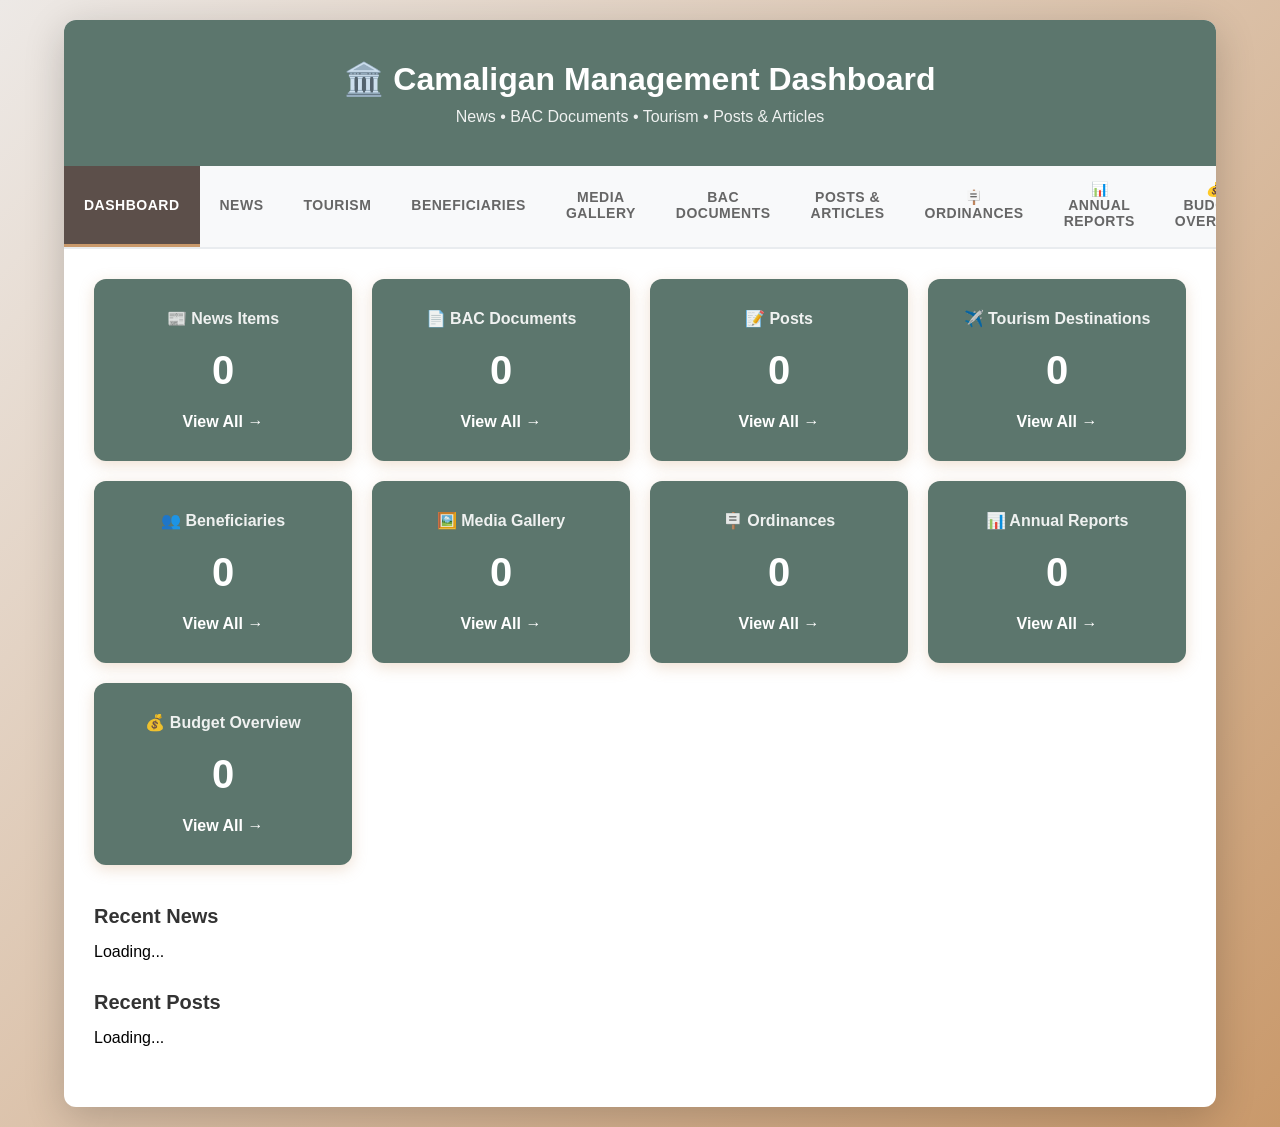
<file: WebApp/index.html>
<!DOCTYPE html>
<html lang="en">
<head>
    <meta charset="UTF-8">
    <meta name="viewport" content="width=device-width, initial-scale=1.0">
    <title>Camaligan Management Dashboard</title>
    <link rel="stylesheet" href="css/style.css">
</head>
<body>
    <div class="dashboard-container">
        <!-- Header -->
        <header class="dashboard-header">
            <div class="header-content">
                <h1>🏛️ Camaligan Management Dashboard</h1>
                <p>News • BAC Documents • Tourism • Posts & Articles</p>
            </div>
        </header>
        
        <!-- Navigation Tabs -->
        <nav class="dashboard-nav">
            <button class="nav-tab active" data-tab="dashboard" style="background-color: #5C4F4A; color: white;">Dashboard</button>
            <button class="nav-tab" data-tab="news">News</button>
            <button class="nav-tab" data-tab="tourism">Tourism</button>
            <button class="nav-tab" data-tab="beneficiaries">Beneficiaries</button>
            <button class="nav-tab" data-tab="media">Media Gallery</button>
            <button class="nav-tab" data-tab="bac">BAC Documents</button>
<button class="nav-tab" data-tab="posts">Posts & Articles</button>
            <button class="nav-tab" data-tab="ordinances">🪧 Ordinances</button>
<button class="nav-tab" data-tab="annual-reports">📊 Annual Reports</button>
<button class="nav-tab" data-tab="budget">💰 Budget Overview</button>
        </nav>

        <!-- Content Area -->
        <main class="dashboard-content">

            <!-- Dashboard Tab -->
            <section id="dashboard" class="tab-content active">
                <div class="dashboard-grid">
                    <div class="stat-card">
                        <h3>📰 News Items</h3>
                        <p class="stat-number" id="news-count">0</p>
                        <a href="#" class="stat-link" onclick="switchTab('news'); return false;">View All →</a>
                    </div>
                    <div class="stat-card">
                        <h3>📄 BAC Documents</h3>
                        <p class="stat-number" id="bac-count">0</p>
                        <a href="#" class="stat-link" onclick="switchTab('bac'); return false;">View All →</a>
                    </div>
                    <div class="stat-card">
                        <h3>📝 Posts</h3>
                        <p class="stat-number" id="posts-count">0</p>
                        <a href="#" class="stat-link" onclick="switchTab('posts'); return false;">View All →</a>
                    </div>
                    <div class="stat-card">
                        <h3>✈️ Tourism Destinations</h3>
                        <p class="stat-number" id="tourism-count">0</p>
                        <a href="#" class="stat-link" onclick="switchTab('tourism'); return false;">View All →</a>
                    </div>
                    <div class="stat-card">
                        <h3>👥 Beneficiaries</h3>
                        <p class="stat-number" id="beneficiaries-count">0</p>
                        <a href="#" class="stat-link" onclick="switchTab('beneficiaries'); return false;">View All →</a>
                    </div>
    <div class="stat-card">
                        <h3>🖼️ Media Gallery</h3>
                        <p class="stat-number" id="media-count">0</p>
                        <a href="#" class="stat-link" onclick="switchTab('media'); return false;">View All →</a>
                    </div>
                    <div class="stat-card">
                        <h3>🪧 Ordinances</h3>
                        <p class="stat-number" id="ordinances-count">0</p>
                        <a href="#" class="stat-link" onclick="switchTab('ordinances'); return false;">View All →</a>
                    </div>
    <div class="stat-card">
                        <h3>📊 Annual Reports</h3>
                        <p class="stat-number" id="annual-reports-count">0</p>
                        <a href="#" class="stat-link" onclick="switchTab('annual-reports'); return false;">View All →</a>
                    </div>
                    <div class="stat-card">
                        <h3>💰 Budget Overview</h3>
                        <p class="stat-number" id="budget-count">0</p>
                        <a href="#" class="stat-link" onclick="switchTab('budget'); return false;">View All →</a>
                    </div>
                </div>

                <div class="recent-section">
                    <h2>Recent News</h2>
                    <div id="recent-news" class="items-list">Loading...</div>
                </div>

                <div class="recent-section">
                    <h2>Recent Posts</h2>
                    <div id="recent-posts" class="items-list">Loading...</div>
                </div>
            </section>

            <!-- News Tab -->
            <section id="news" class="tab-content">
                <div class="section-header">
                    <h2>📰 News Items</h2>
                    <input type="text" id="news-search" class="search-input" placeholder="Search news...">
                </div>
                <div id="news-list" class="items-list">Loading...</div>
            </section>

            <!-- BAC Tab -->
            <section id="bac" class="tab-content">
                <div class="section-header">
                    <h2>📄 BAC Documents</h2>
                    <input type="text" id="bac-search" class="search-input" placeholder="Search BAC...">
                </div>
                <div id="bac-list" class="items-list">Loading...</div>
            </section>

            <!-- Posts Tab -->
            <section id="posts" class="tab-content">
                <div class="section-header">
                    <h2>📝 Posts & Articles</h2>
                    <button class="btn btn-primary" onclick="showPostForm()">+ Create Post</button>
                </div>

                <!-- Post Creation Form -->
                <div id="post-form" class="post-form" style="display: none;">
                    <h3>Create New Post</h3>
                    <form onsubmit="handlePostSubmit(event)">
                        <div class="form-group">
                            <label>Title *</label>
                            <input type="text" id="post-title" required>
                        </div>

                        <div class="form-group">
                            <label>Content *</label>
                            <textarea id="post-content" rows="6" required></textarea>
                        </div>

                        <div class="form-group">
                            <label>Featured Image</label>
                            <input type="file" id="post-image" accept="image/*">
                            <div id="image-preview" class="image-preview"></div>
                        </div>

                        <div class="form-group">
                            <label>Category</label>
                            <select id="post-category">
                                <option value="">General</option>
                                <option value="announcement">Announcement</option>
                                <option value="event">Event</option>
                                <option value="update">Update</option>
                            </select>
                        </div>

                        <div class="form-actions">
                            <button type="submit" class="btn btn-success">Publish Post</button>
                            <button type="button" class="btn btn-secondary" onclick="hidePostForm()">Cancel</button>
        </div>

                    </form>
                </div>
                <div id="posts-list" class="items-list">Loading...</div>
            </section>

            <!-- Ordinances Tab -->
            <section id="ordinances" class="tab-content">
                <div class="section-header">
                    <h2>🪧 Municipal Ordinances</h2>
                    <button class="btn btn-primary" onclick="showOrdinanceForm()">+ Add Ordinance</button>
                    <input type="text" id="ordinances-search" class="search-input" placeholder="Search ordinances...">
                </div>

                <!-- Ordinance Creation Form -->
                <div id="ordinance-form" class="ordinance-form" style="display: none;">
                    <h3>Add New Ordinance</h3>
                    <form onsubmit="handleOrdinanceSubmit(event)">
                        <div class="form-group">
                            <label>Title *</label>
                            <input type="text" id="ordinance-title" required>
                        </div>
                        <div class="form-group">
                            <label>Ordinance Number</label>
                            <input type="text" id="ordinance-number" placeholder="e.g., 2024-001">
                        </div>
                        <div class="form-group">
                            <label>PDF File *</label>
                            <input type="file" id="ordinance-pdf" accept="application/pdf" required>
                        </div>
                        <div class="form-group">
                            <label>Status</label>
                            <select id="ordinance-status">
                                <option value="publish">Published</option>
                                <option value="draft">Draft</option>
                            </select>
                        </div>
                        <div class="form-actions">
                            <button type="submit" class="btn btn-success">Add Ordinance</button>
                            <button type="button" class="btn btn-secondary" onclick="hideOrdinanceForm()">Cancel</button>
                        </div>
                    </form>
                </div>
                <div id="ordinances-list" class="items-list">Loading...</div>
            </section>

            <!-- Annual Reports Tab -->
            <section id="annual-reports" class="tab-content">
                <div class="section-header">
                    <h2>📊 Annual Reports</h2>
                    <button class="btn btn-primary" onclick="showAnnualReportForm()">+ Add Report</button>
                    <input type="text" id="annual-reports-search" class="search-input" placeholder="Search reports...">
                </div>

                <!-- Annual Report Creation Form -->
                <div id="annual-report-form" class="annual-report-form" style="display: none;">
                    <h3>Add New Annual Report</h3>
                    <form onsubmit="handleAnnualReportSubmit(event)">
                        <div class="form-group">
                            <label>Title *</label>
                            <input type="text" id="annual-report-title" required>
                        </div>
                        <div class="form-group">
                            <label>Year *</label>
                            <input type="number" id="annual-report-year" min="2000" max="2030" required>
                        </div>
                        <div class="form-group">
                            <label>PDF File *</label>
                            <input type="file" id="annual-report-pdf" accept="application/pdf" required>
                        </div>
                        <div class="form-group">
                            <label>Status</label>
                            <select id="annual-report-status">
                                <option value="publish">Published</option>
                                <option value="draft">Draft</option>
                            </select>
                        </div>
                        <div class="form-actions">
                            <button type="submit" class="btn btn-success">Add Report</button>
                            <button type="button" class="btn btn-secondary" onclick="hideAnnualReportForm()">Cancel</button>
                        </div>
                    </form>
                </div>
                <div id="annual-reports-list" class="items-list">Loading...</div>
            </section>

            <!-- Budget Overview Tab -->
            <section id="budget" class="tab-content">
                <div class="section-header">
                    <h2>💰 Budget Overview</h2>
                    <button class="btn btn-primary" onclick="showBudgetForm()">+ Add Budget</button>
                    <input type="text" id="budget-search" class="search-input" placeholder="Search budget...">
                </div>

                <!-- Budget Creation Form -->
                <div id="budget-form" class="budget-form" style="display: none;">
                    <h3>Add New Budget Overview</h3>
                    <form onsubmit="handleBudgetSubmit(event)">
                        <div class="form-group">
                            <label>Title *</label>
                            <input type="text" id="budget-title" required>
                        </div>
                        <div class="form-row">
                            <div class="form-group">
                                <label>Year *</label>
                                <input type="number" id="budget-year" min="2000" max="2030" required>
                            </div>
                            <div class="form-group">
                                <label>Ordinance No *</label>
                                <input type="text" id="budget-ordinance-no" required placeholder="e.g., 2024-001">
                            </div>
                        </div>
                        <div class="form-group">
                            <label>Total Budget *</label>
                            <input type="text" id="budget-total" required placeholder="e.g., 10,000,000">
                        </div>
                        <div class="form-group">
                            <label>PDF File *</label>
                            <input type="file" id="budget-pdf" accept="application/pdf" required>
                        </div>
                        <div class="form-group">
                            <label>Status</label>
                            <select id="budget-status">
                                <option value="publish">Published</option>
                                <option value="draft">Draft</option>
                            </select>
                        </div>
                        <div class="form-actions">
                            <button type="submit" class="btn btn-success">Add Budget</button>
                            <button type="button" class="btn btn-secondary" onclick="hideBudgetForm()">Cancel</button>
                        </div>
                    </form>
                </div>
                <div id="budget-list" class="items-list">Loading...</div>
            </section>

            <!-- Tourism Tab -->
            <section id="tourism" class="tab-content">
                <div class="section-header">
                    <h2>✈️ Tourism Destinations</h2>
                    <button class="btn btn-primary" onclick="showTourismForm()">+ Add Destination</button>
                    <input type="text" id="tourism-search" class="search-input" placeholder="Search tourism...">
                </div>

                <!-- Tourism Creation Form -->
                <div id="tourism-form" class="tourism-form" style="display: none;">
                    <h3>Add New Tourism Destination</h3>
                    <form onsubmit="handleTourismSubmit(event)">
                        <div class="form-group">
                            <label>Title *</label>
                            <input type="text" id="tourism-title" required>
                        </div>

                        <div class="form-group">
                            <label>Description *</label>
                            <textarea id="tourism-description" rows="6" required></textarea>
                        </div>

                        <div class="form-group">
                            <label>Type</label>
                            <select id="tourism-type">
                                <option value="">Select Type</option>
                                <option value="beach">Beach</option>
                                <option value="mountain">Mountain</option>
                                <option value="cultural">Cultural</option>
                                <option value="historic">Historic</option>
                                <option value="natural">Natural</option>
                                <option value="adventure">Adventure</option>
                                <option value="other">Other</option>
                            </select>
                        </div>

                        <div class="form-group">
                            <label>Location</label>
                            <input type="text" id="tourism-location" placeholder="Enter location address">
                        </div>

                        <div class="form-group">
                            <label>Rating (1-5)</label>
                            <input type="number" id="tourism-rating" min="1" max="5" placeholder="5">
                        </div>

                        <div class="form-group">
                            <label>Featured Image</label>
                            <input type="file" id="tourism-image" accept="image/*">
                            <div id="tourism-image-preview" class="image-preview"></div>
                        </div>

                        <div class="form-group">
                            <label>
                                <input type="checkbox" id="tourism-featured">
                                Mark as Featured
                            </label>
                        </div>

                        <div class="form-actions">
                            <button type="submit" class="btn btn-success">Add Destination</button>
                            <button type="button" class="btn btn-secondary" onclick="hideTourismForm()">Cancel</button>
                        </div>
                    </form>
                </div>

                <div id="tourism-list" class="items-list">Loading...</div>
            </section>

            <!-- Beneficiaries Tab -->
            <section id="beneficiaries" class="tab-content">
                <div class="section-header">
                    <h2>👥 Beneficiaries</h2>
                    <button class="btn btn-primary" onclick="showBeneficiaryForm()">+ Add Beneficiary</button>
                    <input type="text" id="beneficiaries-search" class="search-input" placeholder="Search beneficiaries...">
                </div>

                <!-- Beneficiary Creation Form -->
                <div id="beneficiary-form" class="beneficiary-form" style="display: none;">
                    <h3>Add New Beneficiary</h3>
                    <form onsubmit="handleBeneficiarySubmit(event)">
                        <div class="form-group">
                            <label>Name *</label>
                            <input type="text" id="beneficiary-name" required>
                        </div>

                        <div class="form-group">
                            <label>Description *</label>
                            <textarea id="beneficiary-description" rows="6" required></textarea>
                        </div>

                        <div class="form-row">
                            <div class="form-group">
                                <label>Barangay *</label>
                                <input type="text" id="beneficiary-barangay" required>
                            </div>

                            <div class="form-group">
                                <label>Type *</label>
                                <select id="beneficiary-type" required>
                                    <option value="">Select Type</option>
                                    <option value="Individual">Individual</option>
                                    <option value="Family">Family</option>
                                    <option value="Organization">Organization</option>
                                    <option value="Community">Community</option>
                                </select>
                            </div>
                        </div>

                        <div class="form-row">
                            <div class="form-group">
                                <label>Contact Number</label>
                                <input type="tel" id="beneficiary-contact" placeholder="Enter contact number">
                            </div>

                            <div class="form-group">
                                <label>Program/Assistance *</label>
                                <input type="text" id="beneficiary-program" required placeholder="e.g., Food Aid, Infrastructure">
                            </div>
                        </div>

                        <div class="form-row">
                            <div class="form-group">
                                <label>Date Registered *</label>
                                <input type="date" id="beneficiary-date" required>
                            </div>

                            <div class="form-group">
                                <label>Status *</label>
                                <select id="beneficiary-status" required>
                                    <option value="">Select Status</option>
                                    <option value="Active">Active</option>
                                    <option value="Inactive">Inactive</option>
                                    <option value="Pending">Pending</option>
                                </select>
                            </div>
                        </div>

                        <div class="form-group">
                            <label>Photo</label>
                            <input type="file" id="beneficiary-image" accept="image/*">
                            <div id="beneficiary-image-preview" class="image-preview"></div>
                        </div>

                        <div class="form-actions">
                            <button type="submit" class="btn btn-success">Add Beneficiary</button>
                            <button type="button" class="btn btn-secondary" onclick="hideBeneficiaryForm()">Cancel</button>
                        </div>
                    </form>
                </div>

                <div id="beneficiaries-list" class="items-list">Loading...</div>
            </section>

            <!-- Media Gallery Tab -->
            <section id="media" class="tab-content">
                <div class="section-header">
                    <h2>🖼️ Media Gallery</h2>
                    <button class="btn btn-primary" onclick="showMediaForm()">+ Create Gallery</button>
                    <input type="text" id="media-search" class="search-input" placeholder="Search galleries...">
                </div>

                <!-- Gallery Creation Form -->
                <div id="media-form" class="media-form" style="display: none;">
                    <h3>Create New Gallery</h3>
                    <form onsubmit="handleMediaSubmit(event)">
                        <div class="form-group">
                            <label>Gallery Name *</label>
                            <input type="text" id="gallery-name" required>
                        </div>

                        <div class="form-group">
                            <label>Description</label>
                            <textarea id="gallery-description" rows="4" placeholder="Gallery description (optional)"></textarea>
                        </div>

                        <div class="form-group">
                            <label>Gallery Images *</label>
                            <input type="file" id="gallery-images" accept="image/*" multiple required>
                            <div id="gallery-images-preview" class="image-preview"></div>
                        </div>

                        <div class="form-actions">
                            <button type="submit" class="btn btn-success">Create Gallery</button>
                            <button type="button" class="btn btn-secondary" onclick="hideMediaForm()">Cancel</button>
                        </div>
                    </form>
                </div>

                <div id="media-list" class="items-list">Loading...</div>
            </section>     </div>
        </div>
    </div>

    <!-- Detail Modal -->
    <div id="detail-modal" class="modal" style="display: none;">
        <div class="modal-content">
            <span class="modal-close" onclick="closeModal()">&times;</span>
            <div id="modal-body"></div>
        </div>
    </div>
    <script src="js/app.js"></script>
    <script src="js/budget.js"></script>
</body>
</html>
</file>
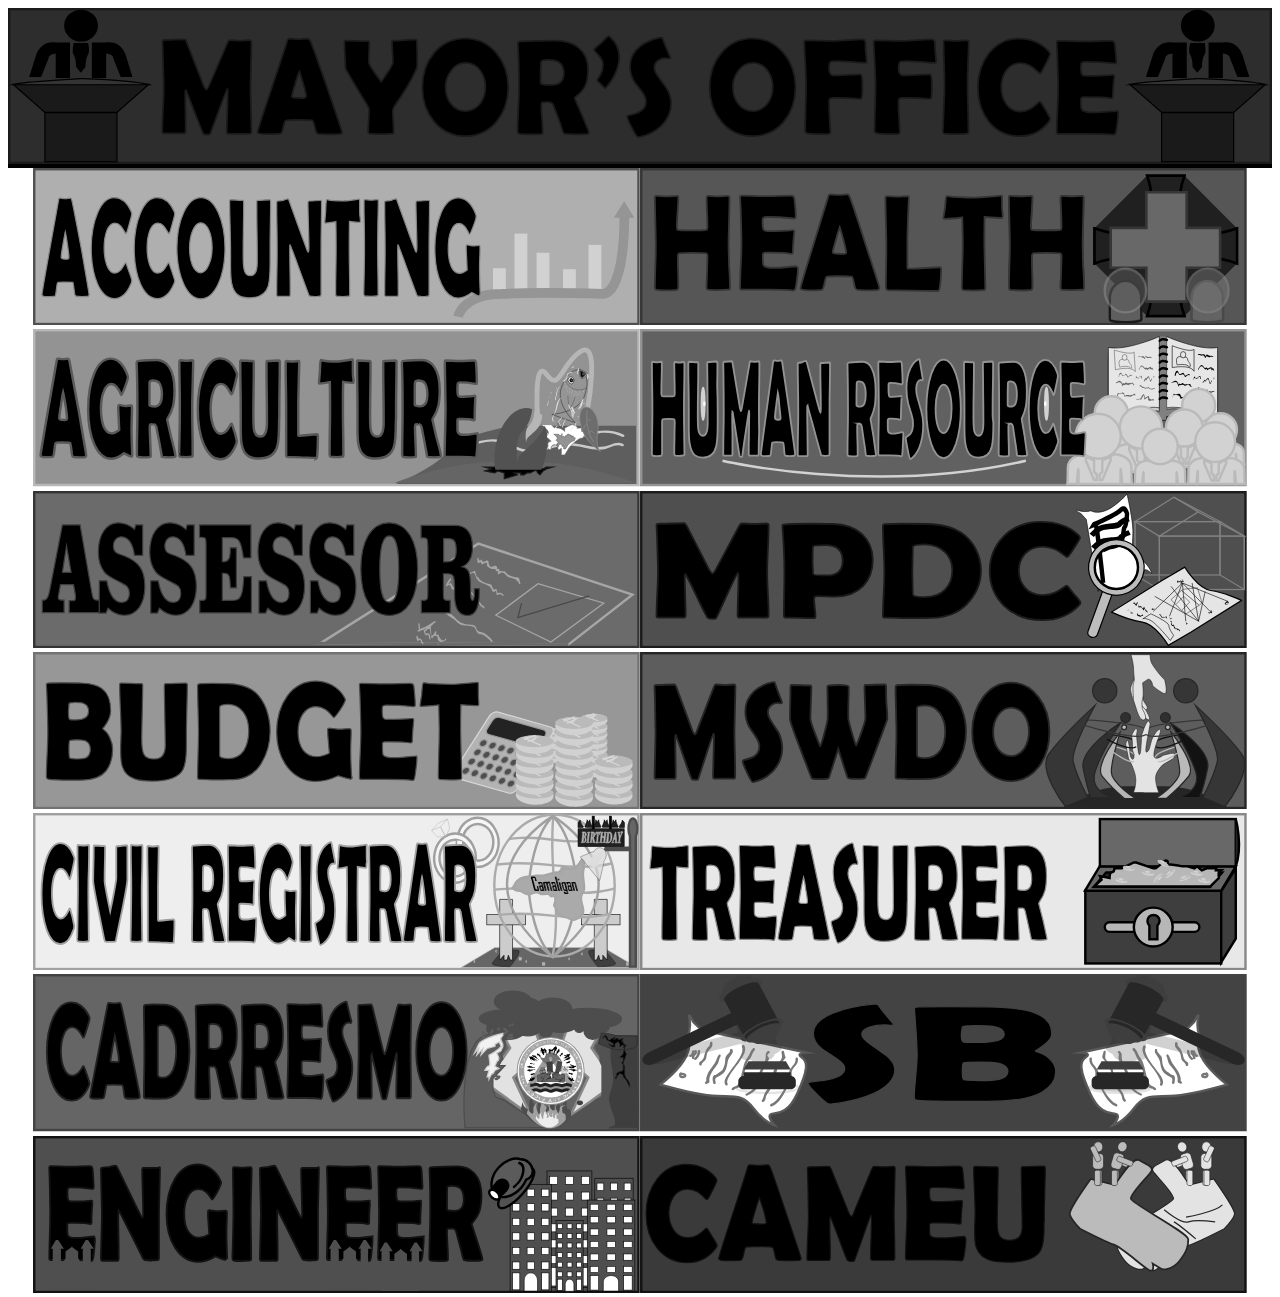
<file: widget/office_banner/Office Banner Widget/Office Banner Widget.html>
<!DOCTYPE html>
<html>
	<head>
		
	</head>
	<body>
		<div id="officeBanner_holder">
			<style>
				div#officeBanner_holder
				{
					background: black;
					/*width: 300px!important;
					height: 332px;*/
					margin: auto;
				}

				div#officeBanner_holder svg
				{
					width: 100%;
					filter: grayscale(100%);
				}

				div#childHolderA
				{
					width: 48%;
					float: left;
					padding-left: 2%;
				}

				div#childHolderB
				{
					width: 48%;
					float: left;
					padding-right: 2%;
				}

				div#officeBanner_holder svg
				{
					cursor: default;
					animation: svg_animation_banner_reverse 0.5s ease-in-out;
					filter: grayscale(100%);
				}

				@keyframes svg_animation_banner_reverse
				{
					from{filter: grayscale(0%);}
					to{filter: grayscale(100%)}
				}

				div#officeBanner_holder svg:hover
				{
					cursor: pointer;
					animation: svg_animation_banner 0.25s ease-in-out;
					filter: grayscale(0%);
				}

				@keyframes svg_animation_banner
				{
					0%{
						filter: grayscale(100%);
					}
					
					100%{
						filter: grayscale(0%);
					}
				}
			</style>
			<div id="mayor_office">
				<svg version="1.1" id="mayor" xmlns="http://www.w3.org/2000/svg" xmlns:xlink="http://www.w3.org/1999/xlink" x="0px" y="0px"
					 viewBox="0 0 538.5 66.5" style="enable-background:new 0 0 538.5 66.5;" xml:space="preserve">
					<style type="text/css">
						.mayor0{fill:#0025FF;stroke:#1B1464;stroke-miterlimit:10;}
						.mayor1{stroke:#1B1464;stroke-width:0.75;stroke-miterlimit:10;}
						.mayor2{fill:#1A1A1A;stroke:#000000;stroke-width:0.5;stroke-miterlimit:10;}
						.mayor3{fill:#333333;stroke:#000000;stroke-width:0.5;stroke-miterlimit:10;}
						svg#mayor:hover g#mayor_animate *
						{
							animation: svg_mayor_animation 1s ease-in;
							stroke: #ffee82;
						}

						@keyframes svg_mayor_animation
						{
							0%
							{
								stroke: black;
							}
							
							25%
							{
								stroke: black;
							}
							
							27%
							{
								stroke: #ffee82;
							}
							
							39%
							{
								stroke: black;
							}
							
							42%
							{
								stroke: #ffee82;
							}
							
							50%{
								stroke: black;
							}
							
							59%{
								stroke: #ffee82;
							}
								
							75%{
								stroke: black;
							}
							
							89%{
								stroke: #ffee82:
							}
							
							95%{
								stroke: black;
							}
							
							100%{
								stroke: #ffee82;
							}
						}
							
						svg#mayor:hover g#mayor_text_animate *
						{
							animation: svg_mayor_text_animation 3s ease-in;
							stroke: #fff238;
							delay: 1s;
							stroke-width: 3px;
						}

						@keyframes svg_mayor_text_animation
						{
							0%{
								stroke: black;
							}
							
							50%{
								stroke: #c9b847;
								fill: red;
							}
							
							100%{
								stroke: #fff238;
							}
						}
					</style>
					<g>
						<rect x="0.5" y="0.5" class="mayor0" width="537.5" height="65.5"/>
						<g id="mayor_text_animate">
							<path class="mayor1" d="M103.7,52.7c0,0.6-0.2,0.9-0.7,0.9h-9.1c-0.5,0-0.7-0.3-0.7-1c0-1.9,0.1-4.8,0.2-8.6c0.1-3.8,0.2-6.7,0.2-8.6
								c0-0.5-0.1-0.8-0.2-0.9c-0.2,0.1-1.3,3-3.4,8.7c-1.2,3.4-2.5,6.7-3.7,10c-0.2,0.4-0.4,0.7-0.6,0.8c-0.1,0-0.4,0-1,0
								c-0.9,0-1.4-0.2-1.6-0.6c-0.9-2.1-2.1-5.1-3.6-9c-1.6-4.2-2.8-7.2-3.6-9.1c0-0.1-0.1-0.2-0.2-0.3c-0.1,0.2-0.2,0.4-0.2,0.8
								c0,1.8,0,4.6,0.1,8.3c0.1,3.7,0.1,6.5,0.1,8.3c0,0.7-0.2,1-0.7,1h-8.6c-0.3,0-0.6-0.1-0.6-0.2c-0.1-0.1-0.1-0.3-0.1-0.6
								c0-2.1,0.1-5.1,0.3-9.3c0.2-4.1,0.3-7.2,0.3-9.3c0-2.2-0.1-6.3-0.3-12.3c0-1.6-0.1-3.9-0.2-7l0-0.5c0-0.4,0.3-0.6,1.1-0.6
								c0.9,0,2.4,0,4.2-0.1c1.9-0.1,3.3-0.1,4.2-0.1c0.2,0,0.5,0.4,0.8,1.2L83.3,33c0.5,1.2,1,1.8,1.3,1.8c0.2,0,0.6-0.7,1.2-2.1
								c1.7-4,4.3-9.9,7.7-17.9c0.3-0.7,0.6-1.1,0.9-1.1c0.5,0,1.2,0,2.2,0.1c1,0.1,1.8,0.1,2.3,0.1c0.4,0,1.1,0,2-0.1s1.5-0.1,2-0.1
								c0.5,0,0.8,0.2,0.8,0.7c0,2.2-0.1,5.5-0.2,10c-0.1,4.4-0.2,7.7-0.2,10c0,2.1,0.1,5.1,0.2,9.2C103.6,47.6,103.7,50.7,103.7,52.7z"
								/>
							<path class="mayor1" d="M142.3,52.9c0,0.3-0.2,0.6-0.6,0.7c-0.5,0.2-2.1,0.2-4.8,0.2c-2.4,0-4-0.1-4.7-0.2c-0.6-0.1-0.9-0.6-1.1-1.3
								c-0.6-2.7-1-4.2-1.4-4.4c-0.3-0.1-2.6-0.2-6.9-0.2c-2.9,0-4.5,0.1-4.6,0.3c-0.3,0.3-0.6,1.3-1,3c-0.3,1.6-0.7,2.4-1.2,2.5
								c-0.6,0.2-2.5,0.2-5.8,0.2c-2.6,0-3.9-0.3-3.9-0.8c0-0.5,1.9-6.5,5.8-18.1c4.2-12.5,6.5-19.4,6.8-20.6c0.2-0.7,0.4-1.1,0.7-1.1
								c0.5,0,1.2,0,2.1,0.1s1.7,0.1,2.2,0.1c0.5,0,1.1,0,2-0.1s1.6-0.1,2-0.1c0.3,0,0.6,0.3,0.9,0.9c0.8,2,3.3,8.8,7.3,20.3
								C140.2,46.3,142.3,52.4,142.3,52.9z M124.1,27.1c-0.4,0.8-1,2.6-1.8,5.4c-0.9,2.9-1.4,4.7-1.4,5.2c0,0.3,0.5,0.5,1.5,0.6
								c0.5,0,1.4,0.1,2.6,0.1c1.1,0,1.8-0.2,1.9-0.5c0-0.1,0.1-0.2,0.1-0.4c0-0.6-0.4-2.3-1.2-5.1C125,29.6,124.4,27.9,124.1,27.1z"/>
							<path class="mayor1" d="M174.3,24.2c0,0.8-0.1,1.5-0.4,2.1c-2.2,4.9-5.3,10-9.2,15.4c-0.5,0.8-0.8,1.5-0.8,2.1c0,1,0.1,2.5,0.2,4.5
								c0.1,2,0.2,3.5,0.2,4.5c0,0.3-0.1,0.5-0.2,0.6c0,0-0.3,0.1-0.7,0.1c-0.6,0.1-2.2,0.2-4.6,0.2c-2.5,0-4.1-0.1-4.7-0.2
								c-0.5-0.1-0.7-0.3-0.7-0.8c0-1,0.1-2.5,0.2-4.6c0.2-2,0.2-3.6,0.2-4.6c0-0.6-0.2-1.3-0.6-1.9c-2.1-3.2-5-8.2-8.9-14.8
								c-0.4-0.7-0.6-1.3-0.6-1.8c0-1.1-0.1-2.8-0.2-5.1c-0.1-2.3-0.2-4-0.2-5.1c0-0.6,0.2-0.9,0.5-0.9c1,0,2.6,0,4.7,0.1
								c2.1,0.1,3.7,0.1,4.8,0.1c0.4,0,0.6,0.1,0.6,0.4c0,1,0,2.4-0.1,4.3c-0.1,1.9-0.1,3.4-0.1,4.3c0,0.6,0.8,2,2.3,4.2
								c1.2,1.8,2.2,3.1,3,4.1c0.7-0.9,1.6-2.3,2.8-4.1c1.5-2.3,2.2-3.6,2.2-4.1c0-0.9-0.1-2.4-0.2-4.3c-0.1-1.9-0.2-3.3-0.2-4.3
								c0-0.4,0.1-0.6,0.2-0.7h0.6c1,0,2.6-0.1,4.6-0.2c2.1-0.1,3.6-0.2,4.7-0.2c0.3,0,0.5,0.4,0.5,1.2c0,1,0,2.5,0.1,4.5
								C174.3,21.7,174.3,23.2,174.3,24.2z"/>
							<path class="mayor1" d="M213.1,33.8c0,5.9-1.7,10.8-5.1,14.8c-3.5,4-7.9,6-13.2,6c-5.3,0-9.7-2-13.2-6.1c-3.4-4-5.1-8.9-5.1-14.7
								c0-5.9,1.7-10.8,5.1-14.8c3.5-4.1,7.9-6.1,13.2-6.1c5.3,0,9.6,2,13.1,6.1C211.4,23.1,213.1,28,213.1,33.8z M203.4,33.7
								c0-2.8-0.8-5.2-2.3-7.2c-1.6-2.1-3.7-3.1-6.2-3.1c-2.4,0-4.5,1.1-6.1,3.2c-1.6,2.1-2.4,4.5-2.4,7.1c0,2.9,0.8,5.3,2.3,7.2
								c1.6,2,3.7,3,6.3,3c2.4,0,4.5-1.1,6.2-3.2C202.6,38.8,203.4,36.4,203.4,33.7z"/>
							<path class="mayor1" d="M247.5,53.3c0,0.1-0.2,0.2-0.5,0.3c-0.7,0.1-2.3,0.2-4.9,0.2c-2.2,0-3.8-0.1-4.6-0.2
								c-0.4-0.1-0.6-0.1-0.6-0.1c-0.1-0.1-0.2-0.2-0.4-0.6c-0.3-0.7-0.6-1.8-1.1-3.3c-0.7-1.9-1.7-4.7-3.1-8.3c-0.3-0.7-1-1.1-2.1-1.2
								c0.5,0-0.4,0.1-2.6,0.1c-0.3,0-0.4,0.5-0.4,1.4c0,1.3,0.1,3.2,0.3,5.7c0.2,2.5,0.3,4.5,0.3,5.7c0,0.3-0.1,0.5-0.2,0.6
								c-0.2,0-0.5,0-0.7,0.1c-1,0.1-2.6,0.1-4.7,0.1c-2.4,0-3.9-0.1-4.4-0.2c-0.5-0.1-0.7-0.4-0.7-0.9c0-2.1,0.1-5.2,0.3-9.4
								s0.3-7.3,0.3-9.4c0-8-0.2-14.2-0.5-18.6l0-0.4c0-0.3,0.3-0.5,0.8-0.6c0.6-0.1,3.2-0.2,7.8-0.3c3.2-0.1,5.7-0.1,7.6-0.1
								c3.9,0,7.1,1,9.5,2.9c2.8,2.2,4.2,5.3,4.2,9.5c0,2.8-0.4,4.9-1.1,6.6c-0.7,1.6-2,3.2-4,4.8c-0.4,0.3-0.6,0.6-0.6,0.8
								c0,0,1,2.3,3.1,7.1C246.5,50.2,247.5,52.8,247.5,53.3z M236.8,27.9c0-2.3-0.7-3.9-2.1-4.8c-1.1-0.7-2.7-1-5-1
								c-1.6,0-2.5,0.3-2.6,0.8c-0.1,0.6-0.2,2.5-0.2,5.5c0,0.4,0,1.1,0,1.9c0,0.8,0,1.5,0,1.9c0,0.1,0.3,0.2,0.8,0.3
								c1,0.2,2.1,0.3,3.3,0.3C234.9,32.9,236.8,31.2,236.8,27.9z"/>
							<path class="mayor1" d="M260.4,20.9c0,2.1-0.5,4.4-1.6,6.8c-1,2.2-2.2,4.2-3.7,5.8c-0.3,0.4-0.6,0.6-0.8,0.6c-0.2,0-0.4-0.1-0.5-0.4
								c-0.1-0.1-0.6-0.6-1.6-1.6c-0.9-0.8-1.3-1.3-1.3-1.4c0,0.2,0.4-0.5,1.3-1.9c0.9-1.5,1.3-3,1.3-4.6c0-1.2-0.6-2.6-1.9-4
								c-1.3-1.5-1.9-2.2-1.9-2.3c0-0.3,0.4-0.8,1.3-1.6c0.6-0.5,1.1-0.9,1.7-1.4c0.5-0.5,1.1-1.1,1.6-1.6c0.9-0.9,1.4-1.3,1.5-1.3
								c0.2,0,0.4,0.1,0.7,0.4C259,14.6,260.4,17.5,260.4,20.9z"/>
							<path class="mayor1" d="M282.5,40.6c0,3.8-1.5,7.1-4.4,9.8c-2.6,2.4-5.7,3.9-9.4,4.6c-0.1,0-0.2,0-0.3,0c-0.4,0-1.3-1.3-2.6-4
								c-1.4-2.6-2-4.3-2-4.8c0-0.2,0.1-0.3,0.4-0.4c2.5-0.6,4.1-1.1,4.9-1.6c1.8-1,2.7-2.4,2.7-4.4c0-1.2-0.6-2.6-1.7-4.1
								c-2-2.6-3.1-4-3.3-4.3c-1.2-2-1.8-4.1-1.8-6.5c0-3.4,1.4-6.3,4.3-8.6c2.4-1.9,5.3-3.1,8.7-3.7c0.2,0,0.3,0,0.4,0
								c0.3,0,0.5,0.2,0.6,0.7c0.4,1.4,1.5,3.9,3.1,7.5c0.1,0.1,0.1,0.2,0.1,0.3c0,0.3-0.2,0.5-0.5,0.5c-0.1,0-0.4,0-0.7-0.1
								c-0.3-0.1-0.6-0.1-0.7-0.1c-1.2,0-2.3,0.3-3.2,0.9c-1.1,0.7-1.7,1.7-1.7,3c0,1.1,0.6,2.6,1.8,4.2c2.2,3,3.3,4.6,3.4,4.7
								C281.9,36.5,282.5,38.5,282.5,40.6z"/>
							<path class="mayor1" d="M335.5,33.8c0,5.9-1.7,10.8-5.1,14.8c-3.5,4-7.9,6-13.2,6c-5.3,0-9.7-2-13.2-6.1c-3.4-4-5.1-8.9-5.1-14.7
								c0-5.9,1.7-10.8,5.1-14.8c3.5-4.1,7.9-6.1,13.2-6.1c5.3,0,9.6,2,13.1,6.1C333.8,23.1,335.5,28,335.5,33.8z M325.8,33.7
								c0-2.8-0.8-5.2-2.3-7.2c-1.6-2.1-3.7-3.1-6.2-3.1c-2.4,0-4.5,1.1-6.1,3.2c-1.6,2.1-2.4,4.5-2.4,7.1c0,2.9,0.8,5.3,2.3,7.2
								c1.6,2,3.7,3,6.3,3c2.4,0,4.5-1.1,6.2-3.2C325,38.8,325.8,36.4,325.8,33.7z"/>
							<path class="mayor1" d="M365.8,23.1c0,0.2-0.2,0.3-0.5,0.3c-1.3,0-3.2-0.1-5.8-0.4c-2.6-0.2-4.6-0.4-5.9-0.4c-1.6,0-2.6,0.1-2.9,0.2
								c-0.6,0.3-0.9,1.2-0.9,2.7c0,1.8,0.4,2.8,1.2,3.1c0.3,0.1,0.9,0.1,1.6,0.1c1.2,0,2.9-0.1,5.3-0.2s4.1-0.2,5.3-0.2
								c0.6,0,0.8,1.7,0.8,5c0,2.9-0.1,4.6-0.3,5c-0.1,0.3-0.4,0.5-0.7,0.5c0.2,0-0.3-0.1-1.6-0.2c-1.8-0.2-4.6-0.3-8.3-0.3
								c-1.2,0-1.9,0-2,0c-0.9,0.2-1.3,0.6-1.3,1.2c0,2.7,0.1,5.8,0.3,9.2c0.2,3.1,0.3,4.5,0.3,4.2c0,0.5-0.5,0.8-1.6,0.8
								c0.3,0-0.5,0-2.3,0c-3.2,0-5.3-0.1-6.2-0.4c-0.5-0.1-0.7-0.4-0.7-0.9c0-2.1,0.1-5.2,0.2-9.4c0.1-4.2,0.2-7.3,0.2-9.4
								c0-2.5-0.1-5.6-0.3-9.4c-0.3-5.8-0.5-8.9-0.5-9.4l0-0.3c0-0.5,0.2-0.7,0.8-0.7c1.3,0,3.2,0,5.7,0.1c2.6,0.1,4.5,0.1,5.8,0.1
								c1.4,0,3.4-0.1,6.2-0.3c2.7-0.2,4.8-0.3,6.2-0.3c0.9,0,1.3,0.4,1.4,1.2c0,0.8,0,2,0.1,3.6c0,0.4,0.1,1.2,0.3,2.4
								C365.7,21.8,365.8,22.6,365.8,23.1z"/>
							<path class="mayor1" d="M395.4,23.1c0,0.2-0.2,0.3-0.5,0.3c-1.3,0-3.2-0.1-5.8-0.4c-2.6-0.2-4.6-0.4-5.9-0.4c-1.6,0-2.6,0.1-2.9,0.2
								c-0.6,0.3-0.9,1.2-0.9,2.7c0,1.8,0.4,2.8,1.2,3.1c0.3,0.1,0.9,0.1,1.6,0.1c1.2,0,2.9-0.1,5.3-0.2s4.1-0.2,5.3-0.2
								c0.6,0,0.8,1.7,0.8,5c0,2.9-0.1,4.6-0.3,5c-0.1,0.3-0.4,0.5-0.7,0.5c0.2,0-0.3-0.1-1.6-0.2c-1.8-0.2-4.6-0.3-8.3-0.3
								c-1.2,0-1.9,0-2,0c-0.9,0.2-1.3,0.6-1.3,1.2c0,2.7,0.1,5.8,0.3,9.2c0.2,3.1,0.3,4.5,0.3,4.2c0,0.5-0.5,0.8-1.6,0.8
								c0.3,0-0.5,0-2.3,0c-3.2,0-5.3-0.1-6.2-0.4c-0.5-0.1-0.7-0.4-0.7-0.9c0-2.1,0.1-5.2,0.2-9.4c0.1-4.2,0.2-7.3,0.2-9.4
								c0-2.5-0.1-5.6-0.3-9.4c-0.3-5.8-0.5-8.9-0.5-9.4l0-0.3c0-0.5,0.2-0.7,0.8-0.7c1.3,0,3.2,0,5.7,0.1c2.6,0.1,4.5,0.1,5.8,0.1
								c1.4,0,3.4-0.1,6.2-0.3c2.7-0.2,4.8-0.3,6.2-0.3c0.9,0,1.3,0.4,1.4,1.2c0,0.8,0,2,0.1,3.6c0,0.4,0.1,1.2,0.3,2.4
								C395.3,21.8,395.4,22.6,395.4,23.1z"/>
							<path class="mayor1" d="M408.8,32.7c0,2.2,0.1,5.6,0.2,10c0.1,4.5,0.2,7.8,0.2,10c0,0.4-0.1,0.6-0.2,0.7c0,0-0.3,0.1-0.7,0.1
								c-1.1,0.2-2.6,0.2-4.5,0.2c-2.5,0-4.1-0.1-4.8-0.2c-0.5-0.1-0.7-0.4-0.7-0.9c0,0.3,0.1-1.4,0.2-5c0.3-7.6,0.5-12.6,0.5-15
								c0-2-0.1-5-0.2-9.1c-0.1-4-0.2-7.1-0.2-9.1c0-0.4,0.2-0.6,0.6-0.6c0.5,0,1.3,0,2.4,0.1c1.1,0.1,1.9,0.1,2.4,0.1s1.3,0,2.3-0.1
								c1-0.1,1.8-0.1,2.3-0.1c0.5,0,0.7,0.2,0.7,0.6c0,2-0.1,5-0.3,9.1C408.9,27.7,408.8,30.7,408.8,32.7z"/>
							<path class="mayor1" d="M444,47.2c0,0.3-0.2,0.7-0.5,1.2c-3.1,4.1-7.3,6.2-12.5,6.2c-5.3,0-9.7-2-13-6c-3.2-3.9-4.8-8.8-4.8-14.7
								c0-5.7,1.6-10.6,4.7-14.6c3.3-4.2,7.5-6.3,12.6-6.3c5.5,0,9.9,1.9,13,5.6c0.3,0.4,0.5,0.8,0.5,1.1c0,0.4-0.6,1.7-1.8,4
								c-1.2,2.3-1.9,3.6-2.2,3.9c-0.1,0.2-0.3,0.2-0.5,0.2c-0.1,0-0.5-0.4-1.3-1.1c-0.9-0.9-1.8-1.6-2.7-2.1c-1.4-0.8-2.8-1.1-4.2-1.1
								c-2.5,0-4.5,1-6,3.1c-1.4,1.9-2.1,4.3-2.1,7.1c0,2.9,0.7,5.3,2.1,7.2c1.5,2.1,3.5,3.2,6,3.2c1.5,0,2.9-0.4,4.2-1.1
								c0.9-0.5,1.8-1.1,2.7-2c0.8-0.7,1.2-1.1,1.3-1.1c0.2,0,0.3,0.1,0.5,0.3c0.3,0.3,1,1.5,2.2,3.5C443.4,45.8,444,47,444,47.2z"/>
							<path class="mayor1" d="M473,44.8c0,0.8-0.1,2.3-0.4,4.5c-0.3,2.4-0.6,3.8-0.8,4.2c-0.2,0.4-0.5,0.5-0.8,0.5c-0.2,0-0.4,0-0.8-0.1
								c-1.2-0.2-4.9-0.3-10.9-0.3c-1.3,0-3.3,0-5.9,0c-2.6,0-4.5,0-5.8,0c-0.6,0-0.8-0.3-0.8-0.8c0-2.1,0.1-5.3,0.3-9.5s0.3-7.4,0.3-9.5
								c0-2.1-0.1-6.1-0.3-12c-0.1-1.5-0.1-3.8-0.3-6.8l0-0.4c0-0.4,0.2-0.6,0.6-0.6c1.3,0,3.2,0,5.7,0.1c2.5,0.1,4.4,0.1,5.7,0.1
								c1.2,0,3.1,0,5.6-0.1s4.4-0.1,5.6-0.1c0.9,0,1.4,0.4,1.5,1.1c0.1,0.4,0.2,1.7,0.4,3.9c0.2,2.2,0.3,3.5,0.3,4
								c0,0.4-0.2,0.6-0.5,0.6c-0.1,0-0.3,0-0.5,0c-4.5-0.4-8.6-0.6-12.3-0.6c-0.9,0-1.5,0.2-1.7,0.7c-0.1,0.2-0.1,1-0.1,2.2
								c0,1.3,0.2,2.1,0.5,2.5c0.3,0.4,0.8,0.5,1.7,0.5c0.2,0,0.5,0,1,0s0.9,0,1.2,0c2.2,0,4.3-0.1,6.5-0.2c0.2,0,0.7-0.1,1.4-0.1
								c0.6-0.1,1-0.1,1.4-0.1c0.4,0,0.6,0.2,0.6,0.6c0-0.4-0.2,1-0.5,4.3c-0.1,1.5-0.2,3-0.2,4.5c0,0.4-0.2,0.6-0.7,0.6l-2.3-0.3
								c-1-0.1-3.2-0.2-6.7-0.2h-2.7c-0.7,0-1.1,0.2-1.2,0.6c0,0.1,0,0.7,0,1.8c0,1.4,0.1,2.4,0.3,2.8c0.3,0.7,1.4,1.1,3.3,1.3
								c0,0,1.2,0,3.7,0c0.9,0,2.3-0.1,4-0.3c1.8-0.2,3.1-0.3,4-0.3C472.8,43.8,473,44.1,473,44.8z"/>
						</g>
						<g id="mayor_animate">
							<g>
								<rect x="491.5" y="44.6" class="mayor2" width="30.7" height="20.9"/>
								<polygon class="mayor2" points="522.2,32.5 491.5,32.5 477.9,32.5 491.5,44.5 522.2,44.5 535.8,32.5 			"/>
								<path class="mayor3" d="M507.7,30.1L507.7,30.1c0-0.1-0.3-0.1-0.9,0c-0.5,0-0.9,0-0.9,0v0.1c-5.5,0.3-22.7,1.2-28.1,2.5H506h1.7
									h28.1C530.4,31.2,513.2,30.3,507.7,30.1z"/>
							</g>
							<g>
								<path d="M525.8,19.6c0,0-2-5.9-8.2-4.9h-6.1v15.1h6.1V19.4c0,0,3.1,0.2,3.1,2.2l3.1,7.8h5.1L525.8,19.6z"/>
								<path d="M496.1,29.8h6.1V14.7h-6.1c-6.1-1-8.2,4.9-8.2,4.9l-3.1,9.8h5.1l3.1-7.8c0-2,3.1-2.2,3.1-2.2V29.8z"/>
								<path d="M509.9,14.9h-3.1h-3.1c0,0-1,3.8,0,5.1s1,5.1,1,5.1l2,2.5l2-2.5c0,0,0-3.8,1-5.1S509.9,14.9,509.9,14.9z"/>
								<ellipse cx="506.9" cy="7.5" rx="7.2" ry="6.8"/>
							</g>
						</g>
						<g id="mayor_animate">
							<g>
								<rect x="15.7" y="44.6" class="mayor2" width="30.7" height="20.9"/>
								<polygon class="mayor2" points="46.4,32.5 15.7,32.5 2.1,32.5 15.7,44.5 46.4,44.5 60,32.5 			"/>
								<path class="mayor3" d="M31.9,30.1L31.9,30.1c0-0.1-0.3-0.1-0.9,0c-0.5,0-0.9,0-0.9,0v0.1c-5.5,0.3-22.7,1.2-28.1,2.5h28.1h1.7H60
									C54.6,31.2,37.4,30.3,31.9,30.1z"/>
							</g>
							<g>
								<path d="M50,19.6c0,0-2-5.9-8.2-4.9h-6.1v15.1h6.1V19.4c0,0,3.1,0.2,3.1,2.2l3.1,7.8H53L50,19.6z"/>
								<path d="M20.3,29.8h6.1V14.7h-6.1c-6.1-1-8.2,4.9-8.2,4.9l-3.1,9.8h5.1l3.1-7.8c0-2,3.1-2.2,3.1-2.2V29.8z"/>
								<path d="M34.1,14.9h-3.1H28c0,0-1,3.8,0,5.1s1,5.1,1,5.1l2,2.5l2-2.5c0,0,0-3.8,1-5.1C35.1,18.7,34.1,14.9,34.1,14.9z"/>
								<ellipse cx="31.1" cy="7.5" rx="7.2" ry="6.8"/>
							</g>
						</g>
					</g>
				</svg>		
			</div>
	
			<div id="childBanner1">
				<div id="childHolderA">
					<svg version="1.1" id="accounting" xmlns="http://www.w3.org/2000/svg" xmlns:xlink="http://www.w3.org/1999/xlink" x="0px" y="0px"
							 viewBox="0 0 250 64.8" style="enable-background:new 0 0 250 64.8;" xml:space="preserve">
						<style type="text/css">
							.accounting0{fill:#FF9A94;stroke:#FF2215;stroke-miterlimit:10;}
							.accounting1{fill:#D9E021;}
							.accounting2{fill:none;stroke:#F18524;stroke-width:4;stroke-miterlimit:10;}
							.accounting3{fill:#F18524;}
							.accounting4{stroke:#FF645F;stroke-width:0.5;stroke-miterlimit:10;}
							svg#accounting:hover g#accounting_text path
							{
								animation: accounting_text_animate  1s ease-in-out;
								fill: #09676B;
								stroke: #003366;
								stroke-width: 1px;
							}

							@keyframes accounting_text_animate
							{
								0%{
									fill: black;
									stroke: black;
									stroke-width: 1px;
								}
								
								100%{
									fill: #09676B;
									stroke: #003366;
									stroke-width: 1px;
								}
							}

							rect#accounting_rect1
							{
								transform: rotate(180deg);
								transform-origin: 76.75% 72%;
							}

							rect#accounting_rect2
							{
								transform: rotate(180deg);
								transform-origin: 80.2% 61%;
							}

							rect#accounting_rect3
							{
								transform: rotate(180deg);
								transform-origin: 83.7% 67%;
							}

							rect#accounting_rect4
							{
								transform: rotate(180deg);
								transform-origin: 88.4% 72.3%;
							}

							rect#accounting_rect5
							{
								transform: rotate(180deg);
								transform-origin: 92.6% 64.5%;
							}

							svg#accounting:hover rect#accounting_rect1
							{
								animation: accounting_bars_animation 10s steps(25, end) 0s infinite;
								animation-duration: 5s;
							}

							svg#accounting:hover rect#accounting_rect2
							{
								animation: accounting_bars_animation 10s steps(25, end) 0s infinite;
								animation-duration: 7.5s;
							}

							svg#accounting:hover rect#accounting_rect3
							{
								animation: accounting_bars_animation 10s steps(25, end) 0s infinite;
								animation-duration: 9s;
							}

							svg#accounting:hover rect#accounting_rect4
							{
								animation: accounting_bars_animation 10s steps(25, end) 0s infinite;
								animation-duration: 6s;
							}

							svg#accounting:hover rect#accounting_rect5
							{
								animation: accounting_bars_animation 10s steps(25, end) 0s infinite;
								animation-duration: 4.5;
							}

							@keyframes accounting_bars_animation
							{
								0%{
									height: 26px;
									fill: #44803C;
								}
								
								4%{
									height: 7px;
									fill: #DA2027;
								}
								
								7%{
									height: 32px;
									fill: #1AA14A;
								}
								
								10%{
									height: 20px;
									fill: #74602A;
								}
								
								17%{
									height: 16px;
									fill: #934A21;
								}
								
								20%{
									height: 18px;
									fill: #845526;
								}
								
								25%{
									height: 27px;
									fill: #3A853F;
								}
								
								29%{
									height: 2px;
									fill: #ED1F24;
								}
								
								36%{
									height: 26px;
									fill: #44803C;
								}
								
								39%{
									height: 14px;
									fill: #A34123;
								}
								
								41%{
									height: 19px;
									fill: #7C5A29;
								}
								
								46%{
									height: 3px;
									fill: #ED1C24;
								}
								
								50%{
									height: 13px;
									fill: #A93B24;
								}
								
								52%{
									height: 3px;
									fill: #ED1C24;
								}
								
								58%{
									height: 26px;
									fill: #44803C;
								}
								
								60%{
									height: 21px;
									fill: #6D652D;
								}
								
								63%{
									height: 32px;
									fill: #1AA14A;
								}
								
								65%{
									height: 11px;
									fill: #B93226;
								}
								
								69%{
									height: 26px;
									fill: #44803C;
								}
								
								72%{
									height: 15px;
									fill: #9B4522;
								}
								
								75%{
									height: 9px;
									fill: #C92727;
								}
								
								79%{
									height: 22px;
									fill: #656A30;
								}
								
								82%{
									height: 16px;
									fill: #934A21;
								}
								
								86%{
									height: 30px;
									fill: #219647;
								}
								
								89%{
									height: 5px;
									fill: #E81D25;
								}
								
								91%{
									height: 9px;
									fill: #C92727;
								}
								
								93%{
									height: 19px;
									fill: #7C5A29;
								}
								
								94%{
									height: 5px;
									fill: #E81D25;
								}
								
								96%{
									height: 35px;
									fill: #1EB150;
								}
								
								98%{
									height: 29px;
									fill: #259145;
								}
								
								99%{
									height: 20px;
									fill: #74602A;
								}
								
								100%{
									height: 26px;
									fill: #44803C;
								}
							}
						</style>
						<g>
							<rect x="0.5" y="0.5" class="accounting0" width="249" height="63.8"/>
							<g>
								<rect id="accounting_rect1" x="188.9" y="42.6" class="accounting1" width="5.3" height="9.4"/>
								<rect id="accounting_rect2"  x="197.3" y="29" class="accounting1" width="5.3" height="23"/>
								<rect id="accounting_rect3"  x="205.7" y="36.6" class="accounting1" width="5.3" height="15.3"/>
								<rect id="accounting_rect4"  x="218.3" y="43.5" class="accounting1" width="5.3" height="8.5"/>
								<rect id="accounting_rect5"  x="228.8" y="33.2" class="accounting1" width="5.3" height="18.7"/>
								<g>
									<path class="accounting2" d="M175.2,61.3c0,0,2-9.4,17.8-9.4c15.7-0.9,41.7,0,41.7,0s8.8,1.7,9-32.3"/>
									<polyline class="accounting3" points="247.8,20.5 239.3,20.5 243.6,13.7 247.8,20.5 			"/>
								</g>
							</g>
							<g id="accounting_text">
								<path class="accounting4" d="M23.1,52.1c0,0.3-0.1,0.6-0.3,0.7c-0.3,0.2-1.1,0.2-2.6,0.2c-1.3,0-2.2-0.1-2.5-0.2c-0.3-0.1-0.5-0.6-0.6-1.3
									c-0.3-2.7-0.6-4.2-0.7-4.4C16.2,47,15,47,12.6,47c-1.6,0-2.4,0.1-2.5,0.3c-0.2,0.3-0.3,1.3-0.5,3c-0.2,1.6-0.4,2.4-0.6,2.5
									C8.6,52.9,7.6,53,5.8,53c-1.4,0-2.1-0.3-2.1-0.8c0-0.5,1-6.5,3.1-18.1c2.3-12.5,3.5-19.4,3.7-20.6c0.1-0.7,0.2-1.1,0.4-1.1
									c0.2,0,0.6,0,1.2,0.1c0.5,0.1,0.9,0.1,1.2,0.1c0.2,0,0.6,0,1.1-0.1c0.5-0.1,0.8-0.1,1.1-0.1c0.2,0,0.3,0.3,0.5,0.9
									c0.5,2,1.8,8.8,4,20.4C22,45.5,23.1,51.6,23.1,52.1z M13.3,26.3c-0.2,0.8-0.5,2.6-1,5.4c-0.5,2.9-0.7,4.7-0.7,5.2
									c0,0.3,0.3,0.5,0.8,0.6c0.3,0,0.8,0.1,1.4,0.1c0.6,0,0.9-0.2,1-0.5c0-0.1,0-0.2,0-0.4c0-0.6-0.2-2.3-0.6-5.1
									C13.8,28.8,13.5,27.1,13.3,26.3z"/>
								<path class="accounting4" d="M40.7,46.4c0,0.3-0.1,0.7-0.3,1.2c-1.7,4.1-4,6.2-6.8,6.2c-2.9,0-5.2-2-7-6C24.9,43.9,24,39,24,33.1
									c0-5.7,0.9-10.6,2.6-14.6c1.8-4.2,4-6.3,6.8-6.3c3,0,5.3,1.9,7,5.6c0.2,0.4,0.3,0.8,0.3,1.1c0,0.4-0.3,1.7-1,4
									c-0.6,2.3-1,3.6-1.2,3.9c-0.1,0.2-0.2,0.2-0.3,0.2c0,0-0.3-0.4-0.7-1.1c-0.5-0.9-1-1.6-1.5-2.1c-0.7-0.8-1.5-1.1-2.3-1.1
									c-1.4,0-2.4,1-3.3,3.1c-0.7,1.9-1.1,4.3-1.1,7.1c0,2.9,0.4,5.3,1.1,7.2c0.8,2.1,1.9,3.2,3.3,3.2c0.8,0,1.6-0.4,2.3-1.1
									c0.5-0.5,0.9-1.1,1.4-2c0.4-0.7,0.6-1.1,0.7-1.1c0.1,0,0.2,0.1,0.3,0.3c0.1,0.3,0.5,1.5,1.2,3.5C40.4,45,40.7,46.2,40.7,46.4z"/>
								<path class="accounting4" d="M58.4,46.4c0,0.3-0.1,0.7-0.3,1.2c-1.7,4.1-4,6.2-6.8,6.2c-2.9,0-5.2-2-7-6c-1.7-3.9-2.6-8.8-2.6-14.7
									c0-5.7,0.9-10.6,2.6-14.6c1.8-4.2,4-6.3,6.8-6.3c3,0,5.3,1.9,7,5.6c0.2,0.4,0.3,0.8,0.3,1.1c0,0.4-0.3,1.7-1,4
									c-0.6,2.3-1,3.6-1.2,3.9C56.1,26.9,56,27,55.9,27c0,0-0.3-0.4-0.7-1.1c-0.5-0.9-1-1.6-1.5-2.1c-0.7-0.8-1.5-1.1-2.3-1.1
									c-1.4,0-2.4,1-3.3,3.1c-0.7,1.9-1.1,4.3-1.1,7.1c0,2.9,0.4,5.3,1.1,7.2c0.8,2.1,1.9,3.2,3.3,3.2c0.8,0,1.6-0.4,2.3-1.1
									c0.5-0.5,0.9-1.1,1.4-2c0.4-0.7,0.6-1.1,0.7-1.1c0.1,0,0.2,0.1,0.3,0.3c0.1,0.3,0.5,1.5,1.2,3.5C58,45,58.4,46.2,58.4,46.4z"/>
								<path class="accounting4" d="M79.1,33c0,5.9-0.9,10.8-2.8,14.8c-1.9,4-4.2,6.1-7.1,6.1c-2.9,0-5.2-2-7.1-6.1c-1.8-4-2.8-8.9-2.8-14.7
									c0-5.9,0.9-10.8,2.8-14.8c1.9-4.1,4.2-6.1,7.1-6.1c2.8,0,5.2,2,7.1,6.1C78.1,22.2,79.1,27.2,79.1,33z M73.8,32.9
									c0-2.8-0.4-5.2-1.3-7.2c-0.9-2.1-2-3.1-3.4-3.1c-1.3,0-2.4,1.1-3.3,3.2c-0.9,2.1-1.3,4.5-1.3,7.2c0,2.9,0.4,5.3,1.2,7.2
									c0.9,2,2,3,3.4,3c1.3,0,2.4-1.1,3.3-3.2C73.4,38,73.8,35.6,73.8,32.9z"/>
								<path class="accounting4" d="M97.7,38.9c0,4.8-0.3,8.1-0.8,9.8c-1,3.2-3.6,4.8-7.7,4.8c-1.9,0-3.3-0.3-4.3-0.9c-1.6-0.9-2.6-2.7-3.1-5.4
									c-0.2-1.3-0.4-3.6-0.4-7c0-0.8,0-1.9,0-3.4c0-1.5,0-2.7,0-3.4c0-2.2-0.1-5.5-0.2-9.8c-0.1-4.4-0.2-7.6-0.2-9.8
									c0-0.5,0.1-0.7,0.3-0.7c0.6,0,1.4,0,2.6,0.1c1.1,0.1,2,0.1,2.6,0.1c0.2,0,0.3,0.2,0.3,0.6c0,2.5,0,6.2-0.1,11.2
									c-0.1,5-0.1,8.7-0.1,11.2c0,3,0.2,5,0.5,6c0.4,1.4,1.3,2.1,2.5,2.1c1.9,0,2.8-1.9,2.8-5.6c0-2.7,0-6.8-0.1-12.3
									c-0.1-5.5-0.1-9.6-0.1-12.3c0-0.6,0.1-0.9,0.3-0.9c0.5,0,1.4,0,2.5-0.1c1.1-0.1,1.9-0.1,2.5-0.1c0.3,0,0.4,0.2,0.4,0.7
									c0,2.2,0,5.4-0.1,9.8c-0.1,4.4-0.1,7.7-0.1,9.8c0,0.6,0,1.5,0,2.7S97.7,38.3,97.7,38.9z"/>
								<path class="accounting4" d="M118.9,14c0,2.1,0,5.4-0.1,9.7c-0.1,4.3-0.1,7.5-0.1,9.7V52c0,0.5-0.1,0.8-0.4,0.8c-0.2,0-0.6,0-1,0.1
									c-0.4,0-0.8,0.1-1,0.1c-0.2,0-0.6,0-1.1-0.1c-0.5-0.1-0.8-0.1-1.1-0.1c-0.2,0-0.4-0.3-0.6-0.9c-0.7-1.8-2.2-5.9-4.5-12.2
									c-0.6-1.8-1.6-4.3-2.9-7.7c0-0.1-0.1-0.2-0.2-0.3c-0.1,0.1-0.1,0.3-0.1,0.6c0,2.2,0,5.5,0.1,9.8c0.1,4.4,0.1,7.7,0.1,9.8
									c0,0.7-0.1,1-0.4,1h-4.8c-0.3,0-0.4-0.3-0.4-0.9c0-2,0-5.1,0.1-9.2c0.1-4.1,0.1-7.2,0.1-9.2c0-2.2,0-5.4-0.1-9.7
									c-0.1-4.3-0.1-7.5-0.1-9.7c0-0.4,0.2-0.6,0.5-0.6c0.5,0,1.2-0.1,2-0.2c0.2,0,0.5-0.2,1.1-0.4c0.5-0.2,0.8-0.3,1.1-0.3
									c0.1,0,0.3,0.3,0.5,1l5.2,14.4c0.5,1.3,1.2,3.2,2.1,5.7c0.2,0.6,0.4,0.9,0.6,0.9c0.1,0,0.2-0.7,0.2-2.2c0-2-0.1-5-0.2-8.9
									c-0.1-4-0.2-7-0.2-9c0-0.7,0.1-1,0.3-1c0.6,0,1.4,0,2.5-0.1c1.1-0.1,2-0.1,2.5-0.1C118.8,13.1,118.9,13.4,118.9,14z"/>
								<path class="accounting4" d="M134.9,21.8c0,0.4-0.1,0.6-0.3,0.6c-0.4,0-1.7-0.1-4.2-0.4c-0.1,4.8-0.1,8.1-0.1,10c0,2.2,0,5.6,0.1,10
									c0.1,4.5,0.1,7.8,0.1,10c0,0.4,0,0.6-0.1,0.7c0,0-0.2,0.1-0.4,0.1c-0.6,0.2-1.4,0.2-2.4,0.2c-1.2,0-2-0.1-2.5-0.2
									c-0.3-0.1-0.4-0.4-0.4-0.9c0-2.2,0-5.6,0.1-10c0.1-4.4,0.1-7.8,0.1-10c0-1.5,0-4.7-0.1-9.8c-1.8,0.4-3.3,0.6-4.4,0.6
									c-0.1,0-0.2-0.1-0.2-0.3c0-0.2,0.1-1,0.2-2.2c0.1-1.3,0.2-2.1,0.2-2.4c0-0.9,0.1-1.8,0.1-2.7c0.1-1.4,0.2-2.1,0.3-2.1
									c0,0,0.1,0,0.2,0c1.5,0.4,3.7,0.6,6.6,0.6c0.8,0,2.4-0.2,4.6-0.5c1.2-0.2,1.8-0.3,1.8-0.3c0.2,0,0.3,0,0.3,0.1s0,0.2,0.1,0.6
									c0,0.5,0,1.2,0,2.1c0,1,0,1.7,0,2.1c0,0.5,0,1.2,0.1,2.1C134.9,20.6,134.9,21.3,134.9,21.8z"/>
								<path class="accounting4" d="M142,31.9c0,2.2,0,5.6,0.1,10c0.1,4.5,0.1,7.8,0.1,10c0,0.4,0,0.6-0.1,0.7c0,0-0.1,0.1-0.4,0.1
									c-0.6,0.2-1.4,0.2-2.4,0.2c-1.3,0-2.2-0.1-2.6-0.2c-0.3-0.1-0.4-0.4-0.4-0.9c0,0.3,0-1.4,0.1-5c0.2-7.6,0.2-12.6,0.2-15
									c0-2,0-5-0.1-9.1c-0.1-4-0.1-7.1-0.1-9.1c0-0.4,0.1-0.6,0.3-0.6c0.3,0,0.7,0,1.3,0.1c0.6,0.1,1,0.1,1.3,0.1c0.3,0,0.7,0,1.3-0.1
									c0.6-0.1,1-0.1,1.3-0.1c0.3,0,0.4,0.2,0.4,0.6c0,2-0.1,5-0.2,9.1C142.1,26.9,142,29.9,142,31.9z"/>
								<path class="accounting4" d="M163.4,14c0,2.1,0,5.4-0.1,9.7c-0.1,4.3-0.1,7.5-0.1,9.7V52c0,0.5-0.1,0.8-0.4,0.8c-0.2,0-0.6,0-1,0.1
									c-0.4,0-0.8,0.1-1,0.1c-0.2,0-0.6,0-1.1-0.1c-0.5-0.1-0.8-0.1-1.1-0.1c-0.2,0-0.4-0.3-0.6-0.9c-0.7-1.8-2.2-5.9-4.5-12.2
									c-0.6-1.8-1.6-4.3-2.9-7.7c0-0.1-0.1-0.2-0.2-0.3c-0.1,0.1-0.1,0.3-0.1,0.6c0,2.2,0,5.5,0.1,9.8c0.1,4.4,0.1,7.7,0.1,9.8
									c0,0.7-0.1,1-0.4,1h-4.8c-0.3,0-0.4-0.3-0.4-0.9c0-2,0-5.1,0.1-9.2c0.1-4.1,0.1-7.2,0.1-9.2c0-2.2,0-5.4-0.1-9.7
									c-0.1-4.3-0.1-7.5-0.1-9.7c0-0.4,0.2-0.6,0.5-0.6c0.5,0,1.2-0.1,2-0.2c0.2,0,0.5-0.2,1.1-0.4c0.5-0.2,0.8-0.3,1.1-0.3
									c0.1,0,0.3,0.3,0.5,1l5.2,14.4c0.5,1.3,1.2,3.2,2.1,5.7c0.2,0.6,0.4,0.9,0.6,0.9c0.1,0,0.2-0.7,0.2-2.2c0-2-0.1-5-0.2-8.9
									c-0.1-4-0.2-7-0.2-9c0-0.7,0.1-1,0.3-1c0.6,0,1.4,0,2.5-0.1c1.1-0.1,2-0.1,2.5-0.1C163.3,13.1,163.4,13.4,163.4,14z"/>
								<path class="accounting4" d="M184.2,51.9c0,0.5-0.1,0.8-0.4,0.8c-0.2,0-0.7-0.2-1.5-0.6s-1.3-0.7-1.5-0.8c-1.9,1.5-3.8,2.3-5.5,2.3
									c-2.9,0-5.2-1.9-7-5.8c-1.8-3.8-2.7-8.7-2.7-14.5c0-6,0.9-10.9,2.6-14.9c1.8-4.1,4.2-6.1,7-6.1c1.4,0,2.7,0.5,4,1.6
									c1.3,1.2,2.4,2.9,3.2,5.1c0.2,0.5,0.2,0.8,0.2,1c0,0.6-0.4,2-1.2,4.1c-0.8,2.1-1.4,3.2-1.6,3.2c-0.1,0-0.3-0.4-0.6-1.2
									c-0.5-0.9-0.9-1.6-1.4-2.1c-0.7-0.8-1.5-1.2-2.3-1.2c-1.4,0-2.5,1.1-3.3,3.2c-0.8,1.9-1.1,4.4-1.1,7.3c0,3.1,0.4,5.5,1.2,7.3
									c0.8,1.8,2,2.8,3.4,2.8c0.9,0,2-0.5,3.2-1.4c0-0.6-0.1-2.2-0.2-4.8c-0.1-2-0.2-3.5-0.2-4.8c0-0.4,0.1-0.6,0.2-0.6
									c0,0,0.1-0.1,0.2-0.1c0.3,0,0.7,0.1,1.2,0.2c0.5,0.1,0.9,0.2,1.2,0.2c0.3,0,0.7,0,1.3-0.1c0.6-0.1,1-0.1,1.3-0.1
									c0.2,0,0.3,0.3,0.3,0.9c0,0.9,0,2.3-0.1,4.1c-0.1,1.8-0.1,3.2-0.1,4.1c0,2.4,0.1,6.1,0.3,10.9L184.2,51.9z"/>
							</g>
						</g>
					</svg>
				</div>
					
				<div id="childHolderB">
					<svg version="1.1" id="health" xmlns="http://www.w3.org/2000/svg" xmlns:xlink="http://www.w3.org/1999/xlink" x="0px" y="0px"
							 viewBox="0 0 250 64.8" style="enable-background:new 0 0 250 64.8;" xml:space="preserve">
						<style type="text/css">
							.health0{fill:#EE2D30;stroke:#FF0000;stroke-miterlimit:10;}
							.health1{stroke:#FF0000;stroke-width:0.75;stroke-miterlimit:10;}
							.health2{fill:#231F20;stroke:#000000;stroke-miterlimit:10;}
							.health3{fill:#0071BC;stroke:#1B1464;stroke-miterlimit:10;}
							.health4{fill:#FF3B23;stroke:#ED1C24;stroke-miterlimit:10;}
							.health5{fill:#018A49;stroke:#FF0000;stroke-miterlimit:10;}
							.health6{opacity:0.5;fill:#0071BC;stroke:#29ABE2;stroke-miterlimit:10;}
							.health7{opacity:0.5;fill:#FF5325;stroke:#FF771F;stroke-miterlimit:10;}
							svg#health:hover ellipse#health_blue_light
							{
								animation: health_blue_light_animate 1s infinite ease-in-out;
							}

							@keyframes health_blue_light_animate
							{
								0%
								{
									opacity: 0.5;
								}
								
								25%
								{
									opacity: 0;
								}
								
								50%
								{
									opacity: 0.5;
								}
								
								75%
								{
									opacity: 0;
								}
								
								100%
								{
									opacity: 0.5;
								}
							}

							svg#health:hover ellipse#health_red_light
							{
								animation: health_red_light_animate 1s infinite ease-in-out;
							}

							@keyframes health_red_light_animate
							{
								0%
								{
									opacity: 0;
								}
								
								25%
								{
									opacity: 0.5;
								}
								
								50%
								{
									opacity: 0;
								}
								
								75%
								{
									opacity: 0.5;
								}
								
								100%
								{
									opacity: 0;
								}
							}

							svg#health:hover polygon#health_symbol
							{
								opacity: 0.2;
								animation: health_symbol_animate 1s infinite ease-in-out;
							}

							@keyframes health_symbol_animate
							{
								0%{
									fill: blue;
									stroke: blue;
								}
								
								25%{
									fill: red;
									stroke: red;
								}
								
								50%{
									fill: blue;
									stroke: blue;
								}
								
								75%{
									fill: red;
									stroke: red;
								}
								
								100%{
									fill: blue;
									stroke: blue;
								}
							}

							svg#health:hover g#health_symbol_effect path
							{
								opacity: 0.05;
								animation: health_symbol_effect_animate 0.5s infinite ease-in-out;
							}

							@keyframes health_symbol_effect_animate
							{
								0%{
									fill: blue;
								}
								
								50%{
									fill: red;
								}
								
								100%{
									fill:blue;
								}
							}

							svg#health:hover g#health_text path
							{
								animation: health_text_animate 1s ease-in-out;
								fill: #11D1CD;
								stroke: #292a4a;
							}

							@keyframes health_text_animate
							{
								0%{
									fill: black;
									stroke: black;
								}
								
								100%{
									fill: #11D1CD;
									stroke: #292a4a;
								}
							}

							svg#health:hover g#health_text path#health_last_letter_shadow
							{
								opacity: 0.08;
								animation: health_last_letter_shadow_animate 0.5s infinite ease-in-out;
							}

							@keyframes health_last_letter_shadow_animate
							{
								0%{
									fill: blue;
									stroke: blue;
								}
								
								50%{
									fill: none;
									stroke: none;
								}
								
								100%{
									fill: blue;
									stroke: blue;
								}
							}
						</style>
						<g>
							<g>
								<g>
									<rect x="0.5" y="0.5" class="health0" width="249" height="63.8"/>
									<g id="health_text">
										<path class="health1" d="M37.1,49.3c0,0.4-0.1,0.6-0.2,0.7c-0.1,0.1-0.3,0.1-0.6,0.1c-0.9,0.1-2.3,0.2-4,0.2c-2.4,0-3.8-0.1-4.3-0.2
											c-0.4-0.1-0.6-0.4-0.6-0.7c0-1.4,0.1-3.6,0.2-6.5c0.1-2.9,0.2-5.1,0.2-6.5c0-0.7-0.2-1.1-0.5-1.2c-0.5-0.1-2.4-0.2-5.6-0.2
											c-3.2,0-5.1,0.1-5.6,0.2c-0.3,0.1-0.5,0.5-0.5,1.2c0,1.4,0,3.6,0.1,6.4c0.1,2.9,0.1,5,0.1,6.4c0,0.6-0.2,0.9-0.6,1
											c-0.5,0.1-1.9,0.2-4.4,0.2c-2.1,0-3.4-0.1-4-0.2c-0.4-0.1-0.7-0.4-0.7-0.9c0-2,0.1-5,0.2-9c0.2-4,0.2-7,0.2-9
											c0-2.1-0.1-5.3-0.2-9.6s-0.2-7.5-0.2-9.6c0-0.4,0.2-0.6,0.5-0.6c0.5,0,1.2,0,2.2,0.1c1,0.1,1.7,0.1,2.2,0.1c0.5,0,1.2,0,2.2-0.1
											c1-0.1,1.7-0.1,2.2-0.1c0.3,0,0.4,0.2,0.4,0.5c0,1.4-0.1,3.4-0.3,6.2c-0.2,2.7-0.3,4.8-0.3,6.2c0,0.6,0.1,1,0.4,1.1
											c0.4,0.1,2.4,0.2,5.9,0.2c3.3,0,5.2-0.1,5.7-0.2c0.4-0.1,0.6-0.5,0.6-1.1c0-1.3-0.1-3.3-0.2-6c-0.1-2.7-0.2-4.7-0.2-6
											c0-0.6,0.2-0.9,0.6-0.9c0.4,0,1.1,0,2,0.1c0.9,0.1,1.6,0.1,2.1,0.1c0.4,0,1.1,0,2-0.1c0.9-0.1,1.6-0.1,2.1-0.1
											c0.4,0,0.7,0.2,0.7,0.7c0,2.1-0.1,5.3-0.2,9.5c-0.1,4.3-0.2,7.4-0.2,9.6c0,2,0.1,5,0.2,9C37,44.4,37.1,47.4,37.1,49.3z"/>
										<path class="health1" d="M65.1,41.6c0,0.8-0.1,2.2-0.4,4.3c-0.3,2.3-0.5,3.7-0.7,4.1c-0.2,0.3-0.4,0.5-0.8,0.5c-0.1,0-0.4,0-0.7-0.1
											c-1.1-0.2-4.4-0.3-9.9-0.3c-1.2,0-3,0-5.3,0c-2.3,0-4.1,0-5.3,0c-0.5,0-0.8-0.3-0.8-0.8c0-2.1,0.1-5.1,0.3-9.3
											c0.2-4.1,0.3-7.2,0.3-9.3c0-2.1-0.1-6-0.3-11.7c0-1.5-0.1-3.7-0.3-6.6l0-0.4c0-0.4,0.2-0.6,0.6-0.6c1.1,0,2.9,0,5.1,0.1
											c2.3,0.1,4,0.1,5.1,0.1c1.1,0,2.8,0,5.1-0.1c2.3-0.1,4-0.1,5.1-0.1c0.8,0,1.3,0.4,1.4,1.1c0.1,0.4,0.2,1.7,0.4,3.8
											c0.2,2.1,0.2,3.4,0.2,3.9c0,0.4-0.2,0.6-0.5,0.6c-0.1,0-0.3,0-0.5,0c-4.1-0.4-7.8-0.6-11.1-0.6c-0.8,0-1.3,0.2-1.5,0.7
											c-0.1,0.2-0.1,0.9-0.1,2.1c0,1.2,0.2,2.1,0.5,2.5c0.3,0.3,0.8,0.5,1.5,0.5c0.2,0,0.5,0,0.9,0s0.8,0,1.1,0c1.9,0,3.9-0.1,5.9-0.2
											c0.2,0,0.6-0.1,1.3-0.1c0.5-0.1,0.9-0.1,1.3-0.1c0.4,0,0.6,0.2,0.6,0.6c0-0.4-0.1,1-0.4,4.2c-0.1,1.5-0.2,2.9-0.2,4.4
											c0,0.4-0.2,0.6-0.7,0.6l-2.1-0.3c-0.9-0.1-2.9-0.2-6-0.2h-2.5c-0.6,0-1,0.2-1.1,0.6c0,0.1,0,0.7,0,1.7c0,1.4,0.1,2.3,0.2,2.7
											c0.3,0.7,1.3,1.1,3,1.2c0,0,1.1,0,3.4,0c0.8,0,2-0.1,3.6-0.3c1.6-0.2,2.8-0.3,3.6-0.3C64.9,40.6,65.1,41,65.1,41.6z"/>
										<path class="health1" d="M98.7,49.5c0,0.3-0.2,0.6-0.6,0.7c-0.5,0.1-1.9,0.2-4.3,0.2c-2.2,0-3.6-0.1-4.3-0.2c-0.5-0.1-0.9-0.5-1-1.2
											c-0.5-2.6-0.9-4.1-1.2-4.2c-0.2-0.1-2.3-0.2-6.2-0.2c-2.6,0-4,0.1-4.2,0.2c-0.3,0.3-0.6,1.3-0.9,2.9c-0.3,1.5-0.6,2.3-1.1,2.5
											c-0.5,0.1-2.3,0.2-5.3,0.2c-2.4,0-3.5-0.3-3.5-0.8c0-0.5,1.7-6.3,5.2-17.6c3.8-12.2,5.8-18.8,6.2-20.1c0.2-0.7,0.4-1,0.6-1
											c0.4,0,1.1,0,1.9,0.1c0.9,0.1,1.5,0.1,2,0.1c0.4,0,1,0,1.8-0.1c0.8-0.1,1.4-0.1,1.8-0.1c0.3,0,0.6,0.3,0.8,0.9
											c0.8,1.9,3,8.5,6.6,19.8C96.8,43.1,98.7,49,98.7,49.5z M82.3,24.4c-0.3,0.8-0.9,2.6-1.6,5.3c-0.8,2.9-1.3,4.5-1.3,5
											c0,0.3,0.5,0.5,1.4,0.6c0.5,0,1.3,0.1,2.4,0.1c1,0,1.6-0.1,1.7-0.4c0-0.1,0-0.2,0-0.4c0-0.6-0.4-2.3-1.1-5
											C83.1,26.9,82.6,25.2,82.3,24.4z"/>
										<path class="health1" d="M122.3,50.7c-1.3,0-3.1,0-5.2-0.1c-2.8-0.1-4.5-0.1-5.2-0.1l-6.9-0.1c-0.7,0-1.7,0-3-0.1
											c-0.4-0.1-0.7-0.4-0.7-0.9c0-2,0-5,0.1-9c0.1-4,0.1-7,0.1-9c0-2.1-0.1-5.3-0.2-9.6c-0.1-4.2-0.2-7.4-0.2-9.6
											c0-0.4,0.2-0.6,0.7-0.6s1.2,0,2.1,0.1c0.9,0.1,1.6,0.1,2,0.1c0.5,0,1.3,0,2.3-0.1c1-0.1,1.8-0.1,2.3-0.1c0.2,0,0.3,0.2,0.3,0.5
											l0,0.4c-0.2,3.4-0.4,8.6-0.6,15.5l0,7.3c0,2.3,0,4.1,0,5.1c0,0.2,0,0.4,0,0.7c0,0.2,0.1,0.4,0.3,0.4c0,0,0.2,0,0.6,0
											c1.4,0,3.5-0.1,6.2-0.3s4.8-0.3,6.2-0.3c0.4,0,0.6,0.2,0.6,0.6c0,3.1-0.2,5.8-0.6,8.1c-0.1,0.5-0.2,0.8-0.5,0.9
											C123.2,50.6,122.9,50.7,122.3,50.7z"/>
										<path class="health1" d="M149.5,20c0,0.4-0.2,0.6-0.5,0.6c-0.6,0-2.9-0.1-7-0.4c-0.1,4.6-0.1,7.9-0.1,9.7c0,2.2,0.1,5.4,0.2,9.8
											s0.2,7.6,0.2,9.8c0,0.3-0.1,0.6-0.2,0.7c0,0-0.3,0.1-0.6,0.1c-0.9,0.1-2.3,0.2-4.1,0.2c-2,0-3.4-0.1-4.2-0.2
											c-0.4-0.1-0.6-0.4-0.6-0.9c0-2.2,0.1-5.4,0.2-9.7c0.2-4.3,0.2-7.6,0.2-9.7c0-1.4-0.1-4.6-0.2-9.6c-3.1,0.4-5.5,0.6-7.4,0.6
											c-0.2,0-0.4-0.1-0.4-0.3c0-0.2,0.1-0.9,0.3-2.1c0.2-1.3,0.4-2.1,0.4-2.3c0-0.9,0.1-1.7,0.2-2.6c0.1-1.4,0.3-2.1,0.6-2.1
											c0,0,0.1,0,0.3,0c2.5,0.4,6.2,0.6,11.1,0.6c1.4,0,3.9-0.2,7.7-0.5c2-0.2,3-0.3,3-0.3c0.3,0,0.5,0,0.5,0.1c0,0,0.1,0.2,0.1,0.5
											c0,0.5,0,1.2,0,2.1c0,1,0,1.7,0,2.1c0,0.5,0,1.1,0.2,2C149.4,18.9,149.5,19.6,149.5,20z"/>
										<path class="health1" d="M183,49.3c0,0.4-0.1,0.6-0.2,0.7c-0.1,0.1-0.3,0.1-0.6,0.1c-0.9,0.1-2.3,0.2-4,0.2c-2.4,0-3.8-0.1-4.3-0.2
											c-0.4-0.1-0.6-0.4-0.6-0.7c0-1.4,0.1-3.6,0.2-6.5c0.1-2.9,0.2-5.1,0.2-6.5c0-0.7-0.2-1.1-0.5-1.2c-0.5-0.1-2.4-0.2-5.6-0.2
											c-3.2,0-5.1,0.1-5.6,0.2c-0.3,0.1-0.5,0.5-0.5,1.2c0,1.4,0,3.6,0.1,6.4c0.1,2.9,0.1,5,0.1,6.4c0,0.6-0.2,0.9-0.6,1
											c-0.5,0.1-1.9,0.2-4.4,0.2c-2.1,0-3.4-0.1-4-0.2c-0.4-0.1-0.7-0.4-0.7-0.9c0-2,0.1-5,0.2-9c0.2-4,0.2-7,0.2-9
											c0-2.1-0.1-5.3-0.2-9.6c-0.2-4.3-0.2-7.5-0.2-9.6c0-0.4,0.2-0.6,0.5-0.6c0.5,0,1.2,0,2.2,0.1c1,0.1,1.7,0.1,2.2,0.1
											c0.5,0,1.2,0,2.2-0.1c1-0.1,1.7-0.1,2.2-0.1c0.3,0,0.4,0.2,0.4,0.5c0,1.4-0.1,3.4-0.3,6.2c-0.2,2.7-0.3,4.8-0.3,6.2
											c0,0.6,0.1,1,0.4,1.1c0.4,0.1,2.4,0.2,5.9,0.2c3.3,0,5.2-0.1,5.7-0.2c0.4-0.1,0.6-0.5,0.6-1.1c0-1.3-0.1-3.3-0.2-6
											c-0.1-2.7-0.2-4.7-0.2-6c0-0.6,0.2-0.9,0.6-0.9c0.4,0,1.1,0,2,0.1c0.9,0.1,1.6,0.1,2.1,0.1c0.4,0,1.1,0,2-0.1
											c0.9-0.1,1.6-0.1,2.1-0.1c0.4,0,0.7,0.2,0.7,0.7c0,2.1-0.1,5.3-0.2,9.5c-0.1,4.3-0.2,7.4-0.2,9.6c0,2,0.1,5,0.2,9
											C182.9,44.4,183,47.4,183,49.3z"/>
										<path id="health_last_letter_shadow" class="health1" d="M183,49.3c0,0.4-0.1,0.6-0.2,0.7c-0.1,0.1-0.3,0.1-0.6,0.1c-0.9,0.1-2.3,0.2-4,0.2c-2.4,0-3.8-0.1-4.3-0.2
											c-0.4-0.1-0.6-0.4-0.6-0.7c0-1.4,0.1-3.6,0.2-6.5c0.1-2.9,0.2-5.1,0.2-6.5c0-0.7-0.2-1.1-0.5-1.2c-0.5-0.1-2.4-0.2-5.6-0.2
											c-3.2,0-5.1,0.1-5.6,0.2c-0.3,0.1-0.5,0.5-0.5,1.2c0,1.4,0,3.6,0.1,6.4c0.1,2.9,0.1,5,0.1,6.4c0,0.6-0.2,0.9-0.6,1
											c-0.5,0.1-1.9,0.2-4.4,0.2c-2.1,0-3.4-0.1-4-0.2c-0.4-0.1-0.7-0.4-0.7-0.9c0-2,0.1-5,0.2-9c0.2-4,0.2-7,0.2-9
											c0-2.1-0.1-5.3-0.2-9.6c-0.2-4.3-0.2-7.5-0.2-9.6c0-0.4,0.2-0.6,0.5-0.6c0.5,0,1.2,0,2.2,0.1c1,0.1,1.7,0.1,2.2,0.1
											c0.5,0,1.2,0,2.2-0.1c1-0.1,1.7-0.1,2.2-0.1c0.3,0,0.4,0.2,0.4,0.5c0,1.4-0.1,3.4-0.3,6.2c-0.2,2.7-0.3,4.8-0.3,6.2
											c0,0.6,0.1,1,0.4,1.1c0.4,0.1,2.4,0.2,5.9,0.2c3.3,0,5.2-0.1,5.7-0.2c0.4-0.1,0.6-0.5,0.6-1.1c0-1.3-0.1-3.3-0.2-6
											c-0.1-2.7-0.2-4.7-0.2-6c0-0.6,0.2-0.9,0.6-0.9c0.4,0,1.1,0,2,0.1c0.9,0.1,1.6,0.1,2.1,0.1c0.4,0,1.1,0,2-0.1
											c0.9-0.1,1.6-0.1,2.1-0.1c0.4,0,0.7,0.2,0.7,0.7c0,2.1-0.1,5.3-0.2,9.5c-0.1,4.3-0.2,7.4-0.2,9.6c0,2,0.1,5,0.2,9
											C182.9,44.4,183,47.4,183,49.3z"/>
									</g>
								</g>
							</g>
							
							<g>
								<path class="health2" d="M187.3,24.9c12.3,4.7,21.7,0,21.7,0c4.7-9.4,0-21.7,0-21.7"/>
								<path class="health2" d="M209,61c0,0,4.7-12.3,0-21.7c0,0-9.4-4.7-21.7,0"/>
								<path class="health2" d="M224.3,3.2c0,0-4.7,12.3,0,21.7c0,0,9.4,4.7,21.7,0"/>
								<path class="health2" d="M224.3,61c0,0-4.7-12.3,0-21.7c0,0,9.4-4.7,21.7,0"/>
								<path class="health2" d="M224.3,61c0,0-4.7-12.3,0-21.7c0,0,9.4-4.7,21.7,0V24.9c-12.3,4.7-21.7,0-21.7,0c-4.7-9.4,0-21.7,0-21.7H209
									c0,0,4.7,12.3,0,21.7c0,0-9.4,4.7-21.7,0v14.4c12.3-4.7,21.7,0,21.7,0c4.7,9.4,0,21.7,0,21.7H224.3z"/>
							</g>
							<g id="health_symbol_effect">
								<path class="health2" d="M187.3,24.9c12.3,4.7,21.7,0,21.7,0c4.7-9.4,0-21.7,0-21.7"/>
								<path class="health2" d="M209,61c0,0,4.7-12.3,0-21.7c0,0-9.4-4.7-21.7,0"/>
								<path class="health2" d="M224.3,3.2c0,0-4.7,12.3,0,21.7c0,0,9.4,4.7,21.7,0"/>
								<path class="health2" d="M224.3,61c0,0-4.7-12.3,0-21.7c0,0,9.4-4.7,21.7,0"/>
								<path class="health2" d="M224.3,61c0,0-4.7-12.3,0-21.7c0,0,9.4-4.7,21.7,0V24.9c-12.3,4.7-21.7,0-21.7,0c-4.7-9.4,0-21.7,0-21.7H209
									c0,0,4.7,12.3,0,21.7c0,0-9.4,4.7-21.7,0v14.4c12.3-4.7,21.7,0,21.7,0c4.7,9.4,0,21.7,0,21.7H224.3z"/>
							</g>
							<path class="health3" d="M206.5,52.5c-0.5-3.4-3.2-6-6.4-6s-6,2.6-6.4,6h-0.1v10c0,0.6,2.9,1,6.5,1s6.5-0.4,6.5-1L206.5,52.5
								L206.5,52.5z"/>
							<path class="health4" d="M240.2,52.5c-0.5-3.4-3.2-6-6.4-6s-6,2.6-6.4,6h-0.1v10c0,0.6,2.9,1,6.5,1s6.5-0.4,6.5-1L240.2,52.5
								L240.2,52.5z"/>
							<polygon class="health5" points="239,24.7 225.2,24.7 225.2,10 208.7,10 208.7,24.7 194,24.7 194,41.1 208.7,41.1 208.7,55 225.2,55 
								225.2,41.1 239,41.1 	"/>
							<polygon id="health_symbol" class="health5" points="239,24.7 225.2,24.7 225.2,10 208.7,10 208.7,24.7 194,24.7 194,41.1 208.7,41.1 208.7,55 225.2,55 
								225.2,41.1 239,41.1 	"/>
							<ellipse id="health_blue_light" class="health6" cx="200" cy="50.5" rx="8.5" ry="9"/>
							<ellipse id="health_red_light" class="health7" cx="234" cy="50.5" rx="8.5" ry="9"/>
						</g>
					</svg>
				</div>
			</div>
			
			<div id="childBanner2">
				<div id="childHolderA">
					<svg version="1.1" id="agriculture" xmlns="http://www.w3.org/2000/svg" xmlns:xlink="http://www.w3.org/1999/xlink" x="0px"
							 y="0px" viewBox="0 0 250 64.8" style="enable-background:new 0 0 250 64.8;" xml:space="preserve">
						<style type="text/css">
							.agriculture0{fill:#63A75B;stroke:#02FF00;stroke-miterlimit:10;}
							.agriculture1{fill:#0071BC;}
							.agriculture2{fill:#00FFFF;}
							.agriculture3{fill:#008A23;}
							.agriculture4{stroke:#1A1A1A;stroke-width:0.5;stroke-miterlimit:10;}
							.agriculture5{fill:#00C381;stroke:#2E3192;stroke-width:0.25;stroke-miterlimit:10;}
							.agriculture6{fill:none;stroke:#0071BC;stroke-width:0.25;stroke-miterlimit:10;}
							.agriculture7{fill:#CCCCCC;stroke:#29ABE2;stroke-width:0.25;stroke-miterlimit:10;}
							.agriculture8{fill:#FFFFFF;stroke:#000000;stroke-width:0.25;stroke-miterlimit:10;}
							.agriculture9{stroke:#000000;stroke-width:0.25;stroke-miterlimit:10;}
							.agriculture10{fill:#CCCCCC;stroke:#333333;stroke-width:0.25;stroke-miterlimit:10;}
							.agriculture11{stroke:#4D4D4D;stroke-width:0.25;stroke-miterlimit:10;}
							.agriculture12{fill:#C1272D;}
							.agriculture13{fill:none;stroke:#4D4D4D;stroke-width:0.25;stroke-miterlimit:10;}
							.agriculture14{fill:#FFFFFF;stroke:#0071BC;stroke-width:0.25;stroke-miterlimit:10;}
							.agriculture15{fill:#29ABE2;stroke:#0071BC;stroke-width:0.25;stroke-miterlimit:10;}
							.agriculture16{fill:#7BFFFF;}
							.agriculture17{fill:#00FF00;}
							.agriculture18{fill:#754C24;}
							.agriculture19{fill:none;stroke:#00FF00;stroke-width:2;stroke-miterlimit:10;}
							.agriculture20{fill:#009245;stroke:#39B54A;stroke-width:0.25;stroke-miterlimit:10;}
							.agriculture21{stroke:#007925;stroke-miterlimit:10;}
							svg#agriculture:hover g#agriculture_leaf
							{
								transform-origin: 91.3% 51%;
								animation: agriulture_leaf_animate 10s infinite ease-in-out;
							}
							 
							@keyframes agriulture_leaf_animate
							{
								0%{
									transform: rotate(0deg);
								}
								
								10%{
									transform: rotate(10deg);
								}
								
								30%{
									transform: rotate(-5deg);
								}
								
								40%{
									transform: rotate(2deg);
								}
								
								45%{
									transform: rotate(-6deg);
								}
								
								60%{
									transform: rotate(5deg);
								}
								
								70%{
									transform: rotate(-3deg);
								}
								
								80%{
									transform: rotate(2deg);
								}
								
								90%{
									transform: rotate(-3deg);
								}
								
								100%{
									transform: rotate(0deg);
								}
							}

							svg#agriculture:hover g#agriculture_fish
							{
								transform-origin: 88% 50%;
								animation: agriculture_fish_animate 4s infinite ease-in-out;
							}

							@keyframes agriculture_fish_animate
							{
								0%{
									transform: rotate(0deg);
								}
								
								50%{
									transform: rotate(5deg);
								}
								
								100%{
									transform: rotate(0deg);
								}
							}


							svg#agriculture:hover path#agriculture_vine
							{
								transform-origin: 87.4% 53%;
								animation: agriculture_vine_animate 5s infinite ease-in-out;
							}

							@keyframes agriculture_vine_animate
							{
								0%{
									transform: rotate(0deg);
								}
								
								50%{
									transform: rotate(10deg);
								}
								
								100%{
									transform: rotate(0deg);
								}
							}

							svg#agriculture:hover g#agriculture_text path
							{
								animation: agriculture_text_animate 1s ease-in-out;
								fill: #39b828;
							}

							@keyframes agriculture_text_animate
							{
								from{fill: black;}
								to{ fill: #39b828;}
							}
						</style>
						<g>
							<rect x="0.5" y="0.5" class="agriculture0" width="249" height="63.8"/>
							<g>
								<path class="agriculture1" d="M149.5,63.9c0,0,19-8,21-13.7s27-10.3,27-10.3h51v24H149.5z"/>
								<g>
									<g>
										<path class="agriculture2" d="M179.9,48.4c2.9-0.9,5.9-1.9,9-2c3.5-0.1,6.2,1.3,9.3,2.8c4.2,2.1,8.3,1.8,12.7,0.7
											c2.4-0.6,4.8-1.4,7.3-1.7c3.1-0.5,6,0,9.1,0.7c2.4,0.5,4.9,1,7.4,0.8c2.4-0.3,5.6-2.7,8-1.4c0.6,0.3,1.1-0.6,0.5-0.9
											c-1.8-0.9-3.4-0.4-5.2,0.3c-3.3,1.2-6.1,1.1-9.6,0.4c-2.6-0.5-5.2-1.2-7.9-1.1c-2.5,0.1-5,0.7-7.5,1.3c-2.8,0.7-5.8,1.6-8.7,1.5
											c-3.3-0.1-5.8-1.7-8.7-3.1c-5.3-2.4-10.7-1-16,0.7C179,47.6,179.3,48.6,179.9,48.4L179.9,48.4z"/>
									</g>
								</g>
								<g>
									<g>
										<path class="agriculture2" d="M243.5,43.6c-4.7-2.2-9.1-2.1-14.1-0.8c-3.3,0.9-5.9,0.1-9.2-0.3c-2.7-0.4-5.4,0-8.1,0.3
											c-0.6,0.1-0.4,1,0.3,1c3.1-0.4,6.1-0.6,9.2,0c1.9,0.4,3.7,0.8,5.7,0.5c2.4-0.3,4.7-1.3,7.2-1.5c2.9-0.2,5.8,0.4,8.5,1.7
											C243.5,44.7,244.1,43.9,243.5,43.6L243.5,43.6z"/>
									</g>
								</g>
								<path class="agriculture3" d="M248.7,63.5H149C149,63.5,194,43,248.7,63.5z"/>
								<path class="agriculture4" d="M186.2,58.5l4,0.8l1.3-0.8l2.7,0.8v0.8v1.6l5.4-1.6l-1.3-0.8h2.7v0.8h1.3l1.3-0.8h1.3c0,0,2.7-1.6,2.7-0.8
									s1.3,1.6,1.3,1.6l1.3-1.6l1.3-0.8l2.7-0.8h-2.7l-1.3,0.8l-1.3-0.8l-4-0.8l-6.7,0.8h-4h-2.7h-5.4l2.7,0.8L186.2,58.5z"/>
								<g id="agriculture_fish">
									<g>
										<g>
											<path class="agriculture5" d="M218.6,36.9l4.8,1.7c0,0-2-1.9-3.8-4.6c-3.1,1-5.8,1.2-5.8,1.2L218.6,36.9z"/>
											<path class="agriculture5" d="M217.7,24.3c-1.2,3.4,0.2,7,1.9,9.7c3.1-1,6.4-2.9,7.6-6.3c2.4-6.8,0.4-9.9-1.6-10.6
												C223.6,16.3,220.2,17.4,217.7,24.3z"/>
										</g>
										<path class="agriculture6" d="M219.2,21c0,0,2.9,6.5,9,3.2"/>
										<path class="agriculture6" d="M220.4,27.5c0,0,0.3,7.8,1.8,3.7c1.5-4.1,1-2.7,1-2.7"/>
										<g>
											<path class="agriculture7" d="M219.6,23.4c0,0,0.4,1.1,0.5,0.7s0.1-0.4,0.1-0.4"/>
											<path class="agriculture7" d="M220.8,24.3c0,0,0.4,1.1,0.5,0.7c0.1-0.4,0.1-0.4,0.1-0.4"/>
											<path class="agriculture7" d="M222,25.2c0,0,0.4,1.1,0.5,0.7c0.1-0.4,0.1-0.4,0.1-0.4"/>
											<path class="agriculture7" d="M223.4,25.7c0,0,0.4,1.1,0.5,0.7c0.1-0.4,0.1-0.4,0.1-0.4"/>
											<path class="agriculture7" d="M224.9,25.7c0,0,0.4,1.1,0.5,0.7c0.1-0.4,0.1-0.4,0.1-0.4"/>
											<path class="agriculture7" d="M226.5,25.5c0,0,0.4,1.1,0.5,0.7c0.1-0.4,0.1-0.4,0.1-0.4"/>
											<path class="agriculture7" d="M218.9,22.1c0,0,0.4,1.1,0.5,0.7s0.1-0.4,0.1-0.4"/>
										</g>
										<g>
											<path class="agriculture7" d="M219.7,24.6c0,0,0.4,0.8,0.5,0.5c0.1-0.3,0.1-0.3,0.1-0.3"/>
											<path class="agriculture7" d="M220.8,25.3c0,0,0.4,0.8,0.5,0.5s0.1-0.3,0.1-0.3"/>
											<path class="agriculture7" d="M221.8,26c0,0,0.4,0.8,0.5,0.5s0.1-0.3,0.1-0.3"/>
											<path class="agriculture7" d="M223,26.5c0,0,0.4,0.8,0.5,0.5s0.1-0.3,0.1-0.3"/>
											<path class="agriculture7" d="M224.2,26.6c0,0,0.4,0.8,0.5,0.5s0.1-0.3,0.1-0.3"/>
											<path class="agriculture7" d="M225.5,26.5c0,0,0.4,0.8,0.5,0.5s0.1-0.3,0.1-0.3"/>
											<path class="agriculture7" d="M219.1,23.7c0,0,0.4,0.8,0.5,0.5c0.1-0.3,0.1-0.3,0.1-0.3"/>
										</g>
										<g>
											<path class="agriculture7" d="M220,25.5c0,0,0.3,0.8,0.4,0.5c0.1-0.3,0.1-0.3,0.1-0.3"/>
											<path class="agriculture7" d="M220.8,26.1c0,0,0.3,0.8,0.4,0.5c0.1-0.3,0.1-0.3,0.1-0.3"/>
											<path class="agriculture7" d="M221.7,26.8c0,0,0.3,0.8,0.4,0.5c0.1-0.3,0.1-0.3,0.1-0.3"/>
											<path class="agriculture7" d="M222.6,27.1c0,0,0.3,0.8,0.4,0.5c0.1-0.3,0.1-0.3,0.1-0.3"/>
											<path class="agriculture7" d="M223.6,27.1c0,0,0.3,0.8,0.4,0.5c0.1-0.3,0.1-0.3,0.1-0.3"/>
											<path class="agriculture7" d="M224.7,27c0,0,0.3,0.8,0.4,0.5c0.1-0.3,0.1-0.3,0.1-0.3"/>
											<path class="agriculture7" d="M219.5,24.6c0,0,0.3,0.8,0.4,0.5c0.1-0.3,0.1-0.3,0.1-0.3"/>
										</g>
										<path class="agriculture8" d="M222.1,22.7c0,0,1.2-1.1,0.7-2.1c-0.4-0.9-1.8-1.4-2.3,0S222.1,22.7,222.1,22.7z"/>
										<path class="agriculture9" d="M221.2,20.9c-0.1,0.4,0.1,0.8,0.4,0.9c0.4,0.1,0.8-0.1,0.9-0.4s-0.1-0.8-0.4-0.9
											C221.8,20.3,221.4,20.5,221.2,20.9z M222.2,21.4l-0.7-0.2l0.2-0.7l0.2,0.5l0.1-0.3C222.5,20.7,222.2,21.4,222.2,21.4z"/>
										<path class="agriculture10" d="M225.2,16.4c0,0-0.3,5.1,1.7,3.8c2-1.4,1.2-2.2,1.2-2.2L225.2,16.4z"/>
										<path class="agriculture11" d="M225.5,17c0,0-0.2,3.8,1.2,2.8s0.9-1.6,0.9-1.6L225.5,17z"/>
										<circle class="agriculture12" cx="226.9" cy="18.5" r="0.7"/>
										<path class="agriculture13" d="M225.5,17c0,0-0.2,3.8,1.2,2.8s0.9-1.6,0.9-1.6L225.5,17z"/>
									</g>
									<g>
										<path class="agriculture14" d="M227.4,42.2c0,0,0,2.8-1.4,2.8c-1.4,0-4.8,3.5-4.8,3.5l-2.1,3.4h-1.4v-2.8c0,0-1.4,1.4-1.4,0
											c0-0.9-0.6-1.2-1-1.3c-0.2-0.1-0.4-0.1-0.4-0.1s-1.4,0-1.4,1.4c0,1.4-1.4,0-1.4,0v-1.4c0,0,0,1.4,0,0c0-1.4,1.4-1.4,1.4-1.4
											l-1.4-1.4c0,0-1.4,0,0-1.4c1.4-1.4-2.8-4.1-2.8-4.1s0,0,1.4,0s2.8,0,2.8,0l0,0l1.4,1.4l1.4-1.4c0,0,0-1.4,0,0
											c0,1.4-1.4,1.4,0,1.4c1.4,0,2.8,1.4,2.8,1.4l0,0v-1.4l2.8-1.4c0,0-1.4,0,0,0c1.4,0,2.8,1.4,2.8,1.4s-1.4,0,0,0c1.4,0,1.4,0,1.4,0
											v1.4H227.4z"/>
										<path class="agriculture15" d="M223.4,44.8c0,0,0,1.3-0.7,1.3s-2.3,1.7-2.3,1.7l-1,1.6h-0.7v-1.3c0,0-0.7,0.7-0.7,0c0-0.4-0.3-0.6-0.5-0.6
											c-0.1,0-0.2,0-0.2,0s-0.7,0-0.7,0.7s-0.7,0-0.7,0v-0.7c0,0,0,0.7,0,0c0-0.7,0.7-0.7,0.7-0.7l-0.7-0.7c0,0-0.7,0,0-0.7
											s-1.3-2-1.3-2s0,0,0.7,0s1.3,0,1.3,0l0,0l0.7,0.7l0.7-0.7c0,0,0-0.7,0,0s-0.7,0.7,0,0.7s1.3,0.7,1.3,0.7l0,0v-0.7l1.3-0.7
											c0,0-0.7,0,0,0c0.7,0,1.3,0.7,1.3,0.7s-0.7,0,0,0s0.7,0,0.7,0v0.7H223.4z"/>
									</g>
									<g>
										<g>
											<path class="agriculture16" d="M217,23.7c-0.6,0.7-1.1,1.4-1.3,2.4c-0.1,0.7-0.2,1.3-0.4,2c-0.2,0.5-0.2,0.7,0,1.2c0,0.2,0.3,0.1,0.2-0.1
												c-0.2-0.8,0.3-1.7,0.4-2.5c0.2-1.3,0.4-1.9,1.2-2.9C217.3,23.8,217.2,23.6,217,23.7L217,23.7z"/>
										</g>
									</g>
									<g>
										<g>
											<path class="agriculture16" d="M217.2,28.5c-0.6,0.8-1.1,1.5-1.4,2.5c-0.3,1.6-0.4,2.8-1.2,4.3c-0.6,1-1.2,2.1,0,2.9
												c0.1,0.1,0.3-0.1,0.1-0.2c-1.3-0.8,0.8-3.8,1.1-4.9c0.4-1.7,0.5-3.1,1.6-4.5C217.5,28.5,217.3,28.4,217.2,28.5L217.2,28.5z"/>
										</g>
									</g>
									<g>
										<g>
											<path class="agriculture16" d="M217.7,36.3c-0.1,0.5-0.4,0.9-0.8,1.2c-0.1,0.1-0.3,0.3-0.4,0.5c0,0.2,0.1,0.4,0.1,0.5
												c0.2,0.5,0.5,1,0.8,1.5c0.1,0.1,0.3,0,0.2-0.1c-0.2-0.4-0.4-0.7-0.6-1.1c-0.1-0.2-0.2-0.3-0.2-0.6c0-0.4,0-0.3,0.3-0.5
												c0.4-0.4,0.7-0.8,0.8-1.3C218,36.2,217.7,36.2,217.7,36.3L217.7,36.3z"/>
										</g>
									</g>
									<g>
										<g>
											<path class="agriculture16" d="M218.3,40.5c0.4-1.1,0.6-2.2,1.2-3.2c0.1-0.1-0.1-0.3-0.2-0.1c-0.6,1-0.9,2.1-1.3,3.2
												C218,40.6,218.2,40.7,218.3,40.5L218.3,40.5z"/>
										</g>
									</g>
									<g>
										<g>
											<path class="agriculture16" d="M223.5,38.8c0.2,0.7-0.5,1.1-0.9,1.5c-0.4,0.4-0.8,0.8-1.2,1.3c-0.1,0.1,0.1,0.3,0.2,0.2
												c0.5-0.7,1.1-1.2,1.7-1.8c0.4-0.3,0.6-0.8,0.4-1.3C223.7,38.6,223.5,38.6,223.5,38.8L223.5,38.8z"/>
										</g>
									</g>
									<g>
										<g>
											<path class="agriculture16" d="M220.6,31.2c0,0.7,0.3,1.2,0.7,1.7c0.5,0.9,0.8,1.8,0.7,2.9c0,0.2,0.2,0.2,0.3,0c0-0.8,0-1.5-0.3-2.2
												c-0.3-0.8-1-1.5-1-2.4C220.9,31.1,220.6,31.1,220.6,31.2L220.6,31.2z"/>
										</g>
									</g>
									<g>
										<g>
											<path class="agriculture16" d="M222.3,35.6c0-0.4,0-0.8,0-1.2c0-0.2-0.1-0.5-0.1-0.7c0-0.2-0.2-0.5-0.2-0.7c0,0,0.2-0.2,0.2-0.1
												c0.1,0,0.2,0.6,0.2,0.7c0.1,0.4,0.3,0.8,0.6,1.2c0.1-0.1,0.1-0.1,0.2-0.2c-0.5-0.3-1.3-1.9-1.1-2.5c-0.1,0-0.2,0-0.2,0
												c0.1,0.8,0.1,1.5,0.2,2.3c0,0.4,0.7,1.8,0.1,1.8c-0.2,0-0.2,0.3,0,0.3c0.5,0,0.6-0.5,0.5-1c-0.1-0.5-0.3-0.9-0.4-1.5
												c-0.1-0.6-0.1-1.2-0.1-1.9c0-0.1-0.2-0.2-0.2,0c-0.2,0.5,0,0.9,0.2,1.3c0.3,0.5,0.5,1.1,1,1.4c0.1,0.1,0.2-0.1,0.2-0.2
												c-0.2-0.4-0.4-0.8-0.6-1.3c-0.1-0.3-0.1-0.7-0.3-0.9c-0.1-0.2-0.3-0.3-0.5-0.2c-0.3,0.1-0.2,0.4-0.1,0.6
												c0.1,0.4,0.3,0.8,0.4,1.3c0.1,0.5,0.1,1,0.1,1.6C222,35.8,222.3,35.8,222.3,35.6L222.3,35.6z"/>
										</g>
									</g>
									<g>
										<g>
											<path class="agriculture16" d="M222.3,35.9c0.3-0.3,0.5-0.7,0.6-1.1c0-0.1-0.1-0.2-0.2-0.1c-0.2,0.2-0.2,0.3-0.2,0.6
												c0,0.2,0.3,0.1,0.2-0.1c0-0.1,0.1-0.2,0.1-0.3c-0.1,0-0.1-0.1-0.2-0.1c-0.1,0.4-0.2,0.7-0.5,1C222,35.8,222.2,36,222.3,35.9
												L222.3,35.9z"/>
										</g>
									</g>
									<g>
										<g>
											<path class="agriculture16" d="M226.9,30.5c0,0.1,0,0.3,0,0.4c0,0.2,0.3,0.2,0.3,0c0-0.1,0-0.3,0-0.4C227.1,30.3,226.9,30.3,226.9,30.5
												L226.9,30.5z"/>
										</g>
									</g>
									<g>
										<g>
											<path class="agriculture16" d="M224.5,36c0,0.1,0,0.2,0,0.3c0,0.2,0.3,0.2,0.3,0c0-0.1,0-0.2,0-0.3C224.7,35.9,224.5,35.9,224.5,36
												L224.5,36z"/>
										</g>
									</g>
									<g>
										<g>
											<path class="agriculture16" d="M223.8,38.5C223.8,38.5,223.8,38.6,223.8,38.5c0,0.2,0.3,0.2,0.3,0.1c0,0,0,0,0-0.1
												C224,38.4,223.8,38.4,223.8,38.5L223.8,38.5z"/>
										</g>
									</g>
									<g>
										<g>
											<path class="agriculture16" d="M212.2,29.8c0,0.6-0.1,1.1-0.3,1.7c-0.1,0.2,0.2,0.2,0.2,0.1c0.2-0.6,0.3-1.2,0.3-1.8
												C212.5,29.6,212.2,29.6,212.2,29.8L212.2,29.8z"/>
										</g>
									</g>
									<g>
										<g>
											<path class="agriculture16" d="M213.1,28.2C213.1,28.2,213.1,28.1,213.1,28.2c0-0.2-0.3-0.2-0.3-0.1c0,0,0,0,0,0.1
												C212.8,28.3,213.1,28.3,213.1,28.2L213.1,28.2z"/>
										</g>
									</g>
									<g>
										<g>
											<path class="agriculture16" d="M213.5,26.6c0-0.1,0.1-0.2,0.1-0.3c0.1-0.1-0.1-0.3-0.2-0.1c0,0.1-0.1,0.2-0.1,0.3
												C213.2,26.7,213.4,26.8,213.5,26.6L213.5,26.6z"/>
										</g>
									</g>
									<g>
										<g>
											<path class="agriculture16" d="M215.9,24.6c0-0.1,0.1-0.2,0.1-0.3c0.1-0.1-0.2-0.2-0.2-0.1c0,0.1-0.1,0.2-0.1,0.3
												C215.6,24.7,215.9,24.7,215.9,24.6L215.9,24.6z"/>
										</g>
									</g>
									<g>
										<g>
											<path class="agriculture16" d="M218.6,21.5c0.2,0,0.2-0.3,0-0.3C218.4,21.2,218.4,21.5,218.6,21.5L218.6,21.5z"/>
										</g>
									</g>
									<g>
										<g>
											<path class="agriculture16" d="M222.2,16c0.2-0.1,0.4-0.2,0.7-0.2c0.2,0,0.2-0.3,0-0.3c-0.3,0-0.6,0.1-0.8,0.2
												C221.9,15.8,222,16,222.2,16L222.2,16z"/>
										</g>
									</g>
									<g>
										<g>
											<path class="agriculture16" d="M228.3,18.8c0.1,0.4,0.2,0.8,0.2,1.3c0.1,0,0.2,0,0.3,0c0-0.3-0.1-0.7-0.2-1c0-0.1-0.2-0.1-0.2,0
												c0,0.5,0,1,0,1.5c0,0.2,0.3,0.2,0.3,0c0-0.5,0-1,0-1.5c-0.1,0-0.2,0-0.2,0c0.1,0.3,0.2,0.6,0.2,0.9c0,0.2,0.2,0.2,0.3,0
												c0-0.5-0.1-0.9-0.2-1.4C228.5,18.5,228.3,18.6,228.3,18.8L228.3,18.8z"/>
										</g>
									</g>
									<g>
										<g>
											<path class="agriculture16" d="M224.8,16.2c-0.4,0.7-0.6,1.5-0.5,2.3c0,0.2,0.3,0.2,0.3,0c0-0.2,0-0.5,0-0.7c0-0.1,0.2-0.7,0.3-0.7
												c0.1,0.1,0.3,0,0.2-0.1c-0.1-0.1-0.1-0.1-0.2-0.2c0,0-0.1,0-0.2,0c-0.4,0.5-0.4,1.1-0.4,1.7c0.1,0,0.2,0,0.3,0
												c0-0.8,0.1-1.5,0.5-2.2C225.1,16.2,224.9,16.1,224.8,16.2L224.8,16.2z"/>
										</g>
									</g>
									<g>
										<g>
											<path class="agriculture16" d="M222.1,17.7c-0.6,0.2-1.8,0.3-2,1c-0.1,0.4,0,0.8-0.2,1.2c-0.2,0.7-0.8,1.2-1.3,1.6
												c0.1,0.1,0.1,0.1,0.2,0.2c0.5-1.1,1.1-2.2,1.9-3.2c0.1-0.1-0.1-0.3-0.2-0.1c-0.7,1-1.3,2.1-1.9,3.2c-0.1,0.1,0.1,0.3,0.2,0.2
												c0.5-0.5,1.1-1,1.3-1.7c0.2-0.5,0.1-1.2,0.5-1.6c0.3-0.3,1.1-0.4,1.5-0.5C222.3,17.9,222.2,17.6,222.1,17.7L222.1,17.7z"/>
										</g>
									</g>
									<g>
										<g>
											<path class="agriculture16" d="M226.6,28.7c-0.3,0.6-0.5,1.2-0.5,1.8c-0.2,1.2-0.5,1.8-1.4,2.5c0.1,0,0.1,0.1,0.2,0.1
												c0.2-0.8,0.9-1.4,1.2-2.2c0.3-0.6,0.5-1.3,0.6-1.9c0-0.1-0.2-0.2-0.2-0.1c-0.3,0.5-0.6,1-0.8,1.6c-0.2,0.7-0.2,1.4-0.6,2
												c-0.1,0.1,0.1,0.3,0.2,0.1c0.3-0.5,0.4-0.9,0.5-1.5c0.2-0.8,0.4-1.4,0.9-2.1c-0.1,0-0.2-0.1-0.2-0.1c-0.2,0.8-0.5,1.7-0.9,2.4
												c-0.3,0.6-0.7,1.1-0.9,1.7c0,0.1,0.1,0.2,0.2,0.1c0.5-0.4,1-0.9,1.3-1.6c0.3-0.9,0.3-1.9,0.7-2.8
												C226.9,28.7,226.7,28.6,226.6,28.7L226.6,28.7z"/>
										</g>
									</g>
								</g>
								<path class="agriculture17" d="M207.7,34.3l2.1,1c0,0,0.3,3.3-2.2,6s-4.4,3.4-4.3,5c0.1,1.6-1.2-4.5,1.1-6.5c2.3-2,2.2-6,2.2-6"/>
								<path class="agriculture18" d="M209.5,57.9c0.4-0.8,0.7-1.7,1-2.5c1.8-5.5,1.8-11.2,0.4-15.6c-0.6,1.6-1.5,3.3-2.9,4.9
									c-4.8,5.5-8.5,6.9-8.2,10.1c0.4,3.2-2.4-8.7,2-12.8c2.7-2.5,3.6-6.3,3.9-8.9c-5.1-2.2-11.3,2.7-14.2,11.5c-1.5,4.6-1.7,9.4-1,13.4
									H209.5z"/>
								<path id="agriculture_vine" class="agriculture19" d="M228.4,33.6c0,0,5.6-29.9-2.8-24.3c-8.4,5.6-8.4,16.8-14,9.4c-5.6-7.5-3.6,19-3.6,19"/>
								<g id="agriculture_leaf">
									<g>
										<path class="agriculture20" d="M232.8,41.5L232.8,41.5c0.1-0.4,0.1-0.8,0.1-1.3c0-1.3-0.2-2.7-0.7-4.1c-1.3-3.2-3.7-4.8-5.4-3.6
											c-1.6,1.1-2,4.5-1,7.6c0,0,0,0.1,0,0.1c1.6,6.3,7.6,10,8.1,10.3C233.6,50.2,231.7,48.7,232.8,41.5z"/>
										<path class="agriculture20" d="M234,50.4C234,50.4,234,50.4,234,50.4C234,50.4,234,50.4,234,50.4z"/>
									</g>
									<path class="agriculture20" d="M228.4,33.6c0,0-1.4,7.5,2.8,13.1"/>
									<path class="agriculture20" d="M228.2,37.7c0,0,0.2-0.3,1.6-0.3"/>
									<path class="agriculture20" d="M228.4,39.5c0,0-1.4-0.3-1.4,1.6"/>
									<path class="agriculture20" d="M229.1,42.8c0,0,0.7-1.7,2.1,0.2"/>
								</g>
							</g>
							<g id="agriculture_text">
								<path class="agriculture21" d="M21.9,52c0,0.3-0.1,0.6-0.3,0.7c-0.3,0.2-1.1,0.2-2.5,0.2c-1.3,0-2.1-0.1-2.5-0.2c-0.3-0.1-0.5-0.6-0.6-1.3
									c-0.3-2.7-0.5-4.2-0.7-4.4c-0.1-0.1-1.3-0.2-3.6-0.2c-1.5,0-2.3,0.1-2.4,0.3c-0.2,0.3-0.3,1.3-0.5,3c-0.2,1.6-0.4,2.4-0.6,2.5
									c-0.3,0.2-1.3,0.2-3.1,0.2c-1.4,0-2-0.3-2-0.8c0-0.5,1-6.5,3-18.1c2.2-12.5,3.4-19.4,3.6-20.6c0.1-0.7,0.2-1.1,0.4-1.1
									c0.2,0,0.6,0,1.1,0.1c0.5,0.1,0.9,0.1,1.1,0.1c0.2,0,0.6,0,1.1-0.1c0.5-0.1,0.8-0.1,1.1-0.1c0.2,0,0.3,0.3,0.5,0.9
									c0.4,2,1.7,8.8,3.8,20.4C20.8,45.4,21.9,51.4,21.9,52z M12.4,26.2c-0.2,0.8-0.5,2.6-0.9,5.4c-0.5,2.9-0.7,4.7-0.7,5.2
									c0,0.3,0.3,0.5,0.8,0.6c0.3,0,0.7,0.1,1.4,0.1c0.6,0,0.9-0.2,1-0.5c0-0.1,0-0.2,0-0.4c0-0.6-0.2-2.3-0.6-5.1
									C12.9,28.7,12.6,27,12.4,26.2z"/>
								<path class="agriculture21" d="M40.9,51.8c0,0.5-0.1,0.8-0.4,0.8c-0.2,0-0.7-0.2-1.5-0.6c-0.8-0.4-1.3-0.7-1.5-0.8
									c-1.9,1.5-3.7,2.3-5.4,2.3c-2.8,0-5-1.9-6.8-5.8c-1.7-3.8-2.6-8.7-2.6-14.5c0-6,0.8-10.9,2.5-14.9c1.7-4.1,4-6.1,6.8-6.1
									c1.4,0,2.6,0.5,3.8,1.6c1.3,1.2,2.3,2.9,3.1,5.1c0.2,0.5,0.2,0.8,0.2,1c0,0.6-0.4,2-1.2,4.1c-0.8,2.1-1.3,3.2-1.5,3.2
									c-0.1,0-0.3-0.4-0.6-1.2c-0.4-0.9-0.9-1.6-1.3-2.1c-0.7-0.8-1.4-1.2-2.2-1.2c-1.3,0-2.4,1.1-3.2,3.2C28.4,27.6,28,30,28,32.9
									c0,3.1,0.4,5.5,1.1,7.3c0.8,1.8,1.9,2.8,3.3,2.8c0.9,0,1.9-0.5,3.1-1.4c0-0.6-0.1-2.2-0.2-4.8c-0.1-2-0.2-3.5-0.2-4.8
									c0-0.4,0.1-0.6,0.2-0.6c0,0,0.1-0.1,0.2-0.1c0.3,0,0.6,0.1,1.2,0.2c0.5,0.1,0.9,0.2,1.2,0.2c0.3,0,0.7,0,1.3-0.1
									c0.6-0.1,1-0.1,1.3-0.1c0.2,0,0.3,0.3,0.3,0.9c0,0.9,0,2.3-0.1,4.1c0,1.8-0.1,3.2-0.1,4.1c0,2.4,0.1,6.1,0.3,10.9L40.9,51.8z"/>
								<path class="agriculture21" d="M58.7,52.4c0,0.1-0.1,0.2-0.3,0.3c-0.3,0.1-1.2,0.2-2.6,0.2c-1.2,0-2-0.1-2.4-0.2c-0.2-0.1-0.3-0.1-0.3-0.1
									C53.1,52.5,53,52.3,53,52c-0.1-0.7-0.3-1.8-0.6-3.3c-0.3-1.9-0.9-4.7-1.6-8.3c-0.2-0.7-0.5-1.1-1.1-1.2c0.3,0-0.2,0.1-1.4,0.1
									c-0.1,0-0.2,0.5-0.2,1.4c0,1.3,0.1,3.2,0.2,5.7c0.1,2.5,0.2,4.5,0.2,5.7c0,0.3,0,0.5-0.1,0.6c-0.1,0-0.3,0-0.4,0.1
									c-0.5,0.1-1.3,0.1-2.5,0.1c-1.3,0-2-0.1-2.3-0.2c-0.3-0.1-0.4-0.4-0.4-0.9c0-2.1,0-5.2,0.1-9.4S43,35.1,43,33
									c0-8-0.1-14.2-0.3-18.7l0-0.4c0-0.3,0.1-0.5,0.4-0.7c0.3-0.1,1.7-0.2,4.1-0.3c1.7-0.1,3-0.1,3.9-0.1c2,0,3.7,1,5,2.9
									c1.5,2.2,2.2,5.3,2.2,9.5c0,2.8-0.2,4.9-0.6,6.6c-0.4,1.6-1.1,3.2-2.1,4.8c-0.2,0.3-0.3,0.6-0.3,0.8c0,0,0.5,2.3,1.6,7.1
									C58.2,49.3,58.7,51.9,58.7,52.4z M53.1,27c0-2.3-0.4-3.9-1.1-4.8c-0.6-0.7-1.4-1-2.6-1c-0.8,0-1.3,0.3-1.4,0.8
									C48,22.7,48,24.5,48,27.6c0,0.4,0,1.1,0,1.9c0,0.8,0,1.5,0,1.9c0,0.1,0.1,0.2,0.4,0.3c0.5,0.2,1.1,0.3,1.7,0.3
									C52.1,31.9,53.1,30.3,53.1,27z"/>
								<path class="agriculture21" d="M65.6,31.8c0,2.2,0,5.6,0.1,10c0.1,4.5,0.1,7.8,0.1,10c0,0.4,0,0.6-0.1,0.7c0,0-0.1,0.1-0.3,0.1
									c-0.6,0.2-1.4,0.2-2.3,0.2c-1.3,0-2.1-0.1-2.5-0.2c-0.3-0.1-0.4-0.4-0.4-0.9c0,0.3,0-1.4,0.1-5c0.2-7.6,0.2-12.6,0.2-15
									c0-2,0-5-0.1-9.1c-0.1-4-0.1-7.1-0.1-9.1c0-0.4,0.1-0.6,0.3-0.6c0.3,0,0.7,0,1.3,0.1s1,0.1,1.3,0.1c0.3,0,0.7,0,1.2-0.1
									c0.5-0.1,0.9-0.1,1.2-0.1c0.3,0,0.4,0.2,0.4,0.6c0,2-0.1,5-0.2,9.1C65.7,26.7,65.6,29.7,65.6,31.8z"/>
								<path class="agriculture21" d="M84,46.3c0,0.3-0.1,0.7-0.3,1.2c-1.6,4.1-3.8,6.2-6.5,6.2c-2.8,0-5-2-6.8-6c-1.7-3.9-2.5-8.8-2.5-14.7
									c0-5.7,0.8-10.6,2.5-14.6c1.7-4.2,3.9-6.3,6.6-6.3c2.9,0,5.2,1.9,6.8,5.6c0.2,0.4,0.3,0.8,0.3,1.1c0,0.4-0.3,1.7-0.9,4
									c-0.6,2.3-1,3.6-1.2,3.9c-0.1,0.2-0.2,0.2-0.3,0.2c0,0-0.3-0.4-0.7-1.1c-0.5-0.9-1-1.6-1.4-2.1c-0.7-0.8-1.4-1.1-2.2-1.1
									c-1.3,0-2.4,1-3.1,3.1c-0.7,1.9-1.1,4.3-1.1,7.1c0,2.9,0.4,5.3,1.1,7.2c0.8,2.1,1.8,3.2,3.1,3.2c0.8,0,1.5-0.4,2.2-1.1
									c0.5-0.5,0.9-1.1,1.4-2c0.4-0.7,0.6-1.1,0.7-1.1c0.1,0,0.2,0.1,0.3,0.3c0.1,0.3,0.5,1.5,1.2,3.5C83.7,44.9,84,46.1,84,46.3z"/>
								<path class="agriculture21" d="M101.4,38.8c0,4.8-0.3,8.1-0.8,9.8c-1,3.2-3.5,4.8-7.5,4.8c-1.8,0-3.2-0.3-4.2-0.9c-1.6-0.9-2.6-2.7-3-5.4
									c-0.2-1.3-0.3-3.6-0.3-7c0-0.8,0-1.9,0-3.4c0-1.5,0-2.7,0-3.4c0-2.2,0-5.5-0.1-9.8c-0.1-4.4-0.1-7.6-0.1-9.8
									c0-0.5,0.1-0.7,0.3-0.7c0.5,0,1.4,0,2.5,0.1c1.1,0.1,1.9,0.1,2.5,0.1c0.2,0,0.3,0.2,0.3,0.6c0,2.5,0,6.2-0.1,11.2
									c-0.1,5-0.1,8.7-0.1,11.2c0,3,0.1,5,0.4,6c0.4,1.4,1.2,2.1,2.5,2.1c1.8,0,2.7-1.9,2.7-5.6c0-2.7,0-6.8-0.1-12.3
									c-0.1-5.5-0.1-9.6-0.1-12.3c0-0.6,0.1-0.9,0.3-0.9c0.5,0,1.3,0,2.4-0.1s1.9-0.1,2.4-0.1c0.3,0,0.4,0.2,0.4,0.7
									c0,2.2,0,5.4-0.1,9.8c-0.1,4.4-0.1,7.7-0.1,9.8c0,0.6,0,1.5,0,2.7C101.4,37.3,101.4,38.2,101.4,38.8z"/>
								<path class="agriculture21" d="M116.4,53.1c-0.8,0-1.8,0-3-0.1c-1.6-0.1-2.6-0.1-3-0.1l-4-0.1c-0.4,0-1,0-1.7-0.1c-0.3-0.1-0.4-0.4-0.4-0.9
									c0-2.1,0-5.1,0-9.2c0-4.1,0-7.2,0-9.2c0-2.2,0-5.5-0.1-9.8c-0.1-4.4-0.1-7.6-0.1-9.8c0-0.4,0.1-0.6,0.4-0.6s0.7,0,1.2,0.1
									c0.5,0.1,0.9,0.1,1.2,0.1c0.3,0,0.7,0,1.3-0.1c0.6-0.1,1-0.1,1.3-0.1c0.1,0,0.2,0.2,0.2,0.5l0,0.4c-0.1,3.5-0.2,8.9-0.4,16l0,7.5
									c0,2.4,0,4.2,0,5.3c0,0.2,0,0.5,0,0.7s0.1,0.4,0.2,0.4c0,0,0.1,0,0.3,0c0.8,0,2-0.1,3.6-0.3c1.6-0.2,2.8-0.3,3.6-0.3
									c0.2,0,0.4,0.2,0.4,0.7c0,3.2-0.1,6-0.3,8.3c0,0.5-0.1,0.8-0.3,0.9C116.9,53.1,116.7,53.1,116.4,53.1z"/>
								<path class="agriculture21" d="M132.1,21.6c0,0.4-0.1,0.6-0.3,0.6c-0.3,0-1.7-0.1-4-0.4c-0.1,4.8-0.1,8.1-0.1,10c0,2.2,0,5.6,0.1,10
									c0.1,4.5,0.1,7.8,0.1,10c0,0.4,0,0.6-0.1,0.7c0,0-0.2,0.1-0.4,0.1c-0.5,0.2-1.3,0.2-2.4,0.2c-1.2,0-2-0.1-2.4-0.2
									c-0.3-0.1-0.4-0.4-0.4-0.9c0-2.2,0-5.6,0.1-10c0.1-4.4,0.1-7.8,0.1-10c0-1.5,0-4.8-0.1-9.8c-1.8,0.4-3.2,0.6-4.3,0.6
									c-0.1,0-0.2-0.1-0.2-0.3c0-0.2,0.1-1,0.2-2.2c0.1-1.3,0.2-2.1,0.2-2.4c0-0.9,0.1-1.8,0.1-2.7c0.1-1.4,0.2-2.1,0.3-2.1
									c0,0,0.1,0,0.2,0c1.4,0.4,3.6,0.6,6.4,0.6c0.8,0,2.3-0.2,4.4-0.5c1.2-0.2,1.7-0.3,1.8-0.3c0.2,0,0.3,0,0.3,0.1c0,0,0,0.2,0.1,0.6
									c0,0.5,0,1.2,0,2.1c0,1,0,1.7,0,2.1c0,0.5,0,1.2,0.1,2.1C132.1,20.5,132.1,21.2,132.1,21.6z"/>
								<path class="agriculture21" d="M149.5,38.8c0,4.8-0.3,8.1-0.8,9.8c-1,3.2-3.5,4.8-7.5,4.8c-1.8,0-3.2-0.3-4.2-0.9c-1.6-0.9-2.6-2.7-3-5.4
									c-0.2-1.3-0.3-3.6-0.3-7c0-0.8,0-1.9,0-3.4c0-1.5,0-2.7,0-3.4c0-2.2,0-5.5-0.1-9.8c-0.1-4.4-0.1-7.6-0.1-9.8
									c0-0.5,0.1-0.7,0.3-0.7c0.5,0,1.4,0,2.5,0.1c1.1,0.1,1.9,0.1,2.5,0.1c0.2,0,0.3,0.2,0.3,0.6c0,2.5,0,6.2-0.1,11.2
									c-0.1,5-0.1,8.7-0.1,11.2c0,3,0.1,5,0.4,6c0.4,1.4,1.2,2.1,2.5,2.1c1.8,0,2.7-1.9,2.7-5.6c0-2.7,0-6.8-0.1-12.3
									c-0.1-5.5-0.1-9.6-0.1-12.3c0-0.6,0.1-0.9,0.3-0.9c0.5,0,1.3,0,2.4-0.1s1.9-0.1,2.4-0.1c0.3,0,0.4,0.2,0.4,0.7
									c0,2.2,0,5.4-0.1,9.8c-0.1,4.4-0.1,7.7-0.1,9.8c0,0.6,0,1.5,0,2.7S149.5,38.2,149.5,38.8z"/>
								<path class="agriculture21" d="M168.1,52.4c0,0.1-0.1,0.2-0.3,0.3c-0.3,0.1-1.2,0.2-2.6,0.2c-1.2,0-2-0.1-2.4-0.2c-0.2-0.1-0.3-0.1-0.3-0.1
									c-0.1-0.1-0.1-0.2-0.2-0.6c-0.1-0.7-0.3-1.8-0.6-3.3c-0.3-1.9-0.9-4.7-1.6-8.3c-0.2-0.7-0.5-1.1-1.1-1.2c0.3,0-0.2,0.1-1.4,0.1
									c-0.1,0-0.2,0.5-0.2,1.4c0,1.3,0.1,3.2,0.2,5.7c0.1,2.5,0.2,4.5,0.2,5.7c0,0.3,0,0.5-0.1,0.6c-0.1,0-0.3,0-0.4,0.1
									c-0.5,0.1-1.3,0.1-2.5,0.1c-1.3,0-2-0.1-2.3-0.2c-0.3-0.1-0.4-0.4-0.4-0.9c0-2.1,0-5.2,0.1-9.4c0.1-4.2,0.1-7.3,0.1-9.4
									c0-8-0.1-14.2-0.3-18.7l0-0.4c0-0.3,0.1-0.5,0.4-0.7c0.3-0.1,1.7-0.2,4.1-0.3c1.7-0.1,3-0.1,3.9-0.1c2,0,3.7,1,5,2.9
									c1.5,2.2,2.2,5.3,2.2,9.5c0,2.8-0.2,4.9-0.6,6.6c-0.4,1.6-1.1,3.2-2.1,4.8c-0.2,0.3-0.3,0.6-0.3,0.8c0,0,0.5,2.3,1.6,7.1
									C167.6,49.3,168.1,51.9,168.1,52.4z M162.5,27c0-2.3-0.4-3.9-1.1-4.8c-0.6-0.7-1.4-1-2.6-1c-0.8,0-1.3,0.3-1.4,0.8
									c-0.1,0.6-0.1,2.5-0.1,5.5c0,0.4,0,1.1,0,1.9s0,1.5,0,1.9c0,0.1,0.1,0.2,0.4,0.3c0.5,0.2,1.1,0.3,1.7,0.3
									C161.5,31.9,162.5,30.3,162.5,27z"/>
								<path class="agriculture21" d="M183.3,43.9c0,0.8-0.1,2.3-0.2,4.5c-0.2,2.4-0.3,3.8-0.4,4.2c-0.1,0.4-0.3,0.5-0.4,0.5c-0.1,0-0.2,0-0.4-0.1
									c-0.7-0.2-2.6-0.3-5.7-0.3c-0.7,0-1.7,0-3.1,0c-1.4,0-2.4,0-3.1,0c-0.3,0-0.4-0.3-0.4-0.8c0-2.1,0.1-5.3,0.2-9.5
									c0.1-4.2,0.2-7.4,0.2-9.5c0-2.1-0.1-6.2-0.2-12c0-1.5-0.1-3.8-0.1-6.8l0-0.4c0-0.4,0.1-0.7,0.3-0.7c0.7,0,1.7,0,3,0.1
									c1.3,0.1,2.3,0.1,3,0.1c0.7,0,1.6,0,2.9-0.1c1.3-0.1,2.3-0.1,2.9-0.1c0.5,0,0.7,0.4,0.8,1.1c0,0.4,0.1,1.7,0.2,3.9
									c0.1,2.2,0.1,3.5,0.1,4c0,0.4-0.1,0.6-0.3,0.6c-0.1,0-0.1,0-0.3,0c-2.4-0.4-4.5-0.6-6.4-0.6c-0.5,0-0.8,0.2-0.9,0.7
									c0,0.2-0.1,1-0.1,2.2c0,1.3,0.1,2.1,0.3,2.5c0.2,0.4,0.4,0.5,0.9,0.5c0.1,0,0.3,0,0.5,0c0.3,0,0.5,0,0.6,0c1.1,0,2.3-0.1,3.4-0.2
									c0.1,0,0.3-0.1,0.7-0.1c0.3-0.1,0.5-0.1,0.7-0.1c0.2,0,0.3,0.2,0.3,0.7c0-0.4-0.1,1-0.2,4.3c-0.1,1.5-0.1,3-0.1,4.5
									c0,0.4-0.1,0.6-0.4,0.6l-1.2-0.3c-0.5-0.1-1.7-0.2-3.5-0.2h-1.4c-0.4,0-0.6,0.2-0.6,0.6c0,0.1,0,0.7,0,1.8c0,1.4,0,2.4,0.1,2.8
									c0.2,0.7,0.7,1.1,1.7,1.3c0,0,0.6,0,2,0c0.5,0,1.2-0.1,2.1-0.3c0.9-0.2,1.6-0.3,2.1-0.3C183.2,42.8,183.3,43.2,183.3,43.9z"/>
							</g>
						</g>
					</svg>
				</div>
					
				<div id="childHolderB">
					<svg version="1.1" id="hrmo" xmlns="http://www.w3.org/2000/svg" xmlns:xlink="http://www.w3.org/1999/xlink" x="0px" y="0px"
	 viewBox="0 0 250 64.8" style="enable-background:new 0 0 250 64.8;" xml:space="preserve">
<style type="text/css">
	.hrmo0{fill:none;stroke:#FF0000;stroke-miterlimit:10;}
	.hrmo1{fill:#058040;stroke:#39B54A;stroke-miterlimit:10;}
	.hrmo2{fill:#808080;stroke:#000000;stroke-width:0.25;stroke-miterlimit:10;}
	.hrmo3{fill:#CCCCCC;stroke:#000000;stroke-width:0.25;stroke-miterlimit:10;}
	.hrmo4{fill:#E6E6E6;stroke:#000000;stroke-width:0.25;stroke-miterlimit:10;}
	.hrmo5{fill:#808080;}
	.hrmo6{stroke:#39B54A;stroke-width:0.25;stroke-miterlimit:10;}
	.hrmo7{fill:#E6E6E6;stroke:#666666;stroke-width:0.25;stroke-miterlimit:10;}
	.hrmo8{fill:#666666;}
	.hrmo9{fill:#5FFF6D;stroke:#00FF32;stroke-miterlimit:10;}
	.hrmo10{stroke:#39B54A;stroke-width:0.75;stroke-miterlimit:10;}
	.hrmo11{fill:none;stroke:#5FFF6D;stroke-miterlimit:10;}
	.hrmo12{fill:#FFFFFF;}
	svg#hrmo:hover circle#humanHead1
	{
		animation: hrmo_head1_animation 1s ease-in-out infinite;
	}

	@keyframes hrmo_head1_animation
	{
		0%{
			fill: #5FFF6D;
		}
		
		50%{
			fill: #d2ff0a;
		}
		
		100%{
			fill: #5FFF6D;
		}
	}

	svg#hrmo:hover circle#humanHead2
	{
		animation: hrmo_head2_animation 1s ease-in-out infinite;
	}

	@keyframes hrmo_head2_animation
	{
		0%{
			fill: #ff600a;
		}
		
		50%{
			fill: #5FFF6D;
		}
		
		100%{
			fill: #ff600a;
		}
	}

	path#hrmo_smile
	{
		fill: #46c43d;
		opacity: 0;
	}

	svg#hrmo:hover path#hrmo_smile
	{
		animation: hrmo_smile_animate 2s ease-in-out;
	}

	@keyframes hrmo_smile_animate
	{
		0%{
			opacity: 0;
		}
		
		50%{
			opacity: 1;
		}
		
		100%{
			opacity: 0;
		}
	}

	svg#hrmo:hover g#hrmo_text
	{
		animation: hrmo_text_animation 1s ease-in-out;
		fill: #6ee665;
	}

	@keyframes hrmo_text_animation
	{
		0%{
			fill: black;
		}
		
		100%{
			fill: #6ee665;
		}
	}
</style>
<g>
	<path class="hrmo0" d="M169.3,25.2"/>
	<g>
		<rect x="0.5" y="0.5" class="hrmo1" width="249" height="63.8"/>
		<g>
			<path class="hrmo2" d="M217,12.1v-6h-3v6h-21v28.5c0,0,13.5-6,21-4.5v1.5h3v-1.5c7.5-1.5,21,4.5,21,4.5V12.1H217z"/>
			<path class="hrmo3" d="M238,9.1v28.5c0,0-13.5-6-21-4.5v-24H238z"/>
			<path class="hrmo4" d="M217,3.1v5.3v23.3v0.8c7.5-1.5,21,4.5,21,4.5v-5.3V8.4V7.6C230.5,9.1,217,3.1,217,3.1z"/>
			<rect x="214" y="3.1" class="hrmo5" width="3" height="31.5"/>
			<path class="hrmo3" d="M193,9.9v28.5c0,0,13.5-6,21-4.5v-24H193z"/>
			<path class="hrmo6" d="M214,34.6"/>
			<g>
				<path class="hrmo4" d="M228.3,8.4v9c-1.5-3-9-1.5-9-1.5v-9C219.3,6.9,226.8,9.9,228.3,8.4z"/>
				<g>
					<path class="hrmo4" d="M226.4,15.7c-0.9-1.7-5.1-0.9-5.1-0.9s-0.9-3.4,0.9-3.4c1.7,0,3.4,0,3.4,0.9s0.9,1.7,0.9,1.7
						S227.2,15.7,226.4,15.7"/>
					<ellipse class="hrmo4" cx="223.8" cy="10.6" rx="1.1" ry="1.3"/>
				</g>
				<g>
					<g>
						<path d="M230.1,10.7c0.1-0.1,1.1,0.1,1.4,0.3c0,0,0,0,0.1,0c0.4-0.4,0.8-0.1,1.2,0.8c0,0.1,0.2,0.2,0.2,0.1
							c0.7-1.3,0.6-0.3,1.6-0.3c0.3,0,0.4-0.2,0.7-0.2c0.3,0,0.5,0.1,0.8,0.1c0.2,0,0.2-0.2,0-0.3c-0.2,0-0.5-0.1-0.7-0.2
							c-0.1,0-0.2,0.1-0.2,0.1c-0.4-0.1-1.2-0.3-1.5-0.6c-0.1,0-0.1,0-0.2,0c-0.1,0.1-0.5,0.8-0.5,0.8c0,0,0.1-0.2-0.1-0.4
							c-0.2-0.2-0.2-0.4-0.5-0.5c-0.2-0.1-0.3,0-0.5,0c-0.9,0,0.7,0.4-0.8,0c-0.5-0.1-0.6-0.2-1.1,0
							C229.8,10.6,229.9,10.8,230.1,10.7L230.1,10.7z"/>
					</g>
				</g>
				<g>
					<g>
						<path d="M230.1,16.8c0.3-0.5,0.7-1.5,1.5-1.4c0.3,0.1,1,1.1,1.3,1.3c0.1,0.1,0.2,0,0.2,0c0.3-0.3,0.5-0.2,0.6,0.2
							c0,0.1,0.1,0.1,0.2,0c0.7-0.4,1.3-1.1,1.6,0c0,0.1,0.2,0.1,0.2,0c0.4-0.2,0.6-0.1,0.7,0.3c0.1,0.1,0.3,0.1,0.2-0.1
							c-0.1-0.2-0.2-0.9-0.5-0.9c-0.6-0.1-0.3,0.9-0.6-0.4c0-0.1-0.1-0.1-0.2-0.1c-0.7,0.3-1.3,1-1.8,0.2c0-0.1-0.1-0.1-0.2,0
							c-0.7,0.8-1.1-1.1-1.9-1.1c-0.5,0-1.2,1.3-1.4,1.7C229.8,16.8,230,16.9,230.1,16.8L230.1,16.8z"/>
					</g>
				</g>
				<g>
					<g>
						<path d="M220.7,19.3c0.1-0.3,0.2-0.8,0.3-1.1c0.4-0.5,0.6-0.3,0.9,0.1c0.2,0.2,0.2,0.6,0.5,0.7c0.1,0,0.2,0,0.3,0
							c0.3,0,0.5-0.4,0.8-0.4c0.7,0,0.9,0.6,1,1.1c0,0.1,0.1,0.1,0.2,0.1c0.2-0.2,1.4-1.3,1.7-0.7c0.1,0.1,0.3,0,0.2-0.1
							c-0.2-0.5-0.4-0.5-0.9-0.3c-0.4,0.2-0.1,0-0.6,0.4c-0.5,0.3-0.4,0.3-0.7-0.2c-0.2-0.3-0.1-0.7-0.5-0.8c-0.6-0.2-1,1-1.7,0.3
							c-0.3-0.3-0.4-1.1-0.8-1.2c-0.7-0.2-1,1.5-1.1,1.9C220.4,19.4,220.6,19.4,220.7,19.3L220.7,19.3z"/>
					</g>
				</g>
				<g>
					<g>
						<path d="M228.2,20.7c0-0.4,0.1-0.7,0.3-1c-0.1,0-0.2,0-0.2,0c0,0.2,0.1,0.4,0,0.5c0,0.1,0.1,0.1,0.2,0.1
							c0.1-0.1,0.2-0.1,0.4,0c0.1,0,0.2,0.1,0.3,0.2c0,0,0,0.1,0.1,0.1c0.1,0,0.1,0,0.2,0c0.2-0.1,0.4-0.5,0.6-0.6
							c0.2-0.2,0.5-0.5,0.7-0.1c0.1,0.1,0,0.5,0,0.6c0,0.2,0.3,0.2,0.3,0c0-0.6-0.1-1.5-0.8-0.9c-0.2,0.1-0.3,0.2-0.5,0.4
							c-0.1,0.1-0.3,0.3-0.3,0.4c-0.1,0-0.1,0-0.2-0.1c-0.2-0.3-0.4-0.2-0.8-0.1c0.1,0,0.1,0.1,0.2,0.1c0-0.2,0-0.4-0.1-0.6
							c0-0.1-0.2-0.1-0.2,0c-0.2,0.4-0.3,0.7-0.4,1.1C227.9,20.9,228.2,20.9,228.2,20.7L228.2,20.7z"/>
					</g>
				</g>
				<g>
					<g>
						<path d="M232,22.2c0.3-0.3,0.6-0.7,0.8-1.1c-0.1,0-0.1,0-0.2,0c0.1,0.2,0.2,0.3,0.2,0.5c0,0.1,0.2,0.1,0.2,0
							c0.2-0.3,0.4-0.5,0.6-0.7c0.2-0.3,0.3-0.5,0.6-0.1c0.3,0.4,0.4,1.3,0.6,1.8c0,0.1,0.2,0.1,0.2,0c0.2-0.4,0.4-0.8,0.7-1.2
							c0.1-0.1-0.1-0.3-0.2-0.1c-0.2,0.4-0.4,0.8-0.7,1.2c0.1,0,0.2,0,0.2,0c-0.2-0.5-0.3-1-0.5-1.5c-0.1-0.3-0.1-0.6-0.3-0.8
							c0,0-0.1,0-0.2,0c-0.5,0.3-0.9,1-1.2,1.4c0.1,0,0.2,0,0.2,0c-0.1-0.2-0.1-0.4-0.2-0.6c0-0.1-0.2-0.1-0.2,0
							c-0.2,0.4-0.5,0.7-0.8,1.1C231.7,22.1,231.9,22.3,232,22.2L232,22.2z"/>
					</g>
				</g>
				<g>
					<g>
						<path d="M236.4,20.2c0,0.1,0,0.3,0,0.4c0,0.2,0.2,0.2,0.2,0.1c0-0.2,0-0.4,0-0.6C236.7,20,236.4,20,236.4,20.2L236.4,20.2z"/>
					</g>
				</g>
				<g>
					<g>
						<path d="M219.1,22.1c0.5-0.1,0.6-0.2,1.2-0.2c1.2-0.1,1.2,0.6,1.5,1.7c0,0.1,0.2,0.1,0.2,0c0,0.1,0-0.8,0.3-0.4
							c0,0.1,0.1,0.1,0.2,0c0.4-0.2,1.6-0.4,1.9,0.2c0,0.1,0.1,0.1,0.2,0c0.6-0.4,2-0.5,2.3,0.4c0,0.1,0.1,0.1,0.2,0.1
							c0.1,0,0.1-0.1,0.2-0.1c0.1-0.1,0.1-0.3-0.1-0.2c-0.2,0.1-0.3-0.8-0.5-0.9c-0.3-0.2-0.9,0.6-1.2,0.1c0-0.1-0.1-0.1-0.1-0.1
							c-1,0.2-0.9,0.4-1.7-0.4c0,0-0.1,0-0.1,0c-0.5,0.2-0.9,0.7-1.4,0.2c-0.1-0.1-0.2,0-0.2,0.1c0,0.8-0.2-0.2-0.4-0.5
							c-0.1-0.2-0.3-0.6-0.6-0.7c-0.7-0.4-1.3,0.4-2,0.5C218.9,21.9,219,22.2,219.1,22.1L219.1,22.1z"/>
					</g>
				</g>
				<g>
					<g>
						<path d="M230.1,24.4c-0.1-0.6,0.6,0.4,0.7,0.6c0,0.1,0.1,0.1,0.2,0.1c0.3-0.3,0.4,0.2,0.6,0.3c0.6,0.1,1.2-0.1,1.8,0.1
							c0,0,0.1,0,0.1,0c0.1-0.1,0.4,0.3,0.6,0.4c0.9,0.7,1.6,0.2,2.5-0.1c0.2,0,0.1-0.3-0.1-0.2c-0.6,0.2-1.1,0.3-1.8,0.1
							c-0.5-0.1-0.7,0-0.9-0.7c0-0.1-0.2-0.1-0.2,0c-0.3,0.5-2,0.1-2.2-0.3c0-0.1-0.1-0.1-0.2,0c-0.3,0.3-0.3-0.3-0.4-0.4
							c-0.2-0.2-0.2,0.4-0.7-0.3c-0.1-0.1-0.2-0.1-0.2,0.1c0,0.3,0,0.2,0,0.6C229.8,24.6,230.1,24.5,230.1,24.4L230.1,24.4z"/>
					</g>
				</g>
				<g>
					<g>
						<path d="M219.4,28.1c0.6-1.8,0.1-0.7,0.7-0.8c1.1-0.3,2.4-0.1,2.6,1.3c0,0.1,0.1,0.1,0.2,0.1c0.9-0.5,1.7-0.5,2.3,0
							c0.1,0.1,0.2,0.1,0.2,0.1c0,0,0.1,0,0.1,0c0.3-0.1,2-1,2-0.5c0,0.2,0.3,0.2,0.3,0c0-0.4,0-0.3-0.1-0.6c0-0.1-0.1-0.1-0.1-0.1
							c-1-0.1-1.3,0.9-2.4,0.6c-0.5-0.1-0.2-0.2-0.8-0.3c-0.3,0-0.8,0.3-1,0.2c-0.7-0.1-0.4-1.2-1.2-1.4c-0.6-0.2-1.7,0.7-2.1,0.1
							c0-0.1-0.2-0.1-0.2,0c-0.2,0.4-0.4,0.8-0.6,1.3C219.1,28.2,219.3,28.3,219.4,28.1L219.4,28.1z"/>
					</g>
				</g>
				<g>
					<g>
						<path d="M228,30.3c0.6-0.2,1.2-0.3,1.8-0.3c0.2,0,0.2-0.3,0-0.3c-0.6,0-1.2,0.2-1.8,0.4C227.8,30.1,227.8,30.4,228,30.3
							L228,30.3z"/>
					</g>
				</g>
				<g>
					<g>
						<path d="M230,30.5c0.2-0.4,0.6-1.4,1-1.6c0.3-0.2,0.3-0.1,0.5,0.2c0.1,0.3,0,0.9,0.1,1.1c0,0.1,0.1,0.2,0.2,0.1
							c0.3-0.2,0.6-0.5,0.9-0.6c0.2-0.2,0.4-0.2,0.6-0.1c0.3-0.1,0.4,0.1,0.2,0.4c0,0.3-0.2,0.5,0,0.9c0.1,0.2,0.4,0.3,0.6,0.3
							c0.2,0,1.5-0.3,1.3,0.1c-0.1,0.1,0.1,0.3,0.2,0.1c0.1-0.2,0.2-0.4,0.3-0.6c0,0,0-0.1-0.1-0.1c-0.1-0.1-0.1-0.1-0.2-0.1
							c-0.1,0-0.1,0-0.2,0.1c-0.4,0.4-0.8,0.3-1.1-0.1c-0.5-0.1-0.6-0.4-0.4-0.7c0-0.1,0.1-0.2,0.1-0.4c0-0.1,0-0.1-0.1-0.2
							c0,0-0.1-0.1-0.1-0.1c-0.5,0-1.6,1-1.9,0.7c-0.4-0.3,0.2-1.4-0.3-1.7c0,0-0.1,0-0.1,0c-0.7,0.5-1.1,1.5-1.5,2.3
							C229.7,30.5,229.9,30.6,230,30.5L230,30.5z"/>
					</g>
				</g>
			</g>
			<g>
				<g>
					<g>
						<path d="M203.8,33.1c-0.6-0.2-1.2-0.3-1.8-0.4c-0.2,0-0.2,0.2,0,0.3c0.6,0,1.2,0.2,1.8,0.3C203.9,33.4,203.9,33.1,203.8,33.1
							L203.8,33.1z"/>
					</g>
				</g>
				<g>
					<g>
						<path d="M201.9,33.4c-0.4-0.8-0.8-1.7-1.5-2.3c0,0-0.1,0-0.1,0c-0.6,0.3,0,1.4-0.3,1.7c-0.3,0.3-1.4-0.7-1.9-0.7
							c0,0-0.1,0-0.1,0.1c-0.1,0.1,0,0.1-0.1,0.2c0,0.1,0,0.2,0.1,0.4c0.2,0.4,0,0.6-0.4,0.7c-0.3,0.5-0.7,0.5-1.1,0.1
							c-0.1,0-0.1-0.1-0.2-0.1c-0.1,0-0.1,0-0.2,0.1c0,0-0.1,0.1-0.1,0.1c0,0.2,0.1,0.4,0.3,0.6c0.1,0.1,0.3,0,0.2-0.1
							c-0.2-0.4,1.1-0.1,1.3-0.1c0.2,0,0.5-0.1,0.6-0.3c0.2-0.3,0-0.5,0-0.9c0-0.1,0-0.2-0.1-0.3c0.3-0.1,0.5-0.1,0.7,0
							c0.4,0.1,0.8,0.4,1.1,0.7c0.1,0.1,0.2,0,0.2-0.1c0-0.5-0.1-1.7,0.5-1.4c0.4,0.2,0.8,1.2,1,1.6C201.8,33.6,202,33.5,201.9,33.4
							L201.9,33.4z"/>
					</g>
				</g>
			</g>
			<path class="hrmo4" d="M214,3.1v5.3v23.3v0.8c-7.5-1.5-21,4.5-21,4.5v-5.3V8.4V7.6C200.5,9.1,214,3.1,214,3.1z"/>
			<g>
				<path class="hrmo7" d="M203.6,9.5l0.5,8.1c-1.5-2.6-8.2-0.8-8.2-0.8l-0.5-8.1C195.4,8.7,202.3,10.9,203.6,9.5z"/>
				<g>
					<path class="hrmo7" d="M202.3,16.2c-0.9-1.5-4.6-0.5-4.6-0.5s-1-3,0.6-3.1s3.1-0.2,3.1,0.6c0.1,0.8,0.9,1.5,0.9,1.5
						S203.1,16.1,202.3,16.2"/>
					
						<ellipse transform="matrix(0.9977 -6.734496e-02 6.734496e-02 0.9977 -0.3354 13.4761)" class="hrmo7" cx="199.7" cy="11.7" rx="1" ry="1.2"/>
				</g>
				<g>
					<g>
						<path class="hrmo8" d="M205.3,11.5c0.2-0.2,1,0.1,1.3,0.1c0.5,0.1,1.1,0.1,1.2,0.7c0,0.1,0.2,0.1,0.2,0c0.1-0.2,0.2-0.7,0.3-0.8
							c0.2-0.2,0.1,0,0.4,0.2c0.3,0.1,0.4,0.3,0.7,0.3c0.2,0,0.4-0.2,0.6-0.2c0.3,0,0.4,0,0.7,0c0.2,0,0.2-0.3,0-0.3
							c-0.2,0-0.5-0.1-0.7-0.1c-0.1,0-0.1,0.1-0.1,0.1c-1.5-0.1-0.8,0-1.4-0.4c-0.1,0-0.1-0.1-0.2,0c-0.1,0.1-0.3,0.8-0.4,0.8
							c0.1,0,0-0.3-0.1-0.3c-0.2-0.2-0.3-0.4-0.6-0.4c-0.6,0-0.4,0.3-1,0.1c-0.4-0.1-0.6-0.2-1,0.1
							C205.1,11.3,205.2,11.6,205.3,11.5L205.3,11.5z"/>
					</g>
				</g>
				<g>
					<g>
						<path class="hrmo8" d="M205.7,16.9c0.1-0.3,0.5-1.3,0.9-1.4c0.4-0.1,1.3,0.9,1.6,1.2c0.1,0.1,0.2,0,0.2,0
							c0.1-0.4,0.3-0.3,0.5,0.1c0,0.1,0.1,0.1,0.2,0c0.6-0.4,1.1-1,1.4-0.1c0,0.1,0.2,0.1,0.2,0c0.4-0.7,0.4-0.1,0.6,0.2
							c0.1,0.1,0.3,0,0.2-0.1c-0.1-0.2-0.2-0.8-0.5-0.8c-0.5,0-0.2,0.7-0.5-0.3c0-0.1-0.1-0.1-0.2-0.1c-0.6,0.3-1.1,0.9-1.6,0.3
							c-0.1-0.1-0.2,0-0.2,0c-0.5,0.7-1.1-1-1.8-0.9c-0.5,0.1-1,1.2-1.1,1.6C205.4,16.9,205.7,17,205.7,16.9L205.7,16.9z"/>
					</g>
				</g>
				<g>
					<g>
						<path class="hrmo8" d="M197.4,19.7c0-0.2,0.1-0.6,0.2-0.8c0.3-0.5,0.6-0.4,0.9-0.1c0.2,0.2,0.2,0.6,0.5,0.6c0.1,0,0.1,0,0.2,0
							c0.2,0,0.4-0.4,0.7-0.4c0.6-0.1,0.8,0.5,1,0.9c0,0.1,0.1,0.1,0.2,0.1c0.2-0.1,1.2-1.2,1.5-0.7c0.1,0.1,0.3,0,0.2-0.1
							c-0.3-0.4-0.4-0.4-0.8-0.2c-0.2,0.1-0.3,0.2-0.5,0.4c-0.4,0.3-0.3,0.4-0.6-0.1c-0.2-0.3-0.1-0.6-0.5-0.7
							c-0.5-0.2-0.8,0.9-1.5,0.4c-0.3-0.2-0.4-0.9-0.8-1c-0.6-0.2-0.8,1.4-0.9,1.8C197.2,19.8,197.4,19.9,197.4,19.7L197.4,19.7z"/>
					</g>
				</g>
				<g>
					<g>
						<path class="hrmo8" d="M204.3,20.5c0-0.3,0.1-0.6,0.2-0.9c-0.1,0-0.2,0-0.2,0c0,0.2,0.1,0.3,0.1,0.5c0,0.1,0.1,0.1,0.2,0.1
							c0.1,0,0.2-0.1,0.3-0.1c0.1,0.1,0.2,0.2,0.2,0.2c0,0,0,0.1,0.1,0.1c0.1,0,0.1,0,0.2,0c0.2-0.1,0.4-0.5,0.5-0.6
							c0.1-0.1,0.2-0.3,0.5-0.2c0.2,0.1,0.2,0.4,0.2,0.7c0,0.2,0.3,0.2,0.3,0c-0.1-0.6-0.1-1.4-0.8-0.8c-0.2,0.1-0.6,0.7-0.8,0.7
							c-0.1,0-0.1-0.2-0.2-0.2c-0.1,0-0.4,0.1-0.5,0.1c0.1,0,0.1,0.1,0.2,0.1c0-0.2,0-0.4-0.1-0.5c0-0.1-0.2-0.1-0.2,0
							c-0.2,0.3-0.3,0.7-0.3,1.1C204,20.7,204.3,20.7,204.3,20.5L204.3,20.5z"/>
					</g>
				</g>
				<g>
					<g>
						<path class="hrmo8" d="M207.8,21.6c0.3-0.3,0.5-0.6,0.7-1c-0.1,0-0.1,0-0.2,0c0.1,0.1,0.2,0.3,0.2,0.4c0,0.1,0.2,0.1,0.2,0
							c0.2-0.2,0.3-0.5,0.5-0.7c0.2-0.3,0.3-0.4,0.5-0.1c0.3,0.4,0.4,1,0.6,1.5c0,0.1,0.2,0.1,0.2,0c0.2-0.4,0.4-0.7,0.5-1.1
							c0.1-0.1-0.1-0.3-0.2-0.1c-0.2,0.4-0.4,0.7-0.5,1.1c0.1,0,0.2,0,0.2,0c-0.2-0.4-0.4-0.9-0.5-1.3c-0.1-0.3-0.2-0.6-0.4-0.8
							c0,0-0.1,0-0.2,0c-0.4,0.3-0.8,0.9-1,1.3c0.1,0,0.2,0,0.2,0c-0.1-0.2-0.1-0.3-0.2-0.5c0-0.1-0.2-0.1-0.2,0
							c-0.2,0.4-0.4,0.7-0.6,1C207.5,21.5,207.7,21.7,207.8,21.6L207.8,21.6z"/>
					</g>
				</g>
				<g>
					<g>
						<path class="hrmo8" d="M211.6,19.5c0,0.1,0.1,0.3,0,0.4c0,0.2,0.2,0.2,0.3,0c0-0.2,0-0.3,0-0.5
							C211.8,19.3,211.6,19.4,211.6,19.5L211.6,19.5z"/>
					</g>
				</g>
				<g>
					<g>
						<path class="hrmo8" d="M196.2,22.4c0.2-0.1,0.3-0.2,0.6-0.3c1.3-0.4,1.6,0.4,2,1.4c0,0.1,0.2,0.1,0.2,0c0,0.1,0-0.7,0.2-0.4
							c0,0.1,0.1,0.1,0.2,0c0.3-0.2,1.4-0.5,1.7,0c0,0.1,0.1,0.1,0.2,0c0.5-0.4,0.6-0.2,0.9-0.3c0.1,0,0.2,0,0.2-0.1
							c0.8-0.2,0.6-0.2,0.9,0.5c0,0.1,0.1,0.1,0.2,0c0.1,0,0.1-0.1,0.2-0.1c0.1-0.1,0-0.3-0.1-0.2c-0.1,0-0.4-0.7-0.5-0.8
							c-0.3-0.2-0.7,0.8-1,0.2c0,0-0.1-0.1-0.1-0.1c-0.9,0.2-0.8,0.4-1.6-0.2c0,0-0.1,0-0.1,0c-0.5,0.2-0.8,0.7-1.2,0.3
							c-0.1-0.1-0.2,0-0.2,0.1c0,0.8-0.2-0.1-0.4-0.4c-0.1-0.2-0.3-0.5-0.6-0.6c-0.7-0.3-1.1,0.4-1.7,0.6
							C196,22.2,196.1,22.4,196.2,22.4L196.2,22.4z"/>
					</g>
				</g>
				<g>
					<g>
						<path class="hrmo8" d="M206.2,23.7c-0.1-0.5,0.6,0.3,0.7,0.5c0,0.1,0.1,0.1,0.2,0.1c0.1-0.2,0.6,0.2,0.9,0.2
							c0.5,0,0.8-0.2,1.3-0.1c0.1,0,0.1,0,0.1-0.1c0.2-0.2,0.2,0.2,0.3,0.3c0.1,0,0.1,0,0.2,0.1c0.2,0.1,0.9,0.2,1.2,0.2
							c0.4,0,0.6-0.3,1-0.4c0.2,0,0.1-0.3-0.1-0.2c-0.6,0.2-1.1,0.4-1.7,0.2c-0.5-0.2-0.4,0.1-0.7-0.6c0-0.1-0.2-0.1-0.2,0
							c-0.2,0.4-0.2,0.1-0.5,0.2c-0.5,0.1-1,0.2-1.5-0.3c0,0-0.1,0-0.2,0c-0.2,0.2-0.3-0.2-0.4-0.4c-0.2-0.2-0.3,0.2-0.7-0.3
							c-0.1-0.1-0.2,0-0.2,0.1c0,0.3,0,0.2,0.1,0.5C206,23.9,206.2,23.9,206.2,23.7L206.2,23.7z"/>
					</g>
				</g>
				<g>
					<g>
						<path class="hrmo8" d="M196.8,27.7c0.1-0.3,0.3-0.8,0.3-0.9c0,0,0.2,0.1,0.2,0.1c0.3-0.1,0.7-0.2,1-0.3c0.9-0.1,1.2,0.4,1.3,1.2
							c0,0.1,0.1,0.1,0.2,0.1c0.7-0.4,1,0,2-0.1c0.1,0,0.2,0.1,0.3,0.1c0.3-0.1,1.7-1.1,1.7-0.6c0,0.2,0.3,0.2,0.3,0
							c0-0.3,0-0.3-0.1-0.5c0-0.1-0.1-0.1-0.1-0.1c-0.3,0-0.5,0.2-0.7,0.3c-0.6,0.3-0.9,0.4-1.6,0.3c-0.3-0.1-0.5-0.2-0.9-0.1
							c-0.2,0-0.6,0.3-0.8,0.3c-0.5-0.2-0.1-1.1-0.9-1.3c-0.6-0.1-1.5,0.8-1.9,0.2c-0.1-0.1-0.2-0.1-0.2,0c-0.2,0.4-0.3,0.8-0.4,1.2
							C196.5,27.8,196.8,27.9,196.8,27.7L196.8,27.7z"/>
					</g>
				</g>
				<g>
					<g>
						<path class="hrmo8" d="M204.7,29.2c0.5-0.2,1-0.3,1.6-0.4c0.2,0,0.1-0.3-0.1-0.2c-0.5,0.1-1.1,0.2-1.6,0.4
							C204.4,29,204.5,29.2,204.7,29.2L204.7,29.2z"/>
					</g>
				</g>
				<g>
					<g>
						<path class="hrmo8" d="M206.5,29.2c0.2-0.5,0.5-1.1,0.8-1.5c0.1-0.1,0.1-0.2,0.2-0.3c0.1-0.2,0.2-0.2,0.1,0.1
							c0.2,0.2,0.1,1.1,0.2,1.4c0,0.1,0.1,0.2,0.2,0.1c0.3-0.2,0.7-0.6,1-0.7c0.5-0.2,0.4-0.2,0.4,0.3c0,0.3-0.1,0.5,0.1,0.8
							c0.1,0.2,0.4,0.2,0.6,0.2c0.2,0,0.3,0,0.5-0.1c0.1,0,0.8-0.3,0.7,0c-0.1,0.1,0.1,0.3,0.2,0.1c0.1-0.2,0.2-0.4,0.2-0.6
							c0,0,0-0.1-0.1-0.1c-0.1-0.1-0.1-0.1-0.2-0.1c-0.1,0-0.1,0-0.2,0.1c-0.3,0.3-0.6,0.2-0.9-0.1c-1.1-0.5-0.1-0.5-0.6-1.1
							c0-0.1-0.1-0.1-0.1-0.1c-0.6,0.1-1.3,0.7-1.8,1.1c0.1,0,0.1,0.1,0.2,0.1c0-0.5,0-1.7-0.4-1.9c-0.1,0-0.1,0-0.2,0
							c-0.6,0.5-0.9,1.4-1.2,2.1C206.2,29.2,206.4,29.4,206.5,29.2L206.5,29.2z"/>
					</g>
				</g>
			</g>
			<g>
				<g>
					<g>
						<path d="M217.4,4.1c-1.1-0.5-2.7-0.7-3.6,0.4c-0.4,0.5,0.3,1.2,0.7,0.7c0.6-0.7,1.7-0.5,2.4-0.2C217.5,5.2,218,4.4,217.4,4.1
							L217.4,4.1z"/>
					</g>
				</g>
				<g>
					<g>
						<path d="M217.4,7.1c-1.1-0.5-2.7-0.7-3.6,0.4c-0.4,0.5,0.3,1.2,0.7,0.7c0.6-0.7,1.7-0.5,2.4-0.2C217.5,8.2,218,7.4,217.4,7.1
							L217.4,7.1z"/>
					</g>
				</g>
				<g>
					<g>
						<path d="M217.4,10.1c-1.1-0.5-2.7-0.7-3.6,0.4c-0.4,0.5,0.3,1.2,0.7,0.7c0.6-0.7,1.7-0.5,2.4-0.2
							C217.5,11.2,218,10.4,217.4,10.1L217.4,10.1z"/>
					</g>
				</g>
				<g>
					<g>
						<path d="M217.4,13.1c-1.1-0.5-2.7-0.7-3.6,0.4c-0.4,0.5,0.3,1.2,0.7,0.7c0.6-0.7,1.7-0.5,2.4-0.2
							C217.5,14.2,218,13.4,217.4,13.1L217.4,13.1z"/>
					</g>
				</g>
				<g>
					<g>
						<path d="M217.4,16.1c-1.1-0.5-2.7-0.7-3.6,0.4c-0.4,0.5,0.3,1.2,0.7,0.7c0.6-0.7,1.7-0.5,2.4-0.2
							C217.5,17.2,218,16.4,217.4,16.1L217.4,16.1z"/>
					</g>
				</g>
				<g>
					<g>
						<path d="M217.4,19.1c-1.1-0.5-2.7-0.7-3.6,0.4c-0.4,0.5,0.3,1.2,0.7,0.7c0.6-0.7,1.7-0.5,2.4-0.2
							C217.5,20.2,218,19.4,217.4,19.1L217.4,19.1z"/>
					</g>
				</g>
				<g>
					<g>
						<path d="M217.4,22.1c-1.1-0.5-2.7-0.7-3.6,0.4c-0.4,0.5,0.3,1.2,0.7,0.7c0.6-0.7,1.7-0.5,2.4-0.2
							C217.5,23.2,218,22.4,217.4,22.1L217.4,22.1z"/>
					</g>
				</g>
				<g>
					<g>
						<path d="M217.4,25.1c-1.1-0.5-2.7-0.7-3.6,0.4c-0.4,0.5,0.3,1.2,0.7,0.7c0.6-0.7,1.7-0.5,2.4-0.2
							C217.5,26.2,218,25.4,217.4,25.1L217.4,25.1z"/>
					</g>
				</g>
				<g>
					<g>
						<path d="M217.4,28.1c-1.1-0.5-2.7-0.7-3.6,0.4c-0.4,0.5,0.3,1.2,0.7,0.7c0.6-0.7,1.7-0.5,2.4-0.2
							C217.5,29.2,218,28.4,217.4,28.1L217.4,28.1z"/>
					</g>
				</g>
			</g>
		</g>
		<g>
			<path class="hrmo9" d="M204,48.9c0,0-0.2-0.8-0.2-4.8s-5.1-4.2-5.1-4.2l0,0c-1.3,0.7-2.9,1.1-4.5,1.1c-1.6,0-3.2-0.4-4.5-1.1l0,0
				c0,0-5.1,0.1-5.1,4.2s-0.2,4.8-0.2,4.8h9.8v0H204z"/>
			<path class="hrmo9" d="M187.3,48.9c0,0,0.5-7.1,0.5-3.5s0,3.5,0,3.5L187.3,48.9z"/>
			<path class="hrmo9" d="M201,48.9c0,0-0.5-7.1-0.5-3.5s0,3.5,0,3.5L201,48.9z"/>
			<circle id="humanHead1" class="hrmo9" cx="194.2" cy="34.5" r="6.8"/>
		</g>
		<g>
			<path class="hrmo9" d="M240,45.9c0,0-0.2-0.8-0.2-4.8s-5.1-4.2-5.1-4.2l0,0c-1.3,0.7-2.9,1.1-4.5,1.1c-1.6,0-3.2-0.4-4.5-1.1l0,0
				c0,0-5.1,0.1-5.1,4.2s-0.2,4.8-0.2,4.8h9.8v0H240z"/>
			<path class="hrmo9" d="M223.3,45.9c0,0,0.5-7.1,0.5-3.5s0,3.5,0,3.5L223.3,45.9z"/>
			<path class="hrmo9" d="M237,45.9c0,0-0.5-7.1-0.5-3.5s0,3.5,0,3.5L237,45.9z"/>
			<circle id="humanHead2" class="hrmo9" cx="230.2" cy="31.5" r="6.8"/>
		</g>
		<g>
			<g>
				<path class="hrmo9" d="M249,55.9c0,0-0.2-0.8-0.2-4.8s-5.1-4.2-5.1-4.2l0,0c-1.3,0.7-2.9,1.1-4.5,1.1c-1.6,0-3.2-0.4-4.5-1.1l0,0
					c0,0-5.1,0.1-5.1,4.2s-0.2,4.8-0.2,4.8h9.8v0H249z"/>
				<path class="hrmo9" d="M232.3,55.9c0,0,0.5-7.1,0.5-3.5s0,3.5,0,3.5L232.3,55.9z"/>
				<path class="hrmo9" d="M246,55.9c0,0-0.5-7.1-0.5-3.5s0,3.5,0,3.5L246,55.9z"/>
				<circle id="humanHead1" class="hrmo9" cx="239.2" cy="41.5" r="6.8"/>
			</g>
			<g>
				<path class="hrmo9" d="M219.4,58.9c0,0-0.2-1-0.2-6.2s-6.5-5.3-6.5-5.3l0,0c-1.7,0.9-3.7,1.4-5.7,1.4c-2.1,0-4-0.5-5.7-1.4l0,0
					c0,0-6.5,0.1-6.5,5.3s-0.2,6.2-0.2,6.2h12.4v0H219.4z"/>
				<path class="hrmo9" d="M198.2,58.9c0,0,0.6-9,0.6-4.5s0,4.5,0,4.5L198.2,58.9z"/>
				<path class="hrmo9" d="M215.6,58.9c0,0-0.6-9-0.6-4.5s0,4.5,0,4.5L215.6,58.9z"/>
				<polygon class="hrmo9" points="201.6,49.9 204.8,57.3 205.9,57.3 205.9,55.2 204.8,54.1 204.8,49.9 202.7,48.8 201.6,48.8 				"/>
				<polygon class="hrmo9" points="211.2,49.9 208,57.3 206.9,57.3 206.9,55.2 208,54.1 208,49.9 210.1,48.8 211.2,48.8 				"/>
				<circle id="humanHead2" class="hrmo9" cx="206.4" cy="40.6" r="8.7"/>
			</g>
			<g>
				<path class="hrmo9" d="M235.7,56.9c0,0-0.2-0.9-0.2-5.4s-5.7-4.6-5.7-4.6l0,0c-1.5,0.8-3.2,1.2-5,1.2c-1.8,0-3.5-0.5-5-1.2l0,0
					c0,0-5.7,0.1-5.7,4.6s-0.2,5.4-0.2,5.4h10.9v0H235.7z"/>
				<path class="hrmo9" d="M217.2,56.9c0,0,0.6-7.9,0.6-3.9s0,3.9,0,3.9L217.2,56.9z"/>
				<path class="hrmo9" d="M232.4,56.9c0,0-0.6-7.9-0.6-3.9s0,3.9,0,3.9L232.4,56.9z"/>
				<polygon class="hrmo9" points="220.2,49 222.9,55.5 223.9,55.5 223.9,53.7 222.9,52.7 222.9,49 221.1,48.1 220.2,48.1 				"/>
				<polygon class="hrmo9" points="228.5,49 225.7,55.5 224.8,55.5 224.8,53.7 225.7,52.7 225.7,49 227.6,48.1 228.5,48.1 				"/>
				<circle id="humanHead1" class="hrmo9" cx="224.3" cy="40.8" r="7.6"/>
			</g>
		</g>
		<g>
			<g>
				<path class="hrmo9" d="M249.2,63.9c0,0-0.2-1-0.2-5.8s-6.1-5-6.1-5l0,0c-1.6,0.9-3.4,1.3-5.4,1.3c-1.9,0-3.8-0.5-5.4-1.3l0,0
					c0,0-6.1,0.1-6.1,5s-0.2,5.8-0.2,5.8h11.7v0H249.2z"/>
				<path class="hrmo9" d="M229.3,63.9c0,0,0.6-8.5,0.6-4.2s0,4.2,0,4.2L229.3,63.9z"/>
				<path class="hrmo9" d="M245.6,63.9c0,0-0.6-8.5-0.6-4.2s0,4.2,0,4.2L245.6,63.9z"/>
				<polygon class="hrmo9" points="232.5,55.4 235.5,62.4 236.5,62.4 236.5,60.4 235.5,59.4 235.5,55.4 233.5,54.4 232.5,54.4 				"/>
				<polygon class="hrmo9" points="241.5,55.4 238.5,62.4 237.5,62.4 237.5,60.4 238.5,59.4 238.5,55.4 240.5,54.4 241.5,54.4 				"/>
				<circle id="humanHead2" class="hrmo9" cx="237" cy="46.6" r="8.2"/>
			</g>
			<g>
				<path class="hrmo9" d="M224.8,63.9c0,0-0.2-0.9-0.2-5.2s-5.5-4.5-5.5-4.5l0,0c-1.4,0.8-3.1,1.2-4.8,1.2c-1.7,0-3.4-0.4-4.8-1.2
					l0,0c0,0-5.5,0.1-5.5,4.5s-0.2,5.2-0.2,5.2h10.5v0H224.8z"/>
				<path class="hrmo9" d="M207,63.9c0,0,0.5-7.6,0.5-3.8s0,3.8,0,3.8L207,63.9z"/>
				<path class="hrmo9" d="M221.6,63.9c0,0-0.5-7.6-0.5-3.8s0,3.8,0,3.8L221.6,63.9z"/>
				<circle id="humanHead1" class="hrmo9" cx="214.3" cy="48.4" r="7.3"/>
			</g>
			<g>
				<path class="hrmo9" d="M202.7,63.9c0,0-0.2-1.1-0.2-6.6s-7-5.7-7-5.7l0,0c-1.8,1-3.9,1.5-6.1,1.5c-2.2,0-4.3-0.6-6.1-1.5l0,0
					c0,0-7,0.1-7,5.7s-0.2,6.6-0.2,6.6h13.3v0H202.7z"/>
				<path class="hrmo9" d="M180,63.9c0,0,0.7-9.7,0.7-4.8s0,4.8,0,4.8L180,63.9z"/>
				<path class="hrmo9" d="M198.7,63.9c0,0-0.7-9.7-0.7-4.8s0,4.8,0,4.8L198.7,63.9z"/>
				<polygon class="hrmo9" points="183.7,54.2 187.1,62.2 188.2,62.2 188.2,59.9 187.1,58.8 187.1,54.2 184.8,53.1 183.7,53.1 				"/>
				<polygon class="hrmo9" points="193.9,54.2 190.5,62.2 189.4,62.2 189.4,59.9 190.5,58.8 190.5,54.2 192.8,53.1 193.9,53.1 				"/>
				<circle id="humanHead2" class="hrmo9" cx="188.8" cy="44.2" r="9.3"/>
			</g>
		</g>
		<g id="hrmo_text">
			<path class="hrmo10" d="M18.3,51.3c0,0.4,0,0.6-0.1,0.7c0,0.1-0.1,0.1-0.3,0.1c-0.4,0.1-1,0.2-1.7,0.2c-1,0-1.7-0.1-1.8-0.2
				c-0.2-0.1-0.3-0.4-0.3-0.7c0-1.4,0-3.6,0.1-6.5c0-2.9,0.1-5.1,0.1-6.5c0-0.7-0.1-1.1-0.2-1.2c-0.2-0.1-1-0.2-2.4-0.2
				c-1.4,0-2.2,0.1-2.4,0.2c-0.1,0.1-0.2,0.5-0.2,1.2c0,1.4,0,3.6,0,6.4c0,2.9,0,5,0,6.4c0,0.6-0.1,0.9-0.3,1
				c-0.2,0.1-0.8,0.2-1.9,0.2c-0.9,0-1.5-0.1-1.7-0.2c-0.2-0.1-0.3-0.4-0.3-0.9c0-2,0-5,0.1-9c0.1-4,0.1-7,0.1-9
				c0-2.1,0-5.3-0.1-9.6c-0.1-4.3-0.1-7.5-0.1-9.6c0-0.4,0.1-0.6,0.2-0.6c0.2,0,0.5,0,0.9,0.1c0.4,0.1,0.7,0.1,0.9,0.1
				c0.2,0,0.5,0,1-0.1c0.4-0.1,0.8-0.1,1-0.1C9,13.6,9,13.8,9,14.1c0,1.4,0,3.4-0.1,6.2c-0.1,2.7-0.1,4.8-0.1,6.2
				c0,0.6,0.1,1,0.2,1.1c0.2,0.1,1,0.2,2.6,0.2c1.4,0,2.3-0.1,2.5-0.2c0.2-0.1,0.2-0.5,0.2-1.1c0-1.3,0-3.3-0.1-6
				c0-2.7-0.1-4.7-0.1-6c0-0.6,0.1-0.9,0.3-0.9c0.2,0,0.5,0,0.9,0.1c0.4,0.1,0.7,0.1,0.9,0.1c0.2,0,0.5,0,0.9-0.1
				c0.4-0.1,0.7-0.1,0.9-0.1c0.2,0,0.3,0.2,0.3,0.7c0,2.1,0,5.3-0.1,9.5c-0.1,4.3-0.1,7.4-0.1,9.6c0,2,0,5,0.1,9
				C18.2,46.4,18.3,49.4,18.3,51.3z"/>
			<path class="hrmo10" d="M32,38.7c0,4.7-0.2,7.9-0.6,9.6c-0.7,3.1-2.6,4.7-5.6,4.7c-1.3,0-2.4-0.3-3.1-0.9c-1.2-0.9-1.9-2.7-2.3-5.3
				c-0.2-1.3-0.3-3.5-0.3-6.8c0-0.8,0-1.9,0-3.4c0-1.5,0-2.6,0-3.3c0-2.1,0-5.3-0.1-9.6c-0.1-4.3-0.1-7.4-0.1-9.5
				c0-0.4,0.1-0.7,0.2-0.7c0.4,0,1,0,1.8,0.1c0.8,0.1,1.4,0.1,1.8,0.1c0.2,0,0.3,0.2,0.3,0.6c0,2.4,0,6-0.1,10.9
				c-0.1,4.8-0.1,8.5-0.1,10.9c0,2.9,0.1,4.8,0.3,5.8c0.3,1.4,0.9,2.1,1.8,2.1c1.4,0,2-1.8,2-5.5c0-2.7,0-6.6-0.1-12
				c0-5.3-0.1-9.3-0.1-12c0-0.6,0.1-0.9,0.3-0.9c0.4,0,1,0,1.8-0.1c0.8-0.1,1.4-0.1,1.8-0.1c0.2,0,0.3,0.2,0.3,0.7
				c0,2.1,0,5.3-0.1,9.5C32,28,32,31.2,32,33.4c0,0.6,0,1.5,0,2.7S32,38.1,32,38.7z"/>
			<path class="hrmo10" d="M48.9,51.3c0,0.6-0.1,0.9-0.3,0.9h-3.5c-0.2,0-0.3-0.3-0.3-1c0-1.9,0-4.6,0.1-8.3c0-3.7,0.1-6.5,0.1-8.3
				c0-0.5,0-0.8-0.1-0.9c-0.1,0.1-0.5,2.9-1.3,8.5c-0.5,3.3-1,6.5-1.4,9.8c-0.1,0.4-0.1,0.7-0.2,0.7c0,0-0.2,0-0.4,0
				c-0.3,0-0.6-0.2-0.6-0.6c-0.4-2-0.8-5-1.4-8.8c-0.6-4.1-1.1-7-1.4-8.8c0-0.1,0-0.2-0.1-0.3c0,0.2-0.1,0.4-0.1,0.8
				c0,1.8,0,4.5,0.1,8.1c0,3.6,0,6.3,0,8.1c0,0.6-0.1,1-0.3,1h-3.3c-0.1,0-0.2-0.1-0.2-0.2s0-0.3,0-0.6c0-2,0-5,0.1-9
				c0.1-4,0.1-7,0.1-9c0-2.1,0-6.1-0.1-12c0-1.5,0-3.8-0.1-6.8l0-0.5c0-0.4,0.1-0.6,0.4-0.6c0.4,0,0.9,0,1.6-0.1
				c0.7-0.1,1.3-0.1,1.6-0.1c0.1,0,0.2,0.4,0.3,1.2l2.9,17.6c0.2,1.2,0.4,1.8,0.5,1.8c0.1,0,0.2-0.7,0.5-2.1c0.7-3.9,1.7-9.7,3-17.4
				c0.1-0.7,0.2-1.1,0.4-1.1c0.2,0,0.5,0,0.9,0.1c0.4,0.1,0.7,0.1,0.9,0.1c0.2,0,0.4,0,0.8-0.1s0.6-0.1,0.8-0.1
				c0.2,0,0.3,0.2,0.3,0.7c0,2.2,0,5.4-0.1,9.7c-0.1,4.3-0.1,7.5-0.1,9.7c0,2,0,5,0.1,9C48.9,46.4,48.9,49.4,48.9,51.3z"/>
			<path class="hrmo10" d="M63.9,51.5c0,0.3-0.1,0.6-0.3,0.7c-0.2,0.1-0.8,0.2-1.9,0.2c-1,0-1.6-0.1-1.8-0.2c-0.2-0.1-0.4-0.5-0.4-1.2
				c-0.2-2.6-0.4-4.1-0.5-4.2c-0.1-0.1-1-0.2-2.7-0.2c-1.1,0-1.7,0.1-1.8,0.2c-0.1,0.3-0.2,1.3-0.4,2.9c-0.1,1.5-0.3,2.3-0.5,2.5
				c-0.2,0.1-1,0.2-2.3,0.2c-1,0-1.5-0.3-1.5-0.8c0-0.5,0.8-6.3,2.3-17.6c1.6-12.2,2.5-18.8,2.7-20.1c0.1-0.7,0.2-1,0.3-1
				c0.2,0,0.5,0,0.8,0.1c0.4,0.1,0.7,0.1,0.8,0.1c0.2,0,0.4,0,0.8-0.1s0.6-0.1,0.8-0.1c0.1,0,0.2,0.3,0.3,0.9
				c0.3,1.9,1.3,8.5,2.9,19.8C63.1,45.1,63.9,51,63.9,51.5z M56.8,26.4c-0.1,0.8-0.4,2.6-0.7,5.3c-0.4,2.9-0.5,4.5-0.5,5
				c0,0.3,0.2,0.5,0.6,0.6c0.2,0,0.5,0.1,1,0.1c0.4,0,0.7-0.1,0.7-0.4c0-0.1,0-0.2,0-0.4c0-0.6-0.2-2.3-0.5-5
				C57.2,28.9,57,27.2,56.8,26.4z"/>
			<path class="hrmo10" d="M78.3,14.4c0,2.1,0,5.2-0.1,9.4c-0.1,4.2-0.1,7.3-0.1,9.5v18.1c0,0.5-0.1,0.7-0.3,0.7c-0.2,0-0.4,0-0.7,0.1
				c-0.3,0-0.6,0.1-0.7,0.1c-0.2,0-0.4,0-0.8-0.1c-0.3-0.1-0.6-0.1-0.8-0.1c-0.1,0-0.3-0.3-0.4-0.9c-0.5-1.8-1.6-5.7-3.2-11.8
				c-0.5-1.7-1.2-4.2-2.1-7.5c0-0.1-0.1-0.2-0.1-0.3c-0.1,0.1-0.1,0.3-0.1,0.6c0,2.1,0,5.3,0.1,9.6c0,4.3,0.1,7.4,0.1,9.6
				c0,0.6-0.1,1-0.3,1h-3.5c-0.2,0-0.3-0.3-0.3-0.9c0-2,0-5,0.1-9c0.1-4,0.1-7,0.1-9c0-2.1,0-5.3-0.1-9.5C65,19.7,65,16.6,65,14.5
				c0-0.4,0.1-0.6,0.4-0.6c0.4,0,0.9-0.1,1.4-0.2c0.1,0,0.4-0.2,0.8-0.4c0.3-0.2,0.6-0.2,0.8-0.2c0.1,0,0.2,0.3,0.4,0.9L72.5,28
				c0.3,1.3,0.8,3.1,1.5,5.6c0.2,0.6,0.3,0.9,0.4,0.9c0.1,0,0.1-0.7,0.1-2.1c0-1.9,0-4.8-0.1-8.7c-0.1-3.9-0.1-6.8-0.1-8.7
				c0-0.7,0.1-1,0.2-1c0.4,0,1,0,1.8-0.1c0.8-0.1,1.4-0.1,1.8-0.1C78.2,13.6,78.3,13.9,78.3,14.4z"/>
			<path class="hrmo10" d="M97.2,51.9c0,0.1-0.1,0.2-0.2,0.3c-0.3,0.1-0.9,0.2-1.9,0.2c-0.9,0-1.5-0.1-1.8-0.2
				c-0.1-0.1-0.2-0.1-0.2-0.1c0-0.1-0.1-0.2-0.1-0.6c-0.1-0.7-0.2-1.8-0.4-3.2c-0.3-1.8-0.7-4.5-1.2-8.1c-0.1-0.7-0.4-1.1-0.8-1.2
				c0.2,0-0.1,0.1-1,0.1c-0.1,0-0.1,0.5-0.1,1.4c0,1.2,0,3.1,0.1,5.6c0.1,2.5,0.1,4.3,0.1,5.6c0,0.3,0,0.5-0.1,0.6
				c-0.1,0-0.2,0-0.3,0.1c-0.4,0.1-1,0.1-1.8,0.1c-1,0-1.5-0.1-1.7-0.2c-0.2-0.1-0.3-0.4-0.3-0.9c0-2,0-5.1,0.1-9.1
				c0.1-4.1,0.1-7.1,0.1-9.2c0-7.8-0.1-13.8-0.2-18.2l0-0.4c0-0.3,0.1-0.5,0.3-0.6c0.2-0.1,1.2-0.2,3.1-0.3c1.2-0.1,2.2-0.1,2.9-0.1
				c1.5,0,2.8,0.9,3.7,2.8c1.1,2.1,1.6,5.2,1.6,9.2c0,2.7-0.1,4.8-0.4,6.4c-0.3,1.6-0.8,3.1-1.5,4.6c-0.2,0.3-0.2,0.6-0.2,0.8
				c0,0,0.4,2.3,1.2,6.9C96.8,48.9,97.2,51.4,97.2,51.9z M93,27.2c0-2.2-0.3-3.8-0.8-4.6c-0.4-0.7-1.1-1-1.9-1c-0.6,0-1,0.3-1,0.8
				c0,0.6-0.1,2.4-0.1,5.4c0,0.4,0,1,0,1.9c0,0.8,0,1.4,0,1.8c0,0.1,0.1,0.2,0.3,0.3c0.4,0.2,0.8,0.2,1.3,0.2
				C92.3,32,93,30.4,93,27.2z"/>
			<path class="hrmo10" d="M108.5,43.6c0,0.8-0.1,2.2-0.2,4.3c-0.1,2.3-0.2,3.7-0.3,4.1c-0.1,0.3-0.2,0.5-0.3,0.5
				c-0.1,0-0.2,0-0.3-0.1c-0.5-0.2-1.9-0.3-4.3-0.3c-0.5,0-1.3,0-2.3,0c-1,0-1.8,0-2.3,0c-0.2,0-0.3-0.3-0.3-0.8
				c0-2.1,0-5.1,0.1-9.3c0.1-4.1,0.1-7.2,0.1-9.3c0-2.1,0-6-0.1-11.7c0-1.5-0.1-3.7-0.1-6.6l0-0.4c0-0.4,0.1-0.6,0.3-0.6
				c0.5,0,1.2,0,2.2,0.1c1,0.1,1.7,0.1,2.2,0.1c0.5,0,1.2,0,2.2-0.1c1-0.1,1.7-0.1,2.2-0.1c0.3,0,0.5,0.4,0.6,1.1
				c0,0.4,0.1,1.7,0.2,3.8c0.1,2.1,0.1,3.4,0.1,3.9c0,0.4-0.1,0.6-0.2,0.6c0,0-0.1,0-0.2,0c-1.8-0.4-3.4-0.6-4.8-0.6
				c-0.4,0-0.6,0.2-0.6,0.7c0,0.2,0,0.9,0,2.1c0,1.2,0.1,2.1,0.2,2.5c0.1,0.3,0.3,0.5,0.6,0.5c0.1,0,0.2,0,0.4,0s0.4,0,0.5,0
				c0.8,0,1.7-0.1,2.5-0.2c0.1,0,0.3-0.1,0.5-0.1c0.2-0.1,0.4-0.1,0.5-0.1c0.2,0,0.2,0.2,0.2,0.6c0-0.4-0.1,1-0.2,4.2
				c-0.1,1.5-0.1,2.9-0.1,4.4c0,0.4-0.1,0.6-0.3,0.6l-0.9-0.3c-0.4-0.1-1.2-0.2-2.6-0.2h-1.1c-0.3,0-0.4,0.2-0.5,0.6
				c0,0.1,0,0.7,0,1.7c0,1.4,0,2.3,0.1,2.7c0.1,0.7,0.5,1.1,1.3,1.2c0,0,0.5,0,1.5,0c0.4,0,0.9-0.1,1.6-0.3c0.7-0.2,1.2-0.3,1.6-0.3
				C108.5,42.6,108.5,43,108.5,43.6z"/>
			<path class="hrmo10" d="M116.7,39.5c0,3.7-0.6,6.9-1.7,9.6c-1,2.3-2.2,3.8-3.6,4.5c-0.1,0-0.1,0-0.1,0c-0.2,0-0.5-1.3-1-3.9
				c-0.5-2.6-0.8-4.1-0.8-4.7c0-0.2,0-0.3,0.1-0.4c1-0.6,1.6-1.1,1.9-1.5c0.7-1,1-2.4,1-4.2c0-1.2-0.2-2.5-0.7-4
				c-0.8-2.5-1.2-3.9-1.3-4.2c-0.5-1.9-0.7-4-0.7-6.3c0-3.4,0.6-6.1,1.7-8.4c0.9-1.8,2-3,3.4-3.6c0.1,0,0.1,0,0.2,0
				c0.1,0,0.2,0.2,0.2,0.7c0.2,1.3,0.6,3.8,1.2,7.3c0,0.1,0,0.2,0,0.3c0,0.3-0.1,0.5-0.2,0.5c-0.1,0-0.1,0-0.3-0.1s-0.2-0.1-0.3-0.1
				c-0.5,0-0.9,0.3-1.3,0.9c-0.4,0.7-0.6,1.7-0.6,2.9c0,1.1,0.2,2.5,0.7,4.1c0.8,2.9,1.3,4.5,1.3,4.6
				C116.4,35.5,116.7,37.5,116.7,39.5z"/>
			<path class="hrmo10" d="M132.2,32.9c0,5.7-0.7,10.5-2,14.4c-1.4,3.9-3.1,5.9-5.1,5.9c-2.1,0-3.8-2-5.1-5.9c-1.3-3.9-2-8.6-2-14.3
				c0-5.7,0.7-10.5,2-14.4c1.4-4,3.1-6,5.1-6c2,0,3.7,2,5.1,6C131.5,22.5,132.2,27.3,132.2,32.9z M128.4,32.9c0-2.8-0.3-5.1-0.9-7
				c-0.6-2-1.4-3-2.4-3c-0.9,0-1.7,1-2.4,3.1c-0.6,2-0.9,4.3-0.9,7c0,2.8,0.3,5.1,0.9,7c0.6,2,1.4,2.9,2.4,2.9c0.9,0,1.7-1,2.4-3.1
				C128.1,37.8,128.4,35.5,128.4,32.9z"/>
			<path class="hrmo10" d="M145.6,38.7c0,4.7-0.2,7.9-0.6,9.6c-0.7,3.1-2.6,4.7-5.6,4.7c-1.3,0-2.4-0.3-3.1-0.9
				c-1.2-0.9-1.9-2.7-2.3-5.3c-0.2-1.3-0.3-3.5-0.3-6.8c0-0.8,0-1.9,0-3.4c0-1.5,0-2.6,0-3.3c0-2.1,0-5.3-0.1-9.6
				c-0.1-4.3-0.1-7.4-0.1-9.5c0-0.4,0.1-0.7,0.2-0.7c0.4,0,1,0,1.8,0.1c0.8,0.1,1.4,0.1,1.8,0.1c0.2,0,0.3,0.2,0.3,0.6
				c0,2.4,0,6-0.1,10.9c-0.1,4.8-0.1,8.5-0.1,10.9c0,2.9,0.1,4.8,0.3,5.8c0.3,1.4,0.9,2.1,1.8,2.1c1.4,0,2-1.8,2-5.5
				c0-2.7,0-6.6-0.1-12c0-5.3-0.1-9.3-0.1-12c0-0.6,0.1-0.9,0.3-0.9c0.4,0,1,0,1.8-0.1c0.8-0.1,1.4-0.1,1.8-0.1
				c0.2,0,0.3,0.2,0.3,0.7c0,2.1,0,5.3-0.1,9.5c-0.1,4.3-0.1,7.4-0.1,9.6c0,0.6,0,1.5,0,2.7S145.6,38.1,145.6,38.7z"/>
			<path class="hrmo10" d="M159.5,51.9c0,0.1-0.1,0.2-0.2,0.3c-0.3,0.1-0.9,0.2-1.9,0.2c-0.9,0-1.5-0.1-1.8-0.2
				c-0.1-0.1-0.2-0.1-0.2-0.1c0-0.1-0.1-0.2-0.1-0.6c-0.1-0.7-0.2-1.8-0.4-3.2c-0.3-1.8-0.7-4.5-1.2-8.1c-0.1-0.7-0.4-1.1-0.8-1.2
				c0.2,0-0.1,0.1-1,0.1c-0.1,0-0.1,0.5-0.1,1.4c0,1.2,0,3.1,0.1,5.6c0.1,2.5,0.1,4.3,0.1,5.6c0,0.3,0,0.5-0.1,0.6
				c-0.1,0-0.2,0-0.3,0.1c-0.4,0.1-1,0.1-1.8,0.1c-1,0-1.5-0.1-1.7-0.2c-0.2-0.1-0.3-0.4-0.3-0.9c0-2,0-5.1,0.1-9.1
				c0.1-4.1,0.1-7.1,0.1-9.2c0-7.8-0.1-13.8-0.2-18.2l0-0.4c0-0.3,0.1-0.5,0.3-0.6c0.2-0.1,1.2-0.2,3.1-0.3c1.2-0.1,2.2-0.1,2.9-0.1
				c1.5,0,2.8,0.9,3.7,2.8c1.1,2.1,1.6,5.2,1.6,9.2c0,2.7-0.1,4.8-0.4,6.4c-0.3,1.6-0.8,3.1-1.5,4.6c-0.2,0.3-0.2,0.6-0.2,0.8
				c0,0,0.4,2.3,1.2,6.9C159.1,48.9,159.5,51.4,159.5,51.9z M155.3,27.2c0-2.2-0.3-3.8-0.8-4.6c-0.4-0.7-1.1-1-1.9-1
				c-0.6,0-1,0.3-1,0.8c0,0.6-0.1,2.4-0.1,5.4c0,0.4,0,1,0,1.9c0,0.8,0,1.4,0,1.8c0,0.1,0.1,0.2,0.3,0.3c0.4,0.2,0.8,0.2,1.3,0.2
				C154.6,32,155.3,30.4,155.3,27.2z"/>
			<path class="hrmo10" d="M172.3,46c0,0.3-0.1,0.7-0.2,1.2c-1.2,4-2.9,6-4.9,6c-2.1,0-3.8-2-5.1-5.9c-1.3-3.8-1.9-8.5-1.9-14.3
				c0-5.6,0.6-10.3,1.8-14.2c1.3-4.1,2.9-6.1,4.9-6.1c2.2,0,3.8,1.8,5.1,5.5c0.1,0.4,0.2,0.8,0.2,1.1c0,0.3-0.2,1.6-0.7,3.9
				s-0.8,3.5-0.9,3.8c-0.1,0.1-0.1,0.2-0.2,0.2c0,0-0.2-0.4-0.5-1.1c-0.4-0.9-0.7-1.6-1.1-2.1c-0.5-0.7-1.1-1.1-1.6-1.1
				c-1,0-1.8,1-2.3,3c-0.5,1.9-0.8,4.2-0.8,6.9c0,2.8,0.3,5.1,0.8,7c0.6,2.1,1.4,3.1,2.3,3.1c0.6,0,1.1-0.3,1.6-1
				c0.3-0.5,0.7-1.1,1-1.9c0.3-0.7,0.5-1,0.5-1c0.1,0,0.1,0.1,0.2,0.3c0.1,0.3,0.4,1.5,0.9,3.4C172,44.6,172.3,45.8,172.3,46z"/>
			<path class="hrmo10" d="M183.6,43.6c0,0.8-0.1,2.2-0.2,4.3c-0.1,2.3-0.2,3.7-0.3,4.1c-0.1,0.3-0.2,0.5-0.3,0.5
				c-0.1,0-0.2,0-0.3-0.1c-0.5-0.2-1.9-0.3-4.3-0.3c-0.5,0-1.3,0-2.3,0c-1,0-1.8,0-2.3,0c-0.2,0-0.3-0.3-0.3-0.8
				c0-2.1,0-5.1,0.1-9.3c0.1-4.1,0.1-7.2,0.1-9.3c0-2.1,0-6-0.1-11.7c0-1.5-0.1-3.7-0.1-6.6l0-0.4c0-0.4,0.1-0.6,0.3-0.6
				c0.5,0,1.2,0,2.2,0.1c1,0.1,1.7,0.1,2.2,0.1c0.5,0,1.2,0,2.2-0.1c1-0.1,1.7-0.1,2.2-0.1c0.3,0,0.5,0.4,0.6,1.1
				c0,0.4,0.1,1.7,0.2,3.8c0.1,2.1,0.1,3.4,0.1,3.9c0,0.4-0.1,0.6-0.2,0.6c0,0-0.1,0-0.2,0c-1.8-0.4-3.4-0.6-4.8-0.6
				c-0.4,0-0.6,0.2-0.6,0.7c0,0.2,0,0.9,0,2.1c0,1.2,0.1,2.1,0.2,2.5c0.1,0.3,0.3,0.5,0.6,0.5c0.1,0,0.2,0,0.4,0s0.4,0,0.5,0
				c0.8,0,1.7-0.1,2.5-0.2c0.1,0,0.3-0.1,0.5-0.1c0.2-0.1,0.4-0.1,0.5-0.1c0.2,0,0.2,0.2,0.2,0.6c0-0.4-0.1,1-0.2,4.2
				c-0.1,1.5-0.1,2.9-0.1,4.4c0,0.4-0.1,0.6-0.3,0.6l-0.9-0.3c-0.4-0.1-1.2-0.2-2.6-0.2h-1.1c-0.3,0-0.4,0.2-0.5,0.6
				c0,0.1,0,0.7,0,1.7c0,1.4,0,2.3,0.1,2.7c0.1,0.7,0.5,1.1,1.3,1.2c0,0,0.5,0,1.5,0c0.4,0,0.9-0.1,1.6-0.3c0.7-0.2,1.2-0.3,1.6-0.3
				C183.5,42.6,183.6,43,183.6,43.6z"/>
		</g>
	</g>
	<g>
		<ellipse class="hrmo11" cx="26" cy="30.8" rx="0.5" ry="6.5"/>
		<ellipse class="hrmo12" cx="26.5" cy="30.8" rx="0.5" ry="1"/>
	</g>
	<g>
		<ellipse class="hrmo11" cx="167.5" cy="30.8" rx="0.5" ry="6.5"/>
		<ellipse class="hrmo12" cx="167" cy="30.8" rx="0.5" ry="1"/>
	</g>
	<path id="hrmo_smile" class="hrmo11" d="M34,54.3c0,0,62.5,14.6,125,0"/>
	<path class="hrmo11" d="M34,54.3c0,0,62.5,14.6,125,0"/>
</g>
</svg>
				</div>
			</div>
			
			<div id="childBanner3">
				<div id="childHolderA">
					<svg version="1.1" id="assessor" xmlns="http://www.w3.org/2000/svg" xmlns:xlink="http://www.w3.org/1999/xlink" x="0px" y="0px"
							 viewBox="0 0 250 64.8" style="enable-background:new 0 0 250 64.8;" xml:space="preserve">
						<style type="text/css">
							.assessor0{fill:#5563FF;stroke:#1529FF;stroke-miterlimit:10;}
							.assessor1{fill:none;stroke:#94A3FF;stroke-miterlimit:10;}
							.assessor2{fill:none;stroke:#5563FF;stroke-width:1.1;stroke-miterlimit:10;}
							.assessor3{fill:none;stroke:#94A3FF;stroke-width:0.5;stroke-miterlimit:10;}
							.assessor4{fill:#94A3FF;}
							.assessor5{fill:none;stroke:#C1272D;stroke-width:0.5;stroke-miterlimit:10;}
							.assessor6{stroke:#104673;stroke-width:0.5;stroke-miterlimit:10;}
							svg#assessor:hover polyline#assessor_check
							{
								animation: assessor_check_animate 2s ease-in-out;
								stroke-width: 5px;
							}

							@keyframes assessor_check_animate
							{
								0%{
									stroke-width: 1px;
								}
								
								100%{
									stroke-width: 5px;
								}
							}

							svg#assessor:hover g#assessor_text path
							{
								animation: assessor_text_animate 1s ease-in-out;
								fill: #00faff;
								stroke-width: 1px;
							}

							@keyframes assessor_text_animate
							{
								0%{
									fill: black;
									stroke-width: 0px;
								}
								
								100%{
									fill: #00faff;
									stroke-width: 1px;
								}
							}
						</style>
						<g>
							<rect x="0.5" y="0.5" class="assessor0" width="249" height="63.8"/>
							<g>
								<g>
									<polygon class="assessor1" points="220.6,63.3 247,42.7 183.5,21.7 118.5,62.7 			"/>
									<line class="assessor2" x1="220.6" y1="63.3" x2="116.3" y2="62.7"/>
								</g>
								<polygon class="assessor3" points="235.3,46.2 213.4,62.2 190.7,51.2 208.1,38.2 		"/>
								<g>
									<g>
										<path class="assessor4" d="M183.1,27.8c0,1.1,0,0.7,0.2,1.8c0,0.2,0.2,0.2,0.4,0.1c0.5-0.6,0.9-0.5,1.2,0.4c0,0.2,0.2,0.2,0.4,0.1
											c0.6-0.4,1.5-1,1.8-0.4c-0.1-0.3,0,1.5-0.1,0.9c0,0.2,0.3,0.4,0.4,0.2c-0.3,0.4,1.6,1.2,1.5,1.2c0.7,0.3,1.7-0.4,1.8,0.7
											c0,0.1,0.1,0.2,0.2,0.2c0.6,0.2,0.9-0.1,0.6,1.1c-0.1,0.3,0.2,0.4,0.4,0.2c2-1.7,2.5,0.1,3.6,0.9c0.7,0.5,1.6,0.5,2.3,0.9
											c1.3,0.6,0.4-0.3,2.3,1.6c0.1,0.1,0.2,0.5,0.3,0.6c0.2,0.2,0.6-0.1,0.4-0.4c-0.4-0.5-0.1-1.4-0.6-2c-0.5-0.5-1-0.3-1.6-0.4
											c-1-0.2-3.6-1-3.9-2.2c0-0.1-0.2-0.2-0.3-0.2c-0.2,0.1-1.5-0.1-1.8-0.1c-0.8-0.2-0.5,1.1-0.4-0.7c0-0.1-0.2-0.3-0.3-0.2
											c-1,0.4-0.3-0.7-1-1.2c-1.1-0.7-2.5,1.7-3-0.9c0-0.2-0.3-0.3-0.4-0.1c0.3-0.4,0.4-0.9-0.1-1.2c-1.1-0.6-1.7,1.5-2.5-0.3
											c-0.1-0.1-0.2-0.2-0.3-0.1c-0.6,0.7-0.9,0.4-1-0.7C183.6,27.5,183.1,27.5,183.1,27.8L183.1,27.8z"/>
									</g>
								</g>
								<g>
									<g>
										<path class="assessor4" d="M177.7,32.4c-0.1,0.1-0.1,0.3-0.2,0.4c-0.1,0.1,0,0.3,0.1,0.3c1.1,0.5,0.9,1.3,2,1.3c0.4,0,1.5-0.7,1.8-0.7
											c0.8,0.2,1.1,1.7,1.4,2.5c0.1,0.2,0.3,0.3,0.4,0.1c-0.7,0.8,3.6,2.4,4,2.5c1,0.4,1.2,0.5,1.7,1.5c0.2,0.3,0.2,1.1,0.7,1.2
											c0.2,0.1,0.4-0.1,0.7,0c0.1,0,0.2-0.3,0.3-0.3c0.2-0.3,0.3-0.2,0.3,0.3c0.1,0.4,0.1,0.8,0.1,1.2c0,0.2,0.2,0.3,0.3,0.2
											c0.8-0.2,1.3-0.7,2.2,0.3c0.2,0.2,0.6-0.1,0.4-0.4c-0.4-0.4-0.7-0.8-1.3-0.9c-0.2,0-1,0.1-1,0.2c-0.5-0.3-0.1-1.3-0.8-1.7
											c-0.1-0.1-0.2,0-0.3,0c-0.9,0.9-1.2-1.4-1.6-1.7c-0.5-0.5-1.1-0.4-1.7-0.6c-1.3-0.4-3.4-1.4-3.6-2.5c0-0.2-0.3-0.2-0.4-0.1
											c-0.3,0.3-1-2.2-1-2.4c0-0.2-0.2-0.2-0.4-0.1c-1.1,0.5-2.1,1.4-3.2,0.4c0,0-0.6-0.6-0.5-0.8C178.3,32.4,177.8,32.1,177.7,32.4
											L177.7,32.4z"/>
									</g>
								</g>
								<g>
									<g>
										<path class="assessor4" d="M171.9,36c-0.7,0.9-1.3,1.8-1.7,2.9c-0.1,0.3,0.2,0.5,0.4,0.3c1.8-1.4,1.4,0.7,2.3,1.4
											c0.3,0.2,1,0.1,1.3,0.2c0.9,0.1,1.6,0.4,2.4,0.7c2,0.5,3.3-0.3,4.8,1.7c1,1.3,2.3,2.6,3,4.2c0,0.1,0.1,0.1,0.2,0.1
											c0.3,0.2,0.6,0.5,0.9,0.7c0.1,0.3,0.5,0.2,0.5-0.1c-0.1-0.7-0.1-0.3-0.5-0.9c-0.1-0.1-0.4,0-0.5-0.1c-0.2-0.2-0.4-0.7-0.7-1
											c-0.6-0.8-1.3-1.4-2-2.1c-0.5-0.6-0.7-1.5-1.3-2.1c-0.5-0.4-1.1-0.6-1.7-0.6c-0.5,0-1,0.1-1.5,0.1c-8.2-0.9-1-0.6-1.9-0.8
											c-1.2-0.2-1.6,0.1-2.5-0.8c-0.7-0.7-0.7-1.2-1.2-1.8c0-0.1-0.2-0.1-0.2-0.1c-0.1,0-0.7,0.5-0.8,0.5c-0.3,0.1-0.4,0.2-0.3,0.4
											c0.3-0.7,0.8-1.4,1.3-2C172.5,36.1,172.1,35.8,171.9,36L171.9,36z"/>
									</g>
								</g>
								<g>
									<g>
										<path class="assessor4" d="M165.3,42.7c-1.2,0.6-1.8,1.5-2.3,2.7c-0.1,0.2,0.1,0.4,0.3,0.3c1.7-0.5,2.2-0.2,2.9,1.4
											c0.2,0.4,0.1,0.6,0.3,1c0.4,0.6,1.4,0.8,2,1.1c1,0.6,0.9,0.7,2.1,1.7c1,0.9,2.1,1.3,3.1,2.2c0.8,0.7,1.6,1.6,2.6,2
											c1.7,0.8,4.4-0.1,5.7,1.3c0.6,0.7,0.7,2,1.7,2.5c0.7,0.3,1.1,0.1,1.9,0.4c1.3,0.6,2.4,2,3.4,2.9c0.2,0.2,0.6-0.1,0.4-0.4
											c-0.4-0.4-0.5-0.8-0.9-1.2c-0.4-0.4-2.4-2-2.6-2.1c-0.8-0.4-1.9-0.2-2.6-0.9c-0.7-0.7-0.6-1.7-1.4-2.2c-0.5-0.4-2.3-0.3-3-0.4
											c-1.3-0.2-2.4-0.5-3.5-1.4c-0.8-0.6-1.4-1.4-2.2-2.1c-1.5-1.4-3.5-2.1-5.1-3.2c-0.7-0.2-1.2-0.7-1.4-1.5
											c-0.1-0.6-0.3-1.2-0.5-1.8c-0.1-0.2-0.2-0.5-0.4-0.6c-0.2-0.1-0.4,0-0.6,0c-0.4,0.1-0.9,0.3-1.3,0.4c0.3-0.9,0.8-1.6,1.7-1.9
											C165.8,43,165.6,42.6,165.3,42.7L165.3,42.7z"/>
									</g>
								</g>
								<g>
									<g>
										<path class="assessor4" d="M158.8,54.7c0,1,0.1,1.9,0.3,2.8c0,0.2,0.2,0.2,0.4,0.1c0.1-0.1,1.1-0.8,1.2-0.8c0.1,0,0.4,1.1,0.4,1.2
											c0.2,0.5,0.3,1,0.7,1.4c0.1,0.1,0.2,0.1,0.2,0.1c0.3-0.1,0.6-0.3,0.9-0.2c0.2,0.1,0.3,1.4,0.4,1.7c0.1,0.3,0.6,0.2,0.5-0.1
											c-0.1-0.6-0.1-1.9-0.7-2.2c-0.7-0.4-0.8,0.6-1.4-0.3c-0.3-0.5-0.3-1.7-0.8-2c-0.5-0.3-1.3,0.6-1.7,0.8c0.1,0,0.2,0.1,0.4,0.1
											c-0.2-0.9-0.3-1.8-0.3-2.7C159.3,54.4,158.8,54.4,158.8,54.7L158.8,54.7z"/>
									</g>
								</g>
								<g>
									<g>
										<path class="assessor4" d="M167,63.3c0.3,0,0.3-0.5,0-0.5C166.7,62.8,166.7,63.3,167,63.3L167,63.3z"/>
									</g>
								</g>
								<g>
									<g>
										<path class="assessor4" d="M158,60c0,0.3,0.1,2.2,0.8,1.7c0.1-0.1,0.1-0.2,0.2-0.3c0-0.1,0-0.1,0-0.2c0,0-0.1,0-0.1,0
											c0.1,0,0.1,0,0.2,0.1c0.1,0.1,0.3,0.1,0.5,0.2c0.3,0.3,0.2,0.3,0.2,0.5c0,0.2,0,0.3,0.1,0.4c0.1,0.1,0.2,0.1,0.3,0.1
											c0.1,0,0.1,0,0.2,0c-0.1-0.1-0.2-0.2-0.3-0.2c0,0.4,0.2,0.8,0.6,0.8c0.3,0,0.3-0.5,0-0.5c0-0.1-0.1-0.2-0.1-0.3
											c0-0.2-0.2-0.3-0.3-0.2c-0.1,0-0.1,0-0.2,0c0.1,0,0.2,0.1,0.3,0.1c-0.2-0.2,0-0.6-0.2-0.9c-0.2-0.2-0.4-0.3-0.7-0.4
											c-0.2-0.1-0.5-0.3-0.8-0.1c-0.2,0.1-0.2,0.4-0.2,0.6c0.1-0.1,0.1-0.1,0.2-0.2c0.1,0-0.1-1.1-0.1-1.2
											C158.4,59.6,157.9,59.6,158,60L158,60z"/>
									</g>
								</g>
								<g>
									<g>
										<path class="assessor4" d="M158.8,58c2.5-1,4.9-2.3,7.1-3.9c-0.1-0.1-0.2-0.3-0.3-0.4c-1.4,1.4-2.8,2.6-4.2,3.9
											c0.1,0.1,0.3,0.2,0.4,0.3c0.3-1.1,1-1.4,1.9-0.8c0,0.5,0,0.9,0.1,1.4c0.1,0.7,0.2,1.3,0.4,2c0.1,0.2,0.3,0.3,0.4,0.1
											c0.7-0.8,1.2-1.6,1.7-2.5c-0.2-0.1-0.3-0.1-0.5-0.2c-0.1,0.5-0.3,1.1-0.4,1.6c0,0.2,0.1,0.3,0.3,0.3c1.7-0.3,0.5,1.1,1.5,2
											c1,0.9,2.1,0.2,3-0.4c0.1-0.1,0.1-0.2,0.1-0.3c0-0.1-0.1-0.1-0.1-0.2c-0.1-0.3-0.6,0-0.4,0.3c-0.9,0.8-1.8,0.3-2.6-1.4
											c0-0.1,0-0.2,0-0.4c0-0.2-0.1-0.3-0.3-0.2c-1,0.2-0.9-0.1-0.7-1.1c0.1-0.3-0.3-0.4-0.5-0.2c-0.2,0.4-0.4,1-0.8,1.3
											c-1,1-0.8,0.2-0.8-1c-0.1-0.8-0.1-1.6-0.2-2.5c0-0.1-0.2-0.2-0.3-0.2c-1.1,0.4-1.8,1.1-2.4,2.1c-0.2,0.3,0.2,0.5,0.4,0.3
											c1.4-1.2,2.8-2.5,4.2-3.9c0.2-0.2-0.1-0.6-0.3-0.4c-2.2,1.6-4.5,2.8-6.9,3.8C158.3,57.6,158.5,58.1,158.8,58L158.8,58z"/>
									</g>
								</g>
								<polyline id="assessor_check" class="assessor5" points="201.3,46.2 199.8,52.2 229.2,43.2 		"/>
							</g>
							<g id="assessor_text">
								<path class="assessor6" d="M14.9,45.2h0.9c1.2,0,1.7,0,1.7-1.1c0-0.5,0-1-0.1-1.6l-0.7-3.9h-5.4l-0.6,3.4c-0.2,0.8-0.3,1.4-0.3,2
									s0.5,1,1.4,1h1v5.1h-9v-5.1h0.8c1.1,0,1.7-1.2,2.2-3.7l5.3-27.3h7.3l4.7,27.2c0.5,2.9,0.7,3.8,2.2,3.8h1.1v5.1H14.9V45.2z
									 M13.8,22.6l-1.7,10.9h3.6L13.8,22.6z"/>
								<path class="assessor6" d="M30.4,37c1,5.6,3.3,8.9,6.3,8.9c1.9,0,3-1.6,3-3.8c0-3.2-2-3.4-5.4-5.3c-2.5-1.3-4.2-2.4-5-3.5
									c-1.6-2.2-2.4-4.7-2.4-8.1c0-7.1,3.2-12.1,8.2-12.1c2.4,0,4.6,0.8,6.7,2.7l0.5-1.8h2.9v12.5h-3.4c-0.7-5.1-2.5-7.6-5.6-7.6
									c-1.9,0-3.1,1.8-3.1,3.8c0,2.9,1.7,3,4.6,4.1c5.7,2.3,8.4,5.4,8.4,12.5c0,7.2-3.2,11.9-8.5,11.9c-2.3,0-4.5-0.9-6.7-2.9l-0.8,2
									h-2.8V37H30.4z"/>
								<path class="assessor6" d="M51.6,37c1,5.6,3.3,8.9,6.3,8.9c1.9,0,3-1.6,3-3.8c0-3.2-2-3.4-5.4-5.3c-2.5-1.3-4.2-2.4-5-3.5
									c-1.6-2.2-2.4-4.7-2.4-8.1c0-7.1,3.2-12.1,8.2-12.1c2.4,0,4.6,0.8,6.7,2.7l0.5-1.8h2.9v12.5h-3.4c-0.7-5.1-2.5-7.6-5.6-7.6
									c-1.9,0-3.1,1.8-3.1,3.8c0,2.9,1.7,3,4.6,4.1c5.7,2.3,8.4,5.4,8.4,12.5c0,7.2-3.2,11.9-8.5,11.9c-2.3,0-4.5-0.9-6.7-2.9l-0.8,2
									h-2.8V37H51.6z"/>
								<path class="assessor6" d="M89.9,27.6h-3.2c-0.4-3-0.8-5.1-1.5-6.5c-1-1.8-2.3-1.9-4.1-1.9H78v9.9h0.8c1.9,0,2.5-1.5,2.5-5.4v-0.3h2.5
									v16.5h-2.5c-0.1-4.6-0.4-6-2.4-6H78v11.2h3.6c2,0,3.3-0.1,4.1-2c0.7-1.8,1-4.4,1.1-7.8H90v14.9H68.7v-5.1h1c1.6,0,1.6-0.6,1.6-2.9
									v-20c0-2.6-0.1-3.1-1.7-3.1h-1v-5.1h21.2V27.6z"/>
								<path class="assessor6" d="M96.2,37c1,5.6,3.3,8.9,6.3,8.9c1.9,0,3-1.6,3-3.8c0-3.2-2-3.4-5.4-5.3c-2.5-1.3-4.2-2.4-5-3.5
									c-1.6-2.2-2.4-4.7-2.4-8.1c0-7.1,3.2-12.1,8.2-12.1c2.4,0,4.6,0.8,6.7,2.7l0.5-1.8h2.9v12.5h-3.4c-0.7-5.1-2.5-7.6-5.6-7.6
									c-1.9,0-3.1,1.8-3.1,3.8c0,2.9,1.7,3,4.6,4.1c5.7,2.3,8.4,5.4,8.4,12.5c0,7.2-3.2,11.9-8.5,11.9c-2.3,0-4.5-0.9-6.7-2.9l-0.8,2
									h-2.8V37H96.2z"/>
								<path class="assessor6" d="M117.4,37c1,5.6,3.3,8.9,6.3,8.9c1.9,0,3-1.6,3-3.8c0-3.2-2-3.4-5.4-5.3c-2.5-1.3-4.2-2.4-5-3.5
									c-1.6-2.2-2.4-4.7-2.4-8.1c0-7.1,3.2-12.1,8.2-12.1c2.4,0,4.6,0.8,6.7,2.7l0.5-1.8h2.9v12.5h-3.4c-0.7-5.1-2.5-7.6-5.6-7.6
									c-1.9,0-3.1,1.8-3.1,3.8c0,2.9,1.7,3,4.6,4.1c5.7,2.3,8.4,5.4,8.4,12.5c0,7.2-3.2,11.9-8.5,11.9c-2.3,0-4.5-0.9-6.7-2.9l-0.8,2
									h-2.8V37H117.4z"/>
								<path class="assessor6" d="M146.8,13.1c7.3,0,11.7,7.3,11.7,19.1c0,11.8-4.3,19.1-11.7,19.1c-7.3,0-11.7-7.3-11.7-19.1
									C135.1,20.4,139.4,13.1,146.8,13.1z M142.9,32.1c0,9.3,1.1,13.7,3.9,13.7c2.8,0,3.9-4.4,3.9-13.6c0-9.3-1.1-13.7-3.9-13.7
									C144,18.6,142.9,23,142.9,32.1z"/>
								<path class="assessor6" d="M162.6,22.4c0-2.6-0.1-3.1-1.7-3.1h-1v-5.1h13.9c4.9,0,7.3,2.9,7.3,9c0,4-1.5,6.9-4.3,8
									c3.3,0.7,3.5,3.4,3.5,10.5c0,2.3,0.2,3.4,0.8,3.4c0.5,0,0.8-1.2,0.8-3.7c0-0.4,0-0.8,0-1.2h2c0,0.5,0,1,0,1.5
									c0,6.7-1.5,9.6-4.9,9.6c-3.6,0-5.3-2.6-5.3-8.6v-3c0-4.4-0.3-5.6-2.8-5.6h-1.8V42c0,2.6,0.1,3.1,1.7,3.1h1.1v5.1H160v-5.1h1
									c1.5,0,1.7-0.5,1.7-3.1V22.4z M171,29.1c2.3,0,3.4-1.1,3.4-4.6c0-3.8-0.9-4.9-3.2-4.9h-2v9.6H171z"/>
							</g>
						</g>
					</svg>
				</div>
					
				<div id="childHolderB">
					<svg version="1.1" id="mpdc" xmlns="http://www.w3.org/2000/svg" xmlns:xlink="http://www.w3.org/1999/xlink" x="0px" y="0px"
							 viewBox="0 0 250 64.8" style="enable-background:new 0 0 250 64.8;" xml:space="preserve">
						<style type="text/css">
							.mpdc0{fill:#0055FF;stroke:#1B1464;stroke-miterlimit:10;}
							.mpdc1{stroke:#1B1464;stroke-width:0.75;stroke-miterlimit:10;}
							.mpdc2{fill:none;stroke:#808080;stroke-width:0.5;stroke-miterlimit:10;}
							.mpdc3{fill:#A4FF9F;stroke:#000000;stroke-width:0.5;stroke-miterlimit:10;}
							.mpdc4{fill:#CAFF74;stroke:#ED1C24;stroke-width:0.25;stroke-miterlimit:10;}
							.mpdc5{fill:#A4FF9F;stroke:#000000;stroke-width:0.25;stroke-miterlimit:10;}
							.mpdc6{fill:none;stroke:#000000;stroke-width:0.25;stroke-miterlimit:10;}
							.mpdc7{fill:#FFFFFF;stroke:#000000;stroke-width:0.25;stroke-miterlimit:10;}
							.mpdc8{fill:#BBBDBF;stroke:#000000;stroke-width:0.5;stroke-miterlimit:10;}
							.mpdc9{fill:url(#SVGID_1_);stroke:#000000;stroke-miterlimit:10;}
							svg#mpdc:hover g#mpdc_plan > g, svg#mpdc:hover g#mpdc_house
							{
								animation: mpdc_plan_animate 0.5s ease-in-out;
								opacity: 0;
							}

							@keyframes mpdc_plan_animate
							{
								from{opacity: 1;}
								
								to{opacity: 0;}
							}

							svg#mpdc:hover g#mpdc_plan > g#mpdc_schematic
							{
								animation: mpdc_schematic_animate 1s ease-in-out forwards;
							}

							@keyframes mpdc_schematic_animate
							{
								0%{opacity: 1;}
								50%{opacity: 0;}
								100%{opacity: 1;}
							}

							svg#mpdc:hover g#mpdc_schematic > polyline
							{
								animation: mpdc_schematic_line_animate 1s ease-in-out forwards;			
							}

							@keyframes mpdc_schematic_line_animate
							{
								50%{stroke: black;}
								100%{stroke: red;}
							}

							svg#mpdc:hover g#mpdc_plan > g#mpdc_scribble
							{
								animation: mpdc_scribble_animate 1s 0.5s ease-in-out forwards;
							}

							@keyframes mpdc_scribble_animate
							{
								0%{opacity: 0;}
								100%{opacity: 1;}
							}

							svg#mpdc:hover g#mpdc_text
							{
								animation: mpdc_text_animate 3s ease-in-out;
								fill: #6bdfff;
							}

							@keyframes mpdc_text_animate
							{
								from{
									fill: black;
								}
								
								to{
									fill: #6bdfff;
								}
							}

							svg#mpdc:hover g#mpdc_plan > g#mpdc_house
							{
								animation: mpdc_houseSketch_animate 1s 1s ease-in-out forwards;
							}

							@keyframes mpdc_houseSketch_animate
							{
								0%{opacity: 0;}
								100%{opacity: 1;}
							}

							svg#mpdc:hover g#mpdc_house
							{
								animation: mpdc_house_animate 1s 1.5s ease-in-out forwards;
							}

							@keyframes mpdc_house_animate
							{
								0%{opacity: 0;}
								100%{opacity: 1;}
							}

							svg#mpdc:hover g#mpdc_paperCash > g
							{
								animation: mpdc_pesoSymbol_animate 1s 1s ease-in-out forwards;
							}

							@keyframes mpdc_pesoSymbol_animate
							{
								0%{fill: black;}
								100%{fill: #2a822b;}
							}
						</style>
						<g>
							<rect x="0.5" y="0.5" class="mpdc0" width="249" height="63.8"/>
							<g>
								<g id="mpdc_text">
									<path class="mpdc1" d="M53,51.3c0,0.6-0.3,0.9-0.9,0.9h-11c-0.6,0-0.9-0.3-0.9-1c0-1.9,0.1-4.6,0.2-8.3c0.2-3.7,0.2-6.5,0.2-8.3
										c0-0.5-0.1-0.8-0.3-0.9c-0.2,0.1-1.6,2.9-4.2,8.5c-1.5,3.3-3,6.5-4.5,9.8c-0.2,0.4-0.5,0.7-0.8,0.7c-0.1,0-0.5,0-1.2,0
										c-1.1,0-1.7-0.2-1.9-0.6c-1.1-2-2.6-5-4.4-8.8c-1.9-4.1-3.4-7-4.4-8.8c0-0.1-0.1-0.2-0.3-0.3c-0.1,0.2-0.2,0.4-0.2,0.8
										c0,1.8,0.1,4.5,0.2,8.1c0.1,3.6,0.2,6.3,0.2,8.1c0,0.6-0.3,1-0.9,1H7.7c-0.4,0-0.7-0.1-0.8-0.2s-0.1-0.3-0.1-0.6c0-2,0.1-5,0.3-9
										c0.2-4,0.3-7,0.3-9c0-2.1-0.1-6.1-0.3-12c0-1.5-0.1-3.8-0.3-6.8l0-0.5c0-0.4,0.4-0.6,1.3-0.6c1.1,0,2.8,0,5.1-0.1
										c2.3-0.1,4-0.1,5.1-0.1c0.2,0,0.5,0.4,1,1.2l9,17.6C29,33.4,29.5,34,30,34c0.2,0,0.7-0.7,1.5-2.1c2.1-3.9,5.2-9.7,9.3-17.4
										c0.4-0.7,0.7-1.1,1.1-1.1c0.6,0,1.5,0,2.7,0.1c1.2,0.1,2.1,0.1,2.7,0.1c0.5,0,1.3,0,2.4-0.1s1.9-0.1,2.4-0.1
										c0.6,0,0.9,0.2,0.9,0.7c0,2.2-0.1,5.4-0.3,9.7c-0.2,4.3-0.3,7.5-0.3,9.7c0,2,0.1,5,0.3,9C52.9,46.4,53,49.4,53,51.3z"/>
									<path class="mpdc1" d="M95.9,28.3c0,4.4-1.3,8-3.9,10.8c-2.8,2.9-6.7,4.4-11.6,4.4c-0.8,0-2.1,0-3.7-0.1s-2.9-0.1-3.7-0.1
										c-0.9,0-1.3,0.3-1.3,1c0,0.8,0.1,2.1,0.3,3.8c0.2,1.7,0.3,2.9,0.3,3.7c0,0.4-0.2,0.6-0.7,0.6c-1.3,0-3.1,0-5.7-0.1
										c-2.5-0.1-4.4-0.1-5.7-0.1c-0.6,0-0.9-0.3-0.9-0.8c0-2,0-5.1,0.1-9.2c0.1-4.1,0.1-7.1,0.1-9.2c0-5.8-0.3-11.8-0.8-18.2l0-0.4
										c0-0.3,0.3-0.6,0.9-0.6c1.6-0.2,5.2-0.3,10.7-0.3c3.2,0,6.3,0,9.3,0.1c4.9,0.1,8.8,1.5,11.8,4.1C94.3,20.5,95.9,24,95.9,28.3z
										 M83.5,28.7c0-4.3-2.3-6.4-7-6.4c-3.3,0-5,0.2-5.2,0.5c-0.1,0.2-0.2,2.4-0.2,6.4c0,0.6,0,1.4,0.1,2.5c0.1,1.1,0.1,1.9,0.1,2.5
										c0,0.4,1.9,0.6,5.6,0.6C81.3,34.8,83.5,32.8,83.5,28.7z"/>
									<path class="mpdc1" d="M140.5,32.7c0,5.4-2,10.1-5.9,14c-3.4,3.5-8.3,5.4-14.5,5.6c-1.2,0-4.5,0.1-9.9,0.1c-1,0-2.5,0-4.6-0.1
										c-2-0.1-3.6-0.1-4.6-0.1c-0.6,0-0.9-0.2-0.9-0.6c0-2,0.1-5,0.3-9.1c0.2-4,0.3-7.1,0.3-9.1c0-2.1-0.1-5.3-0.3-9.5
										c-0.2-4.2-0.3-7.4-0.3-9.5c0-0.4,0.3-0.6,0.9-0.7c1.5-0.1,3.9-0.2,7.2-0.2c6.4,0,10.5,0.1,12.4,0.2c4.9,0.4,8.7,1.5,11.5,3.3
										c2.6,1.7,4.7,4,6.2,6.9C139.8,26.8,140.5,29.7,140.5,32.7z M128.7,32.7c0-3.1-1-5.6-3.1-7.6c-2.1-2-4.9-3.1-8.4-3.1
										c-3.2,0-4.8,0.4-4.8,1.1c0,1.1,0,2.7-0.1,4.9c0,2.2-0.1,3.8-0.1,4.9c0,1.1,0,2.7,0.1,4.8c0,2.1,0.1,3.7,0.1,4.8
										c0,0.8,1.7,1.2,5,1.2c3.6,0,6.4-1.1,8.4-3.2C127.7,38.6,128.7,35.9,128.7,32.7z"/>
									<path class="mpdc1" d="M181.5,46c0,0.3-0.2,0.7-0.7,1.2c-3.8,4-8.8,6-15.1,6c-6.4,0-11.7-2-15.7-5.9c-3.9-3.8-5.9-8.5-5.9-14.3
										c0-5.6,1.9-10.3,5.7-14.2c4-4.1,9.1-6.1,15.2-6.1c6.7,0,11.9,1.8,15.7,5.5c0.4,0.4,0.6,0.8,0.6,1.1c0,0.3-0.7,1.6-2.2,3.9
										s-2.3,3.5-2.7,3.8c-0.2,0.1-0.4,0.2-0.6,0.2c-0.1,0-0.6-0.4-1.5-1.1c-1.1-0.9-2.2-1.6-3.3-2.1c-1.6-0.7-3.3-1.1-5.1-1.1
										c-3,0-5.5,1-7.3,3c-1.7,1.9-2.5,4.2-2.5,6.9c0,2.8,0.8,5.1,2.5,7c1.8,2.1,4.2,3.1,7.3,3.1c1.8,0,3.5-0.3,5.1-1
										c1.1-0.5,2.1-1.1,3.2-1.9c0.9-0.7,1.4-1,1.5-1c0.2,0,0.4,0.1,0.6,0.3c0.3,0.3,1.2,1.5,2.7,3.4C180.8,44.6,181.5,45.8,181.5,46z"
										/>
								</g>
							</g>
							<g id="mpdc_house">
								<rect x="214" y="18.6" class="mpdc2" width="35" height="22"/>
								<polygon class="mpdc2" points="214,18.6 204,12.6 204,34.6 214,40.6 		"/>
								<polygon class="mpdc2" points="249,18.6 239,12.6 239,34.6 249,40.6 		"/>
								<rect x="204" y="12.6" class="mpdc2" width="35" height="22"/>
								<polygon class="mpdc2" points="214,18.6 230,8.6 249,18.6 		"/>
								<polygon class="mpdc2" points="204,12.6 220,2.6 239,12.6 		"/>
								<line class="mpdc2" x1="230" y1="8.6" x2="220" y2="2.6"/>
							</g>
							<g id="mpdc_plan">
								<path class="mpdc3" d="M235.2,41c-5.4-0.7-10.7-9.6-10.7-9.6l-9.4,5.5l-20.8,13c0,0,7.4,3.4,12.7,4.1c5.4,0.7,10.7,9.6,10.7,9.6
									l9.4-5.5l20.8-13C248,45.1,240.6,41.7,235.2,41z"/>
								<g id="mpdc_house">
									<polygon class="mpdc4" points="229.7,39.9 231.6,46.1 230.4,47.1 223.1,41 223.9,40.5 			"/>
									<polygon class="mpdc4" points="223.1,41 218.8,44.8 224.9,50.7 230.4,47.1"/>
									<polygon class="mpdc4" points="226.5,45.8 224.1,43.4 220.8,46.8 223.2,49.2 		"/>
								</g>
								<g id="mpdc_scribble">
									<path class="mpdc5" d="M218.5,61.6c0,0-5.4-6.8-8-8.2c-2.7-1.4-3.3-0.7-3.3-0.7l3.3-2.1c0,0,7.4,3.4,7.4,4.8s2,4.1,2,4.1L218.5,61.6
										z"/>
								<path d="M201.1,49.1c0.1-0.2,0.2-0.2,0.4,0c0.1,0,0.2,0,0.2,0.2c0,0.1,0,0.2,0.1,0.3c0,0.1,0.1,0.1,0.1,0.2
												c0.1,0.1,0.1,0,0.2,0.1c0.1,0.1,0.1,0.4,0.2,0.6c0,0,0.1,0.1,0.1,0.1c0.1,0,0.2-0.1,0.3-0.3c0.2-0.2-0.1-0.1,0,0
												c0,0,0.1,0,0.1,0.1c0,0,0.1,0,0.1,0c0,0,0.1-0.1,0.1,0c0.1,0.1,0.3,0,0.2-0.1c-0.1-0.2-0.2-0.1-0.3-0.1c-0.1,0-0.1,0-0.1,0
												c0,0,0-0.1-0.1-0.1c-0.1,0-0.1-0.1-0.1-0.1c-0.1,0-0.1,0-0.1,0.1c-0.3,0.4-0.2-0.2-0.4-0.3c0,0-0.1,0-0.2,0
												c-0.1-0.1-0.1-0.2-0.1-0.3c-0.2-0.6-0.6-0.5-1-0.2C200.8,49,201,49.2,201.1,49.1L201.1,49.1z"/>
									<path d="M204.8,51.1c0-0.2,0.1-0.3,0.2-0.5c-0.1,0-0.2,0-0.2,0c0.1,0.2,0.1,0.5,0.1,0.7c0,0,0,0.1,0.1,0.1c0,0,0.2,0,0.2,0.1
												c0,0.1,0.1,0.1,0.2,0.1c0.1-0.1,0.1-0.1,0.2-0.3c-0.1,0-0.2,0-0.2,0c0.1,0.1,0.1,0.2,0.2,0.3c0.1,0.1,0.4,0.2,0.5,0.2
												c0.4,0.1,0.8-0.5,1-0.7c-0.1,0-0.1,0-0.2-0.1c0.1,0.1,0.1,0.2,0.1,0.4c0,0.2,0.2,0.2,0.3,0c0-0.2,0-0.3-0.1-0.4
												c0-0.1-0.1-0.1-0.2-0.1c-0.2,0.2-0.5,0.6-0.8,0.5c-0.1,0-0.5-0.3-0.5-0.3c0-0.1-0.2-0.1-0.2,0c0,0.1-0.1,0.1-0.1,0.2
												c0.1,0,0.1,0,0.2,0.1c-0.1-0.1-0.1-0.1-0.2-0.2c-0.3-0.3,0.1,0.3-0.1-0.1c-0.1-0.2-0.1-0.3-0.1-0.5c0-0.1-0.2-0.1-0.2,0
												c-0.1,0.2-0.2,0.3-0.2,0.5C204.6,51.2,204.8,51.3,204.8,51.1L204.8,51.1z"/>
									<path d="M209.1,49.7c-0.2-0.2-0.4-0.5-0.6-0.8c0-0.1-0.2-0.1-0.2,0c-0.1,0.1-0.5-1-0.5-1.1c0-0.1-0.2-0.1-0.2,0
												c-0.2,0.4-0.2,1-0.5,0.4c0-0.1-0.2-0.1-0.2,0c-0.1-0.3-0.2-0.5-0.4-0.7c0-0.1-0.2-0.1-0.2,0c0,0-0.6,0-0.7,0
												c-0.1,0-0.1,0.1-0.1,0.1c0-0.1,0-0.3-0.1-0.4c-0.2-0.4-0.3-0.9-0.4-1.4c0-0.1-0.2-0.1-0.2,0c-0.1,0.2-0.1,0.5-0.3,0.7
												c-0.2,0.3,0,0.4-0.3,0.1c-0.2-0.2,0-0.4-0.3-0.6c-0.3-0.2-0.5,0-0.7,0.2c-0.1,0.1,0.1,0.3,0.2,0.2c0.3-0.3,0.8,0.8,1,0.9
												c0.1,0.1,0.2,0,0.2-0.1c0.1-0.2,0.3-0.9,0.4-0.9c0.1,0,0.4,1.4,0.4,1.6c0,0.1,0.1,0.1,0.2,0.1c0.3-0.2,0.6-0.1,0.9,0
												c0.1,0,0.1,0,0.2-0.1c-0.1,0.4,0.3,0.5,0.4,0.7c0,0,0.2,0,0.1,0c-0.1-0.1,0.2,0.5,0.2,0.5c0,0.1,0.2,0.1,0.2,0
												c0.1-0.2,0.2-0.4,0.3-0.6c0,0.1,0.1,0.1,0.1,0.2c0.2,0.1,0.3,0.7,0.4,0.9c0.1,0.1,0.2,0.1,0.2,0c0,0,0.5,0.6,0.5,0.7
												C209.1,50,209.2,49.8,209.1,49.7L209.1,49.7z"/>
									<path d="M214.1,50.9c0,0,0.1,0.2,0.1,0.2c0.1,0.2,0.1,0,0.3,0.3c0.1,0.2,0.1,0.2,0.2,0.3c0.1,0.1,0.1,0.2,0.2,0.3
												c0,0.1,0.1,0.1,0.1,0.2c0.1,0.1,0.2,0.1,0.3,0c0,0,0.1-0.1,0.1-0.1c0.2,0,0.3,0,0.5,0c0.1,0,0.3,0,0.4,0c0.1,0,0.3-0.1,0.4-0.1
												c0.2,0,0.2,0.3,0.3,0.5c0.1,0.1,0.3,0,0.2-0.1c-0.1-0.2,0-0.4-0.2-0.6c-0.1-0.1-0.3,0-0.4,0c-0.3,0.1-0.5,0.1-0.9,0.1
												c-0.1,0-0.2-0.1-0.3,0c-0.3,0.1-0.1,0.2-0.3-0.1c-0.1-0.1-0.2-0.2-0.3-0.4c-0.1-0.1-0.1-0.3-0.2-0.4c-0.1-0.1-0.2,0-0.2-0.1
												c-0.1-0.1,0-0.2-0.2-0.2C214,50.6,213.9,50.8,214.1,50.9L214.1,50.9z"/>
									<path d="M218.6,53.8c0.5-0.3,0.2,1,0.2,1.1c0,0.2,0.2,0.2,0.2,0.1c0-0.1,0.1-0.2,0.1-0.3c-0.1,0-0.2,0-0.2,0
												c0.1,0.3,0.1,0.8,0.4,0.9c0.3,0.1,0.5-0.1,0.6-0.4c-0.1,0-0.1,0-0.2,0.1c0.2,0.2,0.2,0.7,0.4,1c0,0.1,0.1,0.1,0.2,0
												c0,0,0.1-0.1,0.1-0.1c-0.1,0-0.1,0-0.2-0.1c0,0.2,0,0.6,0.2,0.7c0.3,0.3,0.5,0,0.7,0.1c0.2,0.1,0.1,0.3,0.3,0.4
												c0.1,0.1,0.5,0,0.5,0c0,0.1,0.1,0.1,0.2,0.1c0,0,0.2,0.5,0.2,0.4c0.1,0.1,0.3,0,0.2-0.1c-0.1-0.2-0.1-0.3-0.2-0.5
												c0-0.1-0.1-0.1-0.2-0.1c-0.1,0-0.1-0.1-0.2-0.1c-0.1,0-0.2,0-0.3,0c-0.2-0.1-0.1-0.2-0.2-0.4c0-0.1-0.1-0.1-0.2,0
												c-0.6,0.4-0.7-0.3-0.7-0.5c0-0.1-0.1-0.1-0.2-0.1c0,0-0.2-0.7-0.4-0.9c-0.1-0.1-0.2,0-0.2,0.1c-0.3,0.1-0.4,0-0.5-0.2
												c0-0.1-0.1-0.2-0.1-0.3c0-0.1-0.2-0.1-0.2,0c0,0.1-0.1,0.2-0.1,0.3c0.1,0,0.2,0,0.2,0.1c0.1-0.5,0.1-1,0-1.5
												c0-0.1-0.1-0.1-0.2-0.1c-0.1,0.1-0.2,0.1-0.3,0.2C218.4,53.6,218.5,53.8,218.6,53.8L218.6,53.8z"/>
								</g>
								<g id="mpdc_schematic">
									<polyline class="mpdc6" points="211.5,49.6 223.5,37.9 242.3,45.5"/>
									<polyline class="mpdc6" points="218.2,51.6 223.5,37.9 234.9,49.6"/>
									<path d="M225.1,54.4c0,0,0,0.5,0,0.5c0.1,0,0.2,0,0.2,0c-0.1-0.3,0-0.2,0.1-0.1c0.1,0.1,0.3-0.1,0.2-0.2
												c-0.4-0.4-0.6-0.2-0.5,0.4c0,0.1,0.2,0.1,0.2,0c0-0.2,0.1-0.9-0.3-0.8C224.9,54.2,224.9,54.5,225.1,54.4L225.1,54.4z"/>
									<path d="M218.1,52.3c0.3,0,0.3,0.1,0.4,0.4c0,0.1,0.1,0.1,0.2,0.1c0.1-0.1,0.3-0.2,0.4-0.3c0.1-0.1,0-0.3-0.1-0.2
												c-0.2,0.1-0.3,0.2-0.5,0.4c0.1,0,0.1,0,0.2,0.1c-0.1-0.4-0.1-0.5-0.5-0.6C218,52,218,52.2,218.1,52.3L218.1,52.3z"/>
									<path d="M210.9,48.6c0,0.1,0,0.2,0,0.3c0,0.1,0.1,0.1,0.1,0.1c0.2,0,0.3-0.3,0.5-0.4c-0.1,0-0.2-0.1-0.2-0.1
												c0,0.1,0,0.1-0.1,0.2c0,0.1,0,0.2,0.1,0.2c0.2,0,0.5-0.1,0.7-0.2c0.1-0.1,0.1-0.3-0.1-0.2c-0.2,0.1-0.4,0.1-0.6,0.1
												c0,0.1,0.1,0.1,0.1,0.2c0.1-0.1,0.1-0.1,0.1-0.3c0-0.1-0.2-0.2-0.2-0.1c-0.1,0.1-0.1,0.4-0.1,0.2
												C211.1,48.4,210.9,48.4,210.9,48.6L210.9,48.6z"/>
									<path d="M234.2,50c0.1,0.2,0.1,0.3,0.3,0.5c0,0,0.1,0,0.2,0c0.2-0.1,0.3-0.4,0.5-0.5c-0.1,0-0.2,0-0.2-0.1c0,0,0,0.1,0,0.1
												c0,0.1,0.1,0.2,0.2,0.1c0,0,0,0,0.1-0.1c-0.1,0-0.1,0-0.2,0c0.1,0.1,0.1,0.2,0.1,0.3c0,0.1,0.1,0.1,0.2,0.1
												c0.2-0.1,0.4-0.4,0.4-0.6c0-0.1,0-0.1-0.1-0.1c-0.1-0.1-0.7-0.2-0.3-0.3c0.2,0,0.1-0.3-0.1-0.2c-0.2,0-0.3,0.1-0.4,0.3
												c0,0,0,0.1,0,0.1c0.2,0.2,0.8,0.3,0.3,0.6c0.1,0,0.1,0,0.2,0.1c0-0.1-0.1-0.3-0.2-0.4c0-0.1-0.1-0.1-0.2,0c0,0,0,0-0.1,0.1
												c0.1,0,0.1,0.1,0.2,0.1c0,0,0-0.1,0-0.1c0-0.1-0.2-0.2-0.2-0.1c-0.2,0.3-0.3,0.4-0.5,0C234.4,49.8,234.2,49.9,234.2,50L234.2,50
												z"/>
									<path d="M241.8,46c0,0.1,0,0.1,0,0.2c0,0.1,0.1,0.2,0.2,0.1c0,0,0.1-0.1,0.1-0.1c-0.1,0-0.1,0-0.2-0.1c0,0,0,0,0,0.1
												c0,0.1,0.1,0.1,0.2,0.1c0,0,0.3-0.1,0.3-0.1c0,0.1,0.2,0.1,0.2,0c0-0.1,0-0.1,0-0.2c0-0.1-0.1-0.2-0.2-0.1
												c-0.1,0.1-0.1,0.1-0.2,0.2c0.1,0,0.1,0.1,0.2,0.1c0.1-0.2,0.2-0.6-0.1-0.7c-0.3-0.1-0.8,0.2-1,0.4c-0.2,0.2-0.5,0.4-0.3,0.7
												c0.2,0.3,0.8,0.3,1.1,0.2c0.1-0.1,0-0.3-0.1-0.2c-0.3,0.2-1,0-0.5-0.4c0.1-0.1,0.2-0.2,0.3-0.2c0.1,0,0.7-0.4,0.4,0.2
												c-0.1,0.1,0.1,0.3,0.2,0.1c0,0,0.1-0.1,0.1-0.1c-0.1,0-0.1-0.1-0.2-0.1c0,0.1,0,0.1,0,0.2c0.1,0,0.2,0,0.2,0
												c-0.1-0.3-0.4-0.1-0.6,0c0.1,0,0.1,0.1,0.2,0.1c0,0,0,0,0-0.1c0-0.1-0.1-0.1-0.2-0.1C242,46,241.9,46,241.8,46
												c0.1,0.1,0.2,0.2,0.3,0.2c0-0.1,0-0.3-0.1-0.4C241.8,45.7,241.7,45.9,241.8,46L241.8,46z"/>
									<path d="M221.4,37c-0.1,0.2-0.1,0.9,0.3,0.8c0.1,0,0.3-0.3,0.3-0.4c0-0.2-0.2-0.3-0.3-0.4c-0.1-0.1-0.3,0.1-0.1,0.2
												c0.2,0.2-0.1,0.7,0.1-0.1C221.7,36.9,221.5,36.8,221.4,37L221.4,37z"/>
									<path d="M222,37.3c0,0.2,0,0.3,0.2,0.3c0,0,0.1,0,0.1,0c0.1-0.1,0.1-0.2,0.2-0.3c0.1-0.1-0.1-0.3-0.2-0.1
												c-0.1,0.1-0.1,0.1,0,0.1C222.3,37.1,222.1,37.1,222,37.3L222,37.3z"/>
									<path d="M222.6,37.2c0,0.1,0,0.2,0,0.3c0,0.2,0.2,0.2,0.2,0.1c0-0.2,0-0.2,0-0.4C222.8,37.1,222.6,37.1,222.6,37.2L222.6,37.2z"/>
									<path d="M222.8,37c0.2,0,0.2-0.3,0-0.3C222.6,36.7,222.6,37,222.8,37L222.8,37z"/>
									<path d="M222.9,37.1c-0.1,0.2-0.1,0.4,0.1,0.5c0.1,0,0.1,0,0.1-0.1c0.1-0.1,0-0.3,0-0.4C223.1,37.2,223.1,37.2,222.9,37.1
												c0.1,0.3,0.3,0.7-0.1,0.7c-0.2,0-0.2,0.2,0,0.3c0.6,0.1,0.5-0.5,0.4-0.9C223.2,37,222.9,37.1,222.9,37.1
												c0.1,0.1,0.1,0.1,0.2,0.2C223.2,37.2,223,37,222.9,37.1L222.9,37.1z"/>
									<path d="M223.2,37.1c0,0.1,0,0.2,0,0.3c0,0.2,0.2,0.2,0.3,0c0-0.2,0-0.2,0-0.4C223.4,36.9,223.2,37,223.2,37.1L223.2,37.1z"/>
									<path d="M223.4,36.8c0.2,0,0.2-0.3,0-0.3C223.2,36.6,223.2,36.8,223.4,36.8L223.4,36.8z"/>
									<path d="M223.5,37.1c0,0.1,0,0.2,0,0.3c0,0.1,0.2,0.2,0.2,0c0.1-0.3,0-0.2,0-0.1c0.1,0.1,0,0.1,0.1,0.2c0.1,0.1,0.3-0.1,0.2-0.2
												c-0.1-0.1-0.1-0.3-0.2-0.4c0,0-0.1,0-0.1,0c-0.2,0-0.2,0.3-0.3,0.5c0.1,0,0.2,0,0.2,0c0-0.1,0-0.2,0-0.3
												C223.7,36.9,223.5,36.9,223.5,37.1L223.5,37.1z"/>
									<polyline class="mpdc6" points="212.1,43.4 230.2,53.7 227.5,37.9"/>
									<line class="mpdc6" x1="232.9" y1="41.4" x2="230.2" y2="53.5"/>
									<line class="mpdc6" x1="218.8" y1="39.3" x2="230.2" y2="53.7"/>
									<line class="mpdc6" x1="224.9" y1="53.7" x2="223.5" y2="37.9"/>
								</g>
							</g>
							<g id="mpdc_paperCash">
								<path class="mpdc7" d="M185.8,8.1c0,0,1.9,1.5,6,0s8.9-6.8,8.9-6.8s2.6,11.1,2.4,16.1c-0.1,5-1,7.1,3.1,10.4s4.7,6.2,4.7,6.2
									s-2.4-2.4-3.2-1.3c-0.8,1.1,0.6,4.4-6.6,7c-7.2,2.6-9.6,2.5-10.8,0.5c-1.2-1.9-1.5,1.2-1.5,1.2l-4.9-29.7l-2.3-2.5
									c0,0-3.6-1.8-0.7-1.1C183.8,8.9,185.8,8.1,185.8,8.1z"/>
								<g>
									<path d="M201.6,9l0,0.2c-0.3,5-0.8,5.9-1.2,6.3c-0.1,0.3-0.2,1.1-0.3,1.7c-0.1,0.9-0.3,2.1-0.6,3.3c-0.7,2.9-5,3.5-5.9,3.6
										l-2.5,1.1l-0.6-1.9l2.7-1.2l0.1,0c1.6-0.2,4.2-0.9,4.5-2.1c0.3-1,0.4-2.1,0.5-3c0.2-1.5,0.3-2.5,0.9-3c0.2-0.6,0.5-2.8,0.6-4.6
										c-0.2-0.5-0.5-1.1-0.7-1.1c0,0-0.2,0-0.4,0.3c-1.4,1.5-7.1,4.3-9.9,5.5c0.1,0.2,0.1,0.4,0.2,0.6c0.5,2.2,2.7,22.1,2.8,23
										l-1.8,0.3c-0.6-5.7-2.4-21-2.8-22.7c0-0.2-0.1-0.3-0.1-0.4l-2.3,1l1.5-2.6c0.2-0.3,0.6-0.7,1.1-0.7c3.7-1.7,9-4.3,10.1-5.5
										c0.8-0.9,1.6-0.9,2.1-0.8c1.3,0.4,1.8,2.3,1.9,2.7L201.6,9z M199.4,13.7C199.4,13.7,199.4,13.7,199.4,13.7
										C199.4,13.7,199.4,13.7,199.4,13.7z"/>
									<path d="M202.2,18c-1.5,0.5-3,1.3-3.3,1.7c-0.7,1-2.3,1.1-4.4,1.3c-1,0.1-2,0.2-2.9,0.4c-1.7,0.4-3.4,2.1-4,2.8l-1.7-1.3
										c0.1-0.1,2.4-2.8,5.1-3.4c1-0.2,2.1-0.3,3.2-0.4c1-0.1,2.5-0.2,2.9-0.5c0.8-1.1,3.4-2.1,4.2-2.4L202.2,18z"/>
									<path d="M201.8,12.5c-1.5,0.6-3.1,1.4-3.3,1.8c-0.7,1-2.4,1.2-4.5,1.4c-1,0.1-2.1,0.2-2.9,0.4c-1.7,0.4-3.5,2.3-4.1,2.9l-1.7-1.4
										c0.1-0.1,2.5-3,5.2-3.7c1-0.2,2.1-0.4,3.2-0.5c1-0.1,2.6-0.3,3-0.5c0.8-1.2,3.5-2.3,4.3-2.6L201.8,12.5z"/>
								</g>
							</g>
							<g>
								<g>
									<path class="mpdc8" d="M190.7,41.1l-6.1,16.7c-0.4,1,0.2,2,1.3,2.4s2.2-0.1,2.6-1.1l6.1-16.7L190.7,41.1z"/>
									<path class="mpdc8" d="M200.1,20.7c-6-2.1-12.5,1-14.6,7s1,12.5,7,14.6c6,2.1,12.5-1,14.6-7S206,22.8,200.1,20.7z M193.3,39.9
										c-4.6-1.6-7.1-6.7-5.4-11.3c1.6-4.6,6.7-7.1,11.3-5.4c4.6,1.6,7.1,6.7,5.4,11.3C203,39.1,197.9,41.5,193.3,39.9z"/>
								</g>
								
									<radialGradient id="SVGID_1_" cx="167.9627" cy="40.8105" r="8.8875" gradientTransform="matrix(-0.8722 0.4891 0.4891 0.8722 322.789 -86.2453)" gradientUnits="userSpaceOnUse">
									<mpdcop  offset="0.3458" mpdcyle="mpdcop-color:#FFFFFF;mpdcop-opacity:0.1"/>
									<mpdcop  offset="0.3833" mpdcyle="mpdcop-color:#DADADA;mpdcop-opacity:0.1229"/>
									<mpdcop  offset="0.4341" mpdcyle="mpdcop-color:#B0AEAF;mpdcop-opacity:0.154"/>
									<mpdcop  offset="0.489" mpdcyle="mpdcop-color:#8A8888;mpdcop-opacity:0.1876"/>
									<mpdcop  offset="0.5471" mpdcyle="mpdcop-color:#6A6768;mpdcop-opacity:0.2231"/>
									<mpdcop  offset="0.6094" mpdcyle="mpdcop-color:#504D4E;mpdcop-opacity:0.2611"/>
									<mpdcop  offset="0.6774" mpdcyle="mpdcop-color:#3C3839;mpdcop-opacity:0.3028"/>
									<mpdcop  offset="0.7542" mpdcyle="mpdcop-color:#2E2A2B;mpdcop-opacity:0.3497"/>
									<mpdcop  offset="0.8471" mpdcyle="mpdcop-color:#252223;mpdcop-opacity:0.4065"/>
									<mpdcop  offset="1" mpdcyle="mpdcop-color:#231F20;mpdcop-opacity:0.5"/>
								</radialGradient>
								<circle class="mpdc9" cx="196.3" cy="31.5" r="8.9"/>
							</g>
						</g>
					</svg>
				</div>
			</div>
		
			<div id="childBanner4">
				<div id="childHolderA">
					<svg version="1.1" id="budget" xmlns="http://www.w3.org/2000/svg" xmlns:xlink="http://www.w3.org/1999/xlink" x="0px" y="0px"
							 viewBox="0 0 250 64.8" style="enable-background:new 0 0 250 64.8;" xml:space="preserve">
						<style type="text/css">
							.budget0{fill:#FF8515;stroke:#FF511F;stroke-miterlimit:10;}
							.budget1{fill:#FFD42A;}
							.budget2{fill:#FFB42A;}
							.budget3{fill:none;stroke:#FFD486;stroke-width:0.5;stroke-miterlimit:10;}
							.budget4{fill:#B3B3B3;stroke:#FFD486;stroke-width:0.5;stroke-miterlimit:10;}
							.budget5{fill:#002C37;stroke:#999999;stroke-width:0.5;stroke-miterlimit:10;}
							.budget6{fill:#453FFF;stroke:#999999;stroke-width:0.5;stroke-miterlimit:10;}
							.budget7{stroke:#BF3100;stroke-width:0.5;stroke-miterlimit:10;}
							svg#budget:hover g#budget_text > path
							{
								animation: budget_text_animate 1s ease-in-out forwards;
							}

							@keyframes budget_text_animate
							{
								0%{ fill: black; }
								100%{ fill: yellow;}
							}

							svg#budget:hover g#budget_calc > path#dial_btn
							{
								animation: budget_press_animate 0.5s ease-in-out infinite;
							}

							@keyframes budget_press_animate
							{
								0%{ fill: #453FFF; }
								49%{ fill: #453FFF; }
								50%{ fill: #3aff33;}
								100%{ fill: #3aff33;}
							}

							svg#budget:hover g#budget_calc > path#dial_btn2
							{
								animation: budget_press_animate1  0.5s 0.5s ease-in-out infinite;
							}

							@keyframes budget_press_animate1
							{
								0%{ fill: #3aff33;}
								49%{ fill: #3aff33;}
								50%{ fill: #453FFF; }
								100%{ fill: #453FFF; }
							}

							svg#budget:hover g#budget_calc > path#calc_scrn
							{
								animation: budget_scrn_animate 0.25s ease-in-out infinite;
							}

							@keyframes budget_scrn_animate
							{
								0%{ fill: #002C37;}
								49%{ fill: #002C37;}
								50%{ fill: #046178; }
								70%{ fill: #046178; }
								71%{ fill: #002C37; }
								100%{ fill: #002C37 }
								
							}
						</style>
						<g>
							<rect x="0.5" y="0.5" class="budget0" width="249" height="63.8"/>
							<g>
								<g>
									<g>
										
											<ellipse transform="matrix(3.827335e-02 -0.9993 0.9993 3.827335e-02 162.9473 255.3119)" class="budget1" cx="214.1" cy="43" rx="2.7" ry="5.6"/>
										
											<ellipse transform="matrix(3.670980e-02 -0.9993 0.9993 3.670980e-02 164.2041 254.5486)" class="budget2" cx="214.1" cy="42.1" rx="1.8" ry="5.6"/>
										<path class="budget3" d="M216,43.4l-4.8-2.3c0,0,3.3-0.8,3.3-0.2c0,0.6-1.1,1.2-1.1,1.2"/>
										<line class="budget3" x1="214.4" y1="40.3" x2="211" y2="41.5"/>
										<line class="budget3" x1="215.3" y1="40.7" x2="212" y2="42.1"/>
									</g>
									<g>
										<ellipse class="budget1" cx="214.1" cy="40" rx="5.6" ry="2.7"/>
										<ellipse class="budget2" cx="214.1" cy="39.1" rx="5.6" ry="1.8"/>
										<path class="budget3" d="M216,40.3l-4.9-2.1c0,0,3.3-0.9,3.3-0.3s-1.1,1.2-1.1,1.2"/>
										<line class="budget3" x1="214.3" y1="37.3" x2="211" y2="38.6"/>
										<line class="budget3" x1="215.3" y1="37.6" x2="212" y2="39.2"/>
									</g>
									<g>
										
											<ellipse transform="matrix(3.827335e-02 -0.9993 0.9993 3.827335e-02 168.9537 249.5311)" class="budget1" cx="214.1" cy="37" rx="2.7" ry="5.6"/>
										
											<ellipse transform="matrix(3.670980e-02 -0.9993 0.9993 3.670980e-02 170.2109 248.7584)" class="budget2" cx="214.1" cy="36.1" rx="1.8" ry="5.6"/>
										<path class="budget3" d="M216,37.4l-4.8-2.3c0,0,3.3-0.8,3.3-0.2c0,0.6-1.1,1.2-1.1,1.2"/>
										<line class="budget3" x1="214.4" y1="34.3" x2="211" y2="35.5"/>
										<line class="budget3" x1="215.3" y1="34.7" x2="212" y2="36.1"/>
									</g>
									<g>
										<ellipse class="budget1" cx="214.1" cy="34" rx="5.6" ry="2.7"/>
										<ellipse class="budget2" cx="214.1" cy="33.1" rx="5.6" ry="1.8"/>
										<path class="budget3" d="M216,34.3l-4.9-2.1c0,0,3.3-0.9,3.3-0.3s-1.1,1.2-1.1,1.2"/>
										<line class="budget3" x1="214.3" y1="31.3" x2="211" y2="32.6"/>
										<line class="budget3" x1="215.3" y1="31.6" x2="212" y2="33.2"/>
									</g>
								</g>
								<g>
									<g>
										
											<ellipse transform="matrix(3.827335e-02 -0.9993 0.9993 3.827335e-02 173.4232 277.9686)" class="budget1" cx="231.1" cy="48.9" rx="2.7" ry="5.6"/>
										
											<ellipse transform="matrix(3.670980e-02 -0.9993 0.9993 3.670980e-02 174.7063 277.2155)" class="budget2" cx="231.1" cy="48" rx="1.8" ry="5.6"/>
										<path class="budget3" d="M233,49.3l-4.8-2.3c0,0,3.3-0.8,3.3-0.2s-1.1,1.2-1.1,1.2"/>
										<line class="budget3" x1="231.4" y1="46.2" x2="228" y2="47.4"/>
										<line class="budget3" x1="232.3" y1="46.6" x2="229" y2="48"/>
									</g>
									<g>
										<ellipse class="budget1" cx="231.1" cy="45.9" rx="5.6" ry="2.7"/>
										<ellipse class="budget2" cx="231.1" cy="45" rx="5.6" ry="1.8"/>
										<path class="budget3" d="M233,46.2l-4.9-2.1c0,0,3.3-0.9,3.3-0.3s-1.1,1.2-1.1,1.2"/>
										<line class="budget3" x1="231.3" y1="43.2" x2="228" y2="44.5"/>
										<line class="budget3" x1="232.3" y1="43.5" x2="229" y2="45.1"/>
									</g>
									<g>
										
											<ellipse transform="matrix(3.827335e-02 -0.9993 0.9993 3.827335e-02 179.4297 272.1878)" class="budget1" cx="231.1" cy="42.9" rx="2.7" ry="5.6"/>
										
											<ellipse transform="matrix(3.670980e-02 -0.9993 0.9993 3.670980e-02 180.7132 271.4253)" class="budget2" cx="231.1" cy="42" rx="1.8" ry="5.6"/>
										<path class="budget3" d="M233,43.2l-4.8-2.3c0,0,3.3-0.8,3.3-0.2s-1.1,1.2-1.1,1.2"/>
										<line class="budget3" x1="231.4" y1="40.2" x2="228" y2="41.4"/>
										<line class="budget3" x1="232.3" y1="40.6" x2="229" y2="42"/>
									</g>
									<g>
										<ellipse class="budget1" cx="231.1" cy="39.9" rx="5.6" ry="2.7"/>
										<ellipse class="budget2" cx="231.1" cy="39" rx="5.6" ry="1.8"/>
										<path class="budget3" d="M233,40.2l-4.9-2.1c0,0,3.3-0.9,3.3-0.3s-1.1,1.2-1.1,1.2"/>
										<line class="budget3" x1="231.3" y1="37.2" x2="228" y2="38.5"/>
										<line class="budget3" x1="232.3" y1="37.5" x2="229" y2="39.1"/>
									</g>
								</g>
								<g>
									<g>
										
											<ellipse transform="matrix(3.827335e-02 -0.9993 0.9993 3.827335e-02 185.1864 266.6474)" class="budget1" cx="231.1" cy="37.1" rx="2.7" ry="5.6"/>
										
											<ellipse transform="matrix(3.670980e-02 -0.9993 0.9993 3.670980e-02 186.4702 265.8758)" class="budget2" cx="231.1" cy="36.2" rx="1.8" ry="5.6"/>
										<path class="budget3" d="M233,37.5l-4.8-2.3c0,0,3.3-0.8,3.3-0.2c0,0.6-1.1,1.2-1.1,1.2"/>
										<line class="budget3" x1="231.4" y1="34.5" x2="228" y2="35.6"/>
										<line class="budget3" x1="232.3" y1="34.8" x2="229" y2="36.2"/>
									</g>
									<g>
										<ellipse class="budget1" cx="231.1" cy="34.1" rx="5.6" ry="2.7"/>
										<ellipse class="budget2" cx="231.1" cy="33.2" rx="5.6" ry="1.8"/>
										<path class="budget3" d="M233,34.4l-4.9-2.1c0,0,3.3-0.9,3.3-0.3c0,0.6-1.1,1.2-1.1,1.2"/>
										<line class="budget3" x1="231.3" y1="31.4" x2="228" y2="32.7"/>
										<line class="budget3" x1="232.3" y1="31.8" x2="229" y2="33.3"/>
									</g>
									<g>
										
											<ellipse transform="matrix(3.827335e-02 -0.9993 0.9993 3.827335e-02 191.1929 260.8666)" class="budget1" cx="231.1" cy="31.1" rx="2.7" ry="5.6"/>
										
											<ellipse transform="matrix(3.670980e-02 -0.9993 0.9993 3.670980e-02 192.477 260.0856)" class="budget2" cx="231.1" cy="30.2" rx="1.8" ry="5.6"/>
										<path class="budget3" d="M233,31.5l-4.8-2.3c0,0,3.3-0.8,3.3-0.2s-1.1,1.2-1.1,1.2"/>
										<line class="budget3" x1="231.4" y1="28.4" x2="228" y2="29.6"/>
										<line class="budget3" x1="232.3" y1="28.8" x2="229" y2="30.2"/>
									</g>
									<g>
										<ellipse class="budget1" cx="231.1" cy="28.1" rx="5.6" ry="2.7"/>
										<ellipse class="budget2" cx="231.1" cy="27.2" rx="5.6" ry="1.8"/>
										<path class="budget3" d="M233,28.4l-4.9-2.1c0,0,3.3-0.9,3.3-0.3c0,0.6-1.1,1.2-1.1,1.2"/>
										<line class="budget3" x1="231.3" y1="25.4" x2="228" y2="26.7"/>
										<line class="budget3" x1="232.3" y1="25.7" x2="229" y2="27.3"/>
									</g>
								</g>
								<g>
									<g>
										
											<ellipse transform="matrix(3.827335e-02 -0.9993 0.9993 3.827335e-02 154.5576 280.459)" class="budget1" cx="223" cy="59.9" rx="3.8" ry="7.8"/>
										
											<ellipse transform="matrix(3.670980e-02 -0.9993 0.9993 3.670980e-02 156.1962 279.3864)" class="budget2" cx="223" cy="58.7" rx="2.5" ry="7.8"/>
										<path class="budget3" d="M225.6,60.4l-6.7-3.2c0,0,4.6-1.1,4.6-0.2c0,0.8-1.5,1.6-1.5,1.6"/>
										<line class="budget3" x1="223.4" y1="56.2" x2="218.6" y2="57.8"/>
										<line class="budget3" x1="224.7" y1="56.7" x2="220.1" y2="58.7"/>
									</g>
									<g>
										<ellipse class="budget1" cx="223" cy="55.7" rx="7.8" ry="3.8"/>
										<ellipse class="budget2" cx="223" cy="54.5" rx="7.8" ry="2.5"/>
										<path class="budget3" d="M225.6,56.2l-6.8-3c0,0,4.6-1.2,4.6-0.4c0,0.8-1.5,1.7-1.5,1.7"/>
										<line class="budget3" x1="223.3" y1="52" x2="218.6" y2="53.8"/>
										<line class="budget3" x1="224.6" y1="52.4" x2="220" y2="54.6"/>
									</g>
									<g>
										
											<ellipse transform="matrix(3.827335e-02 -0.9993 0.9993 3.827335e-02 162.9599 272.3725)" class="budget1" cx="223" cy="51.5" rx="3.8" ry="7.8"/>
										
											<ellipse transform="matrix(3.670980e-02 -0.9993 0.9993 3.670980e-02 164.5989 271.2866)" class="budget2" cx="223" cy="50.3" rx="2.5" ry="7.8"/>
										<path class="budget3" d="M225.6,52l-6.7-3.2c0,0,4.6-1.1,4.6-0.2c0,0.8-1.5,1.6-1.5,1.6"/>
										<line class="budget3" x1="223.4" y1="47.8" x2="218.6" y2="49.4"/>
										<line class="budget3" x1="224.7" y1="48.3" x2="220.1" y2="50.3"/>
									</g>
									<g>
										<ellipse class="budget1" cx="223" cy="47.3" rx="7.8" ry="3.8"/>
										<ellipse class="budget2" cx="223" cy="46.1" rx="7.8" ry="2.5"/>
										<path class="budget3" d="M225.6,47.7l-6.8-3c0,0,4.6-1.2,4.6-0.4c0,0.8-1.5,1.7-1.5,1.7"/>
										<line class="budget3" x1="223.3" y1="43.6" x2="218.6" y2="45.4"/>
										<line class="budget3" x1="224.6" y1="44" x2="220" y2="46.2"/>
									</g>
								</g>
								<g>
									<g>
										
											<ellipse transform="matrix(3.827335e-02 -0.9993 0.9993 3.827335e-02 171.3621 264.2859)" class="budget1" cx="223" cy="43.1" rx="3.8" ry="7.8"/>
										
											<ellipse transform="matrix(3.670980e-02 -0.9993 0.9993 3.670980e-02 173.0016 263.1869)" class="budget2" cx="223" cy="41.9" rx="2.5" ry="7.8"/>
										<path class="budget3" d="M225.6,43.6l-6.7-3.2c0,0,4.6-1.1,4.6-0.2c0,0.8-1.5,1.6-1.5,1.6"/>
										<line class="budget3" x1="223.4" y1="39.4" x2="218.6" y2="41"/>
										<line class="budget3" x1="224.7" y1="39.9" x2="220.1" y2="41.9"/>
									</g>
									<g>
										<ellipse class="budget1" cx="223" cy="38.9" rx="7.8" ry="3.8"/>
										<ellipse class="budget2" cx="223" cy="37.7" rx="7.8" ry="2.5"/>
										<path class="budget3" d="M225.6,39.3l-6.8-3c0,0,4.6-1.2,4.6-0.4c0,0.8-1.5,1.7-1.5,1.7"/>
										<line class="budget3" x1="223.3" y1="35.2" x2="218.6" y2="37"/>
										<line class="budget3" x1="224.6" y1="35.6" x2="220" y2="37.8"/>
									</g>
									<g>
										
											<ellipse transform="matrix(3.827335e-02 -0.9993 0.9993 3.827335e-02 179.7644 256.1992)" class="budget1" cx="223" cy="34.7" rx="3.8" ry="7.8"/>
										
											<ellipse transform="matrix(3.670980e-02 -0.9993 0.9993 3.670980e-02 181.4044 255.0871)" class="budget2" cx="223" cy="33.4" rx="2.5" ry="7.8"/>
										<path class="budget3" d="M225.6,35.2l-6.7-3.2c0,0,4.6-1.1,4.6-0.2s-1.5,1.6-1.5,1.6"/>
										<line class="budget3" x1="223.4" y1="31" x2="218.6" y2="32.6"/>
										<line class="budget3" x1="224.7" y1="31.5" x2="220.1" y2="33.5"/>
									</g>
									<g>
										<ellipse class="budget1" cx="223" cy="30.5" rx="7.8" ry="3.8"/>
										<ellipse class="budget2" cx="223" cy="29.2" rx="7.8" ry="2.5"/>
										<path class="budget3" d="M225.6,30.9l-6.8-3c0,0,4.6-1.2,4.6-0.4s-1.5,1.7-1.5,1.7"/>
										<line class="budget3" x1="223.3" y1="26.8" x2="218.6" y2="28.6"/>
										<line class="budget3" x1="224.6" y1="27.2" x2="220" y2="29.4"/>
									</g>
								</g>
								<g>
									<g>
										
											<ellipse transform="matrix(3.827335e-02 -0.9993 0.9993 3.827335e-02 171.0442 295.9075)" class="budget1" cx="239.3" cy="59.1" rx="3.8" ry="7.8"/>
										
											<ellipse transform="matrix(3.670980e-02 -0.9993 0.9993 3.670980e-02 172.7082 294.8344)" class="budget2" cx="239.3" cy="57.8" rx="2.5" ry="7.8"/>
										<path class="budget3" d="M241.8,59.6l-6.7-3.2c0,0,4.6-1.1,4.6-0.2c0,0.8-1.5,1.6-1.5,1.6"/>
										<line class="budget3" x1="239.6" y1="55.4" x2="234.9" y2="57"/>
										<line class="budget3" x1="241" y1="55.9" x2="236.3" y2="57.9"/>
									</g>
									<g>
										<ellipse class="budget1" cx="239.3" cy="54.9" rx="7.8" ry="3.8"/>
										<ellipse class="budget2" cx="239.3" cy="53.6" rx="7.8" ry="2.5"/>
										<path class="budget3" d="M241.8,55.3l-6.8-3c0,0,4.6-1.2,4.6-0.4c0,0.8-1.5,1.7-1.5,1.7"/>
										<line class="budget3" x1="239.5" y1="51.2" x2="234.8" y2="52.9"/>
										<line class="budget3" x1="240.9" y1="51.6" x2="236.3" y2="53.8"/>
									</g>
									<g>
										
											<ellipse transform="matrix(3.827335e-02 -0.9993 0.9993 3.827335e-02 179.4465 287.8209)" class="budget1" cx="239.3" cy="50.7" rx="3.8" ry="7.8"/>
										
											<ellipse transform="matrix(3.670980e-02 -0.9993 0.9993 3.670980e-02 181.111 286.7347)" class="budget2" cx="239.3" cy="49.4" rx="2.5" ry="7.8"/>
										<path class="budget3" d="M241.8,51.2l-6.7-3.2c0,0,4.6-1.1,4.6-0.2c0,0.8-1.5,1.6-1.5,1.6"/>
										<line class="budget3" x1="239.6" y1="47" x2="234.9" y2="48.6"/>
										<line class="budget3" x1="241" y1="47.5" x2="236.3" y2="49.5"/>
									</g>
									<g>
										<ellipse class="budget1" cx="239.3" cy="46.5" rx="7.8" ry="3.8"/>
										<ellipse class="budget2" cx="239.3" cy="45.2" rx="7.8" ry="2.5"/>
										<path class="budget3" d="M241.8,46.9l-6.8-3c0,0,4.6-1.2,4.6-0.4c0,0.8-1.5,1.7-1.5,1.7"/>
										<line class="budget3" x1="239.5" y1="42.7" x2="234.8" y2="44.5"/>
										<line class="budget3" x1="240.9" y1="43.2" x2="236.3" y2="45.4"/>
									</g>
								</g>
								<g id="budget_calc">
									<path class="budget4" d="M174.4,52l21.5,6.1c1.2,0.4,2.9-0.4,3.7-1.7L214,33.8c0.8-1.3,0.5-2.6-0.8-2.9l-21.5-6.1
										c-1.2-0.4-2.9,0.4-3.7,1.7L173.6,49C172.8,50.3,173.1,51.6,174.4,52z"/>
									<path id="calc_scrn" class="budget5" d="M206,39.1L187.8,34c-1-0.3-1.3-1.3-0.6-2.4l2.1-3.3c0.7-1,2-1.6,3-1.3l18.1,5.1c1,0.3,1.3,1.3,0.6,2.4
										l-2.1,3.3C208.3,38.8,207,39.4,206,39.1z"/>
									<path id="dial_btn" class="budget6" d="M184.7,38.9L184.7,38.9c-0.7-0.2-0.9-1-0.5-1.7v0c0.5-0.8,1.5-1.2,2.2-1h0c0.7,0.2,0.9,1,0.5,1.7v0
										C186.5,38.6,185.5,39.1,184.7,38.9z"/>
									<path id="dial_btn2" class="budget6" d="M188.5,39.9L188.5,39.9c-0.7-0.2-0.9-1-0.5-1.7v0c0.5-0.8,1.5-1.2,2.2-1l0,0c0.7,0.2,0.9,1,0.5,1.7v0
										C190.2,39.7,189.2,40.1,188.5,39.9z"/>
									<path id="dial_btn" class="budget6" d="M192.2,41L192.2,41c-0.7-0.2-0.9-1-0.5-1.7l0,0c0.5-0.8,1.5-1.2,2.2-1v0c0.7,0.2,0.9,1,0.5,1.7v0
										C193.9,40.8,192.9,41.2,192.2,41z"/>
									<path id="dial_btn2" class="budget6" d="M195.9,42L195.9,42c-0.7-0.2-0.9-1-0.5-1.7v0c0.5-0.8,1.5-1.2,2.2-1l0,0c0.7,0.2,0.9,1,0.5,1.7l0,0
										C197.6,41.8,196.6,42.2,195.9,42z"/>
									<path id="dial_btn2" class="budget6" d="M199.6,43.1L199.6,43.1c-0.7-0.2-0.9-1-0.5-1.7v0c0.5-0.8,1.5-1.2,2.2-1l0,0c0.7,0.2,0.9,1,0.5,1.7l0,0
										C201.3,42.9,200.3,43.3,199.6,43.1z"/>
									<path id="dial_btn" class="budget6" d="M203.3,44.1L203.3,44.1c-0.7-0.2-0.9-1-0.5-1.7l0,0c0.5-0.8,1.5-1.2,2.2-1h0c0.7,0.2,0.9,1,0.5,1.7v0
										C205,43.9,204.1,44.4,203.3,44.1z"/>
									<path id="dial_btn2" class="budget6" d="M182.3,42.7L182.3,42.7c-0.7-0.2-0.9-1-0.5-1.7v0c0.5-0.8,1.5-1.2,2.2-1v0c0.7,0.2,0.9,1,0.5,1.7l0,0
										C184,42.4,183.1,42.9,182.3,42.7z"/>
									<path id="dial_btn" class="budget6" d="M186,43.7L186,43.7c-0.7-0.2-0.9-1-0.5-1.7v0c0.5-0.8,1.5-1.2,2.2-1l0,0c0.7,0.2,0.9,1,0.5,1.7v0
										C187.8,43.5,186.8,43.9,186,43.7z"/>
									<path id="dial_btn" class="budget6" d="M189.8,44.8L189.8,44.8c-0.7-0.2-0.9-1-0.5-1.7v0c0.5-0.8,1.5-1.2,2.2-1l0,0c0.7,0.2,0.9,1,0.5,1.7v0
										C191.5,44.6,190.5,45,189.8,44.8z"/>
									<path id="dial_btn2" class="budget6" d="M193.5,45.8L193.5,45.8c-0.7-0.2-0.9-1-0.5-1.7l0,0c0.5-0.8,1.5-1.2,2.2-1l0,0c0.7,0.2,0.9,1,0.5,1.7v0
										C195.2,45.6,194.2,46,193.5,45.8z"/>
									<path id="dial_btn2" class="budget6" d="M197.2,46.9L197.2,46.9c-0.7-0.2-0.9-1-0.5-1.7l0,0c0.5-0.8,1.5-1.2,2.2-1h0c0.7,0.2,0.9,1,0.5,1.7l0,0
										C198.9,46.7,197.9,47.1,197.2,46.9z"/>
									<path id="dial_btn" class="budget6" d="M200.9,47.9L200.9,47.9c-0.7-0.2-0.9-1-0.5-1.7v0c0.5-0.8,1.5-1.2,2.2-1l0,0c0.7,0.2,0.9,1,0.5,1.7v0
										C202.6,47.7,201.6,48.2,200.9,47.9z"/>
									<path id="dial_btn" class="budget6" d="M179.9,46.5L179.9,46.5c-0.7-0.2-0.9-1-0.5-1.7l0,0c0.5-0.8,1.5-1.2,2.2-1l0,0c0.7,0.2,0.9,1,0.5,1.7v0
										C181.6,46.3,180.6,46.7,179.9,46.5z"/>
									<path id="dial_btn" class="budget6" d="M183.6,47.5L183.6,47.5c-0.7-0.2-0.9-1-0.5-1.7v0c0.5-0.8,1.5-1.2,2.2-1v0c0.7,0.2,0.9,1,0.5,1.7l0,0
										C185.3,47.3,184.4,47.7,183.6,47.5z"/>
									<path id="dial_btn2" class="budget6" d="M187.3,48.6L187.3,48.6c-0.7-0.2-0.9-1-0.5-1.7v0c0.5-0.8,1.5-1.2,2.2-1l0,0c0.7,0.2,0.9,1,0.5,1.7v0
										C189.1,48.4,188.1,48.8,187.3,48.6z"/>
									<path id="dial_btn" class="budget6" d="M191.1,49.6L191.1,49.6c-0.7-0.2-0.9-1-0.5-1.7v0c0.5-0.8,1.5-1.2,2.2-1l0,0c0.7,0.2,0.9,1,0.5,1.7l0,0
										C192.8,49.4,191.8,49.9,191.1,49.6z"/>
									<path id="dial_btn" class="budget6" d="M194.8,50.7L194.8,50.7c-0.7-0.2-0.9-1-0.5-1.7l0,0c0.5-0.8,1.5-1.2,2.2-1h0c0.7,0.2,0.9,1,0.5,1.7v0
										C196.5,50.5,195.5,50.9,194.8,50.7z"/>
									<path id="dial_btn2" class="budget6" d="M198.5,51.8L198.5,51.8c-0.7-0.2-0.9-1-0.5-1.7v0c0.5-0.8,1.5-1.2,2.2-1l0,0c0.7,0.2,0.9,1,0.5,1.7l0,0
										C200.2,51.5,199.2,52,198.5,51.8z"/>
									<path id="dial_btn" class="budget6" d="M177.5,50.3L177.5,50.3c-0.7-0.2-0.9-1-0.5-1.7v0c0.5-0.8,1.5-1.2,2.2-1l0,0c0.7,0.2,0.9,1,0.5,1.7v0
										C179.2,50.1,178.2,50.5,177.5,50.3z"/>
									<path id="dial_btn2" class="budget6" d="M181.2,51.3L181.2,51.3c-0.7-0.2-0.9-1-0.5-1.7l0,0c0.5-0.8,1.5-1.2,2.2-1l0,0c0.7,0.2,0.9,1,0.5,1.7v0
										C182.9,51.1,181.9,51.5,181.2,51.3z"/>
									<path id="dial_btn" class="budget6" d="M184.9,52.4L184.9,52.4c-0.7-0.2-0.9-1-0.5-1.7v0c0.5-0.8,1.5-1.2,2.2-1v0c0.7,0.2,0.9,1,0.5,1.7l0,0
										C186.6,52.2,185.7,52.6,184.9,52.4z"/>
									<path id="dial_btn2" class="budget6" d="M188.6,53.4L188.6,53.4c-0.7-0.2-0.9-1-0.5-1.7l0,0c0.5-0.8,1.5-1.2,2.2-1h0c0.7,0.2,0.9,1,0.5,1.7v0
										C190.4,53.2,189.4,53.7,188.6,53.4z"/>
									<path id="dial_btn2" class="budget6" d="M192.4,54.5L192.4,54.5c-0.7-0.2-0.9-1-0.5-1.7v0c0.5-0.8,1.5-1.2,2.2-1l0,0c0.7,0.2,0.9,1,0.5,1.7v0
										C194.1,54.3,193.1,54.7,192.4,54.5z"/>
									<path id="dial_btn" class="budget6" d="M196.1,55.6L196.1,55.6c-0.7-0.2-0.9-1-0.5-1.7l0,0c0.5-0.8,1.5-1.2,2.2-1l0,0c0.7,0.2,0.9,1,0.5,1.7v0
										C197.8,55.3,196.8,55.8,196.1,55.6z"/>
								</g>
								<g>
									<g>
										
											<ellipse transform="matrix(3.827335e-02 -0.9993 0.9993 3.827335e-02 139.7515 263.3932)" class="budget1" cx="206.7" cy="59.1" rx="3.8" ry="7.8"/>
										
											<ellipse transform="matrix(3.670980e-02 -0.9993 0.9993 3.670980e-02 141.3646 262.3183)" class="budget2" cx="206.7" cy="57.8" rx="2.5" ry="7.8"/>
										<path class="budget3" d="M209.3,59.6l-6.7-3.2c0,0,4.6-1.1,4.6-0.2c0,0.8-1.5,1.6-1.5,1.6"/>
										<line class="budget3" x1="207.1" y1="55.4" x2="202.4" y2="57"/>
										<line class="budget3" x1="208.4" y1="55.9" x2="203.8" y2="57.9"/>
									</g>
									<g>
										<ellipse class="budget1" cx="206.7" cy="54.9" rx="7.8" ry="3.8"/>
										<ellipse class="budget2" cx="206.7" cy="53.6" rx="7.8" ry="2.5"/>
										<path class="budget3" d="M209.3,55.3l-6.8-3c0,0,4.6-1.2,4.6-0.4c0,0.8-1.5,1.7-1.5,1.7"/>
										<line class="budget3" x1="207" y1="51.2" x2="202.3" y2="52.9"/>
										<line class="budget3" x1="208.3" y1="51.6" x2="203.8" y2="53.8"/>
									</g>
									<g>
										
											<ellipse transform="matrix(3.827335e-02 -0.9993 0.9993 3.827335e-02 148.1537 255.3067)" class="budget1" cx="206.7" cy="50.7" rx="3.8" ry="7.8"/>
										
											<ellipse transform="matrix(3.670980e-02 -0.9993 0.9993 3.670980e-02 149.7674 254.2185)" class="budget2" cx="206.7" cy="49.4" rx="2.5" ry="7.8"/>
										<path class="budget3" d="M209.3,51.2l-6.7-3.2c0,0,4.6-1.1,4.6-0.2c0,0.8-1.5,1.6-1.5,1.6"/>
										<line class="budget3" x1="207.1" y1="47" x2="202.4" y2="48.6"/>
										<line class="budget3" x1="208.4" y1="47.5" x2="203.8" y2="49.5"/>
									</g>
									<g>
										<ellipse class="budget1" cx="206.7" cy="46.5" rx="7.8" ry="3.8"/>
										<ellipse class="budget2" cx="206.7" cy="45.2" rx="7.8" ry="2.5"/>
										<path class="budget3" d="M209.3,46.9l-6.8-3c0,0,4.6-1.2,4.6-0.4c0,0.8-1.5,1.7-1.5,1.7"/>
										<line class="budget3" x1="207" y1="42.7" x2="202.3" y2="44.5"/>
										<line class="budget3" x1="208.3" y1="43.2" x2="203.8" y2="45.4"/>
									</g>
								</g>
								<g>
									<g>
										
											<ellipse transform="matrix(3.827335e-02 -0.9993 0.9993 3.827335e-02 156.556 247.2201)" class="budget1" cx="206.7" cy="42.3" rx="3.8" ry="7.8"/>
										
											<ellipse transform="matrix(3.670980e-02 -0.9993 0.9993 3.670980e-02 158.1701 246.1188)" class="budget2" cx="206.7" cy="41" rx="2.5" ry="7.8"/>
										<path class="budget3" d="M209.3,42.8l-6.7-3.2c0,0,4.6-1.1,4.6-0.2c0,0.8-1.5,1.6-1.5,1.6"/>
										<line class="budget3" x1="207.1" y1="38.6" x2="202.4" y2="40.2"/>
										<line class="budget3" x1="208.4" y1="39" x2="203.8" y2="41.1"/>
									</g>
									<g>
										<ellipse class="budget1" cx="206.7" cy="38.1" rx="7.8" ry="3.8"/>
										<ellipse class="budget2" cx="206.7" cy="36.8" rx="7.8" ry="2.5"/>
										<path class="budget3" d="M209.3,38.5l-6.8-3c0,0,4.6-1.2,4.6-0.4c0,0.8-1.5,1.7-1.5,1.7"/>
										<line class="budget3" x1="207" y1="34.3" x2="202.3" y2="36.1"/>
										<line class="budget3" x1="208.3" y1="34.8" x2="203.8" y2="37"/>
									</g>
								</g>
							</g>
							<g id="budget_text">
								<path class="budget7" d="M32.8,40.3c0,3.5-0.9,6.3-2.6,8.6c-2,2.6-5.5,3.9-10.6,3.9c-0.4,0-0.9,0-1.7,0c-0.7,0-1.3,0-1.6,0
									c-5.7,0-9-0.1-10.1-0.4c-0.4-0.1-0.7-0.4-0.7-0.9c0-2,0.1-5.1,0.3-9.2c0.2-4.1,0.3-7.2,0.3-9.2c0-2.2-0.1-6.3-0.3-12.3
									c0-1.5-0.1-3.9-0.3-7l0-0.4c0-0.4,0.2-0.6,0.7-0.6c0.5-0.1,2.3-0.1,5.3-0.1c4.9,0,7.7,0,8.6,0.1c3.8,0.2,6.5,0.9,8.3,2.3
									c2.4,1.8,3.6,4.8,3.6,9.1c0,1.1-0.3,2.3-0.8,3.5c-0.4,0.9-0.9,1.8-1.6,2.7c-0.6,0.8-0.9,1.1-0.9,1.1c0,0.1,0.2,0.3,0.6,0.6
									c1.1,0.8,1.9,2,2.5,3.6C32.5,37.1,32.8,38.6,32.8,40.3z M22.9,24.4c0-1.6-0.7-2.7-2-3.2c-0.7-0.3-1.9-0.4-3.6-0.4
									c-1.7,0-2.5,0.2-2.5,0.5c0,0.4,0,0.9-0.1,1.6s-0.1,1.3-0.1,1.6c0,1.9,0.1,2.9,0.4,3.2c0.2,0.2,1.1,0.3,2.9,0.3
									C21.3,27.9,22.9,26.7,22.9,24.4z M23.6,40.2c0-1.7-0.6-2.8-1.7-3.4c-0.7-0.4-1.9-0.6-3.6-0.6c-2,0-3,0.1-3.2,0.3
									c-0.2,0.2-0.3,1.3-0.3,3.5c0,2.2,0.1,3.5,0.3,3.7c0.2,0.2,1.3,0.4,3.3,0.4c1.7,0,2.8-0.2,3.5-0.5C23,42.9,23.6,41.8,23.6,40.2z"/>
								<path class="budget7" d="M63.2,38.6c0,4.8-0.5,8.1-1.4,9.8c-1.7,3.2-6,4.8-12.8,4.8c-3.1,0-5.5-0.3-7.1-0.9c-2.7-0.9-4.4-2.7-5.2-5.4
									c-0.4-1.3-0.6-3.6-0.6-7c0-0.8,0-1.9,0.1-3.4c0-1.5,0.1-2.7,0.1-3.4c0-2.2-0.1-5.5-0.3-9.8c-0.2-4.4-0.3-7.6-0.3-9.8
									c0-0.5,0.2-0.7,0.5-0.7c0.9,0,2.3,0,4.2,0.1c1.9,0.1,3.3,0.1,4.2,0.1c0.4,0,0.6,0.2,0.6,0.6c0,2.5-0.1,6.2-0.2,11.2
									c-0.1,5-0.2,8.7-0.2,11.2c0,3,0.3,5,0.8,6c0.7,1.4,2.1,2.1,4.2,2.1c3.1,0,4.7-1.9,4.7-5.6c0-2.7-0.1-6.8-0.2-12.3
									c-0.1-5.5-0.2-9.6-0.2-12.3c0-0.6,0.2-0.9,0.6-0.9c0.9,0,2.3,0,4.1-0.1c1.8-0.1,3.2-0.1,4.1-0.1c0.4,0,0.7,0.2,0.7,0.7
									c0,2.2-0.1,5.4-0.2,9.8c-0.1,4.4-0.2,7.7-0.2,9.8c0,0.6,0,1.5,0,2.7S63.2,38,63.2,38.6z"/>
								<path class="budget7" d="M97.7,32.5c0,5.5-1.4,10.3-4.3,14.4c-2.6,3.6-6.2,5.6-10.8,5.7c-0.9,0-3.3,0.1-7.3,0.1c-0.8,0-1.9,0-3.4-0.1
									c-1.5-0.1-2.6-0.1-3.4-0.1c-0.4,0-0.7-0.2-0.7-0.7c0-2.1,0.1-5.2,0.2-9.3c0.1-4.2,0.2-7.3,0.2-9.3c0-2.2-0.1-5.4-0.2-9.7
									c-0.1-4.3-0.2-7.6-0.2-9.7c0-0.4,0.2-0.6,0.7-0.7c1.1-0.2,2.9-0.2,5.4-0.2c4.7,0,7.8,0.1,9.2,0.3c3.6,0.5,6.5,1.6,8.5,3.4
									c1.9,1.7,3.5,4.1,4.6,7.1C97.1,26.4,97.7,29.4,97.7,32.5z M88.9,32.5c0-3.2-0.8-5.8-2.3-7.8c-1.6-2.1-3.6-3.1-6.2-3.1
									c-2.4,0-3.5,0.4-3.5,1.2c0,1.1,0,2.8,0,5c0,2.2,0,3.9,0,5c0,1.1,0,2.7,0,4.9c0,2.2,0,3.9,0,5c0,0.8,1.2,1.2,3.7,1.2
									c2.7,0,4.7-1.1,6.3-3.3C88.2,38.5,88.9,35.8,88.9,32.5z"/>
								<path class="budget7" d="M131.5,51.6c0,0.5-0.2,0.8-0.6,0.8c-0.3,0-1.1-0.2-2.5-0.6c-1.4-0.4-2.2-0.7-2.6-0.8
									c-3.2,1.5-6.3,2.3-9.2,2.3c-4.7,0-8.6-1.9-11.7-5.8c-3-3.8-4.5-8.7-4.5-14.5c0-6,1.5-10.9,4.4-14.9c3-4.1,6.9-6.1,11.7-6.1
									c2.3,0,4.5,0.5,6.6,1.6c2.2,1.2,4,2.9,5.2,5.1c0.3,0.5,0.4,0.8,0.4,1c0,0.6-0.7,2-2.1,4.1s-2.3,3.2-2.7,3.2
									c-0.1,0-0.4-0.4-1.1-1.2c-0.8-0.9-1.5-1.6-2.3-2.1c-1.2-0.8-2.5-1.2-3.9-1.2c-2.3,0-4.1,1.1-5.5,3.2c-1.3,1.9-1.9,4.4-1.9,7.3
									c0,3.1,0.7,5.5,2,7.3c1.3,1.8,3.3,2.8,5.7,2.8c1.6,0,3.3-0.5,5.2-1.4c0-0.6-0.2-2.2-0.4-4.8c-0.2-2-0.3-3.5-0.3-4.8
									c0-0.4,0.1-0.6,0.3-0.6c0.1,0,0.2-0.1,0.4-0.1c0.4,0,1.1,0.1,2,0.2c0.9,0.1,1.6,0.2,2,0.2c0.5,0,1.2,0,2.2-0.1
									c1-0.1,1.7-0.1,2.2-0.1c0.4,0,0.6,0.3,0.6,0.9c0,0.9,0,2.3-0.1,4.1c-0.1,1.8-0.1,3.2-0.1,4.1c0,2.4,0.1,6.1,0.4,10.9L131.5,51.6z"
									/>
								<path class="budget7" d="M158.2,43.7c0,0.8-0.1,2.3-0.4,4.5c-0.3,2.4-0.5,3.8-0.7,4.2c-0.2,0.4-0.4,0.5-0.8,0.5c-0.1,0-0.4,0-0.7-0.1
									c-1.1-0.2-4.4-0.3-9.8-0.3c-1.2,0-2.9,0-5.3,0c-2.3,0-4.1,0-5.2,0c-0.5,0-0.8-0.3-0.8-0.8c0-2.1,0.1-5.3,0.3-9.5
									c0.2-4.2,0.3-7.4,0.3-9.5c0-2.1-0.1-6.2-0.3-12c0-1.5-0.1-3.8-0.3-6.8l0-0.4c0-0.4,0.2-0.6,0.6-0.6c1.1,0,2.8,0,5.1,0.1
									c2.3,0.1,4,0.1,5.1,0.1c1.1,0,2.8,0,5.1-0.1c2.3-0.1,3.9-0.1,5.1-0.1c0.8,0,1.3,0.4,1.4,1.1c0.1,0.4,0.2,1.7,0.4,3.9
									c0.2,2.2,0.2,3.5,0.2,4c0,0.4-0.2,0.6-0.5,0.6c-0.1,0-0.3,0-0.5,0c-4.1-0.4-7.7-0.6-11-0.6c-0.8,0-1.3,0.2-1.5,0.7
									c-0.1,0.2-0.1,1-0.1,2.2c0,1.3,0.2,2.1,0.5,2.5c0.3,0.4,0.8,0.5,1.5,0.5c0.2,0,0.5,0,0.9,0s0.8,0,1.1,0c1.9,0,3.9-0.1,5.9-0.2
									c0.2,0,0.6-0.1,1.3-0.1c0.5-0.1,0.9-0.1,1.2-0.1c0.4,0,0.6,0.2,0.6,0.7c0-0.4-0.1,1-0.4,4.3c-0.1,1.5-0.2,3-0.2,4.5
									c0,0.4-0.2,0.6-0.7,0.6l-2.1-0.3c-0.9-0.1-2.9-0.2-6-0.2h-2.4c-0.6,0-1,0.2-1.1,0.6c0,0.1,0,0.7,0,1.8c0,1.4,0.1,2.4,0.2,2.8
									c0.3,0.7,1.2,1.1,2.9,1.3c0,0,1.1,0,3.4,0c0.8,0,2-0.1,3.6-0.3c1.6-0.2,2.8-0.3,3.6-0.3C158.1,42.7,158.2,43,158.2,43.7z"/>
								<path class="budget7" d="M183.7,21.5c0,0.4-0.2,0.6-0.5,0.6c-0.6,0-2.9-0.1-6.9-0.4c-0.1,4.8-0.1,8.1-0.1,10c0,2.2,0.1,5.6,0.2,10
									c0.1,4.5,0.2,7.8,0.2,10c0,0.4-0.1,0.6-0.2,0.7c0,0-0.3,0.1-0.6,0.1c-0.9,0.2-2.3,0.2-4,0.2c-2,0-3.4-0.1-4.2-0.2
									c-0.4-0.1-0.6-0.4-0.6-0.9c0-2.2,0.1-5.6,0.2-10c0.2-4.4,0.2-7.8,0.2-10c0-1.5-0.1-4.7-0.2-9.8c-3.1,0.4-5.5,0.6-7.3,0.6
									c-0.2,0-0.4-0.1-0.4-0.3c0-0.2,0.1-1,0.3-2.2c0.2-1.3,0.4-2.1,0.4-2.4c0-0.9,0.1-1.8,0.2-2.7c0.1-1.4,0.3-2.1,0.6-2.1
									c0,0,0.1,0,0.3,0c2.5,0.4,6.2,0.6,11,0.6c1.4,0,3.9-0.2,7.6-0.5c2-0.2,3-0.3,3-0.3c0.3,0,0.5,0,0.5,0.1c0,0,0.1,0.2,0.1,0.6
									c0,0.5,0,1.2,0,2.1c0,1,0,1.7,0,2.1c0,0.5,0,1.2,0.1,2.1C183.6,20.4,183.7,21,183.7,21.5z"/>
							</g>
						</g>
					</svg>
				</div>
					
				<div id="childHolderB">
					<svg version="1.1" id="mswdo" xmlns="http://www.w3.org/2000/svg" xmlns:xlink="http://www.w3.org/1999/xlink" x="0px" y="0px"
							 viewBox="0 0 250 64.8" style="enable-background:new 0 0 250 64.8;" xml:space="preserve">
						<style type="text/css">
							.mswdo0{fill:#B44C00;stroke:#42210B;stroke-miterlimit:10;}
							.mswdo1{stroke:#42210B;stroke-width:0.75;stroke-miterlimit:10;}
							.mswdo2{fill:none;stroke:#FF0000;stroke-width:0.5;stroke-miterlimit:10;}
							.mswdo3{fill:none;stroke:#0000FF;stroke-width:0.5;stroke-miterlimit:10;}
							.mswdo4{fill:none;stroke:#00FF00;stroke-width:0.5;stroke-miterlimit:10;}
							.mswdo5{fill:#FBE965;stroke:#42210B;stroke-width:0.25;stroke-miterlimit:10;}
							.mswdo6{fill:#42210B;stroke:#42210B;stroke-width:0.5;stroke-miterlimit:10;}
							.mswdo7{fill:#0A26FF;stroke:#42210B;stroke-width:0.5;stroke-miterlimit:10;}
							.mswdo8{fill:#0000FF;stroke:#42210B;stroke-width:0.5;stroke-miterlimit:10;}
							.mswdo9{fill:#FF0000;stroke:#42210B;stroke-width:0.5;stroke-miterlimit:10;}
							.mswdo10{fill:#0AFF18;stroke:#42210B;stroke-width:0.5;stroke-miterlimit:10;}
							.mswdo11{fill:#00FF00;stroke:#42210B;stroke-width:0.5;stroke-miterlimit:10;}
							svg#mswdo:hover g#mswdo_text > path
							{
								animation: mswdo_text_animate 1s ease-in-out forwards;
							} 

							@keyframes mswdo_text_animate
							{
								0%{ fill:black; }
								100%{ fill:#4BB3FF; }
							}
						</style>
						<g>
							<rect x="0.5" y="0.5" class="mswdo0" width="249" height="63.8"/>
							<g id="mswdo_text">
								<path class="mswdo1" d="M39.2,51.3c0,0.6-0.2,0.9-0.6,0.9h-7.9c-0.4,0-0.6-0.3-0.6-1c0-1.9,0.1-4.6,0.2-8.3s0.2-6.5,0.2-8.3
									c0-0.5-0.1-0.8-0.2-0.9c-0.2,0.1-1.2,2.9-3,8.5c-1.1,3.3-2.1,6.5-3.2,9.8c-0.1,0.4-0.3,0.7-0.6,0.7c-0.1,0-0.4,0-0.9,0
									c-0.8,0-1.2-0.2-1.4-0.5c-0.8-2-1.9-5-3.2-8.8c-1.4-4.1-2.4-7-3.1-8.8c0-0.1-0.1-0.2-0.2-0.3c-0.1,0.2-0.2,0.4-0.2,0.8
									c0,1.8,0,4.5,0.1,8.1c0.1,3.6,0.1,6.3,0.1,8.1c0,0.6-0.2,1-0.6,1H6.6c-0.3,0-0.5-0.1-0.5-0.2C6,51.9,6,51.7,6,51.4
									c0-2,0.1-5,0.2-9s0.2-7,0.2-9c0-2.1-0.1-6.1-0.2-12c0-1.5-0.1-3.8-0.2-6.8l0-0.5c0-0.4,0.3-0.5,0.9-0.5c0.8,0,2,0,3.7-0.1
									c1.6-0.1,2.9-0.1,3.7-0.1c0.2,0,0.4,0.4,0.7,1.2l6.5,17.6c0.5,1.2,0.8,1.8,1.2,1.8c0.2,0,0.5-0.7,1-2.1c1.5-3.9,3.7-9.7,6.7-17.4
									c0.3-0.7,0.5-1.1,0.8-1.1c0.4,0,1.1,0,2,0.1c0.9,0.1,1.5,0.1,2,0.1c0.4,0,0.9,0,1.7-0.1s1.3-0.1,1.7-0.1c0.4,0,0.7,0.2,0.7,0.7
									c0,2.2-0.1,5.4-0.2,9.7s-0.2,7.5-0.2,9.7c0,2,0.1,5,0.2,9S39.2,49.4,39.2,51.3z"/>
								<path class="mswdo1" d="M58.6,39.5c0,3.7-1.3,6.9-3.8,9.6c-2.2,2.3-4.9,3.8-8.1,4.5c-0.1,0-0.2,0-0.3,0c-0.3,0-1.1-1.3-2.3-3.9
									c-1.2-2.6-1.8-4.2-1.8-4.7c0-0.2,0.1-0.3,0.3-0.4c2.2-0.6,3.6-1.1,4.3-1.5c1.5-1,2.3-2.4,2.3-4.2c0-1.2-0.5-2.5-1.5-4
									C46,32.4,45,31,44.9,30.7c-1-1.9-1.5-4-1.5-6.3c0-3.4,1.3-6.1,3.8-8.4c2.1-1.8,4.6-3,7.6-3.6c0.2,0,0.3,0,0.4,0
									c0.2,0,0.4,0.2,0.5,0.7c0.4,1.3,1.3,3.8,2.7,7.3c0,0.1,0.1,0.2,0.1,0.3c0,0.3-0.1,0.5-0.4,0.5c-0.1,0-0.3,0-0.6-0.1
									c-0.3-0.1-0.5-0.1-0.6-0.1c-1.1,0-2,0.3-2.8,0.9c-1,0.7-1.4,1.7-1.4,2.9c0,1.1,0.5,2.5,1.6,4.1c1.9,2.9,2.9,4.5,3,4.6
									C58.1,35.5,58.6,37.5,58.6,39.5z"/>
								<path class="mswdo1" d="M101.9,27.7c0,0.1-1.4,3.8-4.1,11.1C95,46.2,93.4,50.5,93,51.4c-0.1,0.3-0.2,0.5-0.2,0.5
									c-0.1,0.1-0.2,0.2-0.4,0.2c-0.4,0.1-1.4,0.2-3.2,0.2c-1.6,0-2.6-0.1-3-0.2c-0.3-0.1-0.5-0.2-0.5-0.2c-0.1-0.1-0.2-0.2-0.3-0.5
									c-0.1-0.2-0.5-1.5-1.3-3.9l-2.4-7.6l-2.5,7.7c-0.3,0.9-0.7,2.1-1.2,3.8c-0.1,0.3-0.3,0.5-0.3,0.6s-0.2,0.1-0.5,0.2
									c-0.5,0.1-1.5,0.2-2.9,0.2c-1.8,0-2.9-0.1-3.2-0.2c-0.3-0.1-0.5-0.3-0.6-0.8c-5.8-14.8-8.7-22.7-8.7-23.7c0-1.5,0-3.7,0.1-6.6
									c0.1-2.9,0.1-5.1,0.1-6.6c0-0.6,0.1-0.9,0.4-0.9c0.8,0,2.1,0,3.8,0.1c1.7,0.1,3,0.1,3.9,0.1c0.3,0,0.5,0.2,0.5,0.5
									c0,1.5-0.1,3.7-0.2,6.6c-0.1,3-0.2,5.2-0.2,6.6c0,0.6,0.5,2.3,1.6,5.3c1,2.6,1.7,4.4,2.1,5.4c0.2,0.5,0.4,0.7,0.4,0.7
									c0.1,0,0.4-0.9,0.9-2.6c1.4-4.9,2.1-7.9,2.1-8.8c0.1-1.7,0.1-3.8,0-6.4c0-3.8-0.1-5.9-0.1-6.5c0-0.3,0-0.6,0.1-0.6
									s0.2-0.1,0.5-0.2c0.8-0.1,2.1-0.2,3.9-0.2c2.8,0,4.3,0.2,4.3,0.7c0,1.2,0,3.1-0.1,5.7c-0.1,2.5-0.1,4.4-0.1,5.7v1.4
									c0,0.9,0.8,3.9,2.3,8.9c0.5,1.7,0.8,2.6,0.9,2.6c0.1,0,0.2-0.2,0.4-0.7c0.4-0.9,1.1-2.7,2-5.3c1-2.9,1.5-4.6,1.5-5.2
									c0-1.5-0.1-3.7-0.2-6.7c-0.1-3-0.2-5.2-0.2-6.6c0-0.3,0.2-0.5,0.5-0.5c0.9,0,2.2,0,4-0.1s3.1-0.1,4-0.1c0.3,0,0.4,0.4,0.4,1.1
									c0,1.4,0,3.6,0.1,6.5C101.9,24.1,101.9,26.2,101.9,27.7z"/>
								<path class="mswdo1" d="M134.3,32.7c0,5.4-1.4,10.1-4.2,14c-2.5,3.5-6,5.4-10.5,5.6c-0.9,0-3.2,0.1-7.1,0.1c-0.7,0-1.8,0-3.3-0.1
									c-1.5-0.1-2.6-0.1-3.3-0.1c-0.4,0-0.6-0.2-0.6-0.6c0-2,0.1-5,0.2-9.1c0.1-4,0.2-7.1,0.2-9.1c0-2.1-0.1-5.3-0.2-9.5
									c-0.1-4.2-0.2-7.4-0.2-9.5c0-0.4,0.2-0.6,0.6-0.7c1.1-0.1,2.8-0.2,5.2-0.2c4.6,0,7.5,0.1,8.9,0.2c3.5,0.4,6.3,1.5,8.3,3.3
									c1.9,1.7,3.4,4,4.4,6.9C133.8,26.8,134.3,29.7,134.3,32.7z M125.8,32.7c0-3.1-0.8-5.6-2.3-7.6c-1.5-2-3.5-3.1-6-3.1
									c-2.3,0-3.4,0.4-3.4,1.1c0,1.1,0,2.7,0,4.9c0,2.2,0,3.8,0,4.9c0,1.1,0,2.7,0,4.8c0,2.1,0,3.7,0,4.8c0,0.8,1.2,1.2,3.6,1.2
									c2.6,0,4.6-1.1,6.1-3.2C125.1,38.6,125.8,35.9,125.8,32.7z"/>
								<path class="mswdo1" d="M168.7,32.9c0,5.7-1.5,10.5-4.4,14.4c-3,3.9-6.8,5.9-11.5,5.9c-4.6,0-8.4-2-11.4-5.9c-3-3.9-4.5-8.6-4.5-14.3
									c0-5.7,1.5-10.5,4.5-14.4c3-4,6.8-6,11.4-6c4.6,0,8.4,2,11.4,6C167.2,22.5,168.7,27.3,168.7,32.9z M160.3,32.9c0-2.8-0.7-5.1-2-7
									c-1.4-2-3.2-3-5.4-3c-2.1,0-3.9,1-5.3,3.1c-1.4,2-2.1,4.3-2.1,7c0,2.8,0.7,5.1,2,7c1.4,2,3.2,2.9,5.5,2.9c2.1,0,3.9-1,5.4-3.1
									C159.6,37.8,160.3,35.5,160.3,32.9z"/>
							</g>
							<g>
								<path class="mswdo2" d="M183.5,28c0,0,22,1,25,4"/>
								<path class="mswdo3" d="M193.5,34c0,0,9,1,11,3"/>
								<path class="mswdo4" d="M195.5,39c0,0,8,2,9,4"/>
								<path class="mswdo2" d="M233.5,28c0,0-22,1-25,4"/>
								<path class="mswdo3" d="M223.5,34c0,0-9,1-11,3"/>
								<g>
									<path class="mswdo5" d="M207.2,18.9c0,0-0.1,2.3,1.1,4.7c1.2,2.4,2.4,4.3,1.2,4.3c-1.2,0-5.2-5.3-5.2-5.3s-2.7-6.3-2.1-8.1
										s1.2-3.1,1.2-3.1L207.2,18.9z"/>
									<path class="mswdo5" d="M208.3,23"/>
									<path class="mswdo5" d="M208.4,23.9c0,0,1.1-0.3,0.5-1.5c-0.6-1.2-1.6-2.1-1.7-3.5c-0.1-1.4-0.7-2.6-0.7-2.6l-3.2,1.9L208.4,23.9z"
										/>
									<path class="mswdo5" d="M203.4,7.2c0-1.9-0.7-4.8-1.1-6.1h7.9c0,1.6,0.3,3.2,1.1,4.3c2.4,3.7,4.9,6.1,4.9,6.1s1.8,6.7-0.6,5.5
										s-4.3-3.1-4.3-3.1s-0.6-3.7-2.4-2.4c-1.8,1.2-1.8,1.2-1.8,1.2s0.6,4.9,0,6.7c-0.6,1.8,0,4.3,0,4.3s2.4,3.7,0.6,4.3
										s-3.1-4.3-3.1-4.3l-1.2-3.7c0,0-0.6-6.1,0-7.3C204,11.4,203.4,9.6,203.4,7.2z"/>
								</g>
								<path class="mswdo6" d="M217.2,55.6c-0.3,0-0.5,0-0.7,0c0,0-4.5,0-16.4,0c-0.3,0-0.5,0-0.7,0c-12.5,0-24.3,8.2-24.3,8.2h25h16.4h25
									C241.5,63.8,229.7,55.6,217.2,55.6z"/>
								<g>
									<path class="mswdo7" d="M194.8,60c0,0-9.7-2.4-7.3-10.5S198,29.2,198,29.2s-17,10.5-15.4,18.7s3.2,12.2,3.2,12.2H194.8z"/>
									<circle class="mswdo7" cx="200.1" cy="27" r="2"/>
								</g>
								<g>
									<path class="mswdo8" d="M221.7,60c0,0,9.7-2.4,7.3-10.5s-10.5-20.3-10.5-20.3s17,10.5,15.4,18.7S230.6,60,230.6,60H221.7z"/>
									<circle class="mswdo7" cx="216.5" cy="27" r="2"/>
								</g>
								<g>
									<path class="mswdo9" d="M184.5,60l-9.1,3.7c0,0-11.9-14.7-6.9-21.7s19-20,19-20s-10,18-9,23S184.5,60,184.5,60z"/>
									<circle class="mswdo9" cx="191.5" cy="16" r="5"/>
								</g>
								<g>
									<circle class="mswdo10" cx="199.5" cy="31" r="1"/>
									<path class="mswdo11" d="M204.2,60.4c0,0-10-6.4-10-10.9s3.6-16.4,3.6-16.4s-10.9,13.7-7.3,18.2s9.1,9.1,9.1,9.1H204.2z"/>
								</g>
								<path class="mswdo4" d="M221.5,39c0,0-8,2-9,4l-1,2"/>
								<path class="mswdo5" d="M207.5,58h6.3c0,0-1.6-4.1-1.3-6.6c0.3-2.5,3-5,3-5l4.3-2.5c0,0,1.3-2.2,0-2.2s-4.3,0.9-4.3,0.9
									s-3,2.2-3.6,0.6c-0.7-1.6,1.6-7.5,1.6-7.5s2-4.7,0.3-3.7c-1.6,0.9-3,4.4-3,4.4l-1,3.7c0,0-1,1.9-1.3,0.9c-0.3-0.9,0.7-5.9,0.7-5.9
									l1-5.3c0,0-0.3-1.9-1-1.2c-0.7,0.6-1.6,3.1-1.6,3.1l-1,2.8v1.9l-0.3,4.4c0,0-0.3,2.2-0.7,1.2s-1-7.8-1-7.8l0.3-1.6
									c0,0,0-1.9-1-0.6c-1,1.2-1.3,2.5-1.3,2.5l0.3,2.8v3.1l0.7,1.9c0,0,0,2.8-1,1.6c-1-1.2-0.7-4.4-1-5.3c-0.3-0.9-0.3-2.8-1-1.9
									c-0.7,0.9-0.3,2.2-0.3,2.2l1,5c0,0,3,5.3,3,8.7s-1,5.3-1,5.3H207.5z"/>
								<g>
									<path class="mswdo10" d="M212.4,60.4c0,0,10-6.4,10-10.9S218.8,33,218.8,33s10.9,13.7,7.3,18.2s-9.1,9.1-9.1,9.1H212.4z"/>
									<circle class="mswdo10" cx="217.5" cy="31" r="1"/>
								</g>
								<path class="mswdo4" d="M222.4,41c0,0-6.9,5.1-8.9,4.1"/>
								<g>
									<path class="mswdo9" d="M231.9,60l9.1,3.7c0,0,11.9-14.7,6.9-21.7s-19-20-19-20s10,18,9,23S231.9,60,231.9,60z"/>
									<circle class="mswdo9" cx="224.9" cy="16" r="5"/>
								</g>
								<path class="mswdo3" d="M224.5,36c0,0-9,5-12,3"/>
								<path class="mswdo2" d="M234.5,30c0,0-22,7-26,4"/>
								<path class="mswdo4" d="M194.6,41c0,0,6.9,5.1,8.9,4.1"/>
								<path class="mswdo3" d="M192.5,36c0,0,9,5,12,3"/>
								<path class="mswdo2" d="M182.5,30c0,0,22,7,26,4"/>
							</g>
						</g>
					</svg>
				</div>
			</div>
			
			<div id="childBanner5">
				<div id="childHolderA">
					<svg version="1.1" id="civilregistrar" xmlns="http://www.w3.org/2000/svg" xmlns:xlink="http://www.w3.org/1999/xlink" x="0px" y="0px"
							 viewBox="0 0 250 64.8" style="enable-background:new 0 0 250 64.8;" xml:space="preserve">
						<style type="text/css">
							.civilregistrar0{fill:#E6FF5F;stroke:#BFA700;stroke-miterlimit:10;}
							.civilregistrar1{fill:#666666;stroke:#B9BCDF;stroke-width:0.25;stroke-miterlimit:10;}
							.civilregistrar2{fill:none;stroke:#DBA747;stroke-miterlimit:10;}
							.civilregistrar3{fill:none;stroke:#BFA700;stroke-miterlimit:10;}
							.civilregistrar4{fill:#E6FFC9;stroke:#BFA700;stroke-miterlimit:10;}
							.civilregistrar5{fill:url(#SVGID_1_);stroke:#B9BCDF;stroke-width:0.25;stroke-miterlimit:10;}
							.civilregistrar6{fill:url(#SVGID_2_);stroke:#B9BCDF;stroke-width:0.25;stroke-miterlimit:10;}
							.civilregistrar7{fill:url(#SVGID_3_);stroke:#B9BCDF;stroke-width:0.25;stroke-miterlimit:10;}
							.civilregistrar8{fill:none;stroke:#E6FFC9;stroke-width:2;stroke-miterlimit:10;}
							.civilregistrar9{fill:#B3B3B3;stroke:#B9BCDF;stroke-width:0.25;stroke-miterlimit:10;}
							.civilregistrar10{fill:#603813;stroke:#42210B;stroke-width:0.25;stroke-miterlimit:10;}
							.civilregistrar11{fill:#CCCCCC;stroke:#000000;stroke-width:0.25;stroke-miterlimit:10;}
							.civilregistrar12{fill:#AEB33F;}
							.civilregistrar13{fill:#BEA945;}
							.civilregistrar14{fill:#42210B;}
							.civilregistrar15{fill:#FFF029;stroke:#FFFF00;stroke-width:0.25;stroke-miterlimit:10;}
							.civilregistrar16{fill:#666666;stroke:#4D4D4D;stroke-miterlimit:10;}
							.civilregistrar17{fill:none;stroke:#4D4D4D;stroke-miterlimit:10;}
							.civilregistrar18{opacity:0.7;fill:#D2E49B;stroke:#4D4D4D;stroke-width:0.25;stroke-miterlimit:10;enable-background:new    ;}
							.civilregistrar19{fill:#231F20;stroke:#000000;stroke-width:0.25;stroke-miterlimit:10;}
							.civilregistrar20{fill:#B3B3B3;stroke:#B3B3B3;stroke-width:0.25;stroke-miterlimit:10;}
							.civilregistrar21{stroke:#000000;stroke-width:0.25;stroke-miterlimit:10;}
							.civilregistrar22{stroke:#BFA700;stroke-width:0.75;stroke-miterlimit:10;}
							svg#civilregistrar:hover g#civilregistrar_text > path
							{
								animation: civilregistrar_text_animate 1s ease-in-out forwards;
							}

							@keyframes civilregistrar_text_animate
							{
								0%{ fill: black; }
								100%{ fill: #1900A0; }
							}
						</style>
						<g>
							<g>
								<rect x="0.5" y="0.5" class="civilregistrar0" width="249" height="63.8"/>
								<g>
									<polygon class="civilregistrar1" points="235,55.4 213,55.4 212.4,55.4 190.3,55.4 176.4,63.7 212.5,63.7 212.9,63.7 249,63.7 			"/>
									<path class="civilregistrar2" d="M196.3,10.7c0,0,6.6-1.3,18.6,0.4c12,1.7,18.6-0.9,18.6-0.9"/>
									<path class="civilregistrar2" d="M214,59.1c0,0,2.7-10.4,0.9-29.1s-0.4-29.2-0.4-29.2"/>
									<path class="civilregistrar3" d="M204.2,31.2c0,0,0.9-21.2,10.2-30"/>
									<path class="civilregistrar3" d="M204.2,30.4c0,0,0.9,20.6,10.2,29.2"/>
									<path class="civilregistrar3" d="M224.2,30.4c0,0-0.9,20.6-10.2,29.2"/>
									<path class="civilregistrar3" d="M224.2,31.2c0,0-0.9-21.2-10.2-30"/>
									<path class="civilregistrar2" d="M191.4,21.2c0,0,8.4-1.3,23.6,0.4c15.2,1.7,23.6-0.9,23.6-0.9"/>
									<path class="civilregistrar2" d="M190,31.7c0,0,8.9-1.6,24.8,0.5s24.8-1.1,24.8-1.1"/>
									<g>
										<g>
											<path class="civilregistrar4" d="M174.7,11c-0.2,2.1,0.2,4.3,1.2,6.2c1,1.9,2.4,3.4,4.1,4.2c0.3-0.8,0.4-1.7,0.5-2.5
												c-1.1-0.6-2-1.6-2.7-2.9s-1-2.8-0.9-4.2C176.1,11.4,175.4,11.1,174.7,11z"/>
											<path class="civilregistrar4" d="M178.8,3.4c-1.8,1.2-3,3.1-3.6,5.2c0.7,0.1,1.4,0.3,2.1,0.7c0.5-1.5,1.4-2.8,2.7-3.7c3-2.1,7-0.9,8.8,2.6
												c1.8,3.6,0.8,8.2-2.2,10.4c-1.3,0.9-2.7,1.2-4,1c-0.1,0.8-0.2,1.7-0.5,2.5c1.9,0.3,3.9-0.1,5.6-1.3c4.1-2.8,5.4-9,2.9-13.8
												C188.1,2.1,182.9,0.5,178.8,3.4z"/>
										</g>
										<g>
											<path class="civilregistrar4" d="M169.5,9.9c-4.1,2.9-5.4,9.1-3,13.9s7.7,6.4,11.8,3.5s5.4-9.1,3-13.9C178.9,8.6,173.6,7,169.5,9.9z
												 M177.2,25.1c-3.1,2.1-7,1-8.8-2.6s-0.8-8.3,2.2-10.4c3.1-2.1,7-1,8.8,2.6c1.1,2.1,1.2,4.6,0.4,6.7
												C179.4,22.9,178.5,24.2,177.2,25.1z"/>
											
												<linearGradient id="SVGID_1_" gradientUnits="userSpaceOnUse" x1="186.4212" y1="-127.5229" x2="186.4212" y2="-129.5838" gradientTransform="matrix(0.859 -0.5121 -0.9302 -1.5603 -112.202 -96.2095)">
												<civilregistrarop  offset="0" civilregistraryle="civilregistrarop-color:#CCE0F4"/>
												<civilregistrarop  offset="6.405089e-02" civilregistraryle="civilregistrarop-color:#C3DCF2"/>
												<civilregistrarop  offset="0.1706" civilregistraryle="civilregistrarop-color:#A9D2EE"/>
												<civilregistrarop  offset="0.3066" civilregistraryle="civilregistrarop-color:#80C2E7"/>
												<civilregistrarop  offset="0.4649" civilregistraryle="civilregistrarop-color:#47ACDE"/>
												<civilregistrarop  offset="0.5674" civilregistraryle="civilregistrarop-color:#1E9CD7"/>
												<civilregistrarop  offset="0.8652" civilregistraryle="civilregistrarop-color:#0075BE"/>
												<civilregistrarop  offset="0.9944" civilregistraryle="civilregistrarop-color:#005B97"/>
											</linearGradient>
											<polygon class="civilregistrar5" points="169.5,9.9 169.3,9.9 166.5,9.8 164.2,7.2 167.9,5.7 169.9,9.6 					"/>
											
												<linearGradient id="SVGID_2_" gradientUnits="userSpaceOnUse" x1="190.3192" y1="-127.2747" x2="190.3192" y2="-129.5673" gradientTransform="matrix(0.859 -0.5121 -0.9302 -1.5603 -112.202 -96.2095)">
												<civilregistrarop  offset="0" civilregistraryle="civilregistrarop-color:#CCE0F4"/>
												<civilregistrarop  offset="6.405089e-02" civilregistraryle="civilregistrarop-color:#C3DCF2"/>
												<civilregistrarop  offset="0.1706" civilregistraryle="civilregistrarop-color:#A9D2EE"/>
												<civilregistrarop  offset="0.3066" civilregistraryle="civilregistrarop-color:#80C2E7"/>
												<civilregistrarop  offset="0.4649" civilregistraryle="civilregistrarop-color:#47ACDE"/>
												<civilregistrarop  offset="0.5674" civilregistraryle="civilregistrarop-color:#1E9CD7"/>
												<civilregistrarop  offset="0.8652" civilregistraryle="civilregistrarop-color:#0075BE"/>
												<civilregistrarop  offset="0.9944" civilregistraryle="civilregistrarop-color:#005B97"/>
											</linearGradient>
											<polygon class="civilregistrar6" points="170.3,9.3 170.4,9.1 171.7,6.2 170.8,2.5 167.9,5.7 169.9,9.6 					"/>
											
												<linearGradient id="SVGID_3_" gradientUnits="userSpaceOnUse" x1="188.5544" y1="-127.787" x2="188.5544" y2="-130.6375" gradientTransform="matrix(0.859 -0.5121 -0.9302 -1.5603 -112.202 -96.2095)">
												<civilregistrarop  offset="0" civilregistraryle="civilregistrarop-color:#CCE0F4"/>
												<civilregistrarop  offset="1.128817e-02" civilregistraryle="civilregistrarop-color:#C3DCF2"/>
												<civilregistrarop  offset="3.007168e-02" civilregistraryle="civilregistrarop-color:#A9D2EE"/>
												<civilregistrarop  offset="5.402648e-02" civilregistraryle="civilregistrarop-color:#80C2E7"/>
												<civilregistrarop  offset="8.192678e-02" civilregistraryle="civilregistrarop-color:#47ACDE"/>
												<civilregistrarop  offset="0.1" civilregistraryle="civilregistrarop-color:#1E9CD7"/>
												<civilregistrarop  offset="0.8652" civilregistraryle="civilregistrarop-color:#0075BE"/>
												<civilregistrarop  offset="0.9944" civilregistraryle="civilregistrarop-color:#005B97"/>
											</linearGradient>
											<polyline class="civilregistrar7" points="170.8,2.5 167.1,4.1 164.3,7.1 					"/>
										</g>
										<path class="civilregistrar8" d="M175.8,11.5c0,0-0.3,1.9,0.5,3.8c0.7,1.9,1.3,2.6,1.3,2.6s1.2,2.4,5.3,3.1"/>
									</g>
									<rect x="200.3" y="59.6" class="civilregistrar9" width="0.9" height="1"/>
									<path class="civilregistrar9" d="M203.4,61.7c-0.2,0-0.4-0.2-0.4-0.5s0.2-0.5,0.4-0.5"/>
									<rect x="210" y="61.7" class="civilregistrar9" width="0.9" height="1"/>
									<path class="civilregistrar9" d="M226.4,58.6c-0.2,0-0.4-0.2-0.4-0.5s0.2-0.5,0.4-0.5"/>
									<path class="civilregistrar9" d="M182.1,61.7c-0.2,0-0.4-0.2-0.4-0.5s0.2-0.5,0.4-0.5"/>
									<path class="civilregistrar9" d="M221.1,60.6c-0.2,0-0.4-0.2-0.4-0.5s0.2-0.5,0.4-0.5"/>
									<rect x="244.6" y="61.7" class="civilregistrar9" width="0.9" height="1"/>
									<path class="civilregistrar9" d="M191,57.5c-0.2,0-0.4-0.2-0.4-0.5s0.2-0.5,0.4-0.5"/>
									<path class="civilregistrar10" d="M196.6,63.3c0,0,5.8-6.8,2.9-6.8c-2.9,0-5.8,0-5.8,0s-2.9,3.4-4.3,5.1C187.9,63.3,196.6,63.3,196.6,63.3z"
										/>
									<path class="civilregistrar10" d="M232.7,63.3c0,0-5.8-6.8-2.9-6.8c2.9,0,5.8,0,5.8,0s2.9,3.4,4.3,5.1C241.4,63.3,232.7,63.3,232.7,63.3z"/>
									<g>
										<polygon class="civilregistrar11" points="192.3,35.6 192.3,60.6 194.1,58.6 194.1,60.6 195.3,60.6 195.9,58.6 196.7,60.6 197.6,60.6 
											197.6,35.6 				"/>
										<rect x="187" y="41.9" class="civilregistrar11" width="15.9" height="4.2"/>
									</g>
									<g>
										<polygon class="civilregistrar11" points="236.6,35.6 236.6,60.6 234.8,58.6 234.8,60.6 233.6,60.6 233.1,58.6 232.2,60.6 231.3,60.6 
											231.3,35.6 				"/>
										<rect x="226" y="41.9" class="civilregistrar11" width="15.9" height="4.2"/>
									</g>
									<ellipse class="civilregistrar2" cx="214.9" cy="29.9" rx="24.8" ry="29.2"/>
									<path class="civilregistrar3" d="M214,1.2c0,0,42.9,24.5,0,58.4"/>
									<path class="civilregistrar2" d="M192.3,42c0,0,8.1-1.3,22.7,0.4s22.7-0.9,22.7-0.9"/>
									<path class="civilregistrar3" d="M214.4,1.2c0,0-42.9,24.5,0,58.4"/>
									<g>
										<path class="civilregistrar12" d="M219.5,42.9c1.1,0,2.1,1.1,3.2,1.1c0.6,0,1.2-0.3,1.7-0.6c0.8-0.5,1.7-1,2.1-2c0.6-1.3,0.1-2.8-0.3-4.2
											c-0.4-1.4-0.8-3,0-4.2c0.3-0.4,0.7-0.8,0.8-1.3c0.1-0.4,0.1-0.8,0-1.1c-0.3-2.1-0.4-4.2-0.5-6.3c0-0.5,0-0.9,0-1.4
											c0.1-0.7,0.5-1.4,0.5-2.2c0.1-0.7-0.3-1.7-0.9-1.7c-0.6,0.9-1.2,1.8-1.8,2.8c-0.1,0.2-0.3,0.4-0.4,0.5c-0.2,0.2-0.5,0.2-0.7,0.3
											c-1.5,0.2-3.1,0.2-4.5-0.2c-0.3-0.1-0.8-0.1-0.9,0.2c-0.1,0.3,0.1,0.7,0.1,1c0,0.5-0.4,0.9-0.8,1c-0.4,0.1-0.9,0-1.3-0.1
											c-2.6-0.3-5,1.7-7.6,1.3c-0.4-0.1-0.9-0.2-1.3-0.1c-0.3,0.1-0.7,0.2-1,0.4c-1.2,0.4-2.4,0-3.6,0.3c-0.6,0.1-1.1,0.5-1.6,0.8
											c-1.1,0.7-2.4,1.6-2.4,3.1c-0.3,0-0.6,0.2-0.7,0.5c1,1.7,3.6,0.7,4.9,2.1c0.1,0.1,0.2,0.3,0.4,0.4c0.1,0.1,0.3,0.1,0.5,0.2
											c1.1,0.2,2.3-0.1,3.3-0.7c0.2-0.1,0.4-0.2,0.6-0.2c0.3,0,0.5,0.2,0.7,0.4c1.2,0.9,2.8,0.5,4.3,0.3c0.2,0,0.3,0,0.4,0.1
											c0.3,0.2,0.3,0.6,0.5,0.8c0.4,0.5,1,0.1,1.5,0c0.1,0,0.3-0.1,0.4,0c0.1,0.1,0.1,0.2,0.1,0.3c0.2,0.8,0.4,1.7,0.1,2.4
											c-0.2,0.4-0.5,0.8-0.5,1.2c0,0.8,1,1.2,1.1,2c0,0.4-0.2,0.9,0,1.3c0.1,0.2,0.2,0.3,0.4,0.4C217.3,42.2,218.3,42.7,219.5,42.9"/>
										<g>
											<path class="civilregistrar13" d="M219.3,43.4c1.2,0.2,2.2,1.2,3.5,1.1c1.1,0,2.4-0.9,3.2-1.5c2.6-2.4,0.3-5.1,0.3-7.9
												c0-1.7,1.3-2.5,1.3-4.1c0-1.9-0.4-3.8-0.5-5.7c-0.1-1.6,0.8-3.4,0.5-5c-0.1-0.8-0.4-1.3-1.1-1.6c-0.3-0.1-0.5-0.1-0.7,0.2
												c-0.9,1.4-1.6,3-3.4,3.4c-1.2,0.3-2.3-0.3-3.5-0.3c-0.9,0-0.7,0-1.5,0.5c-0.2,0.1,0,0.6-0.1,0.7c-1.2,1.3-1.1,0.7-2.3,0.9
												c-1.5,0.3-2.9,0.7-4.3,1.1c-1.5,0.4-2.9,0-4.4,0.3c-1.5,0.2-3.4,0.1-4.9,0.8c-0.9,0.4-2,1.1-2.7,1.9c-0.6,0.8-0.8,1.6-1.4,2.3
												c-0.2,0.2-0.2,0.5,0,0.7c0.9,1.1,1.9,1.1,3.1,1.4c1.4,0.3,2.2,1.4,3.7,1.4c1.3,0,2.4-0.9,3.6-0.8c0.3,0,1.2,0.6,1.5,0.7
												c0.6,0.1,1.1,0,1.7,0c0.5-0.1,1.1-0.1,1.6,0c0.1,0.2,0.2,0.4,0.3,0.5c0.2,0.1,0.6,0.2,0.8,0.4c0.1,0,0.3,0,0.4-0.1
												c1-0.2,1.2,0.6,0.5,2.4c0,0.3-0.3,0.7-0.2,1c0.1,0.8,0.4,0.6,0.7,1.2c0.1,0.3,0.2,1.8,0.5,2.2
												C216.3,42.6,218.1,43.1,219.3,43.4c0.5,0.3,0.8-0.7,0.2-0.9c-0.7-0.2-1.6-0.4-2.2-0.9c-2.2-1.6-0.3-0.6-0.9-1.7
												c-0.1-0.1-0.7-1.2-0.7-1.3c-0.5-1.6,0.6-3.1-0.2-4.8c-0.1-0.2-0.3-0.2-0.4-0.2c-0.7-0.1-1,0.2-1.7-0.2
												c-0.3-0.1-0.3-0.5-0.6-0.6c-0.6-0.2-1.4,0.1-2.1,0.1c-1.2,0-2.2-0.9-3.3-0.9c-0.4,0-0.6,0.2-0.9,0.3c-1.8,0.5-2.3,0.8-4-0.1
												c-0.5-0.3-1-0.4-1.5-0.6c-0.2,0-2.7-0.7-2.5-0.8c0.1-0.1,0.3-0.2,0.3-0.3c0.4-2.8,3.4-3.4,5.7-3.6c1.3-0.1,2.4-0.4,3.7-0.4
												c1.4,0,2.5-0.2,3.9-0.6c0.9-0.3,1.9-0.7,2.9-0.7c0.2,0,1.7,0.2,2.1,0.1c0.9-0.3,0.6-0.5,1.1-1c0.7-0.7-0.5-0.1,0.7-0.8
												c0.7-0.4,1.3-0.1,2.1-0.1c3.5,0.1,3.9-1.2,5.6-3.9c-0.2,0.1-0.5,0.1-0.7,0.2c0.7,0.3,0.1,6.1,0.2,7.1c0.1,1.3,0.4,2.7,0.4,4.1
												c0,1.2-0.7,1.8-1.1,2.8c-0.5,1.6,0.2,3.2,0.5,4.7c0.5,1.9-0.6,4.8-2.9,5.2c-1.2,0.2-2.4-0.8-3.5-1.1
												C219,42.3,218.7,43.3,219.3,43.4L219.3,43.4z"/>
										</g>
									</g>
									<g>
										<g>
											<path class="civilregistrar14" d="M208.5,31.7c0,0.1,0,0.2,0,0.3c0,0.1-0.1,0.1-0.2,0.1h-1.1c-0.1,0-0.2,0-0.3-0.1s-0.1-0.2-0.2-0.3l-1.3-5
												c0-0.1,0-0.2,0-0.3c0-0.1,0.1-0.1,0.2-0.1h1.1c0.1,0,0.2,0,0.3,0.1s0.1,0.2,0.2,0.3l0.4,1.3h-0.4l-0.3-1.3h-1l1.3,4.9h1
												l-0.4-1.4h0.4L208.5,31.7z"/>
											<path class="civilregistrar14" d="M210.8,32.1h-0.4V32c-0.1,0-0.3,0.1-0.4,0.1c-0.2,0-0.3,0-0.4,0c-0.2,0-0.3-0.1-0.4-0.4l-0.3-1.3
												c-0.1-0.3,0-0.4,0.2-0.4h0.9l-0.3-1.1h-0.8l0.2,0.6h-0.4l-0.2-0.6c-0.1-0.3,0-0.4,0.2-0.4h0.9c0.2,0,0.3,0.1,0.4,0.4
												L210.8,32.1z M210.3,31.6l-0.3-1.3h-0.8l0.3,1.3H210.3z"/>
											<path class="civilregistrar14" d="M214.1,32.1h-0.4l-0.8-3.2h-0.8l0.8,3.1h-0.4l-0.8-3.2h-0.8l0.8,3.1h-0.4l-0.9-3.6h0.4v0.1
												c0.1,0,0.3-0.1,0.4-0.1c0.2,0,0.3,0,0.4,0c0.1,0,0.2,0,0.3,0.1c0.1,0,0.3-0.1,0.4-0.1c0.2,0,0.3-0.1,0.4-0.1
												c0.2,0,0.3,0.1,0.4,0.4L214.1,32.1z"/>
											<path class="civilregistrar14" d="M216.2,32.1h-0.4V32c-0.1,0-0.3,0.1-0.4,0.1c-0.2,0-0.3,0-0.4,0c-0.2,0-0.3-0.1-0.4-0.4l-0.3-1.3
												c-0.1-0.3,0-0.4,0.2-0.4h0.9l-0.3-1.1h-0.8l0.2,0.6H214l-0.2-0.6c-0.1-0.3,0-0.4,0.2-0.4h0.9c0.2,0,0.3,0.1,0.4,0.4L216.2,32.1
												z M215.7,31.6l-0.3-1.3h-0.8l0.3,1.3H215.7z"/>
											<path class="civilregistrar14" d="M217.2,32.1h-0.4l-1.5-5.8h0.4L217.2,32.1z"/>
											<path class="civilregistrar14" d="M217,27.7h-0.4l-0.2-0.6h0.4L217,27.7z M218.2,32.1h-0.4l-0.9-3.6h0.4L218.2,32.1z"/>
											<path class="civilregistrar14" d="M220.6,33c0.1,0.3,0,0.4-0.2,0.4h-0.9c-0.2,0-0.4-0.2-0.5-0.5c0,0,0-0.1,0-0.2s0-0.1,0-0.2h0.4l0.1,0.5
												h0.8l-0.2-0.9h-0.6c-0.2,0-0.3-0.1-0.5-0.2c-0.1-0.1-0.2-0.3-0.3-0.6l-0.6-2.1c-0.1-0.2-0.1-0.4,0-0.5s0.2-0.2,0.3-0.2
												c0,0,0.3,0,0.7,0.1v-0.1h0.4L220.6,33z M219.8,31.6l-0.7-2.7c-0.3,0-0.5,0-0.5,0c-0.2,0-0.3,0.1-0.2,0.4l0.5,1.9
												c0.1,0.3,0.2,0.4,0.4,0.4L219.8,31.6L219.8,31.6z"/>
											<path class="civilregistrar14" d="M222.4,32.1H222V32c-0.1,0-0.3,0.1-0.4,0.1c-0.2,0-0.3,0-0.4,0c-0.2,0-0.3-0.1-0.4-0.4l-0.3-1.3
												c-0.1-0.3,0-0.4,0.2-0.4h0.9l-0.3-1.1h-0.8l0.2,0.6h-0.4l-0.2-0.6c-0.1-0.3,0-0.4,0.2-0.4h0.9c0.2,0,0.3,0.1,0.4,0.4
												L222.4,32.1z M221.9,31.6l-0.3-1.3h-0.8l0.3,1.3H221.9z"/>
											<path class="civilregistrar14" d="M224.6,32.1h-0.4l-0.8-3.2h-0.8l0.8,3.1H223l-0.9-3.6h0.4v0.1c0.1,0,0.3-0.1,0.4-0.1c0.2,0,0.3,0,0.4,0
												c0.2,0,0.3,0.1,0.4,0.4L224.6,32.1z"/>
										</g>
										<g>
											<path d="M208.3,31.6c0,0.1,0,0.2,0,0.3c0,0.1-0.1,0.1-0.2,0.1H207c-0.1,0-0.2,0-0.3-0.1s-0.1-0.2-0.2-0.3l-1.3-4.9
												c0-0.1,0-0.2,0-0.3s0.1-0.1,0.2-0.1h1.1c0.1,0,0.2,0,0.3,0.1s0.1,0.2,0.2,0.3l0.4,1.3H207l-0.3-1.3h-1l1.3,4.8h1l-0.4-1.4h0.4
												L208.3,31.6z"/>
											<path d="M210.5,32h-0.4v-0.1c-0.1,0-0.3,0.1-0.4,0.1c-0.2,0-0.3,0-0.4,0c-0.2,0-0.3-0.1-0.4-0.4l-0.3-1.3
												c-0.1-0.3,0-0.4,0.2-0.4h0.9l-0.3-1.1h-0.8l0.2,0.6h-0.4l-0.2-0.6c-0.1-0.3,0-0.4,0.2-0.4h0.9c0.2,0,0.3,0.1,0.4,0.4L210.5,32z
												 M210,31.6l-0.3-1.2h-0.8l0.3,1.3L210,31.6z"/>
											<path d="M213.8,32h-0.4l-0.8-3.1h-0.8l0.8,3.1h-0.4l-0.8-3.1h-0.8l0.8,3.1H211l-0.9-3.5h0.4v0.1c0.1,0,0.3,0,0.4-0.1
												c0.2,0,0.3,0,0.4,0c0.1,0,0.2,0,0.3,0.1c0.1,0,0.3-0.1,0.4-0.1c0.2,0,0.3-0.1,0.4-0.1c0.2,0,0.3,0.1,0.4,0.4L213.8,32z"/>
											<path d="M215.9,32h-0.4v-0.1c-0.1,0-0.3,0.1-0.4,0.1c-0.2,0-0.3,0-0.4,0c-0.2,0-0.3-0.1-0.4-0.4l-0.3-1.3
												c-0.1-0.3,0-0.4,0.2-0.4h0.9l-0.3-1.1H214l0.2,0.6h-0.4l-0.2-0.6c-0.1-0.3,0-0.4,0.2-0.4h0.9c0.2,0,0.3,0.1,0.4,0.4L215.9,32z
												 M215.4,31.6l-0.3-1.2h-0.8l0.3,1.3L215.4,31.6z"/>
											<path d="M216.9,32h-0.4l-1.5-5.7h0.4L216.9,32z"/>
											<path d="M216.7,27.7h-0.4l-0.2-0.6h0.4L216.7,27.7z M217.9,32h-0.4l-0.9-3.5h0.4L217.9,32z"/>
											<path d="M220.3,32.9c0.1,0.3,0,0.4-0.2,0.4h-0.9c-0.2,0-0.4-0.2-0.5-0.5c0,0,0-0.1,0-0.2s0-0.1,0-0.2h0.4l0.1,0.5h0.8l-0.2-0.9
												h-0.6c-0.2,0-0.3-0.1-0.5-0.2c-0.1-0.1-0.2-0.3-0.3-0.5l-0.6-2.1c-0.1-0.2-0.1-0.4,0-0.5s0.2-0.2,0.3-0.2c0,0,0.3,0,0.7,0.1
												v-0.1h0.4L220.3,32.9z M219.6,31.6l-0.7-2.7c-0.3,0-0.5,0-0.5,0c-0.2,0-0.3,0.1-0.2,0.4l0.5,1.9c0.1,0.3,0.2,0.4,0.4,0.4
												L219.6,31.6L219.6,31.6z"/>
											<path d="M222.2,32h-0.4v-0.1c-0.1,0-0.3,0.1-0.4,0.1c-0.2,0-0.3,0-0.4,0c-0.2,0-0.3-0.1-0.4-0.4l-0.3-1.3
												c-0.1-0.3,0-0.4,0.2-0.4h0.9l-0.3-1.1h-0.8l0.2,0.6H220l-0.2-0.6c-0.1-0.3,0-0.4,0.2-0.4h0.9c0.2,0,0.3,0.1,0.4,0.4L222.2,32z
												 M221.7,31.6l-0.3-1.2h-0.8l0.3,1.3L221.7,31.6z"/>
											<path d="M224.3,32h-0.4l-0.8-3.1h-0.8l0.8,3.1h-0.4l-0.9-3.5h0.4v0.1c0.1,0,0.3,0,0.4-0.1c0.2,0,0.3,0,0.4,0
												c0.2,0,0.3,0.1,0.4,0.4L224.3,32z"/>
										</g>
									</g>
									<path class="civilregistrar4" d="M183.1,22.1c0,0-0.1,0.5-3.6-0.6"/>
									<path class="civilregistrar4" d="M182.9,19.6c0,0-0.7-0.4-2.5-0.8"/>
									<g>
										<path class="civilregistrar15" d="M234.8,16.9c0-0.6-0.4-1-0.9-1c-0.3,0-0.6,0.2-0.8,0.5l0,0l-2.6,1.8l0,0c-0.6,0.3-1,1-1,1.9
											c0,1.2,0.8,2.1,1.8,2.1c0.8,0,1.6-0.7,1.7-1.6l0,0l1.7-3.1l0,0C234.8,17.2,234.8,17.1,234.8,16.9z"/>
										<path class="civilregistrar16" d="M249,6.5c0-2.3-0.8-4.2-1.8-4.2s-1.8,1.9-1.8,4.2c0,1.2,0.2,2.3,0.6,3.1v53.7h2.4V9.6
											C248.8,8.8,249,7.7,249,6.5z"/>
										<polygon class="civilregistrar16" points="245.9,14.3 236.2,14.3 236.2,14.8 236.2,15.3 246,15.3 				"/>
										<line class="civilregistrar17" x1="235.5" y1="15.3" x2="236.2" y2="14.3"/>
										<path class="civilregistrar18" d="M236.2,17.4c0-1.7-1.2-3.1-2.7-3.1c-1.1,0-2,0.7-2.4,1.8l-0.3-0.2l-5.3,2.2l8,9.8l1.8-7.6l-0.2-0.2
											C235.7,19.4,236.2,18.5,236.2,17.4z"/>
									</g>
									<rect x="224.6" y="6.5" class="civilregistrar19" width="19" height="7.3"/>
									<path class="civilregistrar19" d="M224.6,3.9V6h1.8c0,0,0.9,0,0-1s-0.9-2.1-0.9-2.1L224.6,3.9z"/>
									<path class="civilregistrar19" d="M243.7,3.9V6h-1.8c0,0-0.9,0,0-1s0.9-2.1,0.9-2.1L243.7,3.9z"/>
									<g>
										<path class="civilregistrar20" d="M227.3,7.8c0.5,0,0.7,0.4,0.7,1c0,0.7-0.3,1-0.6,1.1c0.3,0.1,0.5,0.5,0.5,1c0,0.9-0.4,1.3-1,1.3h-1V12
											c0.3,0,0.3-0.1,0.3-0.6l0.3-2.7c0.1-0.6,0-0.6-0.2-0.7V7.8L227.3,7.8L227.3,7.8z M226.8,11.4c-0.1,0.5,0.1,0.6,0.2,0.6
											c0.3,0,0.5-0.5,0.5-1.1s-0.2-0.8-0.5-0.8h-0.1L226.8,11.4z M227,9.8c0.4,0,0.5-0.4,0.5-1c0-0.5-0.1-0.7-0.3-0.7
											c-0.1,0-0.2,0-0.2,0.4V9.8L227,9.8z"/>
										<path class="civilregistrar20" d="M229.5,8.1c-0.3,0-0.3,0.1-0.3,0.6l-0.3,2.7c-0.1,0.5,0,0.6,0.3,0.6v0.2h-1.1V12c0.3,0,0.3-0.1,0.3-0.6
											l0.3-2.7c0.1-0.5,0-0.6-0.2-0.6V7.9h1V8.1z"/>
										<path class="civilregistrar20" d="M231.5,12.3L231.5,12.3c-0.5,0-0.6-0.2-0.7-0.7c-0.1-0.3-0.1-0.7-0.2-1c0-0.2-0.1-0.3-0.2-0.3h-0.1l-0.1,1
											c0,0.5,0,0.6,0.3,0.6v0.2h-1v-0.2c0.2,0,0.3-0.1,0.3-0.6l0.3-2.7c0.1-0.5,0-0.6-0.2-0.6V7.8h0.9c0.5,0,0.7,0.4,0.7,1.1
											s-0.3,1.1-0.5,1.2c0.1,0.3,0.1,0.7,0.2,0.9c0.2,0.8,0.3,0.9,0.4,1L231.5,12.3z M230.4,10.1c0.4,0,0.6-0.4,0.6-1.1
											c0-0.4-0.1-0.8-0.3-0.8c-0.1,0-0.2,0-0.2,0.4L230.4,10.1L230.4,10.1z"/>
										<path class="civilregistrar20" d="M233.7,7.7c0,0.3-0.1,0.8-0.1,1.3h-0.1c0-0.1,0-0.4,0-0.5c0-0.2-0.1-0.3-0.3-0.3H233l-0.3,3.3
											c0,0.5,0,0.6,0.3,0.6v0.2h-1.1v-0.2c0.3,0,0.3-0.1,0.4-0.6l0.3-3.3h-0.1c-0.3,0-0.3,0.1-0.4,0.3C232,8.6,232,8.8,231.9,9h-0.1
											c0.1-0.5,0.1-0.9,0.2-1.2h0.1c0,0.1,0.1,0.1,0.2,0.1h1.4c0.1,0,0.1,0,0.2-0.1L233.7,7.7L233.7,7.7z"/>
										<path class="civilregistrar20" d="M236.3,8.1c-0.3,0-0.3,0.1-0.3,0.6l-0.3,2.7c-0.1,0.5,0,0.6,0.3,0.6v0.2h-1.1V12c0.3,0,0.3-0.1,0.3-0.6
											l0.1-1.3h-0.9l-0.1,1.3c0,0.5,0,0.6,0.3,0.6v0.2h-1.1V12c0.3,0,0.3-0.1,0.3-0.6l0.3-2.7c0.1-0.5,0-0.6-0.2-0.6V7.9h1v0.2
											c-0.3,0-0.3,0.1-0.3,0.6l-0.1,1h0.9l0.1-1c0.1-0.5,0-0.6-0.2-0.6V7.9h1V8.1z"/>
										<path class="civilregistrar20" d="M237.5,7.8c0.8,0,1.1,0.8,1.1,1.9c0,0.8-0.2,1.6-0.6,2.1c-0.3,0.4-0.6,0.5-1,0.5h-0.9v-0.2
											c0.3,0,0.3-0.1,0.3-0.6l0.3-2.7c0.1-0.5,0-0.6-0.2-0.6V8h1V7.8z M237,11.3c-0.1,0.6,0.1,0.7,0.3,0.7c0.5,0,0.8-1,0.8-2.3
											c0-0.9-0.2-1.5-0.6-1.5c-0.2,0-0.2,0.1-0.3,0.4L237,11.3z"/>
										<path class="civilregistrar20" d="M240.8,12.3h-1v-0.2c0.2,0,0.2-0.1,0.2-0.5c0-0.2,0-0.5-0.1-0.8h-0.6c-0.1,0.2-0.1,0.5-0.2,0.8
											s-0.1,0.4,0.2,0.5v0.2h-0.8v-0.2c0.3-0.1,0.3-0.1,0.5-0.8l1-3.4h0.2c0.1,1.7,0.2,2.7,0.3,3.6C240.5,12,240.6,12.1,240.8,12.3
											L240.8,12.3z M239.9,8.9L239.9,8.9c-0.1,0.5-0.3,1-0.4,1.5h0.5L239.9,8.9z"/>
										<path class="civilregistrar20" d="M243,8.1c-0.2,0.1-0.2,0.1-0.4,0.5c-0.1,0.3-0.3,0.9-0.6,1.6c0,0.1-0.1,0.2-0.1,0.4l-0.1,0.8
											c-0.1,0.6,0,0.6,0.3,0.7v0.2H241v-0.2c0.3,0,0.3-0.1,0.4-0.7l0.1-0.8c0-0.1,0-0.2,0-0.4c-0.1-0.4-0.1-1-0.2-1.5
											s-0.1-0.5-0.3-0.6V7.9h0.9v0.2h-0.1c-0.1,0-0.1,0.1-0.1,0.3c0.1,0.4,0.1,1,0.2,1.5c0.1-0.4,0.4-1.1,0.5-1.5
											c0.1-0.2,0.1-0.3-0.1-0.4h-0.1V7.7h0.8L243,8.1z"/>
									</g>
									<rect x="230.4" y="1.3" class="civilregistrar21" width="0.9" height="5.2"/>
									<path class="civilregistrar19" d="M233.7,4.9c-0.6-1-0.6-2.1-0.6-2.1l-0.6,1l-0.6-1c0,0,0,1-0.6,2.1c-0.6,1,0,1,0,1h1.2h1.2
										C233.7,6,234.3,6,233.7,4.9z"/>
									<path class="civilregistrar19" d="M230.1,4.9c-0.6-1-0.6-2.1-0.6-2.1l-0.6,1l-0.6-1c0,0,0,1-0.6,2.1c-0.6,1,0,1,0,1h1.2h1.2
										C230.1,6,230.7,6,230.1,4.9z"/>
									<rect x="237.5" y="1.3" class="civilregistrar21" width="0.9" height="5.2"/>
									<path class="civilregistrar19" d="M237.2,4.9c-0.6-1-0.6-2.1-0.6-2.1l-0.6,1l-0.6-1c0,0,0,1-0.6,2.1c-0.6,1,0,1,0,1h1.2h1.2
										C237.2,6,237.8,6,237.2,4.9z"/>
									<path class="civilregistrar19" d="M240.8,4.9c-0.6-1-0.6-2.1-0.6-2.1l-0.6,1l-0.6-1c0,0,0,1-0.6,2.1c-0.6,1,0,1,0,1h1.2h1.2
										C240.8,6,241.4,6,240.8,4.9z"/>
								</g>
								<g id="civilregistrar_text">
									<path class="civilregistrar22" d="M17,46.6c0,0.3-0.1,0.7-0.2,1.2c-1.4,4.1-3.2,6.2-5.5,6.2c-2.4,0-4.3-2-5.7-6c-1.4-3.9-2.1-8.8-2.1-14.7
										c0-5.7,0.7-10.6,2.1-14.6c1.5-4.2,3.3-6.3,5.6-6.3c2.4,0,4.4,1.9,5.7,5.6c0.2,0.4,0.2,0.8,0.2,1.1c0,0.4-0.3,1.7-0.8,4
										s-0.9,3.6-1,3.9c-0.1,0.2-0.1,0.2-0.2,0.2c0,0-0.2-0.4-0.6-1.1c-0.4-0.9-0.8-1.6-1.2-2.1c-0.6-0.8-1.2-1.1-1.9-1.1
										c-1.1,0-2,1-2.7,3.1c-0.6,1.9-0.9,4.3-0.9,7.1c0,2.9,0.3,5.3,0.9,7.2c0.7,2.1,1.5,3.2,2.7,3.2c0.7,0,1.3-0.4,1.9-1.1
										c0.4-0.5,0.8-1.1,1.2-2c0.3-0.7,0.5-1.1,0.6-1.1s0.2,0.1,0.2,0.3c0.1,0.3,0.4,1.5,1,3.5C16.7,45.3,17,46.4,17,46.6z"/>
									<path class="civilregistrar22" d="M22.8,32.1c0,2.2,0,5.6,0.1,10c0,4.5,0.1,7.8,0.1,10c0,0.4,0,0.6-0.1,0.7c0,0-0.1,0.1-0.3,0.1
										c-0.5,0.2-1.1,0.2-2,0.2c-1.1,0-1.8-0.1-2.1-0.2c-0.2-0.1-0.3-0.4-0.3-0.9c0,0.3,0-1.4,0.1-5c0.1-7.6,0.2-12.6,0.2-15
										c0-2,0-5-0.1-9.1c-0.1-4-0.1-7.1-0.1-9.1c0-0.4,0.1-0.6,0.3-0.6s0.6,0,1.1,0.1s0.8,0.1,1.1,0.1c0.2,0,0.6,0,1-0.1
										c0.5-0.1,0.8-0.1,1-0.1s0.3,0.2,0.3,0.6c0,2,0,5-0.1,9.1C22.8,27.1,22.8,30.1,22.8,32.1z"/>
									<path class="civilregistrar22" d="M31.5,53.1c-1,0-1.6,0-1.7-0.1c-0.1-0.1-0.3-0.3-0.4-0.8c-0.9-4.2-1.7-8.5-2.6-12.8c-1.4-6.8-2-10.7-2-11.6
										c0-1.5,0-3.7,0.1-6.7s0.1-5.2,0.1-6.7c0-0.7,0.1-1,0.2-1c0.5,0,1.1,0,2.1,0.1c0.9,0.1,1.6,0.1,2.1,0.1c0.2,0,0.3,0.2,0.3,0.6
										c0,1.5,0,3.8-0.1,6.9s-0.1,5.4-0.1,6.9c0,1.2,0.8,5.3,2.3,12.5c0.4-1.9,0.9-4.2,1.4-6.9c0.7-3.7,1.1-5.9,1.1-6.7
										c0-1.4,0-3.4,0-6.2s0-4.8,0-6.2c0-0.5,0-0.8,0.1-0.8h0.4c0.4,0,1-0.1,1.9-0.2c0.8-0.1,1.5-0.2,1.9-0.2c0.2,0,0.3,0.2,0.3,0.7
										c0,1.5,0,3.6,0,6.6c0,2.9,0,5.1,0,6.6c0,1.2-0.7,5.5-2.2,12.9c-0.6,2.7-1.4,6.7-2.5,12.1c-0.1,0.4-0.1,0.6-0.2,0.7
										S33.9,53,33.7,53C32.9,53.1,32.3,53.1,31.5,53.1z"/>
									<path class="civilregistrar22" d="M44.8,32.1c0,2.2,0,5.6,0.1,10c0,4.5,0.1,7.8,0.1,10c0,0.4,0,0.6-0.1,0.7c0,0-0.1,0.1-0.3,0.1
										c-0.5,0.2-1.1,0.2-2,0.2c-1.1,0-1.8-0.1-2.1-0.2c-0.2-0.1-0.3-0.4-0.3-0.9c0,0.3,0-1.4,0.1-5c0.1-7.6,0.2-12.6,0.2-15
										c0-2,0-5-0.1-9.1c-0.1-4-0.1-7.1-0.1-9.1c0-0.4,0.1-0.6,0.3-0.6s0.6,0,1.1,0.1s0.8,0.1,1.1,0.1c0.2,0,0.6,0,1-0.1
										c0.5-0.1,0.8-0.1,1-0.1s0.3,0.2,0.3,0.6c0,2,0,5-0.1,9.1C44.9,27.1,44.8,30.1,44.8,32.1z"/>
									<path class="civilregistrar22" d="M57.5,53.5c-0.6,0-1.5,0-2.5-0.1c-1.4-0.1-2.2-0.1-2.5-0.1l-3.4-0.1c-0.3,0-0.8,0-1.5-0.1
										c-0.2-0.1-0.3-0.4-0.3-0.9c0-2.1,0-5.1,0-9.2s0-7.2,0-9.2c0-2.2,0-5.5-0.1-9.8c-0.1-4.4-0.1-7.6-0.1-9.8c0-0.4,0.1-0.6,0.3-0.6
										s0.6,0,1,0.1s0.8,0.1,1,0.1s0.6,0,1.1-0.1s0.9-0.1,1.1-0.1c0.1,0,0.2,0.2,0.2,0.5v0.4c-0.1,3.5-0.2,8.9-0.3,16V38
										c0,2.4,0,4.2,0,5.3c0,0.2,0,0.5,0,0.7s0.1,0.4,0.2,0.4c0,0,0.1,0,0.3,0c0.7,0,1.7-0.1,3-0.3c1.4-0.2,2.4-0.3,3-0.3
										c0.2,0,0.3,0.2,0.3,0.7c0,3.2-0.1,6-0.3,8.3c0,0.5-0.1,0.8-0.2,0.9C58,53.5,57.8,53.5,57.5,53.5z"/>
									<path class="civilregistrar22" d="M79.1,52.7c0,0.1-0.1,0.2-0.2,0.3c-0.3,0.1-1,0.2-2.2,0.2c-1,0-1.7-0.1-2-0.2c-0.2-0.1-0.3-0.1-0.3-0.1
										c0-0.1-0.1-0.2-0.2-0.6c-0.1-0.7-0.3-1.8-0.5-3.3c-0.3-1.9-0.8-4.7-1.4-8.3c-0.1-0.7-0.4-1.1-0.9-1.2c0.2,0-0.2,0.1-1.2,0.1
										c-0.1,0-0.2,0.5-0.2,1.4c0,1.3,0,3.2,0.1,5.7s0.1,4.5,0.1,5.7c0,0.3,0,0.5-0.1,0.6c-0.1,0-0.2,0-0.3,0.1
										c-0.4,0.1-1.1,0.1-2.1,0.1c-1.1,0-1.7-0.1-1.9-0.2c-0.2-0.1-0.3-0.4-0.3-0.9c0-2.1,0-5.2,0.1-9.4c0.1-4.2,0.1-7.3,0.1-9.4
										c0-8-0.1-14.2-0.2-18.7v-0.4c0-0.3,0.1-0.5,0.4-0.7c0.2-0.1,1.4-0.2,3.5-0.3c1.4-0.1,2.5-0.1,3.3-0.1c1.7,0,3.1,1,4.2,2.9
										c1.2,2.2,1.8,5.3,1.8,9.5c0,2.8-0.2,4.9-0.5,6.6s-0.9,3.2-1.8,4.8c-0.2,0.3-0.3,0.6-0.3,0.8c0,0,0.5,2.3,1.4,7.1
										C78.6,49.6,79.1,52.2,79.1,52.7z M74.3,27.4c0-2.3-0.3-3.9-0.9-4.8c-0.5-0.7-1.2-1-2.2-1c-0.7,0-1.1,0.3-1.1,0.8
										c0,0.6-0.1,2.5-0.1,5.5c0,0.4,0,1.1,0,1.9s0,1.5,0,1.9c0,0.1,0.1,0.2,0.4,0.3c0.5,0.2,0.9,0.3,1.4,0.3
										C73.5,32.3,74.3,30.6,74.3,27.4z"/>
									<path class="civilregistrar22" d="M92,44.2c0,0.8-0.1,2.3-0.2,4.5c-0.1,2.4-0.3,3.8-0.4,4.2c-0.1,0.4-0.2,0.5-0.4,0.5c-0.1,0-0.2,0-0.3-0.1
										c-0.6-0.2-2.2-0.3-4.8-0.3c-0.6,0-1.4,0-2.6,0c-1.1,0-2,0-2.6,0c-0.2,0-0.4-0.3-0.4-0.8c0-2.1,0-5.3,0.1-9.5s0.1-7.4,0.1-9.5
										s0-6.2-0.1-12c0-1.5-0.1-3.8-0.1-6.8V14c0-0.4,0.1-0.7,0.3-0.7c0.6,0,1.4,0,2.5,0.1s2,0.1,2.5,0.1c0.6,0,1.4,0,2.5-0.1
										s1.9-0.1,2.5-0.1c0.4,0,0.6,0.4,0.7,1.1c0,0.4,0.1,1.7,0.2,3.9c0.1,2.2,0.1,3.5,0.1,4c0,0.4-0.1,0.6-0.2,0.6c0,0-0.1,0-0.2,0
										c-2-0.4-3.8-0.6-5.4-0.6c-0.4,0-0.6,0.2-0.7,0.7c0,0.2-0.1,1-0.1,2.2c0,1.3,0.1,2.1,0.2,2.5s0.4,0.5,0.7,0.5c0.1,0,0.2,0,0.4,0
										s0.4,0,0.5,0c1,0,1.9-0.1,2.9-0.2c0.1,0,0.3-0.1,0.6-0.1c0.3-0.1,0.5-0.1,0.6-0.1c0.2,0,0.3,0.2,0.3,0.7c0-0.4-0.1,1-0.2,4.3
										c-0.1,1.5-0.1,3-0.1,4.5c0,0.4-0.1,0.6-0.3,0.6l-1-0.3c-0.4-0.1-1.4-0.2-2.9-0.2h-1.2c-0.3,0-0.5,0.2-0.5,0.6c0,0.1,0,0.7,0,1.8
										c0,1.4,0,2.4,0.1,2.8c0.1,0.7,0.6,1.1,1.4,1.3c0,0,0.5,0,1.7,0c0.4,0,1-0.1,1.8-0.3s1.4-0.3,1.8-0.3C91.9,43.2,92,43.5,92,44.2z"
										/>
									<path class="civilregistrar22" d="M108.3,52.1c0,0.5-0.1,0.8-0.3,0.8c-0.1,0-0.6-0.2-1.2-0.6c-0.7-0.4-1.1-0.7-1.3-0.8
										c-1.6,1.5-3.1,2.3-4.5,2.3c-2.3,0-4.2-1.9-5.7-5.8c-1.5-3.8-2.2-8.7-2.2-14.5c0-6,0.7-10.9,2.1-14.9c1.5-4.1,3.4-6.1,5.8-6.1
										c1.1,0,2.2,0.5,3.2,1.6c1.1,1.2,2,2.9,2.6,5.1c0.1,0.5,0.2,0.8,0.2,1c0,0.6-0.3,2-1,4.1s-1.1,3.2-1.3,3.2c0,0-0.2-0.4-0.5-1.2
										c-0.4-0.9-0.7-1.6-1.1-2.1c-0.6-0.8-1.2-1.2-1.9-1.2c-1.1,0-2,1.1-2.7,3.2c-0.6,1.9-0.9,4.4-0.9,7.3c0,3.1,0.3,5.5,1,7.3
										s1.6,2.8,2.8,2.8c0.8,0,1.6-0.5,2.6-1.4c0-0.6-0.1-2.2-0.2-4.8c-0.1-2-0.1-3.5-0.1-4.8c0-0.4,0-0.6,0.1-0.7c0,0,0.1-0.1,0.2-0.1
										c0.2,0,0.5,0.1,1,0.2c0.4,0.1,0.8,0.2,1,0.2s0.6,0,1.1-0.1s0.8-0.1,1.1-0.1c0.2,0,0.3,0.3,0.3,0.9c0,0.9,0,2.3-0.1,4.1
										s-0.1,3.2-0.1,4.1c0,2.4,0.1,6.1,0.2,10.9L108.3,52.1z"/>
									<path class="civilregistrar22" d="M114.5,32.1c0,2.2,0,5.6,0.1,10c0,4.5,0.1,7.8,0.1,10c0,0.4,0,0.6-0.1,0.7c0,0-0.1,0.1-0.3,0.1
										c-0.5,0.2-1.1,0.2-2,0.2c-1.1,0-1.8-0.1-2.1-0.2c-0.2-0.1-0.3-0.4-0.3-0.9c0,0.3,0-1.4,0.1-5c0.1-7.6,0.2-12.6,0.2-15
										c0-2,0-5-0.1-9.1c-0.1-4-0.1-7.1-0.1-9.1c0-0.4,0.1-0.6,0.3-0.6s0.6,0,1.1,0.1s0.8,0.1,1.1,0.1c0.2,0,0.6,0,1-0.1
										c0.5-0.1,0.8-0.1,1-0.1s0.3,0.2,0.3,0.6c0,2,0,5-0.1,9.1C114.6,27.1,114.5,30.1,114.5,32.1z"/>
									<path class="civilregistrar22" d="M124.5,40c0,3.8-0.6,7.1-1.9,9.8c-1.1,2.4-2.5,3.9-4.1,4.6c-0.1,0-0.1,0-0.1,0c-0.2,0-0.6-1.3-1.2-4
										c-0.6-2.6-0.9-4.3-0.9-4.8c0-0.2,0.1-0.3,0.2-0.4c1.1-0.6,1.8-1.1,2.2-1.6c0.8-1,1.2-2.4,1.2-4.4c0-1.2-0.3-2.6-0.8-4.1
										c-0.9-2.6-1.4-4-1.4-4.3c-0.5-2-0.8-4.1-0.8-6.5c0-3.4,0.6-6.3,1.9-8.6c1-1.9,2.3-3.1,3.8-3.7c0.1,0,0.1,0,0.2,0
										c0.1,0,0.2,0.2,0.3,0.7c0.2,1.4,0.7,3.9,1.4,7.5c0,0.1,0,0.2,0,0.3c0,0.3-0.1,0.5-0.2,0.5c-0.1,0-0.2,0-0.3-0.1s-0.3-0.1-0.3-0.1
										c-0.5,0-1,0.3-1.4,0.9c-0.5,0.7-0.7,1.7-0.7,3c0,1.2,0.3,2.6,0.8,4.2c1,3,1.5,4.6,1.5,4.8C124.3,35.9,124.5,37.9,124.5,40z"/>
									<path class="civilregistrar22" d="M137.4,22c0,0.4-0.1,0.6-0.2,0.6c-0.3,0-1.4-0.1-3.4-0.4c0,4.8-0.1,8.1-0.1,10c0,2.2,0,5.6,0.1,10
										c0.1,4.5,0.1,7.8,0.1,10c0,0.4,0,0.6-0.1,0.7c0,0-0.1,0.1-0.3,0.1c-0.5,0.2-1.1,0.2-2,0.2c-1,0-1.7-0.1-2-0.2
										c-0.2-0.1-0.3-0.4-0.3-0.9c0-2.2,0-5.6,0.1-10s0.1-7.8,0.1-10c0-1.5,0-4.8-0.1-9.8c-1.5,0.4-2.7,0.6-3.6,0.6
										c-0.1,0-0.2-0.1-0.2-0.3c0-0.2,0.1-1,0.2-2.2c0.1-1.3,0.2-2.1,0.2-2.4c0-0.9,0-1.8,0.1-2.7c0.1-1.4,0.1-2.1,0.3-2.1
										c0,0,0.1,0,0.2,0c1.2,0.4,3,0.6,5.4,0.6c0.7,0,1.9-0.2,3.8-0.5c1-0.2,1.5-0.3,1.5-0.3c0.2,0,0.2,0,0.3,0.1s0,0.2,0,0.6
										c0,0.5,0,1.2,0,2.1c0,1,0,1.7,0,2.1c0,0.5,0,1.2,0.1,2.1C137.4,20.9,137.4,21.5,137.4,22z"/>
									<path class="civilregistrar22" d="M152.1,52.7c0,0.1-0.1,0.2-0.2,0.3c-0.3,0.1-1,0.2-2.2,0.2c-1,0-1.7-0.1-2-0.2c-0.2-0.1-0.3-0.1-0.3-0.1
										c0-0.1-0.1-0.2-0.2-0.6c-0.1-0.7-0.3-1.8-0.5-3.3c-0.3-1.9-0.8-4.7-1.4-8.3c-0.1-0.7-0.4-1.1-0.9-1.2c0.2,0-0.2,0.1-1.2,0.1
										c-0.1,0-0.2,0.5-0.2,1.4c0,1.3,0,3.2,0.1,5.7s0.1,4.5,0.1,5.7c0,0.3,0,0.5-0.1,0.6c-0.1,0-0.2,0-0.3,0.1
										c-0.4,0.1-1.1,0.1-2.1,0.1c-1.1,0-1.7-0.1-1.9-0.2s-0.3-0.4-0.3-0.9c0-2.1,0-5.2,0.1-9.4c0.1-4.2,0.1-7.3,0.1-9.4
										c0-8-0.1-14.2-0.2-18.7v-0.4c0-0.3,0.1-0.5,0.4-0.7c0.2-0.1,1.4-0.2,3.5-0.3c1.4-0.1,2.5-0.1,3.3-0.1c1.7,0,3.1,1,4.2,2.9
										c1.2,2.2,1.8,5.3,1.8,9.5c0,2.8-0.2,4.9-0.5,6.6s-0.9,3.2-1.8,4.8c-0.2,0.3-0.3,0.6-0.3,0.8c0,0,0.5,2.3,1.4,7.1
										C151.7,49.6,152.1,52.2,152.1,52.7z M147.4,27.4c0-2.3-0.3-3.9-0.9-4.8c-0.5-0.7-1.2-1-2.2-1c-0.7,0-1.1,0.3-1.1,0.8
										c0,0.6-0.1,2.5-0.1,5.5c0,0.4,0,1.1,0,1.9s0,1.5,0,1.9c0,0.1,0.1,0.2,0.4,0.3c0.5,0.2,0.9,0.3,1.4,0.3
										C146.6,32.3,147.4,30.6,147.4,27.4z"/>
									<path class="civilregistrar22" d="M168.3,52.3c0,0.3-0.1,0.6-0.3,0.7c-0.2,0.2-0.9,0.2-2.1,0.2c-1.1,0-1.8-0.1-2.1-0.2s-0.4-0.6-0.5-1.3
										c-0.3-2.7-0.5-4.2-0.6-4.4c-0.1-0.1-1.1-0.2-3-0.2c-1.3,0-2,0.1-2,0.3c-0.1,0.3-0.3,1.3-0.4,3c-0.1,1.6-0.3,2.4-0.5,2.5
										c-0.3,0.2-1.1,0.2-2.6,0.2c-1.2,0-1.7-0.3-1.7-0.8s0.9-6.5,2.6-18.1c1.8-12.5,2.9-19.4,3-20.6c0.1-0.7,0.2-1.1,0.3-1.1
										c0.2,0,0.5,0,0.9,0.1s0.7,0.1,1,0.1c0.2,0,0.5,0,0.9-0.1s0.7-0.1,0.9-0.1c0.1,0,0.3,0.3,0.4,0.9c0.4,2,1.4,8.8,3.2,20.4
										C167.4,45.7,168.3,51.8,168.3,52.3z M160.3,26.5c-0.2,0.8-0.4,2.6-0.8,5.4c-0.4,2.9-0.6,4.7-0.6,5.2c0,0.3,0.2,0.5,0.7,0.6
										c0.2,0,0.6,0.1,1.2,0.1c0.5,0,0.8-0.2,0.8-0.5c0-0.1,0-0.2,0-0.4c0-0.6-0.2-2.3-0.5-5.1C160.7,29,160.5,27.3,160.3,26.5z"/>
									<path class="civilregistrar22" d="M183,52.7c0,0.1-0.1,0.2-0.2,0.3c-0.3,0.1-1,0.2-2.2,0.2c-1,0-1.7-0.1-2-0.2c-0.2-0.1-0.3-0.1-0.3-0.1
										c0-0.1-0.1-0.2-0.2-0.6c-0.1-0.7-0.3-1.8-0.5-3.3c-0.3-1.9-0.8-4.7-1.4-8.3c-0.1-0.7-0.4-1.1-0.9-1.2c0.2,0-0.2,0.1-1.2,0.1
										c-0.1,0-0.2,0.5-0.2,1.4c0,1.3,0,3.2,0.1,5.7s0.1,4.5,0.1,5.7c0,0.3,0,0.5-0.1,0.6c-0.1,0-0.2,0-0.3,0.1
										c-0.4,0.1-1.1,0.1-2.1,0.1c-1.1,0-1.7-0.1-1.9-0.2s-0.3-0.4-0.3-0.9c0-2.1,0-5.2,0.1-9.4c0.1-4.2,0.1-7.3,0.1-9.4
										c0-8-0.1-14.2-0.2-18.7v-0.4c0-0.3,0.1-0.5,0.4-0.7c0.2-0.1,1.4-0.2,3.5-0.3c1.4-0.1,2.5-0.1,3.3-0.1c1.7,0,3.1,1,4.2,2.9
										c1.2,2.2,1.8,5.3,1.8,9.5c0,2.8-0.2,4.9-0.5,6.6s-0.9,3.2-1.8,4.8c-0.2,0.3-0.3,0.6-0.3,0.8c0,0,0.5,2.3,1.4,7.1
										C182.5,49.6,183,52.2,183,52.7z M178.2,27.4c0-2.3-0.3-3.9-0.9-4.8c-0.5-0.7-1.2-1-2.2-1c-0.7,0-1.1,0.3-1.1,0.8
										c0,0.6-0.1,2.5-0.1,5.5c0,0.4,0,1.1,0,1.9s0,1.5,0,1.9c0,0.1,0.1,0.2,0.4,0.3c0.5,0.2,0.9,0.3,1.4,0.3
										C177.4,32.3,178.2,30.6,178.2,27.4z"/>
								</g>
							</g>
						</g>
					</svg>
				</div>
					
				<div id="childHolderB">
					<svg version="1.1" id="treasurer" xmlns="http://www.w3.org/2000/svg" xmlns:xlink="http://www.w3.org/1999/xlink" x="0px" y="0px"
							 viewBox="0 0 250 64.8" style="enable-background:new 0 0 250 64.8;" xml:space="preserve">
						<style type="text/css">
							.treasurer0{fill:#E6FF0F;stroke:#B48900;stroke-miterlimit:10;}
							.treasurer1{stroke:#B48900;stroke-width:0.5;stroke-miterlimit:10;}
							.treasurer2{fill:#603813;stroke:#000000;stroke-miterlimit:10;}
							.treasurer3{fill:#8C6239;stroke:#000000;stroke-miterlimit:10;}
							.treasurer4{fill:#42210B;stroke:#000000;stroke-miterlimit:10;}
							.treasurer5{fill:#FBB03B;stroke:#000000;stroke-miterlimit:10;}
							.treasurer6{fill:#FFD42A;}
							.treasurer7{fill:#FFB42A;}
							.treasurer8{fill:none;stroke:#FFD486;stroke-width:0.25;stroke-miterlimit:10;}
							svg#treasurer:hover g#treasurer_text > path
							{
								animation: treasurer_text_animate 1s ease-in-out forwards;
							}

							@keyframes treasurer_text_animate
							{
								0%{ fill:black; }
								100%{ fill:#1900F0; }
							}

							svg#treasurer:hover path#treasurer_lock
							{
								transform-origin: 80% 35%;
								animation: treasurer_lock_animate 1s ease-in-out infinite;
							}

							@keyframes treasurer_lock_animate
							{
								0%{ fill:#FBB03B; }
								49%{ fill:#FBB03B; }
								50%{ fill:yellow; }
								100%{ fill:yellow; }
							}
						</style>
						<g id="treasurer">
							<g>
								<rect x="0.5" y="0.5" class="treasurer0" width="249" height="63.8"/>
								<g id="treasurer_text">
									<path class="treasurer1" d="M19.9,22c0,0.4-0.1,0.6-0.3,0.6c-0.4,0-1.9-0.1-4.5-0.4C15,26.8,15,30.1,15,31.9c0,2.2,0,5.4,0.1,9.8
										s0.1,7.6,0.1,9.8c0,0.3,0,0.6-0.1,0.7c0,0-0.2,0.1-0.4,0.1c-0.6,0.1-1.5,0.2-2.6,0.2c-1.3,0-2.2-0.1-2.7-0.2
										C9.1,52.2,9,51.9,9,51.4c0-2.2,0-5.4,0.1-9.7s0.1-7.6,0.1-9.7c0-1.4,0-4.6-0.1-9.6c-2,0.4-3.6,0.6-4.8,0.6
										c-0.2,0-0.2-0.1-0.2-0.3c0-0.2,0.1-0.9,0.2-2.1c0.2-1.3,0.2-2.1,0.3-2.3c0-0.9,0.1-1.7,0.1-2.6c0.1-1.4,0.2-2.1,0.4-2.1
										c0,0,0.1,0,0.2,0c1.6,0.4,4,0.6,7.2,0.6c0.9,0,2.6-0.2,5-0.5c1.3-0.2,1.9-0.3,2-0.3c0.2,0,0.3,0,0.3,0.1c0,0,0,0.2,0.1,0.5
										c0,0.5,0,1.2,0,2.1c0,1,0,1.7,0,2.1c0,0.5,0,1.1,0.1,2C19.9,20.9,19.9,21.5,19.9,22z"/>
									<path class="treasurer1" d="M39.3,51.9c0,0.1-0.1,0.2-0.3,0.3c-0.4,0.1-1.3,0.2-2.9,0.2c-1.3,0-2.2-0.1-2.7-0.2
										c-0.2-0.1-0.3-0.1-0.4-0.1c-0.1-0.1-0.1-0.2-0.2-0.5c-0.2-0.7-0.4-1.8-0.7-3.2c-0.4-1.8-1-4.5-1.8-8.1c-0.2-0.7-0.6-1.1-1.2-1.2
										c0.3,0-0.2,0.1-1.5,0.1c-0.1,0-0.2,0.5-0.2,1.4c0,1.2,0.1,3.1,0.2,5.6s0.2,4.3,0.2,5.6c0,0.3,0,0.5-0.1,0.5s-0.3,0-0.4,0.1
										c-0.6,0.1-1.5,0.1-2.8,0.1c-1.4,0-2.3-0.1-2.6-0.2s-0.4-0.4-0.4-0.9c0-2,0.1-5.1,0.2-9.1c0.1-4.1,0.2-7.1,0.2-9.2
										c0-7.8-0.1-13.8-0.3-18.2v-0.4c0-0.3,0.1-0.5,0.5-0.6c0.3-0.1,1.8-0.2,4.6-0.3c1.8-0.1,3.3-0.1,4.4-0.1c2.3,0,4.1,0.9,5.6,2.8
										c1.6,2.1,2.4,5.2,2.4,9.2c0,2.7-0.2,4.8-0.6,6.4s-1.2,3.1-2.3,4.7c-0.2,0.3-0.3,0.6-0.3,0.8c0,0,0.6,2.3,1.8,6.9
										C38.7,48.9,39.3,51.4,39.3,51.9z M33,27.2c0-2.2-0.4-3.8-1.2-4.7c-0.6-0.7-1.6-1-2.9-1c-0.9,0-1.5,0.3-1.5,0.8
										c-0.1,0.6-0.1,2.4-0.1,5.4c0,0.4,0,1,0,1.9s0,1.4,0,1.8c0,0.1,0.2,0.2,0.5,0.3c0.6,0.2,1.2,0.2,1.9,0.2C31.9,32,33,30.4,33,27.2z
										"/>
									<path class="treasurer1" d="M56.3,43.6c0,0.8-0.1,2.2-0.3,4.3c-0.2,2.3-0.3,3.7-0.5,4.1c-0.1,0.3-0.3,0.5-0.5,0.5c-0.1,0-0.2,0-0.4-0.1
										c-0.7-0.2-2.9-0.3-6.4-0.3c-0.8,0-1.9,0-3.4,0s-2.7,0-3.4,0c-0.3,0-0.5-0.3-0.5-0.8c0-2.1,0.1-5.1,0.2-9.3
										c0.1-4.1,0.2-7.2,0.2-9.3c0-2.1-0.1-6-0.2-11.7c0-1.5-0.1-3.7-0.2-6.6V14c0-0.4,0.1-0.6,0.4-0.6c0.7,0,1.8,0,3.3,0.1
										s2.6,0.1,3.3,0.1c0.7,0,1.8,0,3.3-0.1s2.6-0.1,3.3-0.1c0.5,0,0.8,0.4,0.9,1.1c0,0.4,0.1,1.7,0.2,3.8s0.2,3.4,0.2,3.9
										c0,0.4-0.1,0.6-0.3,0.6c-0.1,0-0.2,0-0.3,0c-2.7-0.4-5-0.6-7.1-0.6c-0.5,0-0.9,0.2-1,0.7c0,0.2-0.1,0.9-0.1,2.1s0.1,2.1,0.3,2.5
										c0.2,0.3,0.5,0.5,1,0.5c0.1,0,0.3,0,0.6,0c0.3,0,0.5,0,0.7,0c1.3,0,2.5-0.1,3.8-0.2c0.1,0,0.4-0.1,0.8-0.1
										c0.3-0.1,0.6-0.1,0.8-0.1c0.2,0,0.4,0.2,0.4,0.6c0-0.4-0.1,1-0.3,4.2C55,33.9,55,35.3,55,36.8c0,0.4-0.1,0.5-0.4,0.5L53.3,37
										c-0.6-0.1-1.9-0.2-3.9-0.2h-1.6c-0.4,0-0.6,0.2-0.7,0.6c0,0.1,0,0.7,0,1.7c0,1.4,0,2.3,0.1,2.7c0.2,0.7,0.8,1.1,1.9,1.2
										c0,0,0.7,0,2.2,0c0.5,0,1.3-0.1,2.4-0.3c1-0.2,1.8-0.3,2.3-0.3C56.2,42.6,56.3,42.9,56.3,43.6z"/>
									<path class="treasurer1" d="M78,51.5c0,0.3-0.1,0.6-0.4,0.7s-1.2,0.2-2.8,0.2c-1.4,0-2.3-0.1-2.8-0.2c-0.3-0.1-0.6-0.5-0.6-1.2
										c-0.3-2.6-0.6-4.1-0.8-4.2c-0.2-0.1-1.5-0.2-4-0.2c-1.7,0-2.6,0.1-2.7,0.2c-0.2,0.3-0.4,1.3-0.6,2.9c-0.2,1.5-0.4,2.3-0.7,2.5
										c-0.3,0.1-1.5,0.2-3.4,0.2c-1.5,0-2.3-0.3-2.3-0.8S58,45.3,60.3,34c2.4-12.2,3.8-18.8,4-20.1c0.1-0.7,0.3-1,0.4-1
										c0.3,0,0.7,0,1.2,0.1c0.6,0.1,1,0.1,1.3,0.1s0.7,0,1.2-0.1s0.9-0.1,1.2-0.1c0.2,0,0.4,0.3,0.5,0.9c0.5,1.9,1.9,8.5,4.3,19.8
										C76.8,45,78,51,78,51.5z M67.4,26.4c-0.2,0.8-0.6,2.6-1.1,5.3c-0.5,2.9-0.8,4.5-0.8,5c0,0.3,0.3,0.5,0.9,0.5
										c0.3,0,0.8,0.1,1.5,0.1s1-0.1,1.1-0.4c0-0.1,0-0.2,0-0.4c0-0.6-0.2-2.3-0.7-5C68,28.8,67.6,27.1,67.4,26.4z"/>
									<path class="treasurer1" d="M89.8,39.5c0,3.7-0.9,6.9-2.6,9.6c-1.5,2.3-3.3,3.8-5.5,4.5c-0.1,0-0.1,0-0.2,0c-0.2,0-0.7-1.3-1.5-3.9
										s-1.2-4.2-1.2-4.7c0-0.2,0.1-0.3,0.2-0.4c1.4-0.6,2.4-1.1,2.9-1.5c1-1,1.6-2.4,1.6-4.2c0-1.2-0.3-2.5-1-4
										c-1.2-2.5-1.8-3.9-1.9-4.2c-0.7-1.9-1-4-1-6.3c0-3.4,0.8-6.1,2.5-8.4c1.4-1.8,3.1-3,5.1-3.6c0.1,0,0.2,0,0.3,0
										c0.1,0,0.3,0.2,0.4,0.7c0.3,1.3,0.9,3.8,1.8,7.3c0,0.1,0,0.2,0,0.3c0,0.3-0.1,0.5-0.3,0.5c-0.1,0-0.2,0-0.4-0.1S88.7,21,88.6,21
										c-0.7,0-1.3,0.3-1.9,0.9c-0.6,0.7-1,1.7-1,2.9c0,1.1,0.4,2.5,1.1,4.1c1.3,2.9,1.9,4.5,2,4.6C89.4,35.5,89.8,37.5,89.8,39.5z"/>
									<path class="treasurer1" d="M110.1,38.6c0,4.7-0.3,7.9-0.9,9.6c-1.1,3.1-3.9,4.7-8.4,4.7c-2,0-3.6-0.3-4.7-0.9c-1.7-0.9-2.9-2.7-3.4-5.3
										c-0.3-1.3-0.4-3.5-0.4-6.8c0-0.8,0-1.9,0-3.4s0-2.6,0-3.3c0-2.1-0.1-5.3-0.2-9.6c-0.1-4.3-0.2-7.4-0.2-9.5c0-0.4,0.1-0.7,0.3-0.7
										c0.6,0,1.5,0,2.8,0.1s2.2,0.1,2.8,0.1c0.2,0,0.4,0.2,0.4,0.6c0,2.4,0,6-0.1,10.9C98,29.9,98,33.6,98,36c0,2.9,0.2,4.8,0.5,5.8
										c0.4,1.4,1.4,2.1,2.8,2.1c2,0,3.1-1.8,3.1-5.5c0-2.7,0-6.6-0.1-12c-0.1-5.3-0.1-9.3-0.1-12c0-0.6,0.1-0.9,0.4-0.9
										c0.6,0,1.5,0,2.7-0.1s2.1-0.1,2.7-0.1c0.3,0,0.4,0.2,0.4,0.7c0,2.1,0,5.3-0.1,9.5s-0.1,7.4-0.1,9.6c0,0.6,0,1.5,0,2.7
										C110.1,37.2,110.1,38.1,110.1,38.6z"/>
									<path class="treasurer1" d="M130.9,51.9c0,0.1-0.1,0.2-0.3,0.3c-0.4,0.1-1.3,0.2-2.9,0.2c-1.3,0-2.2-0.1-2.7-0.2
										c-0.2-0.1-0.3-0.1-0.4-0.1c-0.1-0.1-0.1-0.2-0.2-0.5c-0.2-0.7-0.4-1.8-0.7-3.2c-0.4-1.8-1-4.5-1.8-8.1c-0.2-0.7-0.6-1.1-1.2-1.2
										c0.3,0-0.2,0.1-1.5,0.1c-0.1,0-0.2,0.5-0.2,1.4c0,1.2,0.1,3.1,0.2,5.6s0.2,4.3,0.2,5.6c0,0.3,0,0.5-0.1,0.5s-0.3,0-0.4,0.1
										c-0.6,0.1-1.5,0.1-2.8,0.1c-1.4,0-2.3-0.1-2.6-0.2s-0.4-0.4-0.4-0.9c0-2,0.1-5.1,0.2-9.1c0.1-4.1,0.2-7.1,0.2-9.2
										c0-7.8-0.1-13.8-0.3-18.2v-0.4c0-0.3,0.1-0.5,0.5-0.6c0.3-0.1,1.8-0.2,4.6-0.3c1.8-0.1,3.3-0.1,4.4-0.1c2.3,0,4.1,0.9,5.6,2.8
										c1.6,2.1,2.4,5.2,2.4,9.2c0,2.7-0.2,4.8-0.6,6.4s-1.2,3.1-2.3,4.7c-0.2,0.3-0.3,0.6-0.3,0.8c0,0,0.6,2.3,1.8,6.9
										C130.3,48.9,130.9,51.4,130.9,51.9z M124.6,27.2c0-2.2-0.4-3.8-1.2-4.7c-0.6-0.7-1.6-1-2.9-1c-0.9,0-1.5,0.3-1.5,0.8
										c-0.1,0.6-0.1,2.4-0.1,5.4c0,0.4,0,1,0,1.9s0,1.4,0,1.8c0,0.1,0.2,0.2,0.5,0.3c0.6,0.2,1.2,0.2,1.9,0.2
										C123.5,32,124.6,30.4,124.6,27.2z"/>
									<path class="treasurer1" d="M147.9,43.6c0,0.8-0.1,2.2-0.3,4.3c-0.2,2.3-0.3,3.7-0.5,4.1c-0.1,0.3-0.3,0.5-0.5,0.5c-0.1,0-0.2,0-0.4-0.1
										c-0.7-0.2-2.9-0.3-6.4-0.3c-0.8,0-1.9,0-3.4,0s-2.7,0-3.4,0c-0.3,0-0.5-0.3-0.5-0.8c0-2.1,0.1-5.1,0.2-9.3
										c0.1-4.1,0.2-7.2,0.2-9.3c0-2.1-0.1-6-0.2-11.7c0-1.5-0.1-3.7-0.2-6.6V14c0-0.4,0.1-0.6,0.4-0.6c0.7,0,1.8,0,3.3,0.1
										s2.6,0.1,3.3,0.1c0.7,0,1.8,0,3.3-0.1s2.6-0.1,3.3-0.1c0.5,0,0.8,0.4,0.9,1.1c0,0.4,0.1,1.7,0.2,3.8s0.2,3.4,0.2,3.9
										c0,0.4-0.1,0.6-0.3,0.6c-0.1,0-0.2,0-0.3,0c-2.7-0.4-5-0.6-7.1-0.6c-0.5,0-0.9,0.2-1,0.7c0,0.2-0.1,0.9-0.1,2.1s0.1,2.1,0.3,2.5
										c0.2,0.3,0.5,0.5,1,0.5c0.1,0,0.3,0,0.6,0c0.3,0,0.5,0,0.7,0c1.3,0,2.5-0.1,3.8-0.2c0.1,0,0.4-0.1,0.8-0.1
										c0.3-0.1,0.6-0.1,0.8-0.1c0.2,0,0.4,0.2,0.4,0.6c0-0.4-0.1,1-0.3,4.2c-0.1,1.5-0.1,2.9-0.1,4.4c0,0.4-0.1,0.5-0.4,0.5l-1.3-0.3
										c-0.6-0.1-1.9-0.2-3.9-0.2h-1.6c-0.4,0-0.6,0.2-0.7,0.6c0,0.1,0,0.7,0,1.7c0,1.4,0,2.3,0.1,2.7c0.2,0.7,0.8,1.1,1.9,1.2
										c0,0,0.7,0,2.2,0c0.5,0,1.3-0.1,2.4-0.3c1-0.2,1.8-0.3,2.3-0.3C147.8,42.6,147.9,42.9,147.9,43.6z"/>
									<path class="treasurer1" d="M167.7,51.9c0,0.1-0.1,0.2-0.3,0.3c-0.4,0.1-1.3,0.2-2.9,0.2c-1.3,0-2.2-0.1-2.7-0.2
										c-0.2-0.1-0.3-0.1-0.4-0.1c-0.1-0.1-0.1-0.2-0.2-0.5c-0.2-0.7-0.4-1.8-0.7-3.2c-0.4-1.8-1-4.5-1.8-8.1c-0.2-0.7-0.6-1.1-1.2-1.2
										c0.3,0-0.2,0.1-1.5,0.1c-0.1,0-0.2,0.5-0.2,1.4c0,1.2,0.1,3.1,0.2,5.6s0.2,4.3,0.2,5.6c0,0.3,0,0.5-0.1,0.5s-0.3,0-0.4,0.1
										c-0.6,0.1-1.5,0.1-2.8,0.1c-1.4,0-2.3-0.1-2.6-0.2s-0.4-0.4-0.4-0.9c0-2,0.1-5.1,0.2-9.1c0.1-4.1,0.2-7.1,0.2-9.2
										c0-7.8-0.1-13.8-0.3-18.2v-0.4c0-0.3,0.1-0.5,0.5-0.6c0.3-0.1,1.8-0.2,4.6-0.3c1.8-0.1,3.3-0.1,4.4-0.1c2.3,0,4.1,0.9,5.6,2.8
										c1.6,2.1,2.4,5.2,2.4,9.2c0,2.7-0.2,4.8-0.6,6.4s-1.2,3.1-2.3,4.7c-0.2,0.3-0.3,0.6-0.3,0.8c0,0,0.6,2.3,1.8,6.9
										C167.1,48.9,167.7,51.4,167.7,51.9z M161.4,27.2c0-2.2-0.4-3.8-1.2-4.7c-0.6-0.7-1.6-1-2.9-1c-0.9,0-1.5,0.3-1.5,0.8
										c-0.1,0.6-0.1,2.4-0.1,5.4c0,0.4,0,1,0,1.9s0,1.4,0,1.8c0,0.1,0.2,0.2,0.5,0.3c0.6,0.2,1.2,0.2,1.9,0.2
										C160.3,32,161.4,30.4,161.4,27.2z"/>
								</g>
								<g>
									<rect x="183.5" y="32" class="treasurer2" width="56" height="30"/>
									<polygon class="treasurer3" points="223.5,22 205.5,22 189.4,22 183.4,32 205.4,32 223.4,32 239.5,32 245.5,22 			"/>
									<polygon class="treasurer2" points="239.5,32.3 239.5,32.5 239.5,51.8 239.5,61.5 245.5,51.8 245.5,51.7 245.5,32.3 245.5,22.7 			"/>
									<rect x="189.5" y="2.5" class="treasurer3" width="56" height="19.5"/>
									<path class="treasurer4" d="M245.5,2.5c0,0,3,10.8,0,19.5"/>
									<polygon class="treasurer4" points="221.1,24.5 205.8,24.5 192.1,24.5 187,30.5 205.7,30.5 221,30.5 234.8,30.5 239.9,24.5 			"/>
									<path class="treasurer5" d="M193.5,45c-1.1,0-2,0.9-2,2s0.9,2,2,2h11v-4H193.5z"/>
									<path class="treasurer5" d="M228.5,45c1.1,0,2,0.9,2,2s-0.9,2-2,2h-11v-4H228.5z"/>
									<path id="treasurer_lock" class="treasurer5" d="M211.5,39c-4.4,0-8,3.6-8,8s3.6,8,8,8s8-3.6,8-8S215.9,39,211.5,39z M213.2,46.4V52h-3.3v-5.6
										c-0.5-0.5-0.8-1.1-0.8-1.9c0-1.4,1.1-2.5,2.5-2.5s2.5,1.1,2.5,2.5C214,45.2,213.7,45.9,213.2,46.4z"/>
									<path class="treasurer5" d="M235,30.2l3.5-3.4V26l-0.1-0.4l0.1-1.2l1-0.8c0,0-2,0-2.2,0l0.2-0.8h-3l0,0h-1l0,0l-2,0.8l0,0l-2-1.6l-1,0.8
										l0,0l-3-0.8h-1h-1c0,0-4-0.8-5-0.8s-1,0-1-0.8s-1-0.8-1-0.8l-4,3.2h-1l-7-2.4h-1l-5,2.4h-3c0,0,0,1.6-1,1.6s-1,2.4-1,2.4l-4-0.8
										l0.7,1.5l-1.1,1l-1.9,1.8H235V30.2z"/>
									<g>
										
											<ellipse transform="matrix(0.1402 -0.9901 0.9901 0.1402 172.7156 248.5038)" class="treasurer6" cx="229.4" cy="24.8" rx="0.9" ry="2.5"/>
										
											<ellipse transform="matrix(0.1534 -0.9882 0.9882 0.1534 170.1309 247.5049)" class="treasurer7" cx="229.5" cy="24.5" rx="0.6" ry="2.5"/>
										<path class="treasurer8" d="M230.2,25.1l-1.9-1c0,0,1.5,0,1.5,0.2c-0.1,0.2-0.6,0.3-0.6,0.3"/>
										<line class="treasurer8" x1="229.8" y1="24" x2="228.2" y2="24.2"/>
										<line class="treasurer8" x1="230.2" y1="24.2" x2="228.6" y2="24.4"/>
									</g>
									<g>
										
											<ellipse transform="matrix(0.7227 -0.6911 0.6911 0.7227 43.3789 157.9193)" class="treasurer6" cx="218.5" cy="24.9" rx="2.5" ry="0.9"/>
										
											<ellipse transform="matrix(0.7319 -0.6814 0.6814 0.7319 41.751 155.3486)" class="treasurer7" cx="218.3" cy="24.6" rx="2.5" ry="0.6"/>
										<path class="treasurer8" d="M219.2,24.4l-2,0.9c0,0,0.9-1.2,1-1.1c0.1,0.2-0.1,0.6-0.1,0.6"/>
										<line class="treasurer8" x1="218.1" y1="24.1" x2="217.2" y2="25.4"/>
										<line class="treasurer8" x1="218.5" y1="23.9" x2="217.7" y2="25.3"/>
									</g>
									<g>
										
											<ellipse transform="matrix(0.1402 -0.9901 0.9901 0.1402 155.5198 228.7002)" class="treasurer6" cx="209.4" cy="24.8" rx="0.9" ry="2.5"/>
										
											<ellipse transform="matrix(0.1534 -0.9882 0.9882 0.1534 153.1986 227.7428)" class="treasurer7" cx="209.5" cy="24.5" rx="0.6" ry="2.5"/>
										<path class="treasurer8" d="M210.2,25.1l-1.9-1c0,0,1.5,0,1.5,0.2c-0.1,0.2-0.6,0.3-0.6,0.3"/>
										<line class="treasurer8" x1="209.8" y1="24" x2="208.2" y2="24.2"/>
										<line class="treasurer8" x1="210.2" y1="24.2" x2="208.6" y2="24.4"/>
									</g>
									<g>
										
											<ellipse transform="matrix(0.4652 -0.8852 0.8852 0.4652 96.8502 201.8308)" class="treasurer6" cx="215.5" cy="20.8" rx="0.9" ry="2.5"/>
										<ellipse transform="matrix(0.477 -0.8789 0.8789 0.477 94.663 200.2879)" class="treasurer7" cx="215.6" cy="20.6" rx="0.6" ry="2.5"/>
										<path class="treasurer8" d="M216.1,21.3l-1.5-1.6c0,0,1.5,0.5,1.3,0.6c-0.1,0.2-0.7,0.1-0.7,0.1"/>
										<line class="treasurer8" x1="216.1" y1="20.2" x2="214.5" y2="19.8"/>
										<line class="treasurer8" x1="216.4" y1="20.5" x2="214.8" y2="20.2"/>
									</g>
									<g>
										
											<ellipse transform="matrix(0.1402 -0.9901 0.9901 0.1402 143.0915 220.3877)" class="treasurer6" cx="198.4" cy="27.8" rx="0.9" ry="2.5"/>
										
											<ellipse transform="matrix(0.1534 -0.9882 0.9882 0.1534 140.9213 219.4136)" class="treasurer7" cx="198.5" cy="27.5" rx="0.6" ry="2.5"/>
										<path class="treasurer8" d="M199.2,28.1l-1.9-1c0,0,1.5,0,1.5,0.2c-0.1,0.2-0.6,0.3-0.6,0.3"/>
										<line class="treasurer8" x1="198.8" y1="27" x2="197.2" y2="27.2"/>
										<line class="treasurer8" x1="199.2" y1="27.2" x2="197.6" y2="27.4"/>
									</g>
									<g>
										
											<ellipse transform="matrix(0.1402 -0.9901 0.9901 0.1402 150.6218 219.0592)" class="treasurer6" cx="201.4" cy="22.8" rx="0.9" ry="2.5"/>
										
											<ellipse transform="matrix(0.1534 -0.9882 0.9882 0.1534 148.4017 218.1447)" class="treasurer7" cx="201.5" cy="22.5" rx="0.6" ry="2.5"/>
										<path class="treasurer8" d="M202.2,23.1l-1.9-1c0,0,1.5,0,1.5,0.2c-0.1,0.2-0.6,0.3-0.6,0.3"/>
										<line class="treasurer8" x1="201.8" y1="22" x2="200.2" y2="22.2"/>
										<line class="treasurer8" x1="202.2" y1="22.2" x2="200.6" y2="22.4"/>
									</g>
									<g>
										
											<ellipse transform="matrix(0.9389 -0.3442 0.3442 0.9389 4.4995 78.9053)" class="treasurer6" cx="224.5" cy="26.8" rx="2.5" ry="0.9"/>
										
											<ellipse transform="matrix(0.9434 -0.3316 0.3316 0.9434 3.8856 75.9205)" class="treasurer7" cx="224.4" cy="26.6" rx="2.5" ry="0.6"/>
										<path class="treasurer8" d="M225.3,26.7h-2.2c0,0,1.3-0.8,1.4-0.6s-0.4,0.5-0.4,0.5"/>
										<line class="treasurer8" x1="224.4" y1="26" x2="223.1" y2="26.9"/>
										<line class="treasurer8" x1="224.8" y1="25.9" x2="223.5" y2="26.9"/>
									</g>
									<g>
										
											<ellipse transform="matrix(0.1402 -0.9901 0.9901 0.1402 172.3246 254.0536)" class="treasurer6" cx="232.4" cy="27.8" rx="0.9" ry="2.5"/>
										
											<ellipse transform="matrix(0.1534 -0.9882 0.9882 0.1534 169.7065 253.009)" class="treasurer7" cx="232.5" cy="27.5" rx="0.6" ry="2.5"/>
										<path class="treasurer8" d="M233.2,28.1l-1.9-1c0,0,1.5,0,1.5,0.2c-0.1,0.2-0.6,0.3-0.6,0.3"/>
										<line class="treasurer8" x1="232.8" y1="27" x2="231.2" y2="27.2"/>
										<line class="treasurer8" x1="233.2" y1="27.2" x2="231.6" y2="27.4"/>
									</g>
									<g>
										
											<ellipse transform="matrix(0.6852 -0.7284 0.7284 0.6852 47.7265 163.9734)" class="treasurer6" cx="213.5" cy="26.8" rx="2.5" ry="0.9"/>
										<ellipse transform="matrix(0.6949 -0.7191 0.7191 0.6949 45.788 161.9037)" class="treasurer7" cx="213.7" cy="27" rx="2.5" ry="0.6"/>
										<path class="treasurer8" d="M212.9,27.3l1.9-1c0,0-0.9,1.3-1,1.1c-0.1-0.2,0.1-0.7,0.1-0.7"/>
										<line class="treasurer8" x1="214" y1="27.5" x2="214.8" y2="26.1"/>
										<line class="treasurer8" x1="213.6" y1="27.7" x2="214.3" y2="26.3"/>
									</g>
								</g>
							</g>
						</g>
					</svg>
				</div>
			</div>
			
			<div id="childBanner6">
				<div id="childHolderA">
					<svg version="1.1" id="cadrresmo" xmlns="http://www.w3.org/2000/svg" xmlns:xlink="http://www.w3.org/1999/xlink" x="0px" y="0px"
							 viewBox="0 0 250 64.8" style="enable-background:new 0 0 250 64.8;" xml:space="preserve">
						<style type="text/css">
							.cadrresmo0{fill:#EF4325;stroke:#56430D;stroke-miterlimit:10;}
							.cadrresmo1{fill:#FCEE21;stroke:#BE822B;stroke-miterlimit:10;}
							.cadrresmo2{fill:#4D4D4D;stroke:#4D4D4D;stroke-width:0.5;stroke-miterlimit:10;}
							.cadrresmo3{fill:#754C24;stroke:#754C24;stroke-miterlimit:10;}
							.cadrresmo4{fill:#603813;stroke:#603813;stroke-width:0.5;stroke-miterlimit:10;}
							.cadrresmo5{fill:#603813;stroke:#42210B;stroke-width:0.25;stroke-miterlimit:10;}
							.cadrresmo6{fill:#0071BC;stroke:#4D4D4D;stroke-width:0.5;stroke-miterlimit:10;}
							.cadrresmo7{fill:#F2F2F2;stroke:#CCCCCC;stroke-width:0.5;stroke-miterlimit:10;}
							.cadrresmo8{fill:#0071BC;}
							.cadrresmo9{stroke:#42210B;stroke-width:0.25;stroke-miterlimit:10;}
							.cadrresmo10{fill:#FF1D25;}
							.cadrresmo11{fill:#F7931E;}
							.cadrresmo12{fill:#FFFF00;}
							.cadrresmo13{fill:#F37C22;}
							.cadrresmo14{fill:#FFFFFF;}
							.cadrresmo15{fill:#9D9C9B;}
							.cadrresmo16{fill:#4A77A3;}
							.cadrresmo17{fill:#01476B;}
							.cadrresmo18{fill:#7EBBE6;}
							.cadrresmo19{fill:#FCDA40;}
							.cadrresmo20{fill:#FDDA40;}
							.cadrresmo21{fill:#102B3A;stroke:#253879;stroke-width:5.000000e-02;stroke-miterlimit:10;}
							.cadrresmo22{fill:#0B456E;stroke:#0D2B3A;stroke-width:5.000000e-02;stroke-miterlimit:10;}
							.cadrresmo23{fill:#024768;}
							.cadrresmo24{fill:none;stroke:#15597A;stroke-width:0.1;stroke-miterlimit:10;}
							.cadrresmo25{fill:#FAA934;stroke:#885B24;stroke-width:5.000000e-02;stroke-miterlimit:10;}
							.cadrresmo26{fill:#03466C;}
							.cadrresmo27{fill:#4D9BC3;}
							.cadrresmo28{fill:#EFB228;}
							.cadrresmo29{fill:#EFB33C;}
							.cadrresmo30{fill:#5D270C;}
							.cadrresmo31{fill:#A85714;stroke:#5D270C;stroke-width:5.000000e-02;stroke-miterlimit:10;}
							.cadrresmo32{fill:#A85A26;}
							.cadrresmo33{fill:none;stroke:#222021;stroke-width:1.25;stroke-miterlimit:10;}
							.cadrresmo34{fill:#6CBD45;}
							.cadrresmo35{fill:#FCF4A1;}
							.cadrresmo36{fill:#CE5627;}
							.cadrresmo37{fill:#DB6926;}
							.cadrresmo38{fill:#FBD207;}
							.cadrresmo39{fill:#A12E22;}
							.cadrresmo40{stroke:#511800;stroke-width:0.75;stroke-miterlimit:10;}
							svg#cadrresmo:hover g#cadrresmo_text
							{
								animation: cadrresmo_text_animate 1s ease-in-out forwards;
							}

							@keyframes cadrresmo_text_animate
							{
								0%{ fill:black; }
								100%{ fill:#10BCDA; }
							}

							svg#cadrresmo:hover polygon#cadrresmo_lightningLeft
							{
								animation: cadrresmo_lightningLeft_animate 5s 0.5s ease-in-out infinite;
							}

							@keyframes cadrresmo_lightningLeft_animate
							{
								0%{ opacity:0; }
								5%{ opacity:0; }
								6%{ opacity:1; }
								8%{ opacity:1; }
								9%{ opacity:0; }
								13%{ opacity:0; }
								14%{ opacity:1; }
								19%{ opacity:1; }
								20%{ opacity:0; }
								23%{ opacity:0; }
								24%{ opacity:1; }
								30%{ opacity:1; }
								31%{ opacity:0; }
								35%{ opacity:0; }
								36%{ opacity:1; }
								50%{ opacity:0; }
								62%{ opacity:0; }
								63%{ opacity:1; }
								65%{ opacity:1; }
								66%{ opacity:0; }
								70%{ opacity:0; }
								71%{ opacity:1; }
								78%{ opacity:1; }
								79%{ opacity:0; }
								83%{ opacity:0; }
								84%{ opacity:1; }
								89%{ opacity:1; }
								90%{ opacity:0; }
								94%{ opacity:0; }
								95%{ opacity:1; }
								97%{ opacity:1; }
								100%{ opacity:0; }
							}

							svg#cadrresmo:hover polygon#cadrresmo_lightningRight
							{
								animation: cadrresmo_lightningRight_animate 3s 0.25s ease-in-out infinite;
							}

							@keyframes cadrresmo_lightningRight_animate
							{
								0%{ opacity:0; }
								5%{ opacity:0; }
								6%{ opacity:1; }
								8%{ opacity:1; }
								9%{ opacity:0; }
								13%{ opacity:0; }
								14%{ opacity:1; }
								19%{ opacity:1; }
								20%{ opacity:0; }
								23%{ opacity:0; }
								24%{ opacity:1; }
								30%{ opacity:1; }
								31%{ opacity:0; }
								35%{ opacity:0; }
								36%{ opacity:1; }
								50%{ opacity:0; }
								62%{ opacity:0; }
								63%{ opacity:1; }
								65%{ opacity:1; }
								66%{ opacity:0; }
								70%{ opacity:0; }
								71%{ opacity:1; }
								78%{ opacity:1; }
								79%{ opacity:0; }
								83%{ opacity:0; }
								84%{ opacity:1; }
								89%{ opacity:1; }
								90%{ opacity:0; }
								94%{ opacity:0; }
								95%{ opacity:1; }
								97%{ opacity:1; }
								100%{ opacity:0; }
							}

							svg#cadrresmo:hover path#cadrresmo_cloud
							{
								animation: cadrresmo_cloud_animate 5s 0.25s ease-in-out infinite;
							}

							@keyframes cadrresmo_cloud_animate
							{
								0%{ opacity:0.5; }
								15%{ opacity:1; }
								23%{ opacity:0.4; }
								29%{ opacity:0.8; }
								30%{ opacity:0.4; }
								31%{ opacity:0.5; }
								46%{ opacity:1; }
								54%{ opacity:0.4; }
								60%{ opacity:0.8; }
								61%{ opacity:0.4; }
								62%{ opacity:0.5; }
								77%{ opacity:1; }
								85%{ opacity:0.4; }
								91%{ opacity:0.8; }
								100%{ opacity:0.4; }
							}
						</style>
						<g>
							<g>
								<rect x="0.5" y="0.5" class="cadrresmo0" width="249" height="63.8"/>
								<g>
									<g>
										<polygon id="cadrresmo_lightningLeft" class="cadrresmo1" points="199.3,21.8 191.9,21.8 196.6,30.5 186.5,44.9 205.3,58.5 197.9,42.7 210,31.9 206.3,21.8 				"/>
										<polygon id="cadrresmo_lightningRight" class="cadrresmo1" points="227.4,21.8 234.8,21.8 230.1,30.5 240.2,44.9 221.4,58.5 228.8,42.7 216.7,31.9 220.4,21.8 				"/>
										<path id="cadrresmo_cloud" class="cadrresmo2" d="M242.5,18.5c0-2.4-6.2-4.3-13.9-4.3c-2.5,0-4.8,0.2-6.8,0.5c0-0.2,0.1-0.4,0.1-0.5c0-2.4-3.5-4.3-7.7-4.3
											c-2.3,0-4.4,0.6-5.8,1.5c-1-0.7-2.1-1.2-3.3-1.4c-1-1.7-3.9-3-7.3-3c-4.3,0-7.7,1.9-7.7,4.3c0,1.4,1.2,2.6,3,3.4
											c-5.5,0.7-9.2,2.1-9.2,3.7c0,1,1.3,1.8,3.5,2.5c-0.3,0.5-0.4,1-0.4,1.5c0,2.5,3.7,4.6,8.2,4.6c2.6,0,5-0.7,6.5-1.8
											c0.7,0.2,1.5,0.3,2.3,0.3c1.8,0,3.5-0.7,4.8-1.7c0.3,1.3,1.3,2.2,2.6,2.2s2.4-1,2.6-2.3c1,0.3,2.1,0.4,3.3,0.4
											c2.3,0,4.4-0.6,5.8-1.5c0.3,0.8,1,1.5,1.9,1.5s1.7-0.6,1.9-1.5c0.1,0,0.1,0,0.2,0c-0.1,0.2-0.1,0.5-0.1,0.7c0,2,1.6,3.6,3.6,3.6
											c1.9,0,3.4-1.4,3.6-3.2c0.3,0.2,0.7,0.3,1.1,0.3c1.1,0,2.1-1,2.1-2.1c0-0.1,0-0.2,0-0.2C240.5,21.1,242.5,19.9,242.5,18.5z"/>
									</g>
									<path class="cadrresmo3" d="M239.8,60.2c-0.5-2.6-2.1-5.3-2.3-7.9V51c0-0.5,0.1-1,0.3-1.5c1.3-3.6,1.3-6.4,1.3-6.4s0-2.9-0.7-5.7
										c-0.7-2.9,0-9.3,0-9.3l-1-2.8v-0.2c-1.4-0.2-2.5-0.3-3.3-0.3l-1.3,4.9l-0.6-0.2v1.3l1.7,2.6V36l0.8,1.8v2.6v0.1v10.6
										c-1.5,0.5-3.4,1.1-3.4,1.6l-15.7,10.6h0.6h18.5h2.7V63C237.5,63.1,240.5,63.7,239.8,60.2z"/>
									<g>
										<path class="cadrresmo4" d="M248.9,44.6V25.5h-8.8c-0.1,0-0.2-0.1-0.3-0.1c-0.8-0.2-1.6-0.3-2.2-0.4v0.2l1,2.8c0,0-0.7,6.4,0,9.3
											s0.7,5.7,0.7,5.7s0,2.9-1.3,6.4c-0.2,0.5-0.3,1-0.3,1.5v1.3c0.2,2.6,1.8,5.3,2.3,7.9c0.7,3.6-2.3,3-2.3,3v0.3h11.4l0,0v-0.5
											C249,60.6,249.6,52.6,248.9,44.6z"/>
									</g>
									<path class="cadrresmo5" d="M240.2,25.4l-2.7-0.7c0,0-1.7-0.4-3.3-0.4l-1.1,4.4l5.2,2.1l2.6,0.4h3.4l3.4-0.7l1.3-1.4v-3.5L240.2,25.4z"
										/>
									<g>
										<path class="cadrresmo6" d="M195.3,52.9c0-0.9-5-1.8-5-2.7s-0.8-2.7-0.8-2.7v-4.4l2.5-2.7l2.5-2.7H192l0.8-1.8l0.8-0.9l-0.8-1.8
											l1.7-2.7v-2.7l-0.8-0.9V26l3.3-2.7c0,0,2.5-0.9-9.9,1.8S178,63.3,178,63.3h32.6h0.6L195.3,52.9z"/>
										<path class="cadrresmo7" d="M193.6,24.5c0,0-8.3,1.8-9.9,4.4l-1.7,3.6l1.7-1.8l-0.8,2.7l2.5-2.7l-0.8,2.7l2.5-2.7l3.3-0.9v-0.9l1.7-0.9
											l0.8,1.8l-0.8,0.9l-2.5,1.8l-1.7,0.9v0.9c0,0,0.8,3.6,0,3.6s-1.7,1.8-1.7,1.8h1.7l-0.8,2.7h0.8v0.9c0,0,1.2-2.7,1.4-2.2
											c0.2,0.4,1-1.3,1-1.3l1.7-0.9l-1.7-0.9l0.8-1.8l0.8-0.9v-0.9l-0.8-1.8l1.7-0.9l0.8-1.8V29l-0.8-1.8v-0.9l0.8-0.9V24.5
											L193.6,24.5z"/>
										<g>
											<g>
												<path class="cadrresmo8" d="M185.8,26.5c0.5-0.8,0.5-1.8,0.2-2.7c-0.2-0.6-1.2-0.3-1,0.3c0.3,0.6,0.3,1.3-0.1,1.9
													C184.6,26.5,185.5,27,185.8,26.5L185.8,26.5z"/>
											</g>
										</g>
										<g>
											<g>
												<path class="cadrresmo8" d="M195.5,23.2c-0.2-0.5-0.6-0.8-1.1-1.1c-0.6-0.3-1.1,0.6-0.5,0.9c0.3,0.2,0.5,0.4,0.7,0.7
													C194.9,24.3,195.8,23.8,195.5,23.2L195.5,23.2z"/>
											</g>
										</g>
										<g>
											<g>
												<path class="cadrresmo8" d="M192.3,23c0-0.2,0-0.3,0-0.5c0-0.6-1-0.6-1,0c0,0.2,0,0.3,0,0.5C191.3,23.7,192.3,23.7,192.3,23L192.3,23
													z"/>
											</g>
										</g>
										<g>
											<g>
												<path class="cadrresmo8" d="M196.5,21.7c0.6,0,0.6-1,0-1S195.9,21.7,196.5,21.7L196.5,21.7z"/>
											</g>
										</g>
										<g>
											<g>
												<path class="cadrresmo8" d="M197.6,21.3c0.6,0,0.6-1,0-1C196.9,20.3,196.9,21.3,197.6,21.3L197.6,21.3z"/>
											</g>
										</g>
										<g>
											<g>
												<path class="cadrresmo8" d="M189.2,24.6c0.1-0.4,0.3-0.7,0.6-1c0.5-0.4-0.2-1.1-0.7-0.7s-0.8,0.9-0.9,1.5
													C188.1,25,189,25.3,189.2,24.6L189.2,24.6z"/>
											</g>
										</g>
										<g>
											<g>
												<path class="cadrresmo8" d="M196.2,25.8c0.5,0,0.9-0.1,1.3-0.3c0.6-0.3,0.1-1.2-0.5-0.9c-0.3,0.1-0.5,0.2-0.8,0.2
													C195.6,24.8,195.6,25.8,196.2,25.8L196.2,25.8z"/>
											</g>
										</g>
										<g>
											<g>
												<path class="cadrresmo8" d="M195.9,27.1c0.6-0.1,1.2-0.3,1.8-0.4c0.6-0.2,0.4-1.1-0.3-1c-0.6,0.1-1.2,0.3-1.8,0.4
													C195,26.3,195.3,27.3,195.9,27.1L195.9,27.1z"/>
											</g>
										</g>
										<g>
											<g>
												<path class="cadrresmo8" d="M190.1,42c0.6,0.6,1.3,0.8,2.2,0.7c-0.2-0.2-0.4-0.5-0.6-0.7c-0.3,0.5-0.6,0.7-1.2,0.8
													c-0.6,0.1-0.4,1.1,0.3,1c0.8-0.1,1.4-0.6,1.8-1.3c0.2-0.4-0.1-0.8-0.6-0.7s-0.9-0.1-1.2-0.4C190.4,40.8,189.7,41.5,190.1,42
													L190.1,42z"/>
											</g>
										</g>
									</g>
									<g>
										<polygon class="cadrresmo9" points="244.5,29.4 243.2,28.7 243.2,27.9 242.5,27.9 243.2,26.5 241.2,27.2 241.2,26.5 240.5,26.5 
											239.2,27.2 239.8,26.5 239.8,25.8 239.2,26.5 238.5,26.5 237.8,27.2 237.1,27.2 236.5,25.8 235.8,25.1 234.5,26.5 235.8,25.8 
											236.5,27.2 238.5,28.2 239.2,28.7 239.2,29.4 238.5,29.4 237.1,28.7 238.5,30.1 239.8,30.1 239.8,28.7 241.2,27.9 241.8,28.7 
											241.8,30.1 242.5,29.4 243.8,29.4 243.2,30.1 243.8,30.8 243.8,30.1 				"/>
										<polygon class="cadrresmo9" points="245.2,43.8 244.5,43.1 243.8,41.6 243.8,38 243.2,36.6 243.8,35.1 244.5,33 243.8,31.5 243.8,30.8 
											243.2,32.3 243.2,33 241.8,34.4 243.2,34.4 243.2,35.9 242.5,36.6 243.2,37.3 243.2,38.7 243.2,39.5 242.5,40.2 241.8,40.2 
											240.5,40.9 240.5,41.6 239.8,43.1 240.5,43.1 240.5,42.3 241.2,41.6 241.8,40.9 243.2,41.6 243.2,42.3 244.5,43.8 245.2,45.2 
											245.9,46.7 245.9,45.2 				"/>
									</g>
									<ellipse transform="matrix(0.9937 -0.1118 0.1118 0.9937 -4.5234 25.5326)" class="cadrresmo4" cx="225.4" cy="53.1" rx="1" ry="0.7"/>
									<polygon class="cadrresmo4" points="220.8,58.5 220.1,57.9 220.7,57.2 221.3,57.8 			"/>
									<g>
										<path class="cadrresmo10" d="M204,59.2c0,0,4,4.3,9.3,4.3s8.4-4.3,8.4-4.3s0.4-3.5-0.9-3.5c-1.3,0-0.9-3.5-0.9-3.5l1.8-0.9
											c0,0-3.1,0-3.1,1.7s-0.9,2.6-0.9,2.6l-1.3-2.6c0,0,0-4.3,0.4-2.6s-0.9,0.9-0.9,0.9v2.6h-1.3c0,0-1.3-0.9-1.3-1.7
											c0-0.1,0-0.3,0-0.4c-0.1-0.9-0.5-2-0.9-1.3c-0.4,0.9,0,0.9,0,0.9l0.4,0.9V54l-1.3,0.9c0,0-0.9,0-0.4-0.9
											c0.4-0.9,0.9-1.7-0.4-2.6c-1.3-0.9,0-2.6,0-2.6l-1.8,0.9l-0.9,3.5v1.7c0,0,0,0.9-0.4,0.9s0,0.9-0.4,0s-1.3-3.5-1.3-3.5l0.4-2.6
											l-1.8,2.6v2.6l-0.4,0.9c0,0-2.2-0.9-2.2-2.6s-0.9,2.6-0.9,2.6L204,59.2"/>
										<path class="cadrresmo11" d="M205.8,60.2c0,0,3.1,3.4,7.2,3.4s6.5-3.4,6.5-3.4s0.3-2.7-0.7-2.7s-0.7-2.7-0.7-2.7l1.4-0.7
											c0,0-2.4,0-2.4,1.3s-0.7,2-0.7,2l-1-2c0,0,0-3.4,0.3-2c0.3,1.3-0.7,0.7-0.7,0.7v2h-1c0,0-1-0.7-1-1.3c0-0.1,0-0.2,0-0.3
											c-0.1-0.7-0.4-1.6-0.7-1c-0.3,0.7,0,0.7,0,0.7l0.3,0.7v1.3l-1,0.7c0,0-0.7,0-0.3-0.7c0.3-0.7,0.7-1.3-0.3-2s0-2,0-2l-1.4,0.7
											l-0.7,2.7v1.3c0,0,0,0.7-0.3,0.7s0,0.7-0.3,0s-1-2.7-1-2.7l0.3-2l-1.4,2v2l-0.3,0.7c0,0-1.7-0.7-1.7-2s-0.7,2-0.7,2L205.8,60.2"
											/>
										<path class="cadrresmo12" d="M208.5,61.3c0,0,1.8,2,4.2,2s3.8-2,3.8-2s0.2-1.6-0.4-1.6c-0.6,0-0.4-1.6-0.4-1.6l0.8-0.4
											c0,0-1.4,0-1.4,0.8s-0.4,1.2-0.4,1.2l-0.6-1.2c0,0,0-2,0.2-1.2s-0.4,0.4-0.4,0.4v1.2h-0.6c0,0-0.6-0.4-0.6-0.8
											c0-0.1,0-0.1,0-0.2c0-0.4-0.2-0.9-0.4-0.6c-0.2,0.4,0,0.4,0,0.4l0.2,0.4v0.8l-0.6,0.4c0,0-0.4,0-0.2-0.4s0.4-0.8-0.2-1.2
											s0-1.2,0-1.2l-0.8,0.4l-0.4,1.6v0.8c0,0,0,0.4-0.2,0.4s0,0.4-0.2,0s-0.6-1.6-0.6-1.6l0.2-1.2l-0.8,1.2v1.2l-0.2,0.4
											c0,0-1-0.4-1-1.2s-0.4,1.2-0.4,1.2L208.5,61.3"/>
									</g>
									<g>
										<circle class="cadrresmo13" cx="213.3" cy="40" r="14"/>
										<circle class="cadrresmo14" cx="213.3" cy="40" r="13.6"/>
										<path class="cadrresmo15" d="M213.4,30.6l-9.8,15.1l2,2.4l15.6,0.1l2.1-2.6L213.4,30.6z M213.4,35.2l6.7,10.3h-13.3L213.4,35.2z"/>
										<path class="cadrresmo16" d="M216.7,34.1c-0.8-1.1-2.2-1.5-2.2-1.5s-0.8-0.2-1.5-0.1c-0.7,0.2-0.6,0.2-1,0.4s-1,1.1-1,1.1
											s-0.1,0.5-0.4,0.6c-0.3,0.1-1.1-0.2-1.1-0.2l-1-0.9l0.8,1.5c0,0,1.3,1.7,2.1,2c0.8,0.3,2.8,0.2,3,0.1c0.2-0.1,0.7-0.5,0.7-0.5
											s0.2-0.3,0.5-0.8c0.3-0.6,0.6-0.5,0.6-0.5c0.8,0,1.4,0.8,1.4,0.8l0.2,0.4C217.9,36,217.5,35.1,216.7,34.1z M213.3,35.7
											c-0.4,0-0.7-0.3-0.7-0.8c0-0.4,0.3-0.8,0.7-0.8s0.7,0.3,0.7,0.8C214.1,35.4,213.7,35.7,213.3,35.7z"/>
										<g>
											
												<rect x="213.9" y="37.5" transform="matrix(0.1961 -0.9806 0.9806 0.1961 136.3193 243.3062)" class="cadrresmo17" width="5.3" height="2.1"/>
											<g>
												<path class="cadrresmo18" d="M216.3,36l-0.1,0c0,0,0,0,0,0l0-0.1c0,0,0,0,0,0l0.1,0c0,0,0,0,0,0L216.3,36C216.3,36,216.3,36,216.3,36
													z"/>
												<path class="cadrresmo18" d="M217.1,36.2l-0.1,0c0,0,0,0,0,0l0-0.1c0,0,0,0,0,0l0.1,0c0,0,0,0,0,0L217.1,36.2
													C217.1,36.2,217.1,36.2,217.1,36.2z"/>
												<path class="cadrresmo18" d="M217.9,36.3l-0.1,0c0,0,0,0,0,0l0-0.1c0,0,0,0,0,0l0.1,0c0,0,0,0,0,0L217.9,36.3
													C218,36.3,218,36.3,217.9,36.3z"/>
												<path class="cadrresmo18" d="M217.4,36.2l-0.1,0c0,0,0,0,0,0l0-0.1c0,0,0,0,0,0l0.1,0c0,0,0,0,0,0L217.4,36.2
													C217.4,36.2,217.4,36.2,217.4,36.2z"/>
												<path class="cadrresmo18" d="M217.7,36.3l-0.1,0c0,0,0,0,0,0l0-0.1c0,0,0,0,0,0l0.1,0c0,0,0,0,0,0L217.7,36.3
													C217.7,36.3,217.7,36.3,217.7,36.3z"/>
												<path class="cadrresmo18" d="M216.5,36.1l-0.1,0c0,0,0,0,0,0l0-0.1c0,0,0,0,0,0l0.1,0c0,0,0,0,0,0L216.5,36.1
													C216.5,36.1,216.5,36.1,216.5,36.1z"/>
												<path class="cadrresmo18" d="M216.8,36.1l-0.1,0c0,0,0,0,0,0l0-0.1c0,0,0,0,0,0l0.1,0c0,0,0,0,0,0L216.8,36.1
													C216.8,36.1,216.8,36.1,216.8,36.1z"/>
												<path class="cadrresmo18" d="M216.2,36.3l-0.1,0c0,0,0,0,0,0l0-0.1c0,0,0,0,0,0l0.1,0c0,0,0,0,0,0L216.2,36.3
													C216.2,36.3,216.2,36.3,216.2,36.3z"/>
												<path class="cadrresmo18" d="M217,36.4l-0.1,0c0,0,0,0,0,0l0-0.1c0,0,0,0,0,0l0.1,0c0,0,0,0,0,0L217,36.4
													C217.1,36.4,217.1,36.4,217,36.4z"/>
												<path class="cadrresmo18" d="M217.9,36.6l-0.1,0c0,0,0,0,0,0l0-0.1c0,0,0,0,0,0l0.1,0c0,0,0,0,0,0L217.9,36.6
													C217.9,36.6,217.9,36.6,217.9,36.6z"/>
												<path class="cadrresmo18" d="M217.3,36.5l-0.1,0c0,0,0,0,0,0l0-0.1c0,0,0,0,0,0l0.1,0c0,0,0,0,0,0L217.3,36.5
													C217.3,36.5,217.3,36.5,217.3,36.5z"/>
												<path class="cadrresmo18" d="M217.6,36.5l-0.1,0c0,0,0,0,0,0l0-0.1c0,0,0,0,0,0l0.1,0c0,0,0,0,0,0L217.6,36.5
													C217.6,36.5,217.6,36.6,217.6,36.5z"/>
												<path class="cadrresmo18" d="M216.5,36.3l-0.1,0c0,0,0,0,0,0l0-0.1c0,0,0,0,0,0l0.1,0c0,0,0,0,0,0L216.5,36.3
													C216.5,36.3,216.5,36.3,216.5,36.3z"/>
												<path class="cadrresmo18" d="M216.8,36.4l-0.1,0c0,0,0,0,0,0l0-0.1c0,0,0,0,0,0l0.1,0c0,0,0,0,0,0L216.8,36.4
													C216.8,36.4,216.8,36.4,216.8,36.4z"/>
												<path class="cadrresmo18" d="M216.2,36.5l-0.1,0c0,0,0,0,0,0l0-0.1c0,0,0,0,0,0l0.1,0c0,0,0,0,0,0L216.2,36.5
													C216.2,36.5,216.2,36.5,216.2,36.5z"/>
												<path class="cadrresmo18" d="M217,36.7l-0.1,0c0,0,0,0,0,0l0-0.1c0,0,0,0,0,0l0.1,0c0,0,0,0,0,0L217,36.7C217,36.7,217,36.7,217,36.7
													z"/>
												<path class="cadrresmo18" d="M217.8,36.9l-0.1,0c0,0,0,0,0,0l0-0.1c0,0,0,0,0,0l0.1,0c0,0,0,0,0,0L217.8,36.9
													C217.8,36.9,217.8,36.9,217.8,36.9z"/>
												<path class="cadrresmo18" d="M217.3,36.8l-0.1,0c0,0,0,0,0,0l0-0.1c0,0,0,0,0,0l0.1,0c0,0,0,0,0,0L217.3,36.8
													C217.3,36.8,217.3,36.8,217.3,36.8z"/>
												<path class="cadrresmo18" d="M217.6,36.8l-0.1,0c0,0,0,0,0,0l0-0.1c0,0,0,0,0,0l0.1,0c0,0,0,0,0,0L217.6,36.8
													C217.6,36.8,217.6,36.8,217.6,36.8z"/>
												<path class="cadrresmo19" d="M216.4,36.6l-0.1,0c0,0,0,0,0,0l0-0.1c0,0,0,0,0,0l0.1,0c0,0,0,0,0,0L216.4,36.6
													C216.4,36.6,216.4,36.6,216.4,36.6z"/>
												<path class="cadrresmo18" d="M216.7,36.7l-0.1,0c0,0,0,0,0,0l0-0.1c0,0,0,0,0,0l0.1,0c0,0,0,0,0,0L216.7,36.7
													C216.7,36.7,216.7,36.7,216.7,36.7z"/>
												<path class="cadrresmo18" d="M216.1,36.8l-0.1,0c0,0,0,0,0,0l0-0.1c0,0,0,0,0,0l0.1,0c0,0,0,0,0,0L216.1,36.8
													C216.1,36.8,216.1,36.8,216.1,36.8z"/>
												<path class="cadrresmo18" d="M216.9,37l-0.1,0c0,0,0,0,0,0l0-0.1c0,0,0,0,0,0l0.1,0c0,0,0,0,0,0L216.9,37C216.9,37,216.9,37,216.9,37
													z"/>
												<path class="cadrresmo18" d="M217.8,37.1l-0.1,0c0,0,0,0,0,0l0-0.1c0,0,0,0,0,0l0.1,0c0,0,0,0,0,0L217.8,37.1
													C217.8,37.1,217.8,37.1,217.8,37.1z"/>
												<path class="cadrresmo18" d="M217.2,37l-0.1,0c0,0,0,0,0,0l0-0.1c0,0,0,0,0,0l0.1,0c0,0,0,0,0,0L217.2,37C217.2,37,217.2,37,217.2,37
													z"/>
												<path class="cadrresmo18" d="M217.5,37.1l-0.1,0c0,0,0,0,0,0l0-0.1c0,0,0,0,0,0l0.1,0c0,0,0,0,0,0L217.5,37.1
													C217.5,37.1,217.5,37.1,217.5,37.1z"/>
												<path class="cadrresmo18" d="M216.4,36.9l-0.1,0c0,0,0,0,0,0l0-0.1c0,0,0,0,0,0l0.1,0c0,0,0,0,0,0L216.4,36.9
													C216.4,36.9,216.4,36.9,216.4,36.9z"/>
												<path class="cadrresmo18" d="M216.7,36.9l-0.1,0c0,0,0,0,0,0l0-0.1c0,0,0,0,0,0l0.1,0c0,0,0,0,0,0L216.7,36.9
													C216.7,36.9,216.7,36.9,216.7,36.9z"/>
												<path class="cadrresmo18" d="M216,37.1l-0.1,0c0,0,0,0,0,0l0-0.1c0,0,0,0,0,0l0.1,0c0,0,0,0,0,0L216,37.1
													C216.1,37.1,216,37.1,216,37.1z"/>
												<path class="cadrresmo18" d="M216.9,37.3l-0.1,0c0,0,0,0,0,0l0-0.1c0,0,0,0,0,0l0.1,0c0,0,0,0,0,0L216.9,37.3
													C216.9,37.3,216.9,37.3,216.9,37.3z"/>
												<path class="cadrresmo18" d="M217.7,37.4l-0.1,0c0,0,0,0,0,0l0-0.1c0,0,0,0,0,0l0.1,0c0,0,0,0,0,0L217.7,37.4
													C217.7,37.4,217.7,37.4,217.7,37.4z"/>
												<path class="cadrresmo18" d="M217.2,37.3l-0.1,0c0,0,0,0,0,0l0-0.1c0,0,0,0,0,0l0.1,0c0,0,0,0,0,0L217.2,37.3
													C217.2,37.3,217.2,37.3,217.2,37.3z"/>
												<path class="cadrresmo19" d="M217.5,37.4l-0.1,0c0,0,0,0,0,0l0-0.1c0,0,0,0,0,0l0.1,0c0,0,0,0,0,0L217.5,37.4
													C217.5,37.4,217.5,37.4,217.5,37.4z"/>
												<path class="cadrresmo18" d="M216.3,37.1l-0.1,0c0,0,0,0,0,0l0-0.1c0,0,0,0,0,0l0.1,0c0,0,0,0,0,0L216.3,37.1
													C216.3,37.1,216.3,37.1,216.3,37.1z"/>
												<path class="cadrresmo18" d="M216.6,37.2l-0.1,0c0,0,0,0,0,0l0-0.1c0,0,0,0,0,0l0.1,0c0,0,0,0,0,0L216.6,37.2
													C216.6,37.2,216.6,37.2,216.6,37.2z"/>
												<path class="cadrresmo18" d="M216,37.4l-0.1,0c0,0,0,0,0,0l0-0.1c0,0,0,0,0,0l0.1,0c0,0,0,0,0,0L216,37.4C216,37.4,216,37.4,216,37.4
													z"/>
												<path class="cadrresmo18" d="M216.8,37.5l-0.1,0c0,0,0,0,0,0l0-0.1c0,0,0,0,0,0l0.1,0c0,0,0,0,0,0L216.8,37.5
													C216.8,37.5,216.8,37.5,216.8,37.5z"/>
												<path class="cadrresmo18" d="M217.7,37.7l-0.1,0c0,0,0,0,0,0l0-0.1c0,0,0,0,0,0l0.1,0c0,0,0,0,0,0L217.7,37.7
													C217.7,37.7,217.7,37.7,217.7,37.7z"/>
												<path class="cadrresmo18" d="M217.1,37.6l-0.1,0c0,0,0,0,0,0l0-0.1c0,0,0,0,0,0l0.1,0c0,0,0,0,0,0L217.1,37.6
													C217.1,37.6,217.1,37.6,217.1,37.6z"/>
												<path class="cadrresmo18" d="M217.4,37.6l-0.1,0c0,0,0,0,0,0l0-0.1c0,0,0,0,0,0l0.1,0c0,0,0,0,0,0L217.4,37.6
													C217.4,37.6,217.4,37.6,217.4,37.6z"/>
												<path class="cadrresmo18" d="M216.3,37.4l-0.1,0c0,0,0,0,0,0l0-0.1c0,0,0,0,0,0l0.1,0c0,0,0,0,0,0L216.3,37.4
													C216.3,37.4,216.3,37.4,216.3,37.4z"/>
												<path class="cadrresmo18" d="M216.5,37.5l-0.1,0c0,0,0,0,0,0l0-0.1c0,0,0,0,0,0l0.1,0c0,0,0,0,0,0L216.5,37.5
													C216.6,37.5,216.6,37.5,216.5,37.5z"/>
												<path class="cadrresmo18" d="M215.9,37.6l-0.1,0c0,0,0,0,0,0l0-0.1c0,0,0,0,0,0l0.1,0c0,0,0,0,0,0L215.9,37.6
													C215.9,37.6,215.9,37.6,215.9,37.6z"/>
												<path class="cadrresmo19" d="M216.8,37.8l-0.1,0c0,0,0,0,0,0l0-0.1c0,0,0,0,0,0l0.1,0c0,0,0,0,0,0L216.8,37.8
													C216.8,37.8,216.8,37.8,216.8,37.8z"/>
												<path class="cadrresmo18" d="M217.6,38l-0.1,0c0,0,0,0,0,0l0-0.1c0,0,0,0,0,0l0.1,0c0,0,0,0,0,0L217.6,38C217.6,38,217.6,38,217.6,38
													z"/>
												<path class="cadrresmo18" d="M217,37.8l-0.1,0c0,0,0,0,0,0l0-0.1c0,0,0,0,0,0l0.1,0c0,0,0,0,0,0L217,37.8
													C217.1,37.8,217.1,37.8,217,37.8z"/>
												<path class="cadrresmo18" d="M217.3,37.9l-0.1,0c0,0,0,0,0,0l0-0.1c0,0,0,0,0,0l0.1,0c0,0,0,0,0,0L217.3,37.9
													C217.3,37.9,217.3,37.9,217.3,37.9z"/>
												<path class="cadrresmo18" d="M216.2,37.7l-0.1,0c0,0,0,0,0,0l0-0.1c0,0,0,0,0,0l0.1,0c0,0,0,0,0,0L216.2,37.7
													C216.2,37.7,216.2,37.7,216.2,37.7z"/>
												<path class="cadrresmo18" d="M216.5,37.7l-0.1,0c0,0,0,0,0,0l0-0.1c0,0,0,0,0,0l0.1,0c0,0,0,0,0,0L216.5,37.7
													C216.5,37.7,216.5,37.7,216.5,37.7z"/>
												<path class="cadrresmo18" d="M215.9,37.9l-0.1,0c0,0,0,0,0,0l0-0.1c0,0,0,0,0,0l0.1,0c0,0,0,0,0,0L215.9,37.9
													C215.9,37.9,215.9,37.9,215.9,37.9z"/>
												<path class="cadrresmo18" d="M216.7,38.1l-0.1,0c0,0,0,0,0,0l0-0.1c0,0,0,0,0,0l0.1,0c0,0,0,0,0,0L216.7,38.1
													C216.7,38.1,216.7,38.1,216.7,38.1z"/>
												<path class="cadrresmo18" d="M217.6,38.2l-0.1,0c0,0,0,0,0,0l0-0.1c0,0,0,0,0,0l0.1,0c0,0,0,0,0,0L217.6,38.2
													C217.6,38.2,217.6,38.2,217.6,38.2z"/>
												<path class="cadrresmo18" d="M217,38.1l-0.1,0c0,0,0,0,0,0l0-0.1c0,0,0,0,0,0l0.1,0c0,0,0,0,0,0L217,38.1C217,38.1,217,38.1,217,38.1
													z"/>
												<path class="cadrresmo18" d="M217.3,38.2l-0.1,0c0,0,0,0,0,0l0-0.1c0,0,0,0,0,0l0.1,0c0,0,0,0,0,0L217.3,38.2
													C217.3,38.2,217.3,38.2,217.3,38.2z"/>
												<path class="cadrresmo18" d="M216.1,37.9l-0.1,0c0,0,0,0,0,0l0-0.1c0,0,0,0,0,0l0.1,0c0,0,0,0,0,0L216.1,37.9
													C216.2,37.9,216.2,37.9,216.1,37.9z"/>
												<path class="cadrresmo18" d="M216.4,38l-0.1,0c0,0,0,0,0,0l0-0.1c0,0,0,0,0,0l0.1,0c0,0,0,0,0,0L216.4,38C216.4,38,216.4,38,216.4,38
													z"/>
												<path class="cadrresmo18" d="M215.8,38.1l-0.1,0c0,0,0,0,0,0l0-0.1c0,0,0,0,0,0l0.1,0c0,0,0,0,0,0L215.8,38.1
													C215.8,38.1,215.8,38.1,215.8,38.1z"/>
												<path class="cadrresmo18" d="M216.7,38.3l-0.1,0c0,0,0,0,0,0l0-0.1c0,0,0,0,0,0l0.1,0c0,0,0,0,0,0L216.7,38.3
													C216.7,38.3,216.7,38.3,216.7,38.3z"/>
												<path class="cadrresmo18" d="M217.5,38.5l-0.1,0c0,0,0,0,0,0l0-0.1c0,0,0,0,0,0l0.1,0c0,0,0,0,0,0L217.5,38.5
													C217.5,38.5,217.5,38.5,217.5,38.5z"/>
												<path class="cadrresmo18" d="M216.9,38.4l-0.1,0c0,0,0,0,0,0l0-0.1c0,0,0,0,0,0l0.1,0c0,0,0,0,0,0L216.9,38.4
													C217,38.4,217,38.4,216.9,38.4z"/>
												<path class="cadrresmo18" d="M217.2,38.4l-0.1,0c0,0,0,0,0,0l0-0.1c0,0,0,0,0,0l0.1,0c0,0,0,0,0,0L217.2,38.4
													C217.2,38.4,217.2,38.4,217.2,38.4z"/>
												<path class="cadrresmo18" d="M216.1,38.2l-0.1,0c0,0,0,0,0,0l0-0.1c0,0,0,0,0,0l0.1,0c0,0,0,0,0,0L216.1,38.2
													C216.1,38.2,216.1,38.2,216.1,38.2z"/>
												<path class="cadrresmo18" d="M216.4,38.3l-0.1,0c0,0,0,0,0,0l0-0.1c0,0,0,0,0,0l0.1,0c0,0,0,0,0,0L216.4,38.3
													C216.4,38.3,216.4,38.3,216.4,38.3z"/>
												<path class="cadrresmo18" d="M215.8,38.4l-0.1,0c0,0,0,0,0,0l0-0.1c0,0,0,0,0,0l0.1,0c0,0,0,0,0,0L215.8,38.4
													C215.8,38.4,215.8,38.4,215.8,38.4z"/>
												<path class="cadrresmo18" d="M216.6,38.6l-0.1,0c0,0,0,0,0,0l0-0.1c0,0,0,0,0,0l0.1,0c0,0,0,0,0,0L216.6,38.6
													C216.6,38.6,216.6,38.6,216.6,38.6z"/>
												<path class="cadrresmo19" d="M217.5,38.8l-0.1,0c0,0,0,0,0,0l0-0.1c0,0,0,0,0,0l0.1,0c0,0,0,0,0,0L217.5,38.8
													C217.5,38.7,217.5,38.8,217.5,38.8z"/>
												<path class="cadrresmo18" d="M216.9,38.6l-0.1,0c0,0,0,0,0,0l0-0.1c0,0,0,0,0,0l0.1,0c0,0,0,0,0,0L216.9,38.6
													C216.9,38.6,216.9,38.6,216.9,38.6z"/>
												<path class="cadrresmo18" d="M217.2,38.7l-0.1,0c0,0,0,0,0,0l0-0.1c0,0,0,0,0,0l0.1,0c0,0,0,0,0,0L217.2,38.7
													C217.2,38.7,217.2,38.7,217.2,38.7z"/>
												<path class="cadrresmo18" d="M216.1,38.5l-0.1,0c0,0,0,0,0,0l0-0.1c0,0,0,0,0,0l0.1,0c0,0,0,0,0,0L216.1,38.5
													C216.1,38.5,216.1,38.5,216.1,38.5z"/>
												<path class="cadrresmo18" d="M216.3,38.5l-0.1,0c0,0,0,0,0,0l0-0.1c0,0,0,0,0,0l0.1,0c0,0,0,0,0,0L216.3,38.5
													C216.3,38.5,216.3,38.5,216.3,38.5z"/>
												<path class="cadrresmo18" d="M215.7,38.7l-0.1,0c0,0,0,0,0,0l0-0.1c0,0,0,0,0,0l0.1,0c0,0,0,0,0,0L215.7,38.7
													C215.7,38.7,215.7,38.7,215.7,38.7z"/>
												<path class="cadrresmo18" d="M216.6,38.9l-0.1,0c0,0,0,0,0,0l0-0.1c0,0,0,0,0,0l0.1,0c0,0,0,0,0,0L216.6,38.9
													C216.6,38.9,216.6,38.9,216.6,38.9z"/>
												<path class="cadrresmo18" d="M217.4,39l-0.1,0c0,0,0,0,0,0l0-0.1c0,0,0,0,0,0l0.1,0c0,0,0,0,0,0L217.4,39C217.4,39,217.4,39,217.4,39
													z"/>
												<path class="cadrresmo18" d="M216.8,38.9l-0.1,0c0,0,0,0,0,0l0-0.1c0,0,0,0,0,0l0.1,0c0,0,0,0,0,0L216.8,38.9
													C216.9,38.9,216.8,38.9,216.8,38.9z"/>
												<path class="cadrresmo18" d="M217.1,39l-0.1,0c0,0,0,0,0,0l0-0.1c0,0,0,0,0,0l0.1,0c0,0,0,0,0,0L217.1,39C217.1,39,217.1,39,217.1,39
													z"/>
												<path class="cadrresmo18" d="M216,38.7l-0.1,0c0,0,0,0,0,0l0-0.1c0,0,0,0,0,0l0.1,0c0,0,0,0,0,0L216,38.7C216,38.7,216,38.7,216,38.7
													z"/>
												<path class="cadrresmo18" d="M216.3,38.8l-0.1,0c0,0,0,0,0,0l0-0.1c0,0,0,0,0,0l0.1,0c0,0,0,0,0,0L216.3,38.8
													C216.3,38.8,216.3,38.8,216.3,38.8z"/>
												<path class="cadrresmo18" d="M215.7,39l-0.1,0c0,0,0,0,0,0l0-0.1c0,0,0,0,0,0l0.1,0c0,0,0,0,0,0L215.7,39C215.7,39,215.7,39,215.7,39
													z"/>
												<path class="cadrresmo18" d="M216.5,39.1l-0.1,0c0,0,0,0,0,0l0-0.1c0,0,0,0,0,0l0.1,0c0,0,0,0,0,0L216.5,39.1
													C216.5,39.1,216.5,39.1,216.5,39.1z"/>
												<polygon class="cadrresmo18" points="217.4,39.3 217.2,39.3 217.2,39.3 217.2,39.1 217.2,39.1 217.4,39.1 217.4,39.1 217.4,39.3 
																			"/>
												<path class="cadrresmo18" d="M216.8,39.2l-0.1,0c0,0,0,0,0,0l0-0.1c0,0,0,0,0,0l0.1,0c0,0,0,0,0,0L216.8,39.2
													C216.8,39.2,216.8,39.2,216.8,39.2z"/>
												<path class="cadrresmo18" d="M217.1,39.2l-0.1,0c0,0,0,0,0,0l0-0.1c0,0,0,0,0,0l0.1,0c0,0,0,0,0,0L217.1,39.2
													C217.1,39.2,217.1,39.2,217.1,39.2z"/>
												<path class="cadrresmo18" d="M215.9,39l-0.1,0c0,0,0,0,0,0l0-0.1c0,0,0,0,0,0l0.1,0c0,0,0,0,0,0L215.9,39C215.9,39,215.9,39,215.9,39
													z"/>
												<path class="cadrresmo19" d="M216.2,39.1l-0.1,0c0,0,0,0,0,0l0-0.1c0,0,0,0,0,0l0.1,0c0,0,0,0,0,0L216.2,39.1
													C216.2,39.1,216.2,39.1,216.2,39.1z"/>
												<path class="cadrresmo18" d="M215.6,39.2l-0.1,0c0,0,0,0,0,0l0-0.1c0,0,0,0,0,0l0.1,0c0,0,0,0,0,0L215.6,39.2
													C215.6,39.2,215.6,39.2,215.6,39.2z"/>
												<path class="cadrresmo18" d="M216.4,39.4l-0.1,0c0,0,0,0,0,0l0-0.1c0,0,0,0,0,0l0.1,0c0,0,0,0,0,0L216.4,39.4
													C216.5,39.4,216.5,39.4,216.4,39.4z"/>
												<path class="cadrresmo19" d="M217.3,39.6l-0.1,0c0,0,0,0,0,0l0-0.1c0,0,0,0,0,0l0.1,0c0,0,0,0,0,0L217.3,39.6
													C217.3,39.6,217.3,39.6,217.3,39.6z"/>
												<path class="cadrresmo18" d="M216.7,39.5l-0.1,0c0,0,0,0,0,0l0-0.1c0,0,0,0,0,0l0.1,0c0,0,0,0,0,0L216.7,39.5
													C216.7,39.4,216.7,39.5,216.7,39.5z"/>
												<path class="cadrresmo18" d="M217,39.5l-0.1,0c0,0,0,0,0,0l0-0.1c0,0,0,0,0,0l0.1,0c0,0,0,0,0,0L217,39.5C217,39.5,217,39.5,217,39.5
													z"/>
												<path class="cadrresmo18" d="M215.9,39.3l-0.1,0c0,0,0,0,0,0l0-0.1c0,0,0,0,0,0l0.1,0c0,0,0,0,0,0L215.9,39.3
													C215.9,39.3,215.9,39.3,215.9,39.3z"/>
												<path class="cadrresmo18" d="M216.2,39.3l-0.1,0c0,0,0,0,0,0l0-0.1c0,0,0,0,0,0l0.1,0c0,0,0,0,0,0L216.2,39.3
													C216.2,39.3,216.2,39.3,216.2,39.3z"/>
												<path class="cadrresmo18" d="M215.5,39.5l-0.1,0c0,0,0,0,0,0l0-0.1c0,0,0,0,0,0l0.1,0c0,0,0,0,0,0L215.5,39.5
													C215.6,39.5,215.5,39.5,215.5,39.5z"/>
												<path class="cadrresmo18" d="M216.4,39.7l-0.1,0c0,0,0,0,0,0l0-0.1c0,0,0,0,0,0l0.1,0c0,0,0,0,0,0L216.4,39.7
													C216.4,39.7,216.4,39.7,216.4,39.7z"/>
												<path class="cadrresmo18" d="M217.2,39.8l-0.1,0c0,0,0,0,0,0l0-0.1c0,0,0,0,0,0l0.1,0c0,0,0,0,0,0L217.2,39.8
													C217.2,39.8,217.2,39.8,217.2,39.8z"/>
												<path class="cadrresmo18" d="M216.7,39.7l-0.1,0c0,0,0,0,0,0l0-0.1c0,0,0,0,0,0l0.1,0c0,0,0,0,0,0L216.7,39.7
													C216.7,39.7,216.7,39.7,216.7,39.7z"/>
												<path class="cadrresmo18" d="M217,39.8l-0.1,0c0,0,0,0,0,0l0-0.1c0,0,0,0,0,0l0.1,0c0,0,0,0,0,0L217,39.8C217,39.8,217,39.8,217,39.8
													z"/>
												<path class="cadrresmo18" d="M215.8,39.6l-0.1,0c0,0,0,0,0,0l0-0.1c0,0,0,0,0,0l0.1,0c0,0,0,0,0,0L215.8,39.6
													C215.8,39.6,215.8,39.6,215.8,39.6z"/>
												<path class="cadrresmo18" d="M216.1,39.6l-0.1,0c0,0,0,0,0,0l0-0.1c0,0,0,0,0,0l0.1,0c0,0,0,0,0,0L216.1,39.6
													C216.1,39.6,216.1,39.6,216.1,39.6z"/>
												<path class="cadrresmo18" d="M215.5,39.8l-0.1,0c0,0,0,0,0,0l0-0.1c0,0,0,0,0,0l0.1,0c0,0,0,0,0,0L215.5,39.8
													C215.5,39.8,215.5,39.8,215.5,39.8z"/>
												<path class="cadrresmo18" d="M216.3,39.9l-0.1,0c0,0,0,0,0,0l0-0.1c0,0,0,0,0,0l0.1,0c0,0,0,0,0,0L216.3,39.9
													C216.3,39.9,216.3,39.9,216.3,39.9z"/>
												<path class="cadrresmo18" d="M217.2,40.1l-0.1,0c0,0,0,0,0,0l0-0.1c0,0,0,0,0,0l0.1,0c0,0,0,0,0,0L217.2,40.1
													C217.2,40.1,217.2,40.1,217.2,40.1z"/>
												<path class="cadrresmo18" d="M216.6,40l-0.1,0c0,0,0,0,0,0l0-0.1c0,0,0,0,0,0l0.1,0c0,0,0,0,0,0L216.6,40C216.6,40,216.6,40,216.6,40
													z"/>
												<path class="cadrresmo18" d="M216.9,40l-0.1,0c0,0,0,0,0,0l0-0.1c0,0,0,0,0,0l0.1,0c0,0,0,0,0,0L216.9,40
													C216.9,40,216.9,40.1,216.9,40z"/>
												<path class="cadrresmo18" d="M215.8,39.8l-0.1,0c0,0,0,0,0,0l0-0.1c0,0,0,0,0,0l0.1,0c0,0,0,0,0,0L215.8,39.8
													C215.8,39.8,215.8,39.8,215.8,39.8z"/>
												<path class="cadrresmo18" d="M216.1,39.9l-0.1,0c0,0,0,0,0,0l0-0.1c0,0,0,0,0,0l0.1,0c0,0,0,0,0,0L216.1,39.9
													C216.1,39.9,216.1,39.9,216.1,39.9z"/>
												<path class="cadrresmo18" d="M215.4,40l-0.1,0c0,0,0,0,0,0l0-0.1c0,0,0,0,0,0l0.1,0c0,0,0,0,0,0L215.4,40C215.4,40,215.4,40,215.4,40
													z"/>
												<path class="cadrresmo18" d="M216.3,40.2l-0.1,0c0,0,0,0,0,0l0-0.1c0,0,0,0,0,0l0.1,0c0,0,0,0,0,0L216.3,40.2
													C216.3,40.2,216.3,40.2,216.3,40.2z"/>
												<path class="cadrresmo18" d="M217.1,40.4l-0.1,0c0,0,0,0,0,0l0-0.1c0,0,0,0,0,0l0.1,0c0,0,0,0,0,0L217.1,40.4
													C217.1,40.4,217.1,40.4,217.1,40.4z"/>
												<path class="cadrresmo18" d="M216.6,40.3l-0.1,0c0,0,0,0,0,0l0-0.1c0,0,0,0,0,0l0.1,0c0,0,0,0,0,0L216.6,40.3
													C216.6,40.3,216.6,40.3,216.6,40.3z"/>
												<path class="cadrresmo18" d="M216.8,40.3l-0.1,0c0,0,0,0,0,0l0-0.1c0,0,0,0,0,0l0.1,0c0,0,0,0,0,0L216.8,40.3
													C216.9,40.3,216.8,40.3,216.8,40.3z"/>
												<path class="cadrresmo18" d="M215.7,40.1l-0.1,0c0,0,0,0,0,0l0-0.1c0,0,0,0,0,0l0.1,0c0,0,0,0,0,0L215.7,40.1
													C215.7,40.1,215.7,40.1,215.7,40.1z"/>
												<path class="cadrresmo20" d="M216,40.2l-0.1,0c0,0,0,0,0,0l0-0.1c0,0,0,0,0,0l0.1,0c0,0,0,0,0,0L216,40.2C216,40.2,216,40.2,216,40.2
													z"/>
											</g>
										</g>
										<g>
											
												<ellipse transform="matrix(0.9641 -0.2655 0.2655 0.9641 -3.3158 58.1434)" class="cadrresmo21" cx="213.4" cy="41.3" rx="0.1" ry="0.1"/>
											
												<rect x="213.5" y="40.7" transform="matrix(0.3845 -0.9231 0.9231 0.3845 93.7767 222.3514)" class="cadrresmo22" width="0.2" height="0.3"/>
											<g>
												<polygon class="cadrresmo23" points="211.6,36.3 211.8,40.2 212,40.2 212.1,40.7 213.2,40.8 213.8,40.8 214,40.7 214,40.6 
													214.2,40.6 214.4,40.4 214.4,40.3 214.4,40.2 214.5,40.2 214.2,39.8 214.1,36.2 						"/>
												<line class="cadrresmo24" x1="211.6" y1="36.6" x2="214" y2="36.5"/>
												<line class="cadrresmo24" x1="211.7" y1="36.9" x2="214.1" y2="36.9"/>
												<line class="cadrresmo24" x1="211.7" y1="37.3" x2="214.1" y2="37.2"/>
												<line class="cadrresmo24" x1="211.7" y1="37.6" x2="214.1" y2="37.5"/>
												<line class="cadrresmo24" x1="211.7" y1="37.9" x2="214.1" y2="37.9"/>
												<line class="cadrresmo24" x1="211.7" y1="38.2" x2="214.1" y2="38.2"/>
												<line class="cadrresmo24" x1="211.7" y1="38.6" x2="214.1" y2="38.5"/>
												<line class="cadrresmo24" x1="211.7" y1="38.9" x2="214.1" y2="38.9"/>
												<line class="cadrresmo24" x1="211.7" y1="39.2" x2="214.1" y2="39.2"/>
												<line class="cadrresmo24" x1="211.7" y1="39.6" x2="214.1" y2="39.5"/>
												<path class="cadrresmo25" d="M213.1,40.3v0.5h0.8l0.1-0.1l-0.3-0.2C213.7,40.4,213.2,40.3,213.1,40.3z"/>
												<rect x="212.2" y="40.3" class="cadrresmo25" width="0.8" height="0.4"/>
											</g>
										</g>
										<g>
											<polygon class="cadrresmo26" points="209.2,40.9 209.3,41.6 211.4,41.2 211.3,40.7 211.6,40.6 211.4,39.4 211,39.5 210.9,38.5 
												209.2,38.6 209.2,39.8 208.7,39.9 208.9,41 					"/>
											
												<rect x="208.9" y="40" transform="matrix(0.9893 -0.1457 0.1457 0.9893 -3.6608 30.9042)" class="cadrresmo27" width="0.3" height="0.9"/>
											
												<rect x="209.7" y="39.8" transform="matrix(0.9893 -0.1457 0.1457 0.9893 -3.6241 31.0243)" class="cadrresmo27" width="0.3" height="0.9"/>
											
												<rect x="209.3" y="39.9" transform="matrix(0.9893 -0.1457 0.1457 0.9893 -3.6428 30.9625)" class="cadrresmo28" width="0.3" height="0.9"/>
											
												<rect x="210.2" y="39.7" transform="matrix(0.9893 -0.1457 0.1457 0.9893 -3.6102 31.0868)" class="cadrresmo28" width="0.3" height="0.9"/>
											
												<rect x="210.6" y="39.7" transform="matrix(0.9893 -0.1457 0.1457 0.9893 -3.5919 31.1468)" class="cadrresmo28" width="0.3" height="0.9"/>
											
												<rect x="211" y="39.6" transform="matrix(0.9893 -0.1457 0.1457 0.9893 -3.5783 31.2078)" class="cadrresmo28" width="0.3" height="0.9"/>
											<rect x="209.4" y="38.7" class="cadrresmo29" width="0.2" height="0.9"/>
											<rect x="209.8" y="38.7" class="cadrresmo29" width="0.2" height="0.8"/>
											<rect x="210.2" y="38.7" class="cadrresmo29" width="0.2" height="0.8"/>
											<polygon class="cadrresmo29" points="210.6,38.7 210.8,38.7 210.8,39.5 210.7,39.3 210.7,39.1 210.6,39 					"/>
										</g>
										<g>
											<polygon class="cadrresmo30" points="207.9,41.6 207.9,44.5 219.1,44.5 219.1,41.4 214.6,40.3 213.9,41.3 214,42.8 214.1,43 
												213.6,43.1 213.5,42.2 213.1,41.9 213.5,40.5 213.3,40.5 					"/>
											<g>
												<path class="cadrresmo31" d="M214.6,40.4l-0.7,1l0,0.1l0-0.1l0.7-0.2l0.3-0.2l0.8,0.1l0.6,0.8l0.6-0.1l-0.6,0.2l-0.5-0.7l-0.1,0
													L215,41l-0.1,0.1l0.8,0.9l-0.9-0.8l-0.8,0.2l0.8,1.4l-0.8,0.2l0,0l-0.5,0.1l0,0l-0.1,0l-1.5,0.3l-0.7,0.2l2.1-1.4l0.1,0.4
													l0-0.4l-0.4-0.3l0,0l-0.3-0.3l-0.6-0.2l-0.6,0.2l-0.3,0l0.8-0.3l0.3-0.3l-0.1,0.4l0.4,0.2l0.8-1.1l0,0l0,0l-0.2,0l-5.4,1.1
													v2.9l9,0l-0.4,0l0.9-0.8v-0.1l-2.1-0.1l0.5-1l-0.2,0.7l0,0.2l2.1,0.1l0.8-0.6l-0.7-0.1l0.2-0.3l-0.1,0.3l0.6,0.1l0.2,0.1
													l-0.9,0.7l0,0.1l0.3,0.1l0.1,0.1l-0.5-0.1l-0.8,0.8l2.1,0v-3.1L214.6,40.4z M211.2,44l-0.7,0.4l-0.2,0l-0.6-0.1l0,0.1
													l-0.1,0.1v0.1h0l-0.2-0.1l0.9-1.3l-0.1-0.1l-0.5-0.1l-0.5-0.1l0.4-0.5l-0.4-0.2l0.6,0.2l-0.3,0.4l0,0.1l0.6,0.1l0.8-0.9
													l-0.3-0.2L211,42l-0.8,1l0.3,0.2l-0.6,0.9l0,0.1l0.4,0.1l0.2,0L211.2,44l0.8-0.1L211.2,44z"/>
												<polygon class="cadrresmo32" points="214,41.8 214,42.8 214.1,42.9 						"/>
											</g>
										</g>
										<g>
											<g>
												<path d="M214.9,33.5c0.1-0.2,0.1-0.4,0.2-0.5c0-0.2,0.1-0.4,0.1-0.6c0,0-0.1-0.1-0.1-0.1c-0.1,0-0.1,0.1-0.2,0.1
													c-0.1,0.3-0.2,0.6-0.3,0.9c0,0,0,0.1,0,0.1c0,0,0,0-0.1,0c0-0.1,0-0.2,0-0.3c0-0.2,0.1-0.3,0.1-0.5c0-0.1,0.1-0.3,0-0.4
													c0-0.1,0-0.2,0-0.3c0.1-0.2,0.2-0.4,0.3-0.6c0-0.1,0-0.1,0-0.2c-0.1,0-0.1,0-0.2,0.1c-0.1,0.1-0.2,0.2-0.4,0.3c0,0,0,0,0,0
													c-0.1,0.3-0.3,0.2-0.6,0.2c-0.1,0-0.1,0-0.2,0c-0.3,0-0.4,0.1-0.3,0.4c0,0.2,0,0.4,0,0.6c0,0.1,0,0.2,0,0.3c0,0.1,0,0.1,0,0.2
													c0,0,0,0,0,0c0-0.1-0.1-0.3-0.1-0.4c0-0.1-0.1-0.1-0.2-0.2c-0.1,0-0.1,0.1-0.1,0.1c0,0.1-0.1,0.2-0.1,0.3c0,0,0,0-0.1,0
													c0-0.1,0-0.2,0.1-0.3c0-0.1,0-0.2,0-0.3c0-0.1,0-0.2,0-0.4c0-0.1,0-0.1,0-0.2c0-0.2,0-0.3-0.3-0.3c0,0,0.1-0.1,0.1-0.1
													c0-0.1,0.1-0.1,0-0.2c-0.1-0.2,0.1-0.2,0.1-0.3c0.1-0.1,0.2,0,0.3,0c0,0,0.1,0.1,0.1,0.2c0.1,0.1,0.1,0.2,0.3,0.2
													c0.1,0,0.3,0,0.4,0c0.1,0,0.2-0.1,0.3-0.2c0.2-0.2,0.3-0.3,0.5-0.5c0,0,0.1-0.1,0.1-0.1c0.1-0.2,0.2-0.4,0.5-0.4
													c0.1,0,0.2-0.1,0.2-0.2c0-0.1,0-0.1,0-0.2c0-0.1,0.1-0.2,0.1-0.2c0.1,0,0.2,0,0.2,0.1c0.1,0.1,0.1,0.1,0,0.2
													c-0.1,0.1-0.1,0.2,0,0.3c0.1,0.1,0.2,0.2,0.3,0.3c0.1,0.1,0.1,0.3,0,0.4c0,0-0.1,0.1-0.1,0.1c-0.1,0.2-0.2,0.4-0.3,0.6
													c-0.1,0.1-0.2,0.2-0.3,0.3c-0.1,0.1-0.2,0.2-0.2,0.3C215.3,32.9,215.1,33.2,214.9,33.5C214.9,33.5,214.9,33.5,214.9,33.5z
													 M215.8,31.5c-0.2,0-0.3,0.1-0.3,0.3c0,0,0,0.1,0,0.1c0,0,0.1,0,0.1,0C215.7,31.7,215.8,31.6,215.8,31.5z"/>
												<path d="M205.2,43.3c0.1-0.1,0.2-0.1,0.2-0.1c0.2-0.2,0.4-0.3,0.7-0.5c0.1-0.1,0.2-0.1,0.3-0.1c0.2-0.1,0.3-0.1,0.5-0.2
													c0.2-0.1,0.4-0.2,0.7-0.3c0,0,0,0,0.1,0c-0.1,0-0.1,0.1-0.2,0.1c-0.3,0.2-0.6,0.3-0.8,0.5c0,0,0,0.1-0.1,0.2
													c0.1,0,0.1,0,0.2,0c0.4-0.1,0.7-0.3,1-0.5c0,0,0.1,0,0.1-0.1c0,0,0,0,0,0c0,0-0.1,0.1-0.1,0.1c-0.3,0.2-0.5,0.5-0.9,0.5
													c-0.1,0-0.1,0.1-0.1,0.1c-0.1,0.4-0.5,0.6-0.8,0.8c-0.1,0.1-0.2,0.1-0.2,0.2c-0.2,0.2-0.4,0.2-0.6,0.1c-0.2-0.1-0.4-0.1-0.6,0
													c-0.1,0.1-0.2,0.1-0.3,0c0-0.1-0.1-0.2-0.1-0.2c0.1-0.1,0.2-0.1,0.3-0.2c0,0,0.1,0,0.1,0c0.1,0,0.2-0.1,0.2-0.2
													c0-0.2,0-0.4,0.2-0.5c0.1-0.1,0.2-0.3,0.3-0.4c0.1-0.2,0.2-0.4,0.4-0.5c0.1,0.1,0,0.2,0,0.3c-0.2,0.2-0.3,0.4-0.4,0.7
													C205.2,43.2,205.2,43.3,205.2,43.3z M205.9,43.9c0.2,0,0.3-0.1,0.4-0.2c0,0,0-0.1,0-0.1c0,0,0,0-0.1,0
													C206.2,43.5,206,43.7,205.9,43.9z"/>
												<path d="M221.3,37.1c0.2,0.2,0.6,0.2,0.8,0.4c0.2,0.1,0.5,0.1,0.7,0.2c0.1,0,0.1,0.1,0.2,0.1c0.1,0.2,0.1,0.2,0.3,0.1
													c0.1-0.1,0.3-0.1,0.4,0.1c0.1,0.1,0.1,0.2-0.1,0.3c0,0-0.1,0-0.1,0c-0.3-0.1-0.4,0.1-0.5,0.3c-0.1,0.2-0.4,0.3-0.6,0.2
													c-0.1,0-0.1,0-0.2,0c-0.1,0-0.2,0-0.3,0c-0.3,0-0.5,0-0.8-0.1c-0.2-0.1-0.4-0.1-0.6,0c-0.3,0.1-0.6,0-0.9-0.1c0,0,0,0,0.1,0
													c0.4,0,0.7,0,1.1-0.1c0,0,0.1,0,0.1,0c0,0,0.1-0.1,0.1-0.1c0,0-0.1-0.1-0.1-0.1c-0.2,0-0.4,0-0.6,0c-0.2,0-0.5,0-0.7,0
													c0.3,0,0.6-0.1,0.9-0.1c0.2,0,0.4,0,0.5-0.1c0,0,0.1,0,0.1,0c0.3,0,0.6,0,0.9,0c0.1,0,0.2,0,0.3,0c0-0.1,0-0.1,0-0.1
													c-0.2-0.1-0.5-0.3-0.7-0.3C221.4,37.4,221.4,37.3,221.3,37.1L221.3,37.1z M222.1,38.5c-0.1-0.1-0.3-0.1-0.4-0.1
													c0,0,0,0.1,0,0.1C221.9,38.6,222,38.6,222.1,38.5z"/>
												<path d="M205.2,35.1c0.2,0.2,0.2,0.5,0.4,0.6c0.1,0.1,0.2,0.2,0.1,0.3c-0.2-0.3-0.4-0.5-0.6-0.8c0,0-0.1-0.1-0.1-0.1
													c-0.2-0.1-0.3-0.2-0.2-0.5c0-0.1,0-0.2-0.1-0.2c-0.1,0-0.2,0-0.3-0.1c-0.1,0-0.2-0.1-0.1-0.2c0.1-0.1,0.2-0.2,0.3-0.1
													c0.2,0.2,0.4,0.1,0.6,0c0.2-0.1,0.5,0,0.6,0.1c0.1,0.1,0.1,0.1,0.2,0.1c0.3,0.2,0.6,0.4,0.8,0.7c0,0.1,0.2,0.1,0.3,0.2
													c0.3,0.2,0.5,0.3,0.8,0.5c0,0,0,0,0,0.1c-0.2-0.1-0.3-0.2-0.5-0.2c-0.2-0.1-0.5-0.2-0.7-0.3c0,0-0.1,0-0.1,0.1
													c0,0.1,0,0.1,0.1,0.2c0.2,0.1,0.4,0.3,0.6,0.4c0.1,0.1,0.2,0.1,0.3,0.2c0,0,0,0,0,0c-0.2-0.1-0.5-0.2-0.7-0.3
													c-0.2-0.1-0.3-0.2-0.6-0.2c-0.2,0-0.3-0.1-0.5-0.2c-0.1-0.1-0.3-0.2-0.4-0.3C205.4,35.1,205.3,35,205.2,35.1
													C205.3,35,205.2,35,205.2,35.1z M206.4,34.8C206.4,34.8,206.4,34.8,206.4,34.8c0-0.2-0.3-0.4-0.4-0.2
													C206.1,34.7,206.2,34.7,206.4,34.8z"/>
												<path d="M210.3,33.5c-0.1-0.1-0.2-0.2-0.2-0.4c-0.1-0.2-0.2-0.3-0.3-0.4c-0.1-0.1-0.2-0.3-0.2-0.5c0-0.1,0-0.3-0.1-0.4
													c0-0.1-0.1-0.1-0.1-0.1c0,0-0.1,0.1-0.1,0.1c0,0.2,0,0.5,0,0.7c0,0.1-0.1,0.2-0.1,0.2c0-0.3,0-0.6,0-0.9c0-0.1,0-0.2,0-0.2
													c-0.1-0.1,0-0.3,0.1-0.5c0.2-0.1,0.1-0.2,0-0.3c-0.1-0.1-0.1-0.2-0.1-0.3c0.1,0,0.2-0.1,0.3-0.1c0.1,0,0.2,0.1,0.2,0.2
													c0,0.2,0.2,0.2,0.3,0.2c0.2,0,0.3,0.1,0.5,0.3c0,0,0,0.1,0.1,0.1c0.1,0.3,0.1,0.6,0.2,0.9c0,0.1,0,0.2,0,0.3
													c-0.1,0.2,0,0.3,0.1,0.4c0.2,0.2,0.2,0.6,0.3,0.8c0,0,0,0,0,0c-0.1-0.2-0.2-0.4-0.2-0.5c-0.1-0.2-0.2-0.3-0.3-0.5
													c0,0-0.1-0.1-0.2,0c0,0-0.1,0.1,0,0.2c0,0.2,0.1,0.3,0.2,0.5C210.3,33.3,210.4,33.4,210.3,33.5
													C210.4,33.5,210.4,33.5,210.3,33.5z M210.2,31.6c0,0.3,0.1,0.4,0.2,0.4C210.4,31.9,210.4,31.7,210.2,31.6z"/>
												<path d="M222.2,43.1c0-0.1-0.1-0.2-0.1-0.3c-0.1-0.2-0.2-0.3-0.3-0.5c0-0.1,0-0.1-0.1-0.2c0,0,0,0,0.1,0
													c0.1,0.1,0.1,0.2,0.2,0.3c0.1,0.2,0.2,0.3,0.3,0.5c0,0,0.1,0.1,0.1,0.1c0.2,0.1,0.3,0.3,0.2,0.5c0,0.2,0,0.2,0.2,0.2
													c0.1,0,0.2,0,0.2,0.1c0.1,0.1,0.1,0.2,0,0.3c-0.1,0.1-0.2,0.1-0.3,0c-0.2-0.2-0.4-0.1-0.6,0c-0.2,0.1-0.3,0.1-0.5,0
													c-0.2-0.2-0.5-0.4-0.7-0.6c-0.1-0.1-0.2-0.2-0.2-0.3c-0.1-0.2-0.2-0.2-0.3-0.3c-0.1,0-0.2-0.1-0.4-0.2c-0.1,0-0.1-0.1-0.2-0.2
													c0,0,0,0,0,0c0.1,0,0.1,0.1,0.2,0.1c0.2,0.1,0.4,0.2,0.6,0.3c0,0,0.1,0,0.2,0c0-0.1,0-0.2-0.1-0.2c-0.2-0.2-0.5-0.3-0.7-0.5
													c-0.1,0-0.1-0.1-0.2-0.1c0,0,0,0,0,0c0,0,0.1,0,0.1,0c0.3,0.1,0.5,0.3,0.8,0.4c0.1,0,0.1,0.1,0.2,0.1c0.2,0,0.4,0.1,0.6,0.3
													c0.1,0.1,0.2,0.2,0.3,0.3C222,43.1,222.1,43.1,222.2,43.1C222.1,43.1,222.2,43.1,222.2,43.1z M221.1,43.3
													c0,0.2,0.2,0.3,0.4,0.3C221.4,43.5,221.3,43.4,221.1,43.3z"/>
												<path d="M218.8,33.5c0.3-0.1,0.7-0.1,1-0.2c0.1,0,0.1,0,0.2-0.1c0.2-0.2,0.4-0.2,0.6-0.1c0.1,0,0.2,0,0.3-0.1
													c0.1-0.2,0.3-0.2,0.4-0.1c0,0,0.1,0.1,0.1,0.2c0,0-0.1,0.1-0.1,0.1c-0.2,0.1-0.3,0.2-0.2,0.4c0,0.2-0.1,0.4-0.2,0.5
													c-0.2,0.1-0.3,0.2-0.5,0.2c-0.2,0.1-0.5,0.3-0.7,0.3c-0.3,0-0.4,0.1-0.6,0.3c-0.2,0.2-0.5,0.3-0.7,0.4c0,0,0,0,0,0
													c0.1-0.1,0.2-0.2,0.3-0.2c0.2-0.1,0.4-0.3,0.5-0.4c0.1-0.1,0.1-0.2,0.1-0.2c-0.1,0-0.2,0-0.2,0c-0.2,0.1-0.3,0.2-0.5,0.3
													c-0.1,0-0.1,0.1-0.2,0.1c0,0,0,0,0,0c0.1-0.1,0.3-0.2,0.4-0.3c0.1-0.1,0.2-0.2,0.3-0.3c0-0.1,0.1-0.1,0.2-0.2
													c0.2-0.1,0.5-0.2,0.7-0.4c0,0,0.1-0.1,0.1-0.1c-0.1,0-0.1,0-0.2,0c-0.3,0.1-0.5,0-0.8,0.2C218.9,33.6,218.8,33.5,218.8,33.5
													C218.8,33.5,218.8,33.5,218.8,33.5z M220.3,34c-0.1,0.1-0.3,0.2-0.4,0.3c0,0,0,0.1,0,0.1C220.1,34.4,220.3,34.2,220.3,34z"/>
												<path d="M205.1,40.4c-0.1-0.1-0.2-0.1-0.4-0.2c-0.1,0-0.3-0.1-0.4-0.1c-0.1,0-0.2-0.1-0.2-0.2c0-0.1-0.1-0.1-0.2-0.1
													c0,0-0.1,0.1-0.1,0.1c-0.1,0-0.2,0-0.2-0.1c0,0,0-0.2,0.1-0.2c0.3-0.1,0.7-0.4,1.1-0.3c0,0.1,0,0.1-0.1,0.2c0.1,0,0.1,0,0.1,0
													c0.3-0.1,0.6-0.1,1-0.1c0.3,0.1,0.6,0,1,0c0.1,0,0.2,0,0.2,0.1c0,0.1-0.1,0.1-0.2,0.1c-0.4,0-0.8,0-1.1,0.2
													c-0.2,0.1-0.4,0.1-0.6,0.1c-0.1,0-0.2,0-0.2,0.1c0,0.1,0.1,0.1,0.1,0.1C204.9,40.3,205,40.3,205.1,40.4
													C205.1,40.4,205.1,40.4,205.1,40.4z"/>
												<path d="M210.7,32c0.1-0.3-0.2-0.6-0.1-0.9c0-0.1,0-0.2,0-0.3c0-0.1,0.1-0.2,0.2-0.2c0.1,0,0.2,0.1,0.2,0.2
													c0,0.2,0,0.2,0.2,0.2c0,0,0.1,0,0.1,0.1c0.2,0.2,0.4,0.4,0.6,0.7c-0.2-0.1-0.3-0.2-0.4-0.3c0,0,0,0,0,0c0,0.1,0,0.1,0,0.2
													c0.1,0.2,0.1,0.4,0.1,0.5c-0.1,0.3-0.1,0.7,0.1,1c0,0,0,0.1,0,0.2c0,0-0.1,0-0.2,0c0,0,0-0.1,0-0.1c0-0.3-0.2-0.6-0.3-0.8
													c-0.1-0.2-0.3-0.5-0.2-0.8c0,0,0-0.1-0.1-0.1c0,0,0,0.1-0.1,0.1C210.8,31.8,210.8,31.9,210.7,32C210.8,32,210.8,32,210.7,32z"
													/>
												<path d="M206.4,34.2c0.1,0.1,0.2,0.2,0.2,0.3c0,0,0,0,0,0c-0.2-0.2-0.4-0.3-0.6-0.5c-0.1-0.1-0.2-0.3-0.3-0.4
													c-0.1-0.1,0-0.2,0.1-0.2c0.1,0,0.2,0,0.3,0.1c0.1,0.1,0.1,0.1,0.3,0.1c0.1,0,0.2,0,0.2,0c0.3,0.1,0.5,0.1,0.8,0.2
													c0,0,0,0,0.1,0c0,0,0,0,0,0c-0.2,0-0.3,0-0.5,0c0,0,0,0,0,0c0,0,0.1,0.1,0.1,0.1c0.2,0.1,0.4,0.3,0.5,0.5
													c0.1,0.3,0.4,0.5,0.6,0.6c0,0,0.1,0,0.1,0c0,0,0.1,0.1,0.1,0.1c0,0.1,0,0.1-0.1,0.1c0,0-0.1,0-0.1,0c-0.2-0.3-0.5-0.4-0.8-0.5
													c-0.3-0.1-0.5-0.3-0.7-0.5C206.5,34.2,206.5,34.2,206.4,34.2C206.4,34.2,206.4,34.2,206.4,34.2z"/>
												<path d="M220.5,34.5c-0.1,0-0.3,0.1-0.4,0.1c0,0,0,0,0,0c0.3,0,0.5-0.3,0.8-0.3c0.1,0,0.1,0,0.2,0c0.1,0,0.3-0.1,0.4-0.1
													c0,0,0.1,0.1,0.1,0.1c0,0,0,0.1-0.1,0.1c-0.1,0-0.1,0.1-0.2,0.1c-0.1,0-0.1,0.1-0.1,0.2c0,0.1,0,0.1,0,0.2
													c-0.2,0.1-0.3,0.4-0.5,0.6c0,0-0.1,0.1-0.1,0.1c0,0,0,0,0,0c0.1-0.1,0.1-0.3,0.2-0.5c-0.1,0-0.2,0-0.2,0
													c-0.3,0.3-0.6,0.3-0.9,0.3c-0.3,0-0.6,0.2-0.8,0.4c-0.1,0.1-0.2,0.1-0.2,0c0-0.1,0-0.1,0-0.2c0.3-0.1,0.6-0.3,0.8-0.5
													c0.2-0.2,0.5-0.4,0.8-0.5C220.4,34.6,220.5,34.6,220.5,34.5C220.5,34.6,220.5,34.5,220.5,34.5z"/>
												<path d="M222.6,39.9c-0.4,0-0.7-0.1-1-0.3c-0.2-0.1-0.4-0.1-0.7-0.1c0,0-0.1,0-0.1,0c-0.1,0-0.1-0.1-0.1-0.1
													c0,0,0.1-0.1,0.1-0.1c0.1,0,0.2,0,0.3,0c0.3,0,0.5,0,0.8-0.1c0.2,0,0.5,0,0.7,0.1c0,0,0.1,0,0.1,0c0,0,0.1,0,0.1,0
													c0,0,0-0.1,0-0.1c0,0-0.1,0-0.1,0c0,0-0.1,0-0.1,0c0,0,0,0,0,0c0.1,0,0.2,0,0.3,0c0.4,0,0.6,0.2,1,0.3c0.1,0,0.2,0.1,0.2,0.2
													c0,0.1-0.2,0.2-0.3,0.1c-0.2-0.1-0.3-0.1-0.3,0.1c0,0-0.1,0.1-0.2,0.1c-0.3,0-0.4,0.1-0.7,0.2c0,0-0.1,0-0.1,0
													C222.4,40.1,222.5,40,222.6,39.9C222.6,39.9,222.6,39.9,222.6,39.9z"/>
												<path d="M216.2,31.7c-0.1,0.1-0.2,0.2-0.3,0.3c0,0,0-0.1,0-0.1c0.2-0.2,0.3-0.5,0.5-0.7c0.1-0.1,0.2-0.2,0.2-0.3
													c0.1-0.1,0.2-0.1,0.3,0c0.1,0.1,0,0.2,0,0.2c-0.1,0.1-0.1,0.2,0,0.3c0,0,0.1,0.1,0.1,0.1c0,0.2,0,0.5,0,0.8
													c0-0.1-0.1-0.3-0.1-0.4c0,0,0-0.1-0.1-0.1c0,0-0.1,0-0.1,0.1c-0.1,0.4-0.4,0.6-0.7,0.9c-0.1,0.1-0.2,0.3-0.3,0.5
													c0,0,0,0.1,0,0.1c0,0-0.1,0.1-0.2,0.1c0,0-0.1-0.1-0.1-0.2c0,0,0-0.1,0.1-0.1c0.1-0.2,0.2-0.4,0.2-0.6c0-0.3,0.1-0.6,0.3-0.8
													C216.2,31.9,216.2,31.8,216.2,31.7C216.3,31.7,216.2,31.7,216.2,31.7z"/>
												<path d="M205,37.8c0,0-0.1,0.1-0.1,0.1c0,0-0.1,0.1-0.1,0.1c0,0,0,0,0,0c0,0,0.1,0,0.1,0c0.3,0,0.5,0,0.8,0.2
													c0.3,0.2,0.6,0.2,1,0.2c0,0,0.1,0,0.1,0c0,0,0.1,0.1,0.1,0.1c0,0-0.1,0.1-0.1,0.1c-0.5,0-1.1,0-1.6,0c-0.2,0-0.3,0-0.5-0.1
													c0,0-0.1,0-0.1,0c0.1,0,0.2,0.1,0.3,0.1c0,0,0,0,0,0c-0.2,0-0.5,0-0.7-0.1c-0.2,0-0.4-0.1-0.6-0.2c0,0-0.1-0.1-0.1-0.1
													c0-0.1,0.1-0.1,0.2-0.1c0.2,0.1,0.4,0,0.5-0.2c0,0,0.1,0,0.2,0C204.6,37.9,204.8,37.8,205,37.8C205,37.8,205,37.8,205,37.8z"
													/>
												<path d="M205.4,40.8c0,0,0,0.1,0,0.1c0,0.3,0,0.3,0.2,0.2c0.2,0,0.4-0.1,0.6-0.2c0.2,0,0.4-0.1,0.6-0.1
													c-0.1,0.1-0.1,0.1-0.2,0.1c0,0-0.1,0.1-0.1,0.2c0.1,0,0.1,0.1,0.2,0.1c0.2,0,0.3,0,0.5-0.1c-0.1,0.1-0.3,0.1-0.4,0.2
													c-0.1,0-0.3,0.1-0.4,0.1c-0.1,0-0.3,0-0.4,0.1c-0.1,0-0.3,0.1-0.3,0.2c0,0,0,0.2,0,0.2c0,0.1,0.1,0.1,0.1,0.2
													c-0.1-0.1-0.1-0.2-0.2-0.3c-0.1-0.1-0.2-0.2-0.3-0.2c-0.1,0-0.2,0-0.3-0.2c0-0.1,0.1-0.3,0.3-0.3c0.2,0,0.2-0.1,0.2-0.2
													C205.4,40.9,205.4,40.8,205.4,40.8C205.4,40.8,205.4,40.8,205.4,40.8z"/>
												<path d="M207,37c-0.1,0-0.2,0-0.3,0c-0.1,0-0.1,0-0.2,0.1c0,0.1,0.1,0.1,0.1,0.2c0,0,0.1,0.1,0.1,0.1
													c-0.3-0.1-0.6-0.2-0.9-0.3c-0.1,0-0.2,0-0.3,0c0,0-0.1,0.1-0.1,0.1c0,0.1,0,0.1,0,0.2c0-0.1,0-0.2-0.1-0.2
													c0-0.1-0.1-0.2-0.2-0.1c-0.1,0-0.3-0.1-0.3-0.3c0-0.1,0.1-0.2,0.1-0.1c0.4,0.1,0.5-0.2,0.6-0.4c0,0,0,0,0,0
													c0,0.1,0,0.1-0.1,0.2c-0.1,0.2,0,0.4,0.2,0.4c0.4,0.1,0.7,0.1,1.1,0.2C207,36.9,207,36.9,207,37C207,37,207,37,207,37z"/>
												<path d="M221.3,37.1c-0.1-0.1-0.1-0.2-0.2-0.3c-0.1-0.1-0.3-0.2-0.5-0.1c-0.2,0.1-0.4,0.2-0.7,0.2c-0.1,0-0.2,0.1-0.4,0.1
													c0,0,0,0,0,0c0.1,0,0.2-0.1,0.3-0.1c0.1,0,0.1-0.1,0.1-0.2c-0.1,0-0.1-0.1-0.2-0.1c-0.1,0-0.1,0-0.2,0
													c0.1-0.1,0.3-0.1,0.4-0.2c0.1,0,0.2,0,0.3-0.1c0.1,0,0.3-0.1,0.4-0.1c0.1-0.1,0.1-0.1,0-0.2c-0.1,0-0.1-0.1-0.1-0.2
													c0,0,0,0,0,0c0,0,0,0.1,0.1,0.1c0.1,0.2,0.3,0.2,0.4,0.1c0.1,0,0.3-0.1,0.4,0c0.1,0.1,0.1,0.2,0,0.2c0,0-0.1,0.1-0.1,0.1
													c-0.2,0.1-0.2,0.3-0.2,0.5C221.3,37,221.3,37.1,221.3,37.1C221.3,37.1,221.3,37.1,221.3,37.1z"/>
												<path d="M217.2,34.2c0-0.1,0.1-0.2,0.1-0.3c0-0.1,0-0.1,0-0.2c0,0-0.1,0-0.2,0c-0.1,0.1-0.2,0.1-0.3,0.2c0,0,0,0,0,0
													c0.2-0.2,0.4-0.5,0.7-0.7c0.1-0.1,0.1-0.2,0.1-0.2c0-0.1-0.1-0.1-0.2-0.2c0.1,0,0.1,0,0.2,0c0.1,0,0.2,0,0.2-0.1
													c0.1-0.1,0.2-0.2,0.4-0.2c0.1,0,0.2,0.1,0.1,0.2c-0.1,0.3,0,0.4,0.2,0.6c0,0,0.1,0.1,0.1,0.1c-0.1,0-0.1-0.1-0.2-0.1
													c-0.2-0.2-0.4-0.1-0.6,0.1c0,0.1-0.1,0.2-0.2,0.2C217.6,33.8,217.4,34,217.2,34.2C217.2,34.2,217.2,34.2,217.2,34.2z"/>
												<path d="M209,32.8c-0.1,0-0.1,0.1-0.2,0.1c-0.2,0.1-0.3,0.2-0.1,0.4c0.2,0.2,0.5,0.5,0.7,0.7c0,0,0,0,0,0.1
													c-0.1,0-0.1-0.1-0.2-0.1c-0.1-0.1-0.2-0.2-0.3-0.1c-0.1,0-0.1,0.2-0.1,0.3c-0.1-0.2-0.3-0.3-0.4-0.5c0,0-0.1-0.1-0.1-0.1
													c-0.2-0.2-0.2-0.2-0.4,0c0,0,0,0-0.1,0c0,0,0-0.1,0-0.1c0.1-0.1,0.1-0.2-0.1-0.3c-0.1-0.1-0.1-0.2-0.1-0.3
													c0.1-0.1,0.2-0.1,0.3-0.1C208.4,33,208.7,32.9,209,32.8C208.9,32.8,209,32.8,209,32.8C209,32.8,209,32.8,209,32.8z"/>
												<path d="M221.9,41.7c0-0.3-0.2-0.4-0.4-0.4c0,0-0.1,0-0.1,0c-0.3-0.1-0.5-0.1-0.8-0.2c0,0-0.1,0-0.1-0.1c0.1,0,0.2,0,0.3,0
													c0,0,0.1,0,0.1-0.1c0,0,0-0.1,0-0.1c-0.1-0.1-0.2-0.1-0.3-0.2c0.1,0,0.1,0,0.1,0c0.3,0.1,0.6,0.2,0.9,0.3c0.1,0,0.2,0,0.3,0
													c0,0,0.1-0.1,0.1-0.1c0.1,0.1,0.1,0.2,0.3,0.2c0.1,0,0.2,0.2,0.2,0.3c0,0.1-0.1,0.2-0.2,0.1C222.1,41.4,222,41.5,221.9,41.7z"
													/>
											</g>
										</g>
										<g>
											<path class="cadrresmo33" d="M204.9,45.9c0,0,1,0,2.1-0.4s1.3,0.7,2.3,0.5s1.3-0.7,2.1-0.5c0.8,0.1,1.3,0.8,2.3,0.6
												c1-0.2,0.8-0.6,1.9-0.6c1.1,0,1.7,0.5,2.4,0.5c0.7,0,1-0.6,2-0.5c0.9,0.1,1.5,0.5,2,0.5"/>
											<path class="cadrresmo33" d="M204.9,48.1c0,0,1,0,2.1-0.4c1.1-0.3,1.3,0.7,2.3,0.5s1.3-0.7,2.1-0.5c0.8,0.1,1.3,0.8,2.3,0.6
												s0.8-0.6,1.9-0.6c1.1,0,1.7,0.5,2.4,0.5c0.7,0,1-0.6,2-0.5c0.9,0.1,1.5,0.5,2,0.5"/>
										</g>
										<path class="cadrresmo34" d="M213.3,26.9c-7.2,0-13.1,5.9-13.1,13.1s5.9,13.1,13.1,13.1s13.1-5.9,13.1-13.1S220.6,26.9,213.3,26.9z
											 M213.3,50.9c-6,0-10.9-4.9-10.9-10.9c0-6,4.9-10.9,10.9-10.9c6,0,10.9,4.9,10.9,10.9C224.2,46,219.4,50.9,213.3,50.9z"/>
										<g>
											<path class="cadrresmo14" d="M202,42c0.1,0.2,0.1,0.3,0.1,0.3c0,0.1,0,0.2,0,0.3c0,0.1-0.1,0.1-0.2,0.1c-0.1,0-0.2,0-0.2-0.1
												s-0.2-0.1-0.2-0.2c0,0,0,0,0,0c0,0,0,0.1-0.1,0.2c-0.1,0.1-0.1,0.2-0.2,0.3c0,0,0,0-0.1,0.1c0,0,0,0-0.1,0c0,0,0,0,0,0
												c0,0,0-0.1,0-0.2c0-0.1,0.1-0.2,0.1-0.2c0.1-0.2,0.2-0.3,0.2-0.3c0,0,0-0.1,0-0.1c0,0,0,0,0,0c0,0,0,0,0.1,0c0,0,0,0,0,0.1
												c0,0,0,0,0,0c0,0,0,0,0,0c0,0,0.1,0.1,0.1,0.2c0.1,0.1,0.2,0.1,0.3,0.1c0,0,0.1,0,0.1-0.1c0-0.1,0-0.1,0-0.2c0-0.1,0-0.1,0-0.2
												C201.9,42.1,201.9,42.1,202,42c-0.1,0.1-0.1,0.1-0.1,0.1c0,0-0.1,0-0.2,0c-0.1,0-0.2,0-0.3,0c-0.1,0-0.2,0-0.2,0
												c0,0-0.1,0-0.1,0c0,0,0,0-0.1,0c0,0,0,0-0.1,0c0,0,0,0,0,0c0-0.1,0-0.1,0.1-0.1c0.2,0,0.5-0.1,0.9-0.1c0,0,0,0,0,0c0,0,0,0,0,0
												c0,0,0,0,0.1,0c0,0,0,0,0.1,0C202,41.9,202,41.9,202,42L202,42z"/>
											<path class="cadrresmo14" d="M202.4,43.7c0,0-0.1,0-0.2,0c-0.1,0-0.1,0-0.2,0c0,0-0.1,0-0.1,0c-0.1,0-0.2,0-0.3,0.1
												c-0.1,0-0.1,0-0.2,0.1c0,0-0.1,0-0.1,0c0,0,0,0,0-0.1c0,0,0-0.1,0-0.1c0,0,0.1,0,0.1-0.1c0.1,0,0.2,0,0.3-0.1
												c0.1,0,0.1,0,0.1,0c0,0,0,0,0.1,0c0,0,0,0,0.1,0c0,0,0.1,0,0.2,0c0.1,0,0.1,0,0.2,0c0,0,0.1,0,0.1,0c0,0,0,0,0,0
												C202.4,43.5,202.4,43.6,202.4,43.7C202.4,43.6,202.4,43.6,202.4,43.7C202.4,43.6,202.4,43.7,202.4,43.7z"/>
											<path class="cadrresmo14" d="M202.7,45c0.1,0,0.1-0.1,0.1-0.1c0,0,0-0.1,0-0.1c0-0.1-0.1-0.2-0.2-0.3c-0.1-0.1-0.1-0.1-0.2-0.1
												c0,0-0.1,0.1-0.1,0.1c0,0.1,0,0.1,0,0.3c0,0.1,0,0.2,0,0.3c0,0.1,0,0.1-0.1,0.1c-0.1,0-0.1,0-0.2,0c-0.1,0-0.2-0.1-0.3-0.2
												c-0.1-0.1-0.1-0.2-0.2-0.2c0-0.1,0-0.1,0-0.1c0,0,0-0.1,0-0.1c0,0,0,0,0.1,0c0,0,0,0,0,0c0,0,0,0,0,0c0,0.1,0,0.1,0,0.2
												c0,0.1,0.1,0.2,0.2,0.3c0.1,0.1,0.2,0.1,0.2,0.1c0,0,0,0,0-0.1c0,0,0-0.1,0-0.3c0-0.2,0-0.3,0-0.4c0-0.1,0.1-0.1,0.1-0.1
												c0.1,0,0.2,0,0.3,0.1c0.1,0.1,0.2,0.2,0.3,0.3c0,0.1,0.1,0.2,0,0.2s0,0.1-0.1,0.1C202.9,45.1,202.8,45.1,202.7,45
												C202.8,45.1,202.7,45.1,202.7,45z"/>
											<path class="cadrresmo14" d="M203.6,46.4C203.6,46.4,203.6,46.4,203.6,46.4c0-0.1-0.1-0.1-0.1-0.1c0,0,0,0-0.1-0.1c0,0,0,0,0,0
												c0,0,0-0.1-0.1-0.1c-0.1-0.1-0.1-0.1-0.1-0.2c0,0-0.1,0-0.1,0c0,0-0.1,0-0.1,0c-0.1,0-0.2,0.1-0.2,0.1l0,0c0,0,0,0.1,0.1,0.1
												c0,0.1,0.1,0.1,0.1,0.1c0.1,0.1,0.1,0.1,0.1,0.1c0,0.1,0,0.1,0,0.1c0,0-0.1,0-0.1,0c0,0-0.1-0.1-0.2-0.2
												c-0.1-0.1-0.2-0.2-0.2-0.2c0,0-0.1,0-0.1,0c-0.1,0-0.1,0.1-0.1,0.1l0,0c0,0,0,0,0,0.1l0,0c0,0,0,0.1,0.1,0.1l0.1,0.1
												c0,0,0.1,0.1,0.1,0.1c0.1,0.1,0.1,0.1,0.1,0.1c0,0,0,0,0,0.1c0,0,0,0,0,0.1c0,0,0,0,0,0c0,0-0.1-0.1-0.1-0.2
												c0-0.1-0.1-0.2-0.2-0.3c-0.1-0.1-0.1-0.1-0.1-0.1c0-0.1,0-0.1,0-0.1c0,0,0,0,0-0.1l0,0l0,0c0,0,0,0,0.1,0c0,0,0.1,0,0.2-0.1
												s0.2-0.1,0.2-0.1c0,0,0,0,0.1,0c0.1,0,0.2-0.1,0.3-0.1c0,0,0,0,0,0c0,0,0,0,0,0c0,0,0,0,0,0c0,0,0,0,0,0l0,0c0,0,0,0,0,0
												c0,0,0,0,0,0l0,0c0,0,0,0,0,0.1l0,0c0,0,0,0.1,0.1,0.1c0.1,0.1,0.1,0.2,0.2,0.3c0,0,0,0,0,0l0,0c0,0,0,0.1,0,0.1
												C203.8,46.4,203.7,46.4,203.6,46.4C203.7,46.4,203.7,46.4,203.6,46.4C203.6,46.4,203.6,46.4,203.6,46.4z"/>
											<path class="cadrresmo14" d="M205.1,48C205.1,48,205.1,48.1,205.1,48C205.1,48.1,205.1,48.1,205.1,48L205.1,48
												c-0.1,0.2-0.1,0.2-0.2,0.2c0,0.1-0.1,0.1-0.1,0.2c-0.1,0.1-0.1,0.3-0.2,0.4c0,0.1-0.1,0.2-0.1,0.3c0,0,0,0.1,0,0.1c0,0,0,0,0,0
												c0,0,0,0-0.1,0c0,0,0,0-0.1,0c0-0.1,0-0.2,0.1-0.4c0-0.1,0-0.1,0-0.1c0,0-0.1-0.1-0.1-0.1c-0.1-0.1-0.1-0.1-0.2-0.1
												c0,0-0.1,0-0.1,0c0,0,0,0,0,0c0,0,0,0,0,0c0,0-0.1,0-0.1,0c-0.1,0-0.2,0.1-0.2,0.1c0,0,0,0-0.1,0c0,0,0,0,0-0.1c0,0,0,0,0-0.1
												c0,0,0,0,0.1,0c0,0,0.1,0,0.2,0c0.2,0,0.4-0.1,0.5-0.1c0.2-0.1,0.4-0.1,0.4-0.1C205,47.9,205.1,48,205.1,48
												C205.1,48,205.1,48,205.1,48z M204.7,48.5c0,0,0.1-0.1,0.1-0.2c0.1-0.1,0.1-0.2,0.1-0.2c-0.1,0-0.2,0-0.3,0.1l-0.3,0.1
												c0,0,0,0,0.1,0.1c0,0,0.1,0,0.1,0.1C204.6,48.5,204.7,48.5,204.7,48.5z"/>
											<path class="cadrresmo14" d="M206.2,49.7C206.2,49.7,206.2,49.7,206.2,49.7c0,0.1,0.1,0.1,0.1,0.2c0,0.1,0,0.1-0.1,0.2
												c-0.1,0.1-0.2,0.1-0.3,0.1c-0.2,0-0.3,0-0.4-0.1c0,0-0.1,0-0.1-0.1c0,0,0,0,0-0.1c0-0.1,0.1-0.1,0.2,0c0,0,0,0,0,0
												c0,0,0.1,0,0.1,0c0,0,0.1,0,0.1,0c0,0,0.1,0,0.1,0c0,0,0.1,0,0.1,0c0,0,0.1,0,0.1-0.1c0,0,0-0.1,0-0.1c0-0.1,0-0.1-0.1-0.1
												c0,0,0,0-0.1,0c0,0-0.1,0-0.1,0c0,0-0.1,0-0.1-0.1c0,0,0,0,0-0.1c0,0,0.1,0,0.2,0c0.1,0,0.2,0,0.3,0c0.1,0,0.2,0,0.2-0.1
												c0,0,0-0.1,0-0.1c0,0,0-0.1-0.1-0.1c-0.1,0-0.1-0.1-0.2-0.1c-0.1,0-0.1,0-0.1,0c0,0-0.1,0.1-0.3,0.3c-0.2,0.2-0.3,0.3-0.3,0.3
												c0,0,0,0.1-0.1,0.1c0,0,0,0-0.1,0.1c0,0,0,0-0.1,0c0,0,0,0,0-0.1c0,0,0-0.1,0-0.1c0,0,0,0,0,0c0.1-0.1,0.2-0.2,0.3-0.3
												c0.1-0.1,0.2-0.2,0.2-0.2c0,0,0,0,0,0c0,0,0,0,0,0c0,0,0,0,0,0c0,0,0,0,0,0c0,0,0,0,0,0c0,0,0.1,0,0.3,0
												c0.1,0.1,0.3,0.1,0.4,0.2c0.1,0,0.1,0.1,0.1,0.2c0,0.1,0,0.1,0,0.2c0,0-0.1,0.1-0.1,0.1C206.4,49.7,206.3,49.7,206.2,49.7z"/>
											<path class="cadrresmo14" d="M206.9,51c-0.1,0-0.1-0.1-0.1-0.2c0-0.1,0-0.2,0-0.3c0.1-0.1,0.1-0.2,0.3-0.3c0.1-0.1,0.3-0.1,0.4-0.2
												c0.1,0,0.3,0,0.4,0c0.1,0,0.1,0.1,0.2,0.1s0.1,0.1,0.1,0.2c0,0.1,0,0.1,0,0.2c0,0,0,0.1-0.1,0.2c0,0.1-0.1,0.1-0.2,0.2
												c-0.1,0.1-0.2,0.1-0.3,0.1c-0.1,0-0.2,0.1-0.3,0C207.1,51.1,207,51,206.9,51z M206.9,50.5c0,0.1,0,0.1,0,0.2
												c0,0.1,0.1,0.1,0.1,0.1c0.1,0.1,0.3,0.1,0.5,0c0.2-0.1,0.3-0.2,0.4-0.3c0-0.1,0-0.1,0-0.2c0,0,0-0.1-0.1-0.1
												c0-0.1-0.1-0.1-0.1-0.1c-0.1-0.1-0.3,0-0.4,0C207.1,50.3,207,50.4,206.9,50.5z"/>
											<path class="cadrresmo14" d="M208.7,50.7C208.7,50.6,208.7,50.6,208.7,50.7c0.1-0.1,0.1-0.1,0.1-0.1c0,0,0.1,0.1,0,0.2
												c0,0.1,0,0.4,0,0.9c0,0,0.1-0.1,0.1-0.1c0.2-0.1,0.3-0.2,0.4-0.3c0.3-0.3,0.5-0.4,0.5-0.4c0,0,0,0,0,0.1c0,0,0,0,0,0
												c0,0,0,0-0.1,0.1c-0.2,0.1-0.3,0.2-0.5,0.3c-0.1,0.1-0.2,0.2-0.3,0.2c-0.1,0.1-0.1,0.1-0.2,0.1c0,0,0,0-0.1,0s-0.1,0-0.1,0
												c0,0,0-0.1,0-0.2c0-0.1,0-0.3,0-0.6C208.7,50.8,208.7,50.7,208.7,50.7z"/>
											<path class="cadrresmo14" d="M211.1,51.4C211.1,51.4,211.1,51.4,211.1,51.4c-0.1,0-0.1,0-0.1,0c0,0-0.1,0-0.1,0c0,0,0,0-0.1,0
												c0,0-0.1,0-0.1,0c-0.1,0-0.2,0-0.2,0c0,0,0,0-0.1,0.1c0,0,0,0.1,0,0.1c-0.1,0.1-0.1,0.2-0.1,0.2l0,0c0,0,0.1,0,0.2,0
												c0.1,0,0.1,0,0.2,0c0.1,0,0.1,0,0.2,0c0.1,0,0.1,0,0.1,0.1c0,0,0,0.1-0.1,0.1c0,0-0.1,0-0.3,0c-0.2,0-0.3,0-0.3,0
												c0,0,0,0.1-0.1,0.1c0,0.1-0.1,0.1-0.1,0.2l0,0c0,0,0,0,0,0.1l0,0c0,0,0.1,0,0.1,0l0.2,0c0.1,0,0.1,0,0.2,0c0.1,0,0.1,0,0.1,0
												c0,0,0,0,0,0c0,0,0,0,0,0.1c0,0,0,0,0,0c-0.1,0-0.1,0-0.2,0c-0.1,0-0.2,0-0.4,0c-0.1,0-0.1,0-0.2,0c-0.1,0-0.1,0-0.1,0
												c0,0,0,0,0-0.1l0,0l0,0c0,0,0,0,0,0c0,0,0.1-0.1,0.1-0.2c0-0.1,0.1-0.2,0.1-0.2c0,0,0,0,0-0.1c0.1-0.1,0.1-0.2,0.1-0.3
												c0,0,0,0,0,0c0,0,0,0,0,0c0,0,0,0,0,0c0,0,0,0,0,0l0,0c0,0,0,0,0,0c0,0,0,0,0,0l0,0c0,0,0,0,0.1,0l0,0c0,0,0.1,0,0.2,0
												c0.1,0,0.2,0,0.4,0c0,0,0,0,0,0l0,0c0,0,0.1,0,0.1,0C211.2,51.3,211.2,51.3,211.1,51.4C211.2,51.4,211.2,51.4,211.1,51.4
												C211.1,51.4,211.1,51.4,211.1,51.4z"/>
											<path class="cadrresmo14" d="M213.3,51.5C213.3,51.5,213.3,51.5,213.3,51.5C213.3,51.6,213.3,51.6,213.3,51.5l0,0.1
												c0,0.1,0,0.1,0.1,0.2c0,0.1,0,0.1,0.1,0.2c0,0.1,0.1,0.3,0.1,0.4c0.1,0.1,0.1,0.2,0.1,0.2c0,0,0,0,0,0.1c0,0,0,0,0,0
												c0,0,0,0,0,0.1c0,0,0,0-0.1,0c-0.1,0-0.2-0.1-0.2-0.3c0-0.1-0.1-0.1-0.1-0.1c0,0-0.1,0-0.2,0c-0.1,0-0.2,0-0.2,0.1
												c0,0-0.1,0-0.1,0c0,0,0,0,0,0c0,0,0,0,0,0c0,0,0,0-0.1,0.1c-0.1,0.1-0.1,0.2-0.1,0.2c0,0,0,0-0.1,0c0,0,0,0-0.1,0
												c0,0,0,0,0-0.1c0,0,0,0,0-0.1c0,0,0.1-0.1,0.1-0.2c0.1-0.2,0.2-0.3,0.3-0.4c0.1-0.2,0.2-0.3,0.2-0.4
												C213.2,51.5,213.2,51.5,213.3,51.5C213.3,51.5,213.3,51.5,213.3,51.5z M213.4,52.2c0,0,0-0.1-0.1-0.2c0-0.1-0.1-0.2-0.1-0.2
												c0,0.1-0.1,0.2-0.1,0.3l-0.2,0.3c0,0,0,0,0.1,0c0,0,0.1,0,0.1,0C213.3,52.2,213.4,52.2,213.4,52.2z"/>
											<path class="cadrresmo14" d="M215.3,52.3c0-0.1,0-0.3,0-0.5c0-0.2,0-0.3,0-0.4c0,0,0-0.1,0-0.1c0,0,0,0,0,0c0,0,0,0,0.1,0c0,0,0,0,0,0
												c0,0,0,0,0,0.1c0,0,0,0.1,0,0.1c0,0.1,0,0.3,0,0.5c0,0.2,0,0.3,0,0.3c0,0.1,0,0.1,0,0.1c0,0,0,0.1,0,0.1c0,0,0,0-0.1,0
												c0,0,0,0,0,0c0,0,0,0,0,0c0,0,0,0,0-0.1c0,0,0,0-0.1-0.1c-0.2-0.2-0.3-0.4-0.5-0.6c0,0.1,0,0.3,0,0.5l0,0.1c0,0,0,0,0,0.1
												c0,0,0,0.1,0,0.1c0,0,0,0,0,0.1c0,0,0,0,0,0c0,0-0.1,0-0.1,0c0,0,0-0.1,0-0.1c0,0,0-0.1,0-0.2c0-0.1,0-0.2,0-0.4
												c0-0.2,0-0.3,0-0.4l0,0c0,0,0,0,0,0c0,0,0,0,0,0c0,0,0,0,0,0c0,0,0,0,0,0c0,0,0,0,0,0c0,0,0,0,0,0.1c0,0.1,0.1,0.2,0.3,0.4
												C215.1,52.1,215.2,52.2,215.3,52.3z"/>
											<path class="cadrresmo14" d="M216.6,51.7c-0.1,0-0.1-0.1-0.2-0.2c-0.1-0.1-0.1-0.1-0.1-0.1c0,0-0.1,0-0.1-0.1c-0.1,0-0.1,0-0.1-0.1
												s0,0,0,0c0,0,0,0,0,0c0,0,0,0,0,0c0,0,0.1,0,0.1,0c0.1,0,0.1,0.1,0.2,0.1c0.2,0.1,0.3,0.2,0.3,0.2c0,0,0-0.1,0.1-0.1
												c0.1-0.2,0.2-0.4,0.2-0.4c0-0.1,0.1-0.1,0.1-0.1c0,0,0,0,0,0c0,0,0,0,0,0c0,0,0,0,0,0.1c0,0.1-0.1,0.2-0.2,0.4
												c-0.1,0.1-0.1,0.2-0.1,0.2c0,0,0,0.1,0,0.2c0,0.1,0,0.2,0.1,0.3c0,0,0,0.1,0,0.1c0,0,0,0,0,0c0,0,0,0,0,0c0,0-0.1,0-0.1-0.1
												c0,0,0-0.1,0-0.2C216.6,51.8,216.6,51.8,216.6,51.7C216.6,51.7,216.6,51.7,216.6,51.7z"/>
											<path class="cadrresmo14" d="M218.6,50.5C218.6,50.4,218.5,50.4,218.6,50.5c-0.1,0-0.1,0-0.1,0c0,0,0,0,0-0.1s0,0,0-0.1l0.1-0.1
												c0,0,0.1-0.1,0.2-0.1c0.1,0,0.1-0.1,0.2-0.1c0.1-0.1,0.3-0.1,0.4-0.1c0.1,0,0.2,0.1,0.3,0.2c0.1,0.1,0.1,0.3,0,0.5
												c-0.1,0.2-0.2,0.3-0.4,0.5c-0.1,0.1-0.1,0.1-0.1,0.2c0,0,0,0.1-0.1,0.1c0,0,0,0-0.1,0c0,0,0,0,0,0c0,0,0,0,0,0c0,0,0-0.1,0-0.1
												c0,0,0-0.1-0.1-0.1c0-0.1-0.1-0.2-0.1-0.3c-0.1-0.1-0.1-0.2-0.1-0.3C218.6,50.5,218.6,50.5,218.6,50.5z M218.7,50.3
												c0.1,0.4,0.2,0.6,0.3,0.8c0,0,0,0.1,0,0.1c0,0,0,0,0,0c0,0,0.1-0.1,0.2-0.2c0.1-0.1,0.2-0.2,0.2-0.4c0-0.1,0-0.2,0-0.3
												c0-0.1-0.1-0.1-0.2-0.2c-0.1,0-0.2,0-0.3,0.1C218.9,50.2,218.8,50.2,218.7,50.3C218.7,50.3,218.7,50.3,218.7,50.3z"/>
											<path class="cadrresmo14" d="M220.1,49.4c0,0,0,0.1,0.1,0.2c0,0.1,0,0.1,0.1,0.1c0,0,0,0.1,0,0.1c0.1,0.1,0.1,0.2,0.1,0.3
												c0,0.1,0.1,0.1,0.1,0.2c0,0,0,0.1,0,0.1c0,0,0,0,0,0.1c0,0,0,0-0.1,0s-0.1-0.1-0.1-0.1c0-0.1-0.1-0.2-0.2-0.3c0,0,0-0.1,0-0.1
												c0,0,0,0,0-0.1c0,0,0,0,0-0.1c0,0-0.1-0.1-0.1-0.2c0-0.1,0-0.1-0.1-0.1c0,0,0,0,0-0.1c0,0,0,0,0-0.1c0,0,0,0,0,0
												C220,49.3,220.1,49.3,220.1,49.4C220.1,49.4,220.1,49.4,220.1,49.4z"/>
											<path class="cadrresmo14" d="M221.3,48.6c0-0.1-0.1-0.1-0.1-0.1c0,0-0.1,0-0.1,0.1c-0.1,0.1-0.1,0.2-0.2,0.3c0,0.1,0,0.2,0,0.2
												c0,0,0.1,0.1,0.1,0c0.1,0,0.1,0,0.3-0.1c0.1-0.1,0.2-0.1,0.3-0.1c0.1,0,0.1,0,0.2,0.1c0,0,0.1,0.1,0,0.2c0,0.1-0.1,0.2-0.1,0.3
												c-0.1,0.1-0.1,0.2-0.2,0.2c0,0-0.1,0.1-0.1,0.1c0,0-0.1,0-0.1,0c0,0,0,0,0-0.1c0,0,0,0,0,0c0,0,0,0,0,0c0.1,0,0.1-0.1,0.2-0.1
												c0.1-0.1,0.1-0.2,0.2-0.3c0-0.1,0.1-0.2,0-0.2c0,0,0,0-0.1,0c0,0-0.1,0-0.3,0.1c-0.2,0.1-0.3,0.1-0.4,0.1c-0.1,0-0.1,0-0.2-0.1
												c-0.1-0.1-0.1-0.2,0-0.3c0.1-0.1,0.1-0.3,0.2-0.3c0.1-0.1,0.1-0.1,0.2-0.1c0.1,0,0.1,0,0.1,0C221.3,48.5,221.4,48.5,221.3,48.6
												C221.4,48.6,221.4,48.6,221.3,48.6z"/>
											<path class="cadrresmo14" d="M222,47.6C222,47.6,222,47.6,222,47.6C222.1,47.6,222.1,47.6,222,47.6l0.1,0.1c0.1,0,0.1,0.1,0.2,0.1
												c0.1,0,0.1,0,0.2,0.1c0.1,0.1,0.3,0.1,0.4,0.1c0.1,0,0.2,0,0.3,0c0,0,0.1,0,0.1,0c0,0,0,0,0,0c0,0,0,0,0,0.1c0,0,0,0,0,0.1
												c0,0.1-0.2,0-0.4,0c-0.1,0-0.1,0-0.1,0c0,0,0,0.1-0.1,0.1c0,0.1-0.1,0.1-0.1,0.2c0,0,0,0.1,0,0.1c0,0,0,0,0,0c0,0,0,0,0,0
												c0,0,0,0.1,0,0.1c0,0.1,0.1,0.2,0.1,0.2c0,0,0,0,0,0.1c0,0,0,0-0.1,0c0,0,0,0-0.1,0c0,0,0,0,0-0.1c0,0,0-0.1-0.1-0.2
												c0-0.2-0.1-0.4-0.2-0.5c-0.1-0.2-0.1-0.4-0.1-0.4C221.9,47.6,221.9,47.6,222,47.6C222,47.6,222,47.6,222,47.6z M222.5,48
												c0,0-0.1,0-0.2-0.1c-0.1-0.1-0.2-0.1-0.2-0.1c0,0.1,0.1,0.2,0.1,0.3l0.1,0.3c0,0,0,0,0-0.1c0,0,0-0.1,0.1-0.1
												C222.5,48,222.5,48,222.5,48z"/>
											<path class="cadrresmo14" d="M223.3,46.3c-0.1,0-0.1,0-0.1,0c0,0-0.1,0.1-0.1,0.1c-0.1,0.1-0.1,0.2-0.1,0.3c0,0.1,0,0.2,0.1,0.2
												c0,0,0.1,0,0.1,0c0.1,0,0.1-0.1,0.2-0.2c0.1-0.1,0.2-0.1,0.3-0.2c0.1,0,0.1,0,0.2,0c0,0,0.1,0.1,0.1,0.2c0,0.1,0,0.2,0,0.3
												s-0.1,0.2-0.1,0.3c0,0.1-0.1,0.1-0.1,0.1c0,0-0.1,0-0.1,0c0,0,0,0,0,0c0,0,0,0,0,0c0,0,0,0,0,0c0.1,0,0.1-0.1,0.1-0.1
												c0.1-0.1,0.1-0.2,0.1-0.3c0-0.1,0-0.2,0-0.2c0,0,0,0-0.1,0c0,0-0.1,0.1-0.2,0.2c-0.1,0.1-0.2,0.2-0.3,0.2c-0.1,0-0.1,0-0.2,0
												c-0.1-0.1-0.1-0.2-0.1-0.3c0-0.1,0.1-0.3,0.1-0.4c0.1-0.1,0.1-0.1,0.2-0.2c0.1,0,0.1,0,0.1,0c0,0,0,0,0.1,0.1
												C223.3,46.2,223.3,46.2,223.3,46.3z"/>
											<path class="cadrresmo14" d="M223.5,45.7C223.5,45.7,223.5,45.7,223.5,45.7C223.5,45.7,223.5,45.7,223.5,45.7c-0.1-0.1-0.1-0.1,0-0.2
												c0-0.1,0.1-0.2,0.1-0.3c0-0.1,0.1-0.2,0.1-0.4c0-0.1,0-0.1,0.1-0.2c0,0,0-0.1,0-0.1c0,0,0,0,0,0c0,0,0,0,0,0c0,0,0,0,0,0
												c0,0,0,0,0,0.1c0,0,0,0,0,0.1c0,0,0,0.1-0.1,0.1c0,0-0.1,0.1-0.1,0.2c0,0.1,0,0.1,0,0.1c0,0,0.1,0.1,0.3,0.2
												c0.2,0.1,0.3,0.2,0.4,0.2c0,0,0.1,0,0.1,0c0,0,0,0,0,0c0,0,0,0,0,0s0,0,0,0.1c0,0,0,0-0.1,0c0,0-0.1,0-0.2-0.1
												c-0.1-0.1-0.3-0.2-0.6-0.4c0,0,0,0,0,0c0,0,0,0,0,0c0,0,0,0.1-0.1,0.2C223.7,45.5,223.6,45.6,223.5,45.7
												C223.6,45.7,223.6,45.7,223.5,45.7z"/>
											<path class="cadrresmo14" d="M224.5,43.4C224.5,43.4,224.5,43.4,224.5,43.4c0,0.1,0,0.1,0,0.1c0,0,0,0.1,0,0.1c0,0,0,0,0,0.1
												c0,0,0,0.1,0,0.1c0,0.1,0,0.2,0,0.2c0,0,0,0.1,0.1,0.1c0,0,0.1,0,0.1,0c0.1,0.1,0.2,0.1,0.2,0.1l0,0c0,0,0-0.1,0-0.1
												c0-0.1,0-0.1,0-0.2c0-0.1,0-0.1,0-0.2c0-0.1,0.1-0.1,0.1-0.1c0,0,0.1,0,0.1,0.1c0,0,0,0.1-0.1,0.3c0,0.2-0.1,0.3,0,0.3
												c0,0,0.1,0,0.1,0.1c0.1,0,0.1,0.1,0.1,0.1l0,0c0,0,0,0,0.1,0l0,0c0,0,0-0.1,0-0.1l0-0.2c0-0.1,0-0.1,0-0.2c0-0.1,0-0.1,0-0.1
												c0,0,0,0,0,0s0,0,0.1,0c0,0,0,0,0,0c0,0.1,0,0.1,0,0.2c0,0.1,0,0.2-0.1,0.3c0,0.1,0,0.1,0,0.2c0,0.1,0,0.1-0.1,0.1
												c0,0,0,0-0.1,0l0,0l0,0c0,0,0,0,0,0c0,0-0.1-0.1-0.2-0.1c-0.1-0.1-0.2-0.1-0.2-0.1c0,0,0,0-0.1,0c-0.1-0.1-0.2-0.1-0.3-0.1
												c0,0,0,0,0,0c0,0,0,0,0,0c0,0,0,0,0,0c0,0,0,0,0,0l0,0c0,0,0,0,0,0c0,0,0,0,0,0l0,0c0,0,0,0,0-0.1l0,0c0,0,0-0.1,0-0.2
												c0-0.1,0.1-0.2,0.1-0.4c0,0,0,0,0,0l0,0c0,0,0-0.1,0-0.1C224.4,43.3,224.4,43.3,224.5,43.4C224.4,43.3,224.4,43.3,224.5,43.4
												C224.5,43.3,224.5,43.3,224.5,43.4z"/>
											<path class="cadrresmo14" d="M224.6,42.5c0-0.2,0-0.3,0-0.3c0-0.1,0.1-0.2,0.1-0.3c0.1-0.1,0.1-0.1,0.2-0.1c0.1,0,0.1,0.1,0.2,0.2
												s0.1,0.2,0.1,0.3c0,0,0,0,0,0c0,0,0.1,0,0.2-0.1c0.1-0.1,0.2-0.2,0.3-0.3c0,0,0,0,0.1,0c0,0,0,0,0,0c0,0,0,0,0,0.1
												c0,0,0,0.1-0.1,0.1c-0.1,0.1-0.1,0.1-0.2,0.2c-0.2,0.1-0.3,0.2-0.3,0.2c0,0,0,0.1,0,0.1c0,0,0,0-0.1,0c0,0,0,0,0,0
												c0,0,0,0,0-0.1c0,0,0,0,0,0c0,0,0,0,0,0c0,0,0-0.1-0.1-0.2c0-0.1-0.1-0.2-0.2-0.2c0,0-0.1,0-0.1,0c0,0-0.1,0.1-0.1,0.2
												c0,0.1,0,0.1,0,0.2c0,0.1,0,0.1,0,0.1c0,0,0,0,0,0c0,0,0.1,0,0.2,0.1c0.1,0,0.2,0.1,0.3,0.1c0.1,0,0.2,0.1,0.2,0.1
												c0,0,0.1,0,0.1,0c0,0,0.1,0,0.1,0c0,0,0,0,0,0c0,0,0,0,0,0.1c0,0.1-0.1,0.1-0.2,0.1c-0.2,0-0.5-0.1-0.8-0.3c0,0,0,0,0,0
												c0,0,0,0,0,0c0,0-0.1,0-0.1,0c0,0,0,0,0,0C224.6,42.6,224.6,42.6,224.6,42.5L224.6,42.5z"/>
										</g>
										<g>
											<path class="cadrresmo14" d="M201.6,38.3L201.6,38.3c0.2,0,0.3,0,0.3,0.1c0.1,0,0.1,0.1,0.1,0.1c0,0,0,0.1-0.1,0.1c0,0-0.1,0-0.2,0
												s-0.2,0-0.3,0c-0.1,0-0.2,0-0.3-0.1c-0.1,0-0.2-0.1-0.2-0.1c0,0-0.1-0.1-0.1-0.1c0,0,0-0.1,0.1-0.1c0.1,0,0.1,0,0.3,0l0,0.1
												c-0.2,0-0.3,0-0.3,0.1c0,0,0,0,0,0.1c0,0,0.1,0,0.1,0.1s0.2,0,0.3,0.1c0.2,0,0.3,0,0.4,0c0.1,0,0.1,0,0.1-0.1
												c0,0,0-0.1-0.1-0.1C201.7,38.4,201.7,38.4,201.6,38.3z"/>
											<path class="cadrresmo14" d="M202,38.2l-1.1-0.3l0-0.1l1.2,0.1l0,0.1l-0.4,0l0,0.2L202,38.2L202,38.2z M201.5,38l0-0.1l-0.3,0
												c-0.1,0-0.2,0-0.2,0c0.1,0,0.1,0,0.2,0.1L201.5,38z"/>
											<path class="cadrresmo14" d="M202.1,37.7l-1.2-0.3l0-0.1l0.8,0.1l0.2,0c0,0-0.1,0-0.2-0.1l-0.8-0.3l0-0.1l1.2,0.3l0,0l-1-0.2l0.9,0.3
												l0,0l-1-0.1L202.1,37.7L202.1,37.7z"/>
											<path class="cadrresmo14" d="M202.2,37.3l-1.1-0.4l0-0.1l1.2,0.2l0,0.1l-0.4-0.1l0,0.1L202.2,37.3L202.2,37.3z M201.7,37l0-0.1l-0.3,0
												c-0.1,0-0.2,0-0.2,0c0.1,0,0.1,0,0.2,0.1L201.7,37z"/>
											<path class="cadrresmo14" d="M202.3,36.8l-1.1-0.3l0,0l1,0.3l0.1-0.2l0.1,0L202.3,36.8z"/>
											<path class="cadrresmo14" d="M202.4,36.4l-1.1-0.4l0,0L202.4,36.4L202.4,36.4z"/>
											<path class="cadrresmo14" d="M202.2,35.8l-0.1,0l0.1-0.1l0.4,0.2c0,0,0.1,0.1,0.1,0.1s0,0.1,0,0.1c0,0,0,0.1-0.1,0.1
												c-0.1,0-0.1,0-0.2,0c-0.1,0-0.2,0-0.3-0.1c-0.1,0-0.2-0.1-0.3-0.1c-0.1,0-0.1-0.1-0.2-0.1c0,0,0-0.1,0-0.1c0,0,0,0,0.1-0.1
												c0,0,0.1,0,0.1,0s0.1,0,0.2,0l0,0.1c-0.1,0-0.1,0-0.1,0c0,0-0.1,0-0.1,0c0,0,0,0,0,0c0,0,0,0.1,0,0.1c0,0,0.1,0.1,0.1,0.1
												c0.1,0,0.1,0.1,0.2,0.1c0.1,0.1,0.3,0.1,0.3,0.1c0.1,0,0.1,0,0.1,0c0,0,0,0,0-0.1c0,0,0-0.1-0.1-0.1l-0.2-0.1L202.2,35.8z"/>
											<path class="cadrresmo14" d="M202.7,35.7l-1-0.6l0,0l1.2,0.3l0,0.1l-0.3-0.1l-0.1,0.1L202.7,35.7L202.7,35.7z M202.3,35.4l0-0.1
												l-0.3-0.1c-0.1,0-0.2-0.1-0.2-0.1c0.1,0,0.1,0.1,0.2,0.1L202.3,35.4z"/>
											<path class="cadrresmo14" d="M202.9,35.3l-1.1-0.5l0,0l0.9,0.2l-0.8-0.4l0,0L203,35l0,0l-0.9-0.2L202.9,35.3L202.9,35.3z"/>
											<path class="cadrresmo14" d="M203.3,34.4l-1-0.6l0.1-0.1c0,0,0,0,0.1-0.1c0,0,0.1,0,0.1,0c0.1,0,0.1,0,0.2,0.1c0.1,0,0.2,0.1,0.2,0.1
												c0.1,0.1,0.2,0.1,0.3,0.2c0.1,0.1,0.1,0.1,0.1,0.1c0,0,0,0.1,0,0.1L203.3,34.4z M203.2,34.3L203.2,34.3c0.1-0.1,0.1-0.1,0-0.1
												c0,0,0-0.1-0.1-0.1c-0.1-0.1-0.1-0.1-0.2-0.2c-0.1-0.1-0.2-0.1-0.3-0.1s-0.1,0-0.1,0c0,0,0,0-0.1,0l0,0.1L203.2,34.3z"/>
											<path class="cadrresmo14" d="M203.6,33.9l-1-0.6l0,0L203.6,33.9L203.6,33.9z"/>
											<path class="cadrresmo14" d="M203.4,33.5L203.4,33.5c0.1,0,0.1,0,0.2,0c0,0,0.1,0,0.1,0c0,0,0,0,0.1,0c0,0,0-0.1,0-0.1
												s-0.1-0.1-0.1-0.1c0,0-0.1,0-0.1,0c0,0,0,0-0.1,0s-0.1,0-0.1,0c0,0-0.1,0-0.1,0c0,0-0.1,0-0.1,0c0,0-0.1,0-0.1-0.1
												c-0.1-0.1-0.1-0.1-0.2-0.2c0-0.1,0-0.1,0-0.1c0,0,0,0,0.1,0c0,0,0.1,0,0.1,0c0.1,0,0.1,0.1,0.2,0.1l0,0c-0.1,0-0.1-0.1-0.2-0.1
												c0,0-0.1,0-0.1,0c0,0,0,0,0,0.1c0,0,0.1,0.1,0.1,0.1c0,0,0.1,0,0.1,0c0,0,0.1,0,0.1,0c0,0,0.1,0,0.1,0c0,0,0.1,0,0.1,0
												c0,0,0.1,0,0.2,0.1c0.1,0,0.1,0.1,0.1,0.1c0,0,0.1,0.1,0.1,0.1c0,0,0,0.1,0,0.1c0,0-0.1,0-0.2,0
												C203.6,33.6,203.5,33.6,203.4,33.5z"/>
											<path class="cadrresmo14" d="M204,33.4l-0.9-0.8l0,0l1,0.6l0,0l-0.3-0.2l-0.1,0.1L204,33.4L204,33.4z M203.6,33l0.1-0.1l-0.3-0.2
												c-0.1-0.1-0.2-0.1-0.2-0.1c0.1,0,0.1,0.1,0.2,0.2L203.6,33z"/>
											<path class="cadrresmo14" d="M204,32.8L204,32.8c0.1,0,0.1,0,0.1,0c0,0,0.1,0,0.1,0c0,0,0,0,0.1,0c0,0,0-0.1,0-0.1
												c0,0-0.1-0.1-0.1-0.1c0,0-0.1,0-0.1-0.1c0,0,0,0-0.1,0c0,0-0.1,0-0.1,0c0,0-0.1,0-0.1,0c0,0-0.1,0-0.1,0c0,0-0.1,0-0.1-0.1
												c-0.1-0.1-0.1-0.1-0.2-0.2c0-0.1,0-0.1,0-0.1c0,0,0,0,0.1,0c0,0,0.1,0,0.1,0c0,0,0.1,0.1,0.2,0.1l0,0c-0.1,0-0.1-0.1-0.2-0.1
												c0,0-0.1,0-0.1,0c0,0,0,0,0,0.1c0,0,0,0.1,0.1,0.1c0,0,0.1,0,0.1,0.1s0.1,0,0.1,0c0,0,0.1,0,0.1,0c0,0,0.1,0,0.1,0
												c0,0,0.1,0.1,0.1,0.1c0.1,0,0.1,0.1,0.1,0.1c0,0,0.1,0.1,0.1,0.1c0,0,0,0.1,0,0.1c0,0-0.1,0-0.2,0
												C204.1,32.9,204,32.8,204,32.8z"/>
											<path class="cadrresmo14" d="M204.6,32.6l-0.8-0.7l-0.1,0.1l-0.1-0.1l0.2-0.2l0.1,0.1l-0.1,0.1L204.6,32.6L204.6,32.6z"/>
											<path class="cadrresmo14" d="M204.8,32.3l-0.9-0.8l0.2-0.2l0.1,0.1l-0.1,0.2l0.3,0.2l0.1-0.1l0.1,0.1l-0.1,0.1l0.3,0.3l0.2-0.2
												l0.1,0.1L204.8,32.3z"/>
											<path class="cadrresmo14" d="M205.1,32l-0.8-0.8l0.1-0.1c0,0,0,0,0.1,0c0,0,0.1,0,0.1,0.1c0,0,0.1,0.1,0.1,0.1
												c0.1,0.1,0.1,0.1,0.1,0.2c0,0.1,0,0.1,0,0.1c0,0,0,0,0.1,0c0,0,0.1,0,0.1,0.1l0.3,0.2l0,0l-0.2-0.1c-0.1-0.1-0.1-0.1-0.2-0.1
												c0,0-0.1,0-0.1,0c0,0,0,0,0,0l0,0L205.1,32L205.1,32z M204.7,31.5L204.7,31.5c0.1-0.1,0.1-0.1,0.1-0.1c0,0,0,0,0-0.1
												c0,0,0-0.1-0.1-0.1c0,0-0.1-0.1-0.1-0.1c0,0-0.1,0-0.1,0l-0.1,0.1L204.7,31.5z"/>
											<path class="cadrresmo14" d="M205.9,31.3l-0.8-0.9l0.1-0.1c0,0,0.1,0,0.1,0c0,0,0.1,0,0.1,0.1c0,0,0.1,0.1,0.1,0.1
												c0.1,0.1,0.1,0.1,0.1,0.2c0,0.1,0,0.1,0,0.1c0,0,0,0,0.1,0c0,0,0.1,0.1,0.1,0.1l0.3,0.2l0,0l-0.2-0.2c-0.1-0.1-0.1-0.1-0.2-0.1
												c0,0-0.1,0-0.1,0c0,0,0,0,0,0l0,0L205.9,31.3L205.9,31.3z M205.5,30.8L205.5,30.8c0.1-0.1,0.1-0.1,0.1-0.1c0,0,0,0,0-0.1
												c0,0,0-0.1-0.1-0.1c0,0-0.1-0.1-0.1-0.1c0,0-0.1,0-0.1,0l-0.1,0.1L205.5,30.8z"/>
											<path class="cadrresmo14" d="M206.2,31l-0.7-0.9l0,0L206.2,31L206.2,31z"/>
											<path class="cadrresmo14" d="M206.2,30.5L206.2,30.5c0.1,0,0.1,0.1,0.1,0.1c0,0,0.1,0,0.1,0c0,0,0,0,0.1,0c0,0,0,0,0-0.1
												c0,0,0-0.1-0.1-0.1c0,0,0-0.1-0.1-0.1c0,0,0,0-0.1,0c0,0-0.1,0-0.1,0c0,0-0.1,0-0.1,0c0,0-0.1,0-0.1-0.1c0,0-0.1-0.1-0.1-0.1
												c-0.1-0.1-0.1-0.1-0.1-0.2c0-0.1,0-0.1,0-0.1c0,0,0,0,0.1,0c0,0,0.1,0,0.1,0.1s0.1,0.1,0.1,0.1l0,0c0-0.1-0.1-0.1-0.1-0.1
												c0,0-0.1,0-0.1,0c0,0,0,0,0,0.1c0,0,0,0.1,0.1,0.1c0,0,0.1,0.1,0.1,0.1c0,0,0.1,0,0.1,0c0,0,0.1,0,0.1,0c0,0,0.1,0,0.1,0.1
												c0,0,0.1,0.1,0.1,0.1c0,0.1,0.1,0.1,0.1,0.2c0,0.1,0,0.1,0,0.1c0,0,0,0.1,0,0.1c0,0-0.1,0-0.2,0
												C206.3,30.7,206.3,30.6,206.2,30.5z"/>
											<path class="cadrresmo14" d="M206.8,30.6l-0.7-1l0,0l0.3,0.5l-0.2-0.6l0.1,0l0.1,0.5l0.5,0.5l-0.1,0l-0.4-0.4l0.1,0.2L206.8,30.6
												L206.8,30.6z"/>
											<path class="cadrresmo14" d="M207.6,30.1l-0.6-1l0.1-0.1c0,0,0.1,0,0.1,0c0,0,0.1,0,0.1,0.1c0,0,0.1,0.1,0.1,0.1
												c0,0.1,0.1,0.1,0.1,0.2c0,0.1,0,0.1,0,0.1c0,0,0,0,0.1,0c0,0,0.1,0.1,0.1,0.1l0.2,0.3l-0.1,0l-0.2-0.2
												c-0.1-0.1-0.1-0.1-0.1-0.1c0,0,0,0-0.1,0c0,0,0,0,0,0l0,0L207.6,30.1L207.6,30.1z M207.4,29.5L207.4,29.5
												c0.1-0.1,0.1-0.1,0.1-0.1s0,0,0-0.1c0,0,0-0.1,0-0.1c0-0.1-0.1-0.1-0.1-0.1c0,0-0.1,0-0.1,0l-0.1,0.1L207.4,29.5z"/>
											<path class="cadrresmo14" d="M208.1,29.8l-0.5-1.1l0.2-0.1l0.1,0.1l-0.2,0.1l0.2,0.3l0.2-0.1l0.1,0.1l-0.2,0.1l0.2,0.4l0.2-0.1
												l0.1,0.1L208.1,29.8z"/>
											<path class="cadrresmo14" d="M208.5,29.6l-0.5-1.1l0.1-0.1c0,0,0.1,0,0.1,0c0,0,0.1,0,0.1,0.1c0,0,0.1,0.1,0.1,0.2
												c0,0.1,0.1,0.1,0.1,0.2c0.1,0.1,0.1,0.2,0.1,0.3c0,0.1,0,0.2,0,0.2c0,0,0,0.1-0.1,0.1L208.5,29.6z M208.5,29.5L208.5,29.5
												c0.1,0,0.1-0.1,0.1-0.1c0,0,0-0.1,0-0.1c0-0.1-0.1-0.2-0.1-0.3c0-0.1-0.1-0.2-0.1-0.3c0-0.1-0.1-0.1-0.1-0.1c0,0,0,0-0.1,0
												l-0.1,0L208.5,29.5z"/>
											<path class="cadrresmo14" d="M208.7,28.2L208.7,28.2l0.3,0.6c0,0.1,0.1,0.2,0.1,0.3c0,0.1,0,0.1,0,0.2c0,0,0,0.1-0.1,0.1
												c0,0-0.1,0-0.1-0.1c-0.1-0.1-0.1-0.2-0.2-0.4l-0.3-0.6l0,0l0.3,0.6c0,0.1,0.1,0.2,0.1,0.2c0,0,0,0.1,0.1,0.1s0,0,0.1,0
												c0,0,0,0,0-0.1c0-0.1,0-0.2-0.1-0.3L208.7,28.2z"/>
											<path class="cadrresmo14" d="M209.5,28.8L209.5,28.8c0.1,0.2,0.1,0.3,0.1,0.3c0,0.1,0,0.1-0.1,0.1c0,0-0.1,0-0.1,0
												c0,0-0.1-0.1-0.1-0.2c0-0.1-0.1-0.2-0.1-0.3c0-0.1-0.1-0.2-0.1-0.3c0-0.1,0-0.2,0-0.2c0-0.1,0-0.1,0.1-0.1c0,0,0.1,0,0.1,0.1
												c0,0,0.1,0.1,0.1,0.2l0,0.1c-0.1-0.1-0.1-0.2-0.2-0.2c0,0,0,0,0,0.1c0,0,0,0.1,0,0.2c0,0.1,0,0.2,0.1,0.3
												c0.1,0.2,0.1,0.3,0.2,0.3c0,0.1,0.1,0.1,0.1,0.1c0,0,0,0,0-0.1C209.5,28.9,209.5,28.9,209.5,28.8z"/>
											<path class="cadrresmo14" d="M209.9,29.1l-0.3-1l-0.1,0l0-0.1l0.3-0.1l0,0.1l-0.1,0L209.9,29.1L209.9,29.1z"/>
											<path class="cadrresmo14" d="M210.2,29l-0.3-1.1l0,0L210.2,29L210.2,29z"/>
											<path class="cadrresmo14" d="M210.3,28.3c0-0.2-0.1-0.4-0.1-0.5c0-0.1,0-0.2,0.1-0.2c0,0,0.1,0,0.1,0.1c0,0,0.1,0.1,0.1,0.2
												c0,0.1,0.1,0.2,0.1,0.3c0,0.2,0.1,0.3,0.1,0.4c0,0.1,0,0.2-0.1,0.2c-0.1,0-0.1,0-0.2-0.2C210.4,28.6,210.4,28.5,210.3,28.3z
												 M210.4,28.3c0,0.1,0.1,0.3,0.1,0.3c0,0.1,0.1,0.1,0.1,0.1c0,0,0.1-0.1,0.1-0.1c0-0.1,0-0.2-0.1-0.4c0-0.1-0.1-0.2-0.1-0.3
												c0-0.1,0-0.1-0.1-0.1c0,0-0.1,0-0.1,0c0,0-0.1,0.1-0.1,0.1C210.3,28,210.3,28.2,210.4,28.3z"/>
											<path class="cadrresmo14" d="M211,28.8l-0.2-1.2l0,0l0.4,0.9l-0.2-0.9l0,0l0.2,1.2l0,0l-0.4-0.9L211,28.8L211,28.8z"/>
											<path class="cadrresmo14" d="M212,28.6l-0.1-1.2l0.3,0l0,0.1l-0.2,0l0,0.4l0.2,0l0,0.1l-0.2,0l0,0.4l0.2,0l0,0.1L212,28.6z"/>
											<path class="cadrresmo14" d="M212.4,28.6l-0.1-1.2l0,0l0.3,0.9l-0.1-0.9l0,0l0.1,1.2l0,0l-0.3-0.9L212.4,28.6L212.4,28.6z"/>
											<path class="cadrresmo14" d="M213,28.5l-0.2-1.2l0.1,0l0.1,0.9c0,0.1,0,0.1,0,0.2c0-0.1,0-0.1,0-0.2l0.1-0.9l0,0L213,28.5L213,28.5z"
												/>
											<path class="cadrresmo14" d="M213.3,28.5l0-1.2l0,0L213.3,28.5L213.3,28.5z"/>
											<path class="cadrresmo14" d="M213.6,28.5l0-1.2l0.2,0c0,0,0.1,0,0.1,0c0,0,0,0.1,0,0.1s0,0.1,0,0.2c0,0.1,0,0.2,0,0.2
												c0,0.1,0,0.1-0.1,0.1c0,0,0,0,0,0.1c0,0,0,0.1,0,0.2l0.1,0.3l-0.1,0l0-0.2c0-0.1,0-0.2,0-0.2c0,0,0-0.1,0-0.1c0,0,0,0,0,0
												l-0.1,0L213.6,28.5L213.6,28.5z M213.7,27.9l0.1,0c0,0,0,0,0.1,0s0,0,0-0.1c0,0,0-0.1,0-0.1c0-0.1,0-0.1,0-0.1
												c0,0,0-0.1-0.1-0.1l-0.1,0L213.7,27.9z"/>
											<path class="cadrresmo14" d="M214.1,28c0-0.2,0-0.4,0.1-0.5c0-0.1,0.1-0.2,0.1-0.2c0,0,0.1,0,0.1,0.1c0,0.1,0,0.1,0,0.2
												c0,0.1,0,0.2,0,0.3c0,0.2,0,0.3-0.1,0.4c0,0.1-0.1,0.2-0.1,0.2c-0.1,0-0.1-0.1-0.1-0.2C214.1,28.3,214.1,28.1,214.1,28z
												 M214.2,28c0,0.1,0,0.3,0,0.3c0,0.1,0,0.1,0.1,0.1c0,0,0.1,0,0.1-0.1c0-0.1,0.1-0.2,0.1-0.4c0-0.1,0-0.2,0-0.3
												c0-0.1,0-0.1,0-0.2s0-0.1-0.1-0.1c0,0-0.1,0-0.1,0.1C214.2,27.7,214.2,27.8,214.2,28z"/>
											<path class="cadrresmo14" d="M214.6,28.6l0.1-1.2l0,0l0.1,1l0.1-0.9l0,0l-0.1,1.2l0,0l-0.1-1L214.6,28.6L214.6,28.6z"/>
											<path class="cadrresmo14" d="M215.1,28.7l0.2-1.2l0.1,0l-0.1,0.8l0,0.2c0,0,0-0.1,0.1-0.2l0.2-0.8l0.1,0l-0.2,1.2l0,0l0.2-1l-0.3,1
												l0,0l0.1-1L215.1,28.7L215.1,28.7z"/>
											<path class="cadrresmo14" d="M215.6,28.8l0.2-1.2l0.3,0.1l0,0.1l-0.2,0l-0.1,0.4l0.2,0l0,0.1l-0.2,0l-0.1,0.4l0.2,0l0,0.1L215.6,28.8z
												"/>
											<path class="cadrresmo14" d="M216,28.9l0.3-1.2l0,0l0,1l0.2-0.9l0,0l-0.3,1.2l0,0l0-1L216,28.9L216,28.9z"/>
											<path class="cadrresmo14" d="M216.6,29l0.3-1l-0.1,0l0-0.1l0.3,0.1l0,0.1l-0.1,0L216.6,29L216.6,29z"/>
											<path class="cadrresmo14" d="M217.4,29.3l0.6-1.1l0,0l-0.3,1.2l-0.1,0l0.1-0.4l-0.1-0.1L217.4,29.3L217.4,29.3z M217.6,28.8l0.1,0
												l0.1-0.3c0-0.1,0-0.2,0.1-0.2c0,0.1-0.1,0.1-0.1,0.2L217.6,28.8z"/>
											<path class="cadrresmo14" d="M217.8,29.4l0.5-1.1l0,0l-0.2,0.9l0.4-0.9l0,0l-0.5,1.1l0,0l0.2-0.9L217.8,29.4L217.8,29.4z"/>
											<path class="cadrresmo14" d="M218.3,29.6l0.5-1.1l0.1,0.1c0,0,0,0,0.1,0.1c0,0,0,0.1,0,0.1c0,0.1,0,0.1-0.1,0.2c0,0.1-0.1,0.2-0.1,0.3
												c-0.1,0.1-0.1,0.2-0.2,0.3c-0.1,0.1-0.1,0.1-0.1,0.2c0,0-0.1,0-0.1,0L218.3,29.6z M218.4,29.5L218.4,29.5c0.1,0,0.1,0,0.2,0
												c0,0,0.1-0.1,0.1-0.1c0-0.1,0.1-0.2,0.1-0.3c0.1-0.1,0.1-0.2,0.1-0.3c0-0.1,0-0.1,0-0.1c0,0,0,0,0,0l-0.1,0L218.4,29.5z"/>
											<path class="cadrresmo14" d="M219.3,29.8L219.3,29.8c0,0.1,0,0.1,0,0.2c0,0,0,0.1,0,0.1c0,0,0,0,0,0.1c0,0,0.1,0,0.1,0
												c0,0,0.1-0.1,0.1-0.1c0,0,0-0.1,0-0.1c0,0,0,0,0-0.1c0,0,0-0.1,0-0.1c0,0,0-0.1,0-0.1c0,0,0-0.1,0-0.1c0,0,0-0.1,0.1-0.1
												c0-0.1,0.1-0.1,0.2-0.2c0.1,0,0.1-0.1,0.1,0c0,0,0,0,0,0.1c0,0,0,0.1,0,0.1c0,0.1,0,0.1-0.1,0.2l0,0c0-0.1,0.1-0.1,0.1-0.2
												c0,0,0-0.1,0-0.1c0,0,0,0-0.1,0s-0.1,0.1-0.1,0.1c0,0,0,0.1,0,0.1c0,0,0,0.1,0,0.1c0,0,0,0.1,0,0.1c0,0,0,0.1,0,0.1
												c0,0,0,0.1-0.1,0.2c0,0.1-0.1,0.1-0.1,0.2c0,0-0.1,0.1-0.1,0.1c0,0-0.1,0-0.1,0c0,0-0.1-0.1,0-0.1
												C219.2,30,219.3,29.9,219.3,29.8z"/>
											<path class="cadrresmo14" d="M219.5,30.3l0.8-0.9l0,0l-0.5,1.1l0,0l0.2-0.3l-0.1-0.1L219.5,30.3L219.5,30.3z M219.9,30L220,30l0.1-0.3
												c0-0.1,0.1-0.2,0.1-0.2c0,0.1-0.1,0.1-0.1,0.2L219.9,30z"/>
											<path class="cadrresmo14" d="M219.9,30.6l0.7-1l0.2,0.1l-0.1,0.1l-0.2-0.1l-0.2,0.3l0.1,0.1l-0.1,0.1l-0.1-0.1L219.9,30.6L219.9,30.6z
												"/>
											<path class="cadrresmo14" d="M220.3,30.8l0.7-0.9l0.2,0.2l-0.1,0.1l-0.2-0.1l-0.2,0.3l0.2,0.1l-0.1,0.1l-0.2-0.1l-0.2,0.3l0.2,0.1
												l-0.1,0.1L220.3,30.8z"/>
											<path class="cadrresmo14" d="M220.7,31.2l0.7-0.8l-0.1-0.1l0.1-0.1l0.2,0.2l-0.1,0.1l-0.1-0.1L220.7,31.2L220.7,31.2z"/>
											<path class="cadrresmo14" d="M221,31.5l0.3-0.4l0.4-0.6l0,0l-0.2,0.3c0,0.1-0.1,0.1-0.1,0.2c0,0,0.1-0.1,0.2-0.1l0.3-0.2l0,0l-0.6,0.4
												L221,31.5L221,31.5z"/>
											<path class="cadrresmo14" d="M221.6,32.1l0.9-0.8l0,0.1L222,32l-0.1,0.1c0,0,0.1-0.1,0.2-0.1l0.7-0.5l0,0l-0.9,0.8l0,0l0.7-0.7
												l-0.8,0.6l0,0l0.7-0.8L221.6,32.1L221.6,32.1z"/>
											<path class="cadrresmo14" d="M222,32.4l1-0.7l0,0l-0.8,0.9l0,0l0.2-0.3l-0.1-0.1L222,32.4L222,32.4z M222.4,32.2L222.4,32.2l0.3-0.1
												c0.1-0.1,0.1-0.1,0.2-0.2c-0.1,0-0.1,0.1-0.2,0.1L222.4,32.2z"/>
											<path class="cadrresmo14" d="M222.3,32.8l0.9-0.7l0,0l-0.6,0.7l0.7-0.6l0,0l-0.9,0.7l0,0l0.6-0.7L222.3,32.8L222.3,32.8z"/>
											<path class="cadrresmo14" d="M222.6,33.2l1-0.6l0,0l-0.9,0.8l0,0l0.3-0.2l-0.1-0.1L222.6,33.2L222.6,33.2z M223,33l0.1,0.1l0.2-0.2
												c0.1-0.1,0.1-0.1,0.2-0.2c-0.1,0-0.1,0.1-0.2,0.1L223,33z"/>
											<path class="cadrresmo14" d="M223.3,33.5l0.1-0.1l0.1,0.1l-0.4,0.2c-0.1,0-0.1,0-0.2,0s-0.1,0-0.1,0c0,0,0-0.1,0-0.1
												c0,0,0.1-0.1,0.1-0.2c0.1-0.1,0.2-0.1,0.3-0.2c0.1-0.1,0.2-0.1,0.3-0.2c0.1,0,0.2-0.1,0.2-0.1c0.1,0,0.1,0,0.1,0c0,0,0,0,0,0.1
												c0,0,0,0.1-0.1,0.1c0,0-0.1,0.1-0.2,0.1l-0.1,0c0.1,0,0.1-0.1,0.1-0.1c0,0,0,0,0-0.1c0,0,0,0,0-0.1c0,0,0,0-0.1,0
												c0,0-0.1,0-0.2,0c-0.1,0-0.1,0.1-0.2,0.1c-0.1,0.1-0.2,0.2-0.3,0.2c-0.1,0.1-0.1,0.1,0,0.1c0,0,0,0,0.1,0c0,0,0.1,0,0.1,0
												L223.3,33.5L223.3,33.5z"/>
											<path class="cadrresmo14" d="M223.1,34l1-0.6l0.1,0.2l-0.1,0.1l-0.1-0.2l-0.3,0.2l0.1,0.2l-0.1,0.1l-0.1-0.2l-0.3,0.2l0.1,0.2
												l-0.1,0.1L223.1,34z"/>
											<path class="cadrresmo14" d="M223.4,34.4l1-0.6l0,0.1l-0.7,0.5l-0.1,0.1c0,0,0.1,0,0.2-0.1l0.8-0.3l0,0.1l-1,0.6l0,0l0.9-0.5l-0.9,0.4
												l0,0l0.8-0.6L223.4,34.4L223.4,34.4z"/>
											<path class="cadrresmo14" d="M223.6,34.9l1.1-0.5l0.1,0.2l-0.1,0.1l-0.1-0.2l-0.3,0.2l0.1,0.2l-0.1,0.1l-0.1-0.2l-0.4,0.2l0.1,0.2
												l-0.1,0.1L223.6,34.9z"/>
											<path class="cadrresmo14" d="M223.8,35.3l1.1-0.5l0,0l-0.8,0.6L225,35l0,0l-1.1,0.5l0,0l0.8-0.6L223.8,35.3L223.8,35.3z"/>
											<path class="cadrresmo14" d="M224,35.8l1-0.4l0-0.1l0.1-0.1l0.1,0.3l-0.1,0.1l0-0.1L224,35.8L224,35.8z"/>
											<path class="cadrresmo14" d="M224.8,36.2c0.2-0.1,0.3-0.1,0.5-0.1c0.1,0,0.2,0,0.2,0.1c0,0,0,0.1,0,0.1s-0.1,0.1-0.2,0.1
												c-0.1,0-0.2,0.1-0.3,0.1c-0.2,0.1-0.3,0.1-0.4,0.1c-0.1,0-0.2,0-0.2-0.1c0-0.1,0-0.1,0.1-0.2C224.5,36.3,224.6,36.2,224.8,36.2
												z M224.8,36.2c-0.1,0-0.2,0.1-0.3,0.1c-0.1,0-0.1,0.1-0.1,0.1c0,0,0.1,0,0.1,0c0.1,0,0.2,0,0.4-0.1c0.1,0,0.2-0.1,0.3-0.1
												c0.1,0,0.1-0.1,0.1-0.1c0,0,0-0.1,0-0.1c0,0-0.1-0.1-0.1,0C225.1,36.1,225,36.2,224.8,36.2z"/>
											<path class="cadrresmo14" d="M224.4,36.8l1.1-0.3l0.1,0.2l-0.1,0l-0.1-0.2l-0.4,0.1l0,0.2l-0.1,0l0-0.2L224.4,36.8L224.4,36.8z"/>
											<path class="cadrresmo14" d="M224.5,37.3l1.2-0.3l0.1,0.2l-0.1,0l0-0.2l-0.4,0.1l0,0.2l-0.1,0l0-0.2L224.5,37.3L224.5,37.3z"/>
											<path class="cadrresmo14" d="M224.6,37.7l1.2-0.2l0,0L224.6,37.7L224.6,37.7z"/>
											<path class="cadrresmo14" d="M225.1,38.1L225.1,38.1c-0.2,0.1-0.3,0.1-0.3,0c-0.1,0-0.1,0-0.1-0.1c0,0,0-0.1,0.1-0.1
												c0,0,0.1-0.1,0.2-0.1s0.2-0.1,0.3-0.1c0.1,0,0.2,0,0.3,0c0.1,0,0.2,0,0.2,0c0.1,0,0.1,0,0.1,0.1c0,0,0,0.1-0.1,0.1
												s-0.1,0.1-0.2,0.1l0,0c0.2,0,0.2-0.1,0.2-0.1c0,0,0,0-0.1-0.1c0,0-0.1,0-0.2,0c-0.1,0-0.2,0-0.3,0c-0.2,0-0.3,0.1-0.4,0.1
												c-0.1,0-0.1,0.1-0.1,0.1c0,0,0,0,0.1,0.1C224.9,38.1,225,38.1,225.1,38.1z"/>
											<path class="cadrresmo14" d="M224.7,38.4l1.2-0.2l0,0.3l-0.1,0l0-0.2l-0.4,0l0,0.2l-0.1,0l0-0.2l-0.4,0.1l0,0.2l-0.1,0L224.7,38.4z"/>
										</g>
										<circle class="cadrresmo14" cx="225.3" cy="39.9" r="0.6"/>
										<g>
											<path class="cadrresmo35" d="M217.7,39.5l0,0.5l0.1,0.4l0.4,0.3l0.7,0.1v-0.1l0.2,0v0.1v0.1c0,0,0.7-0.1,0.9-0.4
												c0.2-0.3,0.3-0.4,0.3-0.4s0-0.3-0.1-0.4c-0.1-0.1-0.1-0.2-0.1-0.2l0-0.2L220,39l-0.2-0.2l0-0.1c0,0-0.2,0.1-0.2,0.1
												c0,0-0.2,0-0.2,0l0-0.2c0,0,0.1-0.1,0.1-0.2c0,0,0-0.2,0-0.2c0,0-0.2-0.1-0.2-0.1s-0.1-0.1-0.2-0.1c0,0-0.1-0.2-0.1-0.2
												S219,38,218.9,38c0,0-0.2,0-0.2,0s0.2,0.5,0,0.6c-0.2,0.1-0.1,0.2-0.3,0.2c-0.1,0-0.1-0.1-0.2-0.2c0-0.1,0-0.3,0-0.3
												s-0.1,0.2-0.1,0.2s-0.1-0.1-0.1-0.2c0,0,0,0.3,0,0.3l0.2,0.4l0,0.1l-0.2-0.1c0,0-0.1,0.1-0.1,0.2c0,0.1-0.1,0-0.1,0
												s-0.2,0.3-0.2,0.5S217.7,39.5,217.7,39.5z"/>
											<path class="cadrresmo36" d="M218.8,37.8c0,0,0.3,0.1,0.4,0.3s0,0.5,0,0.5s0,0.1,0.1,0c0,0,0.1-0.1,0.1-0.1l0.1,0v0.2
												c0,0,0,0.1,0.1,0.2c0.1,0.1,0.2,0.2,0.2,0.2l0.1,0c0,0,0.1-0.3,0.3-0.2c0,0-0.1,0.2-0.1,0.3c0.1,0.1,0.5,0.6,0.5,0.6l0,0.4
												l-1.5-0.2l-0.5-0.3c0,0,0-0.4,0.1-0.6c0.2-0.2,0.5-0.5,0.5-0.6c0-0.1,0.2-0.1,0.1-0.2c-0.1-0.1,0-0.2,0-0.2
												S218.8,37.8,218.8,37.8z"/>
											<path class="cadrresmo37" d="M217.7,39.9L217.7,39.9c0,0.1,0.2,0.2,0.2,0.1c0.1-0.1,0.2-0.6,0.2-0.6s0.3-0.4,0.1-0.6
												c0,0-0.1,0.4-0.3,0.5S217.7,39.9,217.7,39.9z"/>
											<path class="cadrresmo38" d="M217.7,39.7c0,0-0.1,0.2,0,0.3s0.3,0.4,0.3,0.4l0.7,0.3c0,0,0.1,0.1,0.2,0c0-0.1,0-0.2,0-0.2l0.1-0.2
												l0.1-0.1c0,0-0.1-0.1,0-0.1c0.1,0,0.1,0.1,0.1,0.1l0,0.1c0,0-0.1,0.3-0.1,0.3c0.1,0,0.2,0,0.2,0s0.6-0.2,0.7-0.4
												c0.1-0.2,0.2-0.2,0.2-0.2s0.2-0.2,0.1-0.4s-0.1-0.3-0.2-0.2c-0.1,0-0.1,0-0.1,0s0.1,0,0.1,0.1c0,0.1-0.2,0.1-0.2,0.1
												c0,0-0.2-0.1-0.1-0.2c0,0,0-0.1-0.1,0s-0.1,0.1-0.1,0.2c-0.1,0,0.1-0.3,0-0.4c-0.1-0.1-0.3-0.5-0.7-0.6c0,0,0,0.5-0.3,0.6
												s-0.3,0.2-0.3,0.3c0,0.1,0-0.4,0.1-0.6c0.1-0.3,0.4-0.6,0.4-0.6l0.1-0.4c0,0-0.2-0.2-0.3-0.3c-0.1,0-0.1,0-0.1,0
												s0.2,0.1,0.2,0.2c0,0.1,0,0.4-0.2,0.5c-0.1,0.1-0.3,0.4-0.3,0.5c-0.1,0.1-0.3,0.8-0.3,0.9c0,0.1-0.2,0-0.2,0L217.7,39.7"/>
											<path class="cadrresmo39" d="M218.8,37.9c0,0,0.1,0,0.1,0.3c0,0.3-0.1,0.6-0.1,0.6l0.3-0.2c0,0,0,0.1,0.1,0.1c0.1,0,0.2-0.1,0.2-0.1
												l-0.1,0l-0.2-0.1c0,0,0.1-0.2,0-0.3l-0.1-0.2L218.8,37.9z"/>
											<path class="cadrresmo39" d="M218.7,38.9c0,0.2-0.3,0.2-0.2,0.4c0.1,0.1,0.3-0.1,0.3-0.1l0-0.4c0,0,0.1-0.1,0.1-0.1
												C219,38.7,218.7,38.9,218.7,38.9z"/>
											<path class="cadrresmo36" d="M218.8,39.4c0,0,0.2-0.1,0.2,0.2c0,0.3,0.3,0.4,0.3,0.4s0.1-0.1,0.1-0.3s0.1-0.3,0.1-0.3
												s-0.5-0.5-0.5-0.4c0,0.1,0.1,0.4,0.1,0.4c0,0,0,0.4-0.1,0.1c-0.1-0.2-0.2-0.4-0.2-0.4l0-0.1c0,0-0.4,0.4-0.3,0.4s-0.2,0-0.2,0
												l0.2,0.1L218.8,39.4z"/>
										</g>
									</g>
									<circle class="cadrresmo14" cx="217.3" cy="40.8" r="0.6"/>
								</g>
								<g id="cadrresmo_text">
									<path class="cadrresmo40" d="M23.3,45c0,0.3-0.1,0.7-0.3,1.2c-1.8,4-4.2,6-7.1,6c-3,0-5.5-2-7.4-5.9C6.7,42.5,5.7,37.8,5.7,32
										c0-5.6,0.9-10.3,2.7-14.2c1.9-4.1,4.3-6.1,7.2-6.1c3.1,0,5.6,1.8,7.4,5.5c0.2,0.4,0.3,0.8,0.3,1.1c0,0.3-0.3,1.6-1,3.9
										c-0.7,2.2-1.1,3.5-1.3,3.8c-0.1,0.1-0.2,0.2-0.3,0.2c0,0-0.3-0.4-0.7-1.1c-0.5-0.9-1-1.6-1.5-2.1c-0.8-0.7-1.6-1.1-2.4-1.1
										c-1.4,0-2.6,1-3.4,3c-0.8,1.9-1.2,4.2-1.2,6.9c0,2.8,0.4,5.1,1.2,7c0.9,2.1,2,3.1,3.4,3.1c0.8,0,1.6-0.3,2.4-1
										c0.5-0.5,1-1.1,1.5-1.9c0.4-0.7,0.7-1,0.7-1c0.1,0,0.2,0.1,0.3,0.3c0.2,0.3,0.6,1.5,1.3,3.4C22.9,43.7,23.3,44.8,23.3,45z"/>
									<path class="cadrresmo40" d="M44,50.5c0,0.3-0.1,0.6-0.4,0.7c-0.3,0.1-1.2,0.2-2.7,0.2c-1.4,0-2.3-0.1-2.7-0.2c-0.3-0.1-0.5-0.5-0.6-1.2
										c-0.3-2.6-0.6-4.1-0.8-4.2s-1.5-0.2-3.9-0.2c-1.7,0-2.5,0.1-2.6,0.2c-0.2,0.3-0.3,1.3-0.6,2.9c-0.2,1.5-0.4,2.3-0.7,2.5
										c-0.3,0.1-1.4,0.2-3.3,0.2c-1.5,0-2.2-0.3-2.2-0.8s1.1-6.3,3.3-17.6c2.4-12.2,3.7-18.8,3.9-20.1c0.1-0.7,0.3-1,0.4-1
										c0.3,0,0.7,0,1.2,0.1s1,0.1,1.2,0.1c0.3,0,0.6,0,1.2-0.1s0.9-0.1,1.1-0.1c0.2,0,0.4,0.3,0.5,0.9c0.5,1.9,1.9,8.5,4.2,19.8
										C42.9,44.1,44,50,44,50.5z M33.7,25.4c-0.2,0.8-0.5,2.6-1,5.3c-0.5,2.9-0.8,4.5-0.8,5c0,0.3,0.3,0.5,0.9,0.5
										c0.3,0,0.8,0.1,1.5,0.1c0.6,0,1-0.1,1.1-0.4c0-0.1,0-0.2,0-0.4c0-0.6-0.2-2.3-0.7-5C34.2,27.9,33.9,26.2,33.7,25.4z"/>
									<path class="cadrresmo40" d="M64.5,31.7c0,5.4-0.9,10.1-2.8,14c-1.6,3.5-3.9,5.4-6.8,5.6c-0.6,0-2.1,0.1-4.6,0.1c-0.5,0-1.2,0-2.1-0.1
										c-1-0.1-1.7-0.1-2.1-0.1c-0.3,0-0.4-0.2-0.4-0.6c0-2,0-5,0.1-9.1c0.1-4,0.1-7.1,0.1-9.1c0-2.1,0-5.3-0.1-9.5s-0.1-7.4-0.1-9.5
										c0-0.4,0.1-0.6,0.4-0.7c0.7-0.1,1.8-0.2,3.4-0.2c3,0,4.9,0.1,5.8,0.2c2.3,0.4,4.1,1.5,5.4,3.3c1.2,1.7,2.2,4,2.9,6.9
										C64.2,25.8,64.5,28.7,64.5,31.7z M59,31.7c0-3.1-0.5-5.6-1.5-7.6S55.2,21,53.6,21c-1.5,0-2.2,0.4-2.2,1.1c0,1.1,0,2.7,0,4.9
										s0,3.8,0,4.9s0,2.7,0,4.8c0,2.1,0,3.7,0,4.8c0,0.8,0.8,1.2,2.3,1.2c1.7,0,3-1.1,4-3.2C58.5,37.6,59,35,59,31.7z"/>
									<path class="cadrresmo40" d="M84.2,50.9c0,0.1-0.1,0.2-0.3,0.3c-0.4,0.1-1.3,0.2-2.8,0.2c-1.3,0-2.1-0.1-2.6-0.2
										c-0.2-0.1-0.3-0.1-0.4-0.1C78,51,78,50.9,77.9,50.6c-0.1-0.7-0.4-1.8-0.6-3.2c-0.4-1.8-1-4.5-1.8-8.1c-0.2-0.7-0.6-1.1-1.2-1.2
										c0.3,0-0.2,0.1-1.5,0.1c-0.1,0-0.2,0.5-0.2,1.4c0,1.2,0.1,3.1,0.2,5.6s0.2,4.3,0.2,5.6c0,0.3,0,0.5-0.1,0.5s-0.3,0-0.4,0.1
										c-0.6,0.1-1.5,0.1-2.7,0.1c-1.4,0-2.2-0.1-2.5-0.2s-0.4-0.4-0.4-0.9c0-2,0.1-5.1,0.2-9.1c0.1-4.1,0.2-7.1,0.2-9.2
										c0-7.8-0.1-13.8-0.3-18.2v-0.4c0-0.3,0.1-0.5,0.5-0.6c0.3-0.1,1.8-0.2,4.4-0.3c1.8-0.1,3.2-0.1,4.3-0.1c2.2,0,4,0.9,5.4,2.8
										c1.6,2.1,2.4,5.2,2.4,9.2c0,2.7-0.2,4.8-0.6,6.4s-1.2,3.1-2.3,4.7c-0.2,0.3-0.3,0.6-0.3,0.8c0,0,0.6,2.3,1.8,6.9
										C83.6,47.9,84.2,50.4,84.2,50.9z M78,26.2c0-2.2-0.4-3.8-1.2-4.7c-0.6-0.7-1.5-1-2.8-1c-0.9,0-1.4,0.3-1.5,0.8
										c-0.1,0.6-0.1,2.4-0.1,5.4c0,0.4,0,1,0,1.9c0,0.8,0,1.4,0,1.8c0,0.1,0.2,0.2,0.5,0.3c0.6,0.2,1.2,0.2,1.9,0.2
										C77,31,78,29.4,78,26.2z"/>
									<path class="cadrresmo40" d="M103.2,50.9c0,0.1-0.1,0.2-0.3,0.3c-0.4,0.1-1.3,0.2-2.8,0.2c-1.3,0-2.1-0.1-2.6-0.2
										c-0.2-0.1-0.3-0.1-0.4-0.1C97,51,97,50.9,96.9,50.6c-0.1-0.7-0.4-1.8-0.6-3.2c-0.4-1.8-1-4.5-1.8-8.1c-0.2-0.7-0.6-1.1-1.2-1.2
										c0.3,0-0.2,0.1-1.5,0.1c-0.1,0-0.2,0.5-0.2,1.4c0,1.2,0.1,3.1,0.2,5.6s0.2,4.3,0.2,5.6c0,0.3,0,0.5-0.1,0.5s-0.3,0-0.4,0.1
										c-0.6,0.1-1.5,0.1-2.7,0.1c-1.4,0-2.2-0.1-2.5-0.2s-0.4-0.4-0.4-0.9c0-2,0.1-5.1,0.2-9.1c0.1-4.1,0.2-7.1,0.2-9.2
										c0-7.8-0.1-13.8-0.3-18.2v-0.4c0-0.3,0.1-0.5,0.5-0.6c0.3-0.1,1.8-0.2,4.4-0.3c1.8-0.1,3.2-0.1,4.3-0.1c2.2,0,4,0.9,5.4,2.8
										c1.6,2.1,2.4,5.2,2.4,9.2c0,2.7-0.2,4.8-0.6,6.4s-1.2,3.1-2.3,4.7c-0.2,0.3-0.3,0.6-0.3,0.8c0,0,0.6,2.3,1.8,6.9
										C102.6,47.9,103.2,50.4,103.2,50.9z M97.1,26.2c0-2.2-0.4-3.8-1.2-4.7c-0.6-0.7-1.5-1-2.8-1c-0.9,0-1.4,0.3-1.5,0.8
										c-0.1,0.6-0.1,2.4-0.1,5.4c0,0.4,0,1,0,1.9c0,0.8,0,1.4,0,1.8c0,0.1,0.2,0.2,0.5,0.3c0.6,0.2,1.2,0.2,1.9,0.2
										C96,31,97.1,29.4,97.1,26.2z"/>
									<path class="cadrresmo40" d="M119.7,42.6c0,0.8-0.1,2.2-0.2,4.3c-0.2,2.3-0.3,3.7-0.5,4.1c-0.1,0.3-0.3,0.5-0.5,0.5
										c-0.1,0-0.2,0-0.4-0.1c-0.7-0.2-2.8-0.3-6.2-0.3c-0.7,0-1.9,0-3.3,0c-1.5,0-2.6,0-3.3,0c-0.3,0-0.5-0.3-0.5-0.8
										c0-2.1,0.1-5.1,0.2-9.3c0.1-4.1,0.2-7.2,0.2-9.3s-0.1-6-0.2-11.7c0-1.5-0.1-3.7-0.2-6.6V13c0-0.4,0.1-0.6,0.4-0.6
										c0.7,0,1.8,0,3.2,0.1c1.4,0.1,2.5,0.1,3.2,0.1s1.8,0,3.2-0.1s2.5-0.1,3.2-0.1c0.5,0,0.8,0.4,0.9,1.1c0,0.4,0.1,1.7,0.2,3.8
										s0.2,3.4,0.2,3.9c0,0.4-0.1,0.6-0.3,0.6c-0.1,0-0.2,0-0.3,0c-2.6-0.4-4.9-0.6-7-0.6c-0.5,0-0.8,0.2-0.9,0.7
										c0,0.2-0.1,0.9-0.1,2.1s0.1,2.1,0.3,2.5c0.2,0.3,0.5,0.5,0.9,0.5c0.1,0,0.3,0,0.6,0s0.5,0,0.7,0c1.2,0,2.5-0.1,3.7-0.2
										c0.1,0,0.4-0.1,0.8-0.1c0.3-0.1,0.6-0.1,0.8-0.1s0.3,0.2,0.3,0.6c0-0.4-0.1,1-0.3,4.2c-0.1,1.5-0.1,2.9-0.1,4.4
										c0,0.4-0.1,0.5-0.4,0.5l-1.3-0.3c-0.6-0.1-1.8-0.2-3.8-0.2h-1.5c-0.4,0-0.6,0.2-0.7,0.6c0,0.1,0,0.7,0,1.7c0,1.4,0,2.3,0.1,2.7
										c0.2,0.7,0.8,1.1,1.9,1.2c0,0,0.7,0,2.1,0c0.5,0,1.3-0.1,2.3-0.3s1.8-0.3,2.3-0.3C119.6,41.6,119.7,42,119.7,42.6z"/>
									<path class="cadrresmo40" d="M131.6,38.5c0,3.7-0.8,6.9-2.5,9.6c-1.5,2.3-3.2,3.8-5.3,4.5c-0.1,0-0.1,0-0.2,0c-0.2,0-0.7-1.3-1.5-3.9
										s-1.2-4.2-1.2-4.7c0-0.2,0.1-0.3,0.2-0.4c1.4-0.6,2.3-1.1,2.8-1.5c1-1,1.5-2.4,1.5-4.2c0-1.2-0.3-2.5-1-4
										c-1.1-2.5-1.8-3.9-1.9-4.2c-0.7-1.9-1-4-1-6.3c0-3.4,0.8-6.1,2.5-8.4c1.3-1.8,3-3,4.9-3.6c0.1,0,0.2,0,0.2,0
										c0.1,0,0.3,0.2,0.3,0.7c0.3,1.3,0.8,3.8,1.8,7.3c0,0.1,0,0.2,0,0.3c0,0.3-0.1,0.5-0.3,0.5c-0.1,0-0.2,0-0.4-0.1s-0.3-0.1-0.4-0.1
										c-0.7,0-1.3,0.3-1.8,0.9c-0.6,0.7-0.9,1.7-0.9,2.9c0,1.1,0.3,2.5,1,4.1c1.2,2.9,1.9,4.5,1.9,4.6
										C131.3,34.5,131.6,36.5,131.6,38.5z"/>
									<path class="cadrresmo40" d="M155.7,50.3c0,0.6-0.1,0.9-0.4,0.9h-5.2c-0.3,0-0.4-0.3-0.4-1c0-1.9,0-4.6,0.1-8.3s0.1-6.5,0.1-8.3
										c0-0.5,0-0.8-0.1-0.9c-0.1,0.1-0.8,2.9-2,8.5c-0.7,3.3-1.4,6.5-2.1,9.8c-0.1,0.4-0.2,0.7-0.4,0.7c0,0-0.2,0-0.6,0
										c-0.5,0-0.8-0.2-0.9-0.5c-0.5-2-1.2-5-2.1-8.8c-0.9-4.1-1.6-7-2.1-8.8c0-0.1-0.1-0.2-0.1-0.3c-0.1,0.2-0.1,0.4-0.1,0.8
										c0,1.8,0,4.5,0.1,8.1c0,3.6,0.1,6.3,0.1,8.1c0,0.6-0.1,1-0.4,1h-4.9c-0.2,0-0.3-0.1-0.4-0.2c0-0.1-0.1-0.3-0.1-0.6
										c0-2,0.1-5,0.2-9c0.1-4,0.2-7,0.2-9c0-2.1,0-6.1-0.1-12c0-1.5-0.1-3.8-0.1-6.8v-0.5c0-0.4,0.2-0.5,0.6-0.5c0.5,0,1.3,0,2.4-0.1
										c1.1-0.1,1.9-0.1,2.4-0.1c0.1,0,0.3,0.4,0.5,1.2l4.3,17.6c0.3,1.2,0.6,1.8,0.8,1.8c0.1,0,0.3-0.7,0.7-2.1c1-3.9,2.4-9.7,4.4-17.4
										c0.2-0.7,0.3-1.1,0.5-1.1c0.3,0,0.7,0,1.3,0.1s1,0.1,1.3,0.1c0.2,0,0.6,0,1.1-0.1s0.9-0.1,1.1-0.1c0.3,0,0.4,0.2,0.4,0.7
										c0,2.2,0,5.4-0.1,9.7s-0.1,7.5-0.1,9.7c0,2,0,5,0.1,9S155.7,48.4,155.7,50.3z"/>
									<path class="cadrresmo40" d="M178.7,31.9c0,5.7-1,10.5-2.9,14.4c-2,3.9-4.5,5.9-7.5,5.9s-5.5-2-7.5-5.9c-1.9-3.9-2.9-8.6-2.9-14.3
										s1-10.5,2.9-14.4c2-4,4.5-6,7.5-6s5.5,2,7.5,6C177.7,21.5,178.7,26.3,178.7,31.9z M173.1,31.9c0-2.8-0.4-5.1-1.3-7
										c-0.9-2-2.1-3-3.5-3s-2.5,1-3.5,3.1c-0.9,2-1.4,4.3-1.4,7c0,2.8,0.4,5.1,1.3,7c0.9,2,2.1,2.9,3.6,2.9c1.4,0,2.5-1,3.5-3.1
										C172.7,36.8,173.1,34.5,173.1,31.9z"/>
								</g>
							</g>
						</g>
					</svg>
				</div>
					
				<div id="childHolderB">
					<svg version="1.1" id="sb" xmlns="http://www.w3.org/2000/svg" xmlns:xlink="http://www.w3.org/1999/xlink" x="0px" y="0px"
							 viewBox="0 0 250 64.8" style="enable-background:new 0 0 250 64.8;" xml:space="preserve">
						<style type="text/css">
							.sb0{fill:#EF1321;stroke:#56430D;stroke-miterlimit:10;}
							.sb1{stroke:#56430D;stroke-width:0.5;stroke-miterlimit:10;}
							.sb2{fill:#FFFFFF;stroke:#58595B;stroke-miterlimit:10;}
							.sb3{opacity:0.2;}
							.sb4{fill:#231F20;}
							.sb5{fill:#3B2314;}
							.sb6{fill:#603813;}
							.sb7{opacity:0.2;fill:#231F20;stroke:#009F50;stroke-miterlimit:10;enable-background:new    ;}
							.sb8{fill:#009F50;}
							.sb9{opacity:0.2;fill:none;stroke:#009F50;stroke-miterlimit:10;enable-background:new    ;}
							svg#sb:hover g#sb_text
							{
								animation: sb_text_animate 1s 0.5s ease-in-out forwards;
							}

							@keyframes sb_text_animate
							{
								0%{ fill: black }
								100%{fill: #10ECDE; }
							}
						</style>
						<g>
							<g>
								<rect x="0.5" y="0.5" class="sb0" width="249" height="63.8"/>
								<g id="sb_text">
									<path class="sb1" d="M105,39.5c0,3.7-2.8,6.9-8.4,9.6c-4.9,2.3-10.9,3.8-17.9,4.5c-0.3,0-0.5,0-0.6,0c-0.8,0-2.4-1.3-5-3.9
										s-3.9-4.2-3.9-4.7c0-0.2,0.2-0.3,0.7-0.4c4.8-0.6,7.9-1.1,9.4-1.5c3.4-1,5.1-2.4,5.1-4.2c0-1.2-1.1-2.5-3.3-4
										c-3.9-2.5-6-3.9-6.3-4.2c-2.3-1.9-3.4-4-3.4-6.3c0-3.4,2.8-6.1,8.3-8.4c4.5-1.8,10.1-3,16.7-3.6c0.4,0,0.6,0,0.8,0
										c0.5,0,0.9,0.2,1.2,0.7c0.9,1.3,2.8,3.8,5.9,7.3c0.1,0.1,0.1,0.2,0.1,0.3c0,0.3-0.3,0.5-0.9,0.5c-0.3,0-0.7,0-1.3-0.1
										c-0.6-0.1-1.1-0.1-1.4-0.1c-2.4,0-4.4,0.3-6.2,0.9c-2.1,0.7-3.2,1.7-3.2,2.9c0,1.1,1.2,2.5,3.5,4.1c4.2,2.9,6.3,4.5,6.5,4.6
										C103.8,35.5,105,37.5,105,39.5z"/>
									<path class="sb1" d="M171.3,40.3c0,3.4-1.9,6.2-5.7,8.4c-4.3,2.5-11.8,3.8-22.6,3.8c-0.8,0-2,0-3.5,0c-1.6,0-2.7,0-3.5,0
										c-12.1,0-19.3-0.1-21.6-0.4c-1-0.1-1.4-0.4-1.4-0.9c0-2,0.2-4.9,0.6-8.9s0.6-7,0.6-8.9c0-2.1-0.2-6.1-0.6-12
										c-0.1-1.5-0.3-3.8-0.5-6.8v-0.4c0-0.3,0.5-0.6,1.5-0.6c1.1-0.1,4.9-0.1,11.4-0.1c10.5,0,16.6,0,18.3,0.1c8.1,0.2,14,0.9,17.8,2.2
										c5.1,1.7,7.6,4.7,7.6,8.8c0,1.1-0.6,2.2-1.8,3.4c-0.9,0.9-2,1.7-3.3,2.6c-1.2,0.8-1.8,1.1-1.8,1c0,0.1,0.4,0.3,1.3,0.6
										c2.3,0.7,4.1,1.9,5.4,3.5C170.7,37.1,171.3,38.7,171.3,40.3z M150.1,24.8c0-1.6-1.4-2.6-4.2-3.1c-1.6-0.3-4.2-0.4-7.8-0.4
										c-3.5,0-5.3,0.1-5.3,0.4s-0.1,0.9-0.2,1.6s-0.2,1.2-0.2,1.6c0,1.8,0.3,2.9,0.8,3.1c0.4,0.2,2.4,0.2,6.2,0.2
										C146.6,28.2,150.1,27,150.1,24.8z M151.6,40.2c0-1.7-1.2-2.8-3.7-3.4c-1.6-0.4-4.1-0.5-7.7-0.5c-4.2,0-6.5,0.1-6.9,0.3
										c-0.4,0.2-0.5,1.3-0.5,3.4c0,2.2,0.2,3.4,0.6,3.6s2.8,0.3,7.1,0.3c3.5,0,6-0.2,7.5-0.5C150.4,42.8,151.6,41.8,151.6,40.2z"/>
								</g>
								<g>
									<path class="sb2" d="M230.7,25.5c0,0-2,2.7,0.5,8.3c2.6,5.6,10.7,11.8,10.7,11.8s-16.1,4.5-23.4,4.7c-7.3,0.3-10.5-0.8-15,5.1
										s-8.7,7-8.7,7s3.3-3.6,1.6-4.6c-1.6-1-6.4,1.2-10.9-8.6c-4.5-9.7-4.5-13.1-1.8-14.9s-1.9-1.9-1.9-1.9L225,23l3.4-3.3
										c0,0,2.3-5.1,1.5-1.1C229.3,22.8,230.7,25.5,230.7,25.5z"/>
									<g class="sb3">
										<path class="sb4" d="M209.9,24.1l33.1,8.3c2,0.5,3.4,1.9,3,3.2c-0.4,1.3-2.3,1.9-4.3,1.4l-33.1-8.3L209.9,24.1z"/>
										<path class="sb4" d="M196.3,14.4c0.2-0.8,1.4-1.3,3.1-1.5v-0.1c0.4-1.5,3.4-2,6.7-1.2c3.3,0.8,5.6,2.7,5.2,4.2v0.1
											c1.4,0.9,2.1,1.9,1.9,2.7c-0.5,1.6-4.6,2-9.2,0.8C199.2,18.3,195.8,16.1,196.3,14.4z"/>
										<path class="sb4" d="M197.6,15.3L197.6,15.3L197.6,15.3c0.3-1,3.6-1.1,7.4-0.1s6.7,2.6,6.4,3.6l0,0l0,0l-4.3,15.3l-13.8-3.5
											L197.6,15.3z"/>
										
											<ellipse transform="matrix(0.2398 -0.9708 0.9708 0.2398 120.7795 218.8927)" class="sb4" cx="200.2" cy="32.3" rx="2.5" ry="8.6"/>
										
											<ellipse transform="matrix(0.2401 -0.9707 0.9707 0.2401 120.7119 218.8316)" class="sb4" cx="200.1" cy="32.3" rx="2" ry="7.1"/>
										<path class="sb4" d="M199.1,36.2c-2.4-0.6-4.2-2-4.3-3.3c-1.1-0.7-1.8-1.4-1.6-2c0.3-1.2,3.7-1.4,7.5-0.4s6.6,2.7,6.3,3.9
											c-0.2,0.6-1.1,0.9-2.4,1C203.8,36.4,201.5,36.8,199.1,36.2z"/>
									</g>
									<g>
										<path class="sb5" d="M212.6,16.1l33.9,16.1c2.1,1,3.2,2.8,2.5,4.1s-2.9,1.6-5,0.6l-33.9-16.1L212.6,16.1z"/>
										<path class="sb6" d="M200.1,2.7c0.4-0.8,1.8-1.1,3.7-0.9c0-0.1,0-0.1,0.1-0.2c0.8-1.5,4.2-1.5,7.6,0.1s5.4,4.1,4.6,5.6L216,7.4
											c1.3,1.3,1.8,2.5,1.4,3.3c-0.9,1.7-5.4,1.2-10.2-1.1C202.4,7.5,199.3,4.3,200.1,2.7z"/>
										<path class="sb5" d="M201.4,3.9L201.4,3.9L201.4,3.9c0.6-1,4.2-0.4,8.1,1.5s6.6,4.2,6.1,5.3l0,0l0,0l-8.4,15.7L193,19.7
											L201.4,3.9z"/>
										
											<ellipse transform="matrix(0.4237 -0.9058 0.9058 0.4237 94.5216 194.5473)" class="sb6" cx="200.2" cy="23" rx="2.8" ry="9.5"/>
										
											<ellipse transform="matrix(0.4242 -0.9056 0.9056 0.4242 94.4689 194.4693)" class="sb5" cx="200.2" cy="22.9" rx="2.2" ry="7.8"/>
										<path class="sb6" d="M197.2,27.9c-2.5-1.2-4.1-3-3.9-4.5c-1.1-1-1.6-1.9-1.2-2.5c0.7-1.2,4.4-0.7,8.3,1.1
											c3.9,1.9,6.6,4.4,5.9,5.6c-0.3,0.6-1.4,0.8-2.9,0.6C202.2,29.1,199.7,29.1,197.2,27.9z"/>
									</g>
									<g>
										<ellipse class="sb7" cx="197.9" cy="46.9" rx="12.7" ry="2.1"/>
										<g>
											<g>
												<path class="sb8" d="M220.5,28.4c-0.1,0.9-0.1,1.4,0.4,2.1c0.8,1.1,1.3,1.3,1.8,2.6c0.2,0.6,0.2,1.3,0.4,2
													c0.3,0.8,1.9,1.8,1.8,2.4s0.9,0.6,1,0c0.1-0.9-0.1-1-0.7-1.4c-0.3-0.2,0.3,0.2-0.1-0.1c-0.1-0.1-0.3-0.3-0.4-0.4
													c-0.5-0.7-0.6-0.6-0.8-1.5c-0.1-0.6-0.3-1.2-0.5-1.7s-0.5-1.2-0.8-1.7c-0.4-0.6-1.2-1-1.1-1.9C221.6,28,220.6,27.7,220.5,28.4
													L220.5,28.4z"/>
											</g>
										</g>
										<g>
											<g>
												<path class="sb8" d="M233.5,40.7c-0.8,0-1.7-0.1-2.2,0.7c-0.4,0.7,0.2,1.4,0.8,1.5c0.7,0.2,1.6,0,2-0.6s0.2-1.3-0.4-1.7
													c-0.5-0.4-1,0.5-0.5,0.9c0.2,0.1,0,0.4-0.1,0.4c-0.2,0.1-0.5,0.1-0.7,0.1l-0.2-0.1l0.3-0.1c0.3-0.1,0.7,0,1,0
													C234.1,41.6,234.1,40.6,233.5,40.7L233.5,40.7z"/>
											</g>
										</g>
										<g>
											<g>
												<path class="sb8" d="M227.8,32.2c0.1,0.1,0.1,0.3,0.2,0.5c0,0.2,0.1,0.4,0.2,0.6c0.2,0.4,0.6,0.7,1,0.9
													c0.6,0.3,1.1-0.6,0.5-0.9c-0.4-0.2-0.7-0.5-0.8-0.9c-0.1-0.4-0.1-0.7-0.4-0.9C228,31.1,227.3,31.8,227.8,32.2L227.8,32.2z"/>
											</g>
										</g>
										<g>
											<g>
												<path class="sb8" d="M226.9,31.7c-0.2,0.5,0,1,0.3,1.5c0.2,0.4,0.8,0.9,0.7,1.3c-0.2,0.6,0.8,0.9,1,0.3c0.1-0.5,0-1-0.3-1.5
													c-0.2-0.4-0.8-0.9-0.7-1.3C228.1,31.3,227.1,31.1,226.9,31.7L226.9,31.7z"/>
											</g>
										</g>
										<g>
											<g>
												<path class="sb8" d="M225.4,31.8c0,1.4,0.7,2.6,1.7,3.5c0.5,0.4,1.2-0.3,0.7-0.7c-0.9-0.7-1.4-1.7-1.4-2.8
													C226.4,31.2,225.4,31.2,225.4,31.8L225.4,31.8z"/>
											</g>
										</g>
										<g>
											<g>
												<path class="sb8" d="M217,34c0.4,0.6,0.5,2.2,1,3s1.3,1.5,1.8,2.3c0.9,1.3,2.1,3.2,1.7,4.8c0,0.2,0,0.4,0.2,0.6
													c0.1,0.1,0.7,0.3,0.8,0.4c0.5,0.4,1.2-0.3,0.7-0.7c-0.7-0.6-0.3-0.4-0.4-1.4c-0.1-0.9-0.7-2.3-1.2-3.1
													c-0.7-1.1-1.5-2.1-2.2-3.1c-0.8-1.2-0.9-2.4-1.8-3.6C217.4,32.8,216.6,33.5,217,34L217,34z"/>
											</g>
										</g>
										<g>
											<g>
												<path class="sb8" d="M212.2,31.4c-0.1,0.9-0.1,0.8,0.4,1.6c0.7,1.1,1.4,2,1.7,3.3c0.2,1.4,0.4,2.6,1.1,3.8
													c0.5,0.9,1.6,1.5,2.5,2c1.3,0.7,1.8,0.6,1.3,2.6c-0.1,0.6,0.8,0.9,1,0.3c0.2-0.9,0.6-2.6-0.3-3.3c-0.2-0.1-0.5,0-0.6-0.1
													c-0.6-0.3-0.9-0.5-1.5-1c-0.7-0.5-1.1-0.7-1.6-1.4c-0.6-0.9-0.9-1.9-1-2.9c-0.1-0.7,0-1.5-0.3-2.2c-0.4-0.9-1.9-1.7-1.8-2.7
													C213.2,30.8,212.2,30.8,212.2,31.4L212.2,31.4z"/>
											</g>
										</g>
										<g>
											<g>
												<path class="sb8" d="M207.4,29.6c-1.1,2.2,0.6,4.5,1.8,6.4c0.9,1.5,6.3,7.5,5.1,9.3c-0.4,0.5,0.5,1,0.9,0.5
													c1.2-1.7-0.8-4-1.7-5.3c-1.4-2.1-6.5-7.7-5.1-10.3C208.5,29.5,207.7,29,207.4,29.6L207.4,29.6z"/>
											</g>
										</g>
										<g>
											<g>
												<path class="sb8" d="M203.1,31.4c1,1,1.2,2.4,1.9,3.5c0.9,1.6,1.3,2,1.8,3.6c0.3,1.1,0.6,2.2,0.9,3.2c0.4,1.4,0.6,3.6,1.5,4.7
													c0.6,0.8,2,0.6,2.5,1.3c0.4,0.5,1.2,0,0.9-0.5c-0.8-1.2-2.1-0.7-2.8-2.1c-1-2-1.4-4.8-2-6.9c-0.5-1.6-0.8-2.7-1.8-3.9
													c-0.9-1.2-1-2.5-2.1-3.6C203.3,30.2,202.6,31,203.1,31.4L203.1,31.4z"/>
											</g>
										</g>
										<g>
											<g>
												<path class="sb8" d="M206.6,49.3c-2.2-0.9-4.1-2.6-4.9-5c-0.5-1.4-0.2-2.9-0.8-4.3c-0.9-2-2.3-3.4-2.4-5.7
													c0-1.2,0.2-1.6-0.8-2.5c-0.5-0.4-1.2,0.3-0.7,0.7c0.7,0.6,0,1.8,0.2,2.4c0.1,0.6,0.4,1.1,0.7,1.6c0.5,1,1.1,1.9,1.6,3
													c0.6,1.2,0.6,2.3,0.9,3.6c0.5,3.2,2.8,5.7,5.7,6.9C206.7,50.4,207.2,49.5,206.6,49.3L206.6,49.3z"/>
											</g>
										</g>
										<g>
											<g>
												<path class="sb8" d="M191,32.1c-0.2,0.6-0.4,1.2-0.5,1.9c-0.1,0.1-0.1,0.4,0,0.5c1.7,2.3,3.9,4.3,3.8,7.3
													c0,1.1-0.2,1.4,0.4,2.3c0.7,0.4,1.2,1,1.6,1.7c0.1,0.4,0.1,0.8,0.2,1.2c0.2,0.6,0.4,0.8,0.7,1.3c0.6,0.6,1,1.2,1.3,2
													c0.1,0.4,0.1,0.7,0.2,1.1c0.2,0.5,0.3,0.7,0.7,1.1c0.5,0.4,1.2-0.3,0.7-0.7c-0.7-0.7-0.6-1.9-1.1-2.7c-0.6-1-1.4-1.8-1.8-2.9
													c-0.2-0.6-0.2-1.2-0.6-1.8c-0.7-1-1.4-0.5-1.5-2.3c-0.1-1.6,0-2.6-0.9-4.1c-0.7-1-1.9-2.1-2.4-3.2c-0.3-0.9,0.1-1.7,0.1-2.6
													C192,31.4,191,31.4,191,32.1L191,32.1z"/>
											</g>
										</g>
										<g>
											<g>
												<path class="sb8" d="M196.4,53.6c-3.3-1.4-5.6-6.3-7-9.4c-0.7-1.5-0.2-2.7-0.6-4.1c-0.6-2-2.9-2.9-2.6-5.2
													c0.1-0.6-0.9-0.6-1,0c-0.2,1.9,1.1,2.9,2,4.4c0.8,1.3,0.3,2.1,0.4,3.4c0,0.9,1,2.2,1.5,2.9c1.8,3.3,3.4,7.5,7.1,9
													C196.7,54.8,197,53.9,196.4,53.6L196.4,53.6z"/>
											</g>
										</g>
									</g>
									<g>
										<path class="sb5" d="M207.6,42v-1.5h-19.4V42c-1.2,0-2.1,0.9-2.1,2v1.5c0,1.1,1,2,2.2,2h19.2c1.2,0,2.2-0.9,2.2-2V44
											C209.7,42.9,208.8,42,207.6,42z"/>
										<polygon class="sb6" points="205.6,36 204.5,36 191.3,36 190.2,36 188.2,39.4 191.3,39.4 204.5,39.4 207.5,39.4 				"/>
									</g>
								</g>
								<g>
									<path class="sb2" d="M19.6,25.5c0,0,2,2.7-0.5,8.3C16.5,39.4,8.4,45.6,8.4,45.6s16.1,4.5,23.4,4.7c7.3,0.3,10.5-0.8,15,5.1
										s8.7,7,8.7,7s-3.3-3.6-1.6-4.6c1.6-1,6.4,1.2,10.9-8.6s4.5-13.1,1.8-14.9s1.9-1.9,1.9-1.9L25.3,23l-3.4-3.3c0,0-2.3-5.1-1.5-1.1
										C21,22.8,19.6,25.5,19.6,25.5z"/>
									<g class="sb3">
										<path class="sb4" d="M40.4,24.1L7.3,32.4c-2,0.5-3.4,1.9-3,3.2c0.4,1.3,2.3,1.9,4.3,1.4l33.1-8.3L40.4,24.1z"/>
										<path class="sb4" d="M54,14.4c-0.2-0.8-1.4-1.3-3.1-1.5v-0.1c-0.4-1.5-3.4-2-6.7-1.2c-3.3,0.8-5.6,2.7-5.2,4.2v0.1
											c-1.4,0.9-2.1,1.9-1.9,2.7c0.5,1.6,4.6,2,9.2,0.8C51.1,18.3,54.5,16.1,54,14.4z"/>
										<path class="sb4" d="M52.7,15.3L52.7,15.3L52.7,15.3c-0.3-1-3.6-1.1-7.4-0.1s-6.7,2.6-6.4,3.6l0,0l0,0l4.3,15.3L57,30.6
											L52.7,15.3z"/>
										
											<ellipse transform="matrix(0.9708 -0.2398 0.2398 0.9708 -6.2807 12.9535)" class="sb4" cx="50.1" cy="32.3" rx="8.6" ry="2.5"/>
										<ellipse transform="matrix(0.9707 -0.2401 0.2401 0.9707 -6.2895 12.9657)" class="sb4" cx="50.1" cy="32.3" rx="7.1" ry="2"/>
										<path class="sb4" d="M51.2,36.2c2.4-0.6,4.2-2,4.3-3.3c1.1-0.7,1.8-1.4,1.6-2c-0.3-1.2-3.7-1.4-7.5-0.4s-6.6,2.7-6.3,3.9
											c0.2,0.6,1.1,0.9,2.4,1C46.5,36.4,48.8,36.8,51.2,36.2z"/>
									</g>
									<g>
										<path class="sb5" d="M37.6,16.1L3.7,32.2c-2.1,1-3.2,2.8-2.5,4.1s2.9,1.6,5,0.6l33.9-16.1L37.6,16.1z"/>
										<path class="sb6" d="M50.1,2.7c-0.4-0.8-1.8-1.1-3.7-0.9c0-0.1,0-0.1-0.1-0.2c-0.8-1.5-4.2-1.5-7.6,0.1s-5.4,4.1-4.6,5.6
											l0.1,0.1c-1.3,1.3-1.8,2.5-1.4,3.3c0.9,1.7,5.4,1.2,10.2-1.1C47.9,7.5,51,4.3,50.1,2.7z"/>
										<path class="sb5" d="M48.9,3.9L48.9,3.9L48.9,3.9c-0.6-1-4.2-0.4-8.1,1.5s-6.6,4.2-6.1,5.3l0,0l0,0l8.4,15.7l14.2-6.7L48.9,3.9z
											"/>
										<ellipse transform="matrix(0.9058 -0.4237 0.4237 0.9058 -5.0012 23.4443)" class="sb6" cx="50.2" cy="23" rx="9.5" ry="2.8"/>
										<ellipse transform="matrix(0.9056 -0.4242 0.4242 0.9056 -5.0158 23.4773)" class="sb5" cx="50.2" cy="23" rx="7.8" ry="2.2"/>
										<path class="sb6" d="M53.1,27.9c2.5-1.2,4.1-3,3.9-4.5c1.1-1,1.6-1.9,1.2-2.5c-0.7-1.2-4.4-0.7-8.3,1.1
											c-3.9,1.9-6.6,4.4-5.9,5.6c0.3,0.6,1.4,0.8,2.9,0.6C48.1,29.1,50.6,29.1,53.1,27.9z"/>
									</g>
									<g>
										<ellipse class="sb9" cx="52.4" cy="46.9" rx="12.7" ry="2.1"/>
										<g>
											<g>
												<path class="sb8" d="M28.8,28.6c0.1,1-0.7,1.3-1.1,1.9c-0.4,0.5-0.6,1.1-0.8,1.7c-0.2,0.6-0.4,1.1-0.5,1.7
													c-0.2,0.9-0.2,0.8-0.8,1.5c-0.2,0.3-0.6,0.6-0.5,0.5c-0.6,0.5-0.8,0.5-0.7,1.4c0.1,0.6,1.1,0.6,1,0s1.6-1.6,1.8-2.4
													c0.2-0.6,0.2-1.3,0.4-2c0.4-1.3,1-1.5,1.8-2.6c0.5-0.7,0.5-1.2,0.4-2.1C29.7,27.7,28.7,28,28.8,28.6L28.8,28.6z"/>
											</g>
										</g>
										<g>
											<g>
												<path class="sb8" d="M16.8,41.7c0.3,0,0.6,0,0.9,0c0.2,0,0.6,0.1,0.2,0.3c-0.2,0.1-0.4,0-0.6,0c-0.1-0.1-0.5-0.3-0.2-0.5
													c0.5-0.4,0-1.2-0.5-0.9c-0.6,0.4-0.7,1.1-0.4,1.7c0.4,0.6,1.3,0.8,2,0.6c0.7-0.2,1.2-0.9,0.8-1.5c-0.4-0.8-1.4-0.6-2.2-0.7
													C16.2,40.6,16.2,41.6,16.8,41.7L16.8,41.7z"/>
											</g>
										</g>
										<g>
											<g>
												<path class="sb8" d="M21.7,31.5c-0.3,0.2-0.3,0.6-0.4,0.9c-0.1,0.5-0.3,0.8-0.8,0.9c-0.6,0.3-0.1,1.1,0.5,0.9
													c0.4-0.2,0.8-0.5,1-0.9c0.1-0.2,0.2-0.4,0.2-0.6s0-0.4,0.2-0.5C22.9,31.8,22.2,31.1,21.7,31.5L21.7,31.5z"/>
											</g>
										</g>
										<g>
											<g>
												<path class="sb8" d="M22.4,31.9c0.1,0.5-0.4,1-0.7,1.3c-0.3,0.5-0.5,0.9-0.3,1.5s1.1,0.4,1-0.3c-0.1-0.5,0.5-1,0.7-1.3
													c0.3-0.5,0.5-0.9,0.3-1.5C23.2,31.1,22.2,31.3,22.4,31.9L22.4,31.9z"/>
											</g>
										</g>
										<g>
											<g>
												<path class="sb8" d="M23.8,31.8c0,1.1-0.6,2.1-1.4,2.8c-0.5,0.4,0.2,1.1,0.7,0.7c1.1-0.9,1.7-2.1,1.7-3.5
													C24.8,31.2,23.8,31.2,23.8,31.8L23.8,31.8z"/>
											</g>
										</g>
										<g>
											<g>
												<path class="sb8" d="M32.5,33.3c-0.9,1.1-0.9,2.4-1.8,3.6c-0.7,1-1.5,2-2.2,3.1c-0.5,0.7-1.1,2.3-1.2,3.1
													c-0.1,1,0.3,0.8-0.4,1.4c-0.5,0.4,0.2,1.1,0.7,0.7c0.1-0.1,0.6-0.3,0.8-0.4c0.2-0.1,0.3-0.3,0.2-0.6c-0.3-1.6,0.9-3.6,1.7-4.8
													c0.5-0.7,1.1-1.5,1.6-2.2c0.6-0.8,0.7-2.5,1.2-3.1C33.6,33.5,32.9,32.8,32.5,33.3L32.5,33.3z"/>
											</g>
										</g>
										<g>
											<g>
												<path class="sb8" d="M37.1,31.4c0.1,1-1.3,1.8-1.7,2.6c-0.3,0.6-0.3,1.3-0.3,1.9c-0.1,1.2-0.3,2.1-0.9,3.2
													c-0.5,0.8-0.9,0.9-1.6,1.5c-0.5,0.4-0.9,0.7-1.4,1c-0.2,0.1-0.5-0.1-0.7,0.1c-0.9,0.7-0.5,2.4-0.3,3.3c0.1,0.6,1.1,0.4,1-0.3
													c-0.5-2,0-1.9,1.3-2.6c0.9-0.5,2-1.1,2.5-2c0.7-1.3,0.9-2.5,1.1-3.8c0.2-1.4,1-2.2,1.7-3.3c0.5-0.8,0.5-0.7,0.4-1.6
													C38,30.8,37,30.8,37.1,31.4L37.1,31.4z"/>
											</g>
										</g>
										<g>
											<g>
												<path class="sb8" d="M42,30.1c1.3,2.7-3.7,8.2-5.1,10.3c-0.9,1.3-2.9,3.7-1.7,5.3c0.4,0.5,1.2,0,0.9-0.5
													c-1.2-1.8,4.1-7.7,5.1-9.3c1.1-1.8,2.9-4.2,1.8-6.4C42.6,29,41.7,29.5,42,30.1L42,30.1z"/>
											</g>
										</g>
										<g>
											<g>
												<path class="sb8" d="M46.5,30.7c-1.1,1.1-1.2,2.5-2.1,3.6c-1,1.3-1.4,2.3-1.8,3.9c-0.6,2.1-1,5-2,6.9c-0.8,1.5-2,0.9-2.8,2.1
													c-0.4,0.5,0.5,1,0.9,0.5c0.5-0.7,1.9-0.5,2.5-1.3c0.9-1.2,1.1-3.4,1.5-4.7c0.3-0.9,0.5-1.8,0.8-2.8c0.2-0.6,0.4-1.2,0.5-1.8
													c0.2-0.9,0.7-1.6,1.4-2.3c0.7-1.1,0.9-2.5,1.9-3.5C47.7,31,47,30.2,46.5,30.7L46.5,30.7z"/>
											</g>
										</g>
										<g>
											<g>
												<path class="sb8" d="M44.2,50.1c2.9-1.2,5.2-3.7,5.7-6.9c0.2-1.1,0.2-2.2,0.7-3.3c0.4-1,1.1-2,1.6-3c0.3-0.6,0.7-1.2,0.9-1.9
													c0.3-1.1-1.7-0.9,0.2-2.5c0.5-0.4-0.2-1.1-0.7-0.7c-1,0.9-0.7,1.3-0.8,2.5c-0.1,2.2-1.5,3.7-2.4,5.7c-0.6,1.4-0.3,2.8-0.8,4.3
													c-0.8,2.3-2.7,4-4.9,5C43.1,49.5,43.6,50.4,44.2,50.1L44.2,50.1z"/>
											</g>
										</g>
										<g>
											<g>
												<path class="sb8" d="M58.3,32.1c0,0.8,0.3,1.5,0.2,2.2c-0.2,1.2-1.6,2.4-2.3,3.4c-0.5,0.8-1,1.5-1.2,2.5
													c-0.1,0.7,0.1,1.3,0.1,2c-0.1,1.4-0.8,1.4-1.5,2.3c-0.4,0.5-0.4,1-0.5,1.5c-0.4,1.2-1,1.9-1.6,2.9c-0.5,0.8-0.6,2.3-1.2,3
													c-0.5,0.4,0.2,1.2,0.7,0.7c0.4-0.4,0.5-0.5,0.7-1.1c0.1-0.4,0.2-0.7,0.2-1.1c0.3-0.7,0.8-1.4,1.3-2c0.3-0.5,0.5-0.8,0.7-1.3
													c0.1-0.4,0.2-0.8,0.2-1.2c0.3-0.8,0.8-1.4,1.6-1.7c0.6-0.9,0.5-1.2,0.4-2.3c-0.1-3,2.1-5,3.8-7.3c0.1-0.1,0.1-0.4,0-0.5
													c-0.2-0.6-0.4-1.2-0.5-1.9C59.3,31.4,58.3,31.4,58.3,32.1L58.3,32.1z"/>
											</g>
										</g>
										<g>
											<g>
												<path class="sb8" d="M54.2,54.6c3.7-1.5,5.3-5.7,7.1-9c0.4-0.8,1.2-1.7,1.3-2.6c0.2-1-0.4-2,0-3.1c0.8-1.9,2.7-2.6,2.5-5
													c-0.1-0.6-1.1-0.6-1,0c0.2,2.3-2,3.2-2.6,5.2c-0.4,1.4,0.1,2.6-0.6,4.1c-1.4,3.1-3.7,8.1-7,9.4C53.3,53.9,53.6,54.8,54.2,54.6
													L54.2,54.6z"/>
											</g>
										</g>
									</g>
									<g>
										<path class="sb5" d="M42.7,42v-1.5h19.4V42c1.2,0,2.1,0.9,2.1,2v1.5c0,1.1-1,2-2.2,2H42.7c-1.2,0-2.2-0.9-2.2-2V44
											C40.6,42.9,41.5,42,42.7,42z"/>
										<polygon class="sb6" points="44.7,36 45.8,36 59,36 60.1,36 62.1,39.4 59,39.4 45.8,39.4 42.7,39.4 				"/>
									</g>
								</g>
							</g>
						</g>
					</svg>
				</div>
			</div>
			
			<div id="childBanner7">
				<div id="childHolderA">
					<svg version="1.1" id="engineer" xmlns="http://www.w3.org/2000/svg" xmlns:xlink="http://www.w3.org/1999/xlink" x="0px" y="0px"
							 viewBox="0 0 250 64.8" style="enable-background:new 0 0 250 64.8;" xml:space="preserve">
						<style type="text/css">
							.engineer0{fill:#1F4BFF;stroke:#0000FF;stroke-miterlimit:10;}
							.engineer1{stroke:#0000FF;stroke-width:0.75;stroke-miterlimit:10;}
							.engineer2{fill:#1F4BFF;stroke:#000000;stroke-width:0.25;stroke-miterlimit:10;}
							.engineer3{fill:#FFFFFF;stroke:#000000;stroke-width:0.25;stroke-miterlimit:10;}
							.engineer4{fill:#B43D00;stroke:#000000;stroke-miterlimit:10;}
							.engineer5{fill:#BF4600;stroke:#000000;stroke-miterlimit:10;}
							.engineer6{stroke:#000000;stroke-miterlimit:10;}
							.engineer7{fill:#FFFFFF;stroke:#000000;stroke-miterlimit:10;}
							.engineer8{fill:#1F4BFF;}
							.engineer9{fill:#1F4BFF;stroke:#1F4BFF;stroke-miterlimit:10;}
							svg#engineer:hover g#engineer_text
							{
								animation: engineer_text_animate 1s 0.5s ease-in-out forwards;
							}

							@keyframes engineer_text_animate
							{
								0%{ fill:black; }
								4%{ fill:black; }
								5%{ fill:#E0B400; }
								9%{ fill:#E0B400; }
								10%{ fill:black; }
								20%{ fill:black; }
								21%{ fill:#E0B400; }
								40%{ fill: #E0B400; }
								41%{ fill:black; }
								60%{ fill:black; }
								100%{ fill:#E0B400; }
							}

							svg#engineer:hover rect#engineer_windows1
							{
								animation: engineer_windows1_animate 2s ease-in-out infinite;
							}

							@keyframes engineer_windows1_animate
							{
								0%{ fill:white; }
								10%{ fill:white; }
								11%{ fill:yellow; }
								21%{ fill:yellow; }
								22%{ fill:white; }
								32%{ fill:white; }
								33%{ fill:yellow; }
								43%{ fill:yellow; }
								44%{ fill:white; }
								54%{ fill:white; }
								55%{ fill:yellow; }
								65%{ fill:yellow; }
								66%{ fill:white; }
								76%{ fill:yellow; }
								77%{ fill:yellow; }
								87%{ fill:white; }
								88%{ fill:white; }
								98%{ fill:yellow; }
								100%{ fill:yellow; }
							}

							svg#engineer:hover rect#engineer_windows2
							{
								animation: engineer_windows2_animate 1s ease-in-out infinite;
							}

							@keyframes engineer_windows2_animate
							{
								0%{ fill:white; }
								10%{ fill:white; }
								11%{ fill:yellow; }
								21%{ fill:yellow; }
								22%{ fill:white; }
								32%{ fill:white; }
								33%{ fill:yellow; }
								43%{ fill:yellow; }
								44%{ fill:white; }
								54%{ fill:white; }
								55%{ fill:yellow; }
								65%{ fill:yellow; }
								66%{ fill:white; }
								76%{ fill:yellow; }
								77%{ fill:yellow; }
								87%{ fill:white; }
								88%{ fill:white; }
								98%{ fill:yellow; }
								100%{ fill:yellow; }
							}
						</style>
						<g>
							<g>
								<g>
									<g>
										<rect x="0.5" y="0.5" class="engineer0" width="249" height="63.8"/>
										<g id="engineer_text">
											<path class="engineer1" d="M25.5,42.6c0,0.8-0.1,2.2-0.3,4.3c-0.2,2.3-0.4,3.7-0.6,4.1c-0.1,0.3-0.3,0.5-0.6,0.5
												c-0.1,0-0.3,0-0.5-0.1c-0.9-0.2-3.5-0.3-7.8-0.3c-0.9,0-2.3,0-4.2,0c-1.8,0-3.2,0-4.2,0c-0.4,0-0.6-0.3-0.6-0.8
												c0-2.1,0.1-5.1,0.2-9.3c0.2-4.1,0.2-7.2,0.2-9.3c0-2.1-0.1-6-0.2-11.7c0-1.5-0.1-3.7-0.2-6.6V13c0-0.4,0.1-0.6,0.5-0.6
												c0.9,0,2.3,0,4.1,0.1c1.8,0.1,3.2,0.1,4.1,0.1c0.9,0,2.2,0,4-0.1s3.1-0.1,4-0.1c0.6,0,1,0.4,1.1,1.1c0.1,0.4,0.2,1.7,0.3,3.8
												c0.1,2.1,0.2,3.4,0.2,3.9c0,0.4-0.1,0.6-0.4,0.6c-0.1,0-0.2,0-0.4,0c-3.2-0.4-6.1-0.6-8.7-0.6c-0.6,0-1,0.2-1.2,0.7
												c-0.1,0.2-0.1,0.9-0.1,2.1s0.1,2.1,0.4,2.5c0.2,0.3,0.6,0.5,1.2,0.5c0.1,0,0.4,0,0.7,0c0.4,0,0.6,0,0.9,0
												c1.5,0,3.1-0.1,4.7-0.2c0.1,0,0.5-0.1,1-0.1c0.4-0.1,0.7-0.1,1-0.1s0.4,0.2,0.4,0.6c0-0.4-0.1,1-0.3,4.2
												c-0.1,1.5-0.1,2.9-0.1,4.4c0,0.4-0.2,0.5-0.5,0.5L22,36c-0.7-0.1-2.3-0.2-4.7-0.2H15c-0.5,0-0.8,0.2-0.9,0.6c0,0.1,0,0.7,0,1.7
												c0,1.4,0.1,2.3,0.2,2.7c0.2,0.7,1,1.1,2.3,1.2c0,0,0.9,0,2.7,0c0.6,0,1.6-0.1,2.9-0.3c1.3-0.2,2.2-0.3,2.9-0.3
												C25.3,41.6,25.5,42,25.5,42.6z"/>
											<path class="engineer1" d="M52.3,13.4c0,2.1-0.1,5.2-0.2,9.4s-0.2,7.3-0.2,9.5v18.1c0,0.5-0.2,0.7-0.5,0.7s-0.7,0-1.3,0.1
												c-0.6,0-1,0.1-1.3,0.1s-0.8,0-1.4-0.1s-1.1-0.1-1.4-0.1c-0.2,0-0.5-0.3-0.8-0.9c-0.9-1.8-2.8-5.7-5.9-11.8
												c-0.8-1.7-2.1-4.2-3.8-7.5c0-0.1-0.1-0.2-0.3-0.3c-0.1,0.1-0.1,0.3-0.1,0.6c0,2.1,0,5.3,0.1,9.6c0.1,4.3,0.1,7.4,0.1,9.6
												c0,0.6-0.2,1-0.5,1h-6.3c-0.4,0-0.5-0.3-0.5-0.9c0-2,0.1-5,0.2-9c0.1-4,0.2-7,0.2-9c0-2.1-0.1-5.3-0.2-9.5
												c-0.1-4.2-0.2-7.3-0.2-9.4c0-0.4,0.2-0.6,0.7-0.6c0.7,0,1.6-0.1,2.6-0.2c0.2,0,0.7-0.2,1.4-0.4c0.6-0.2,1.1-0.2,1.4-0.2
												c0.1,0,0.4,0.3,0.7,0.9l6.8,14.1c0.6,1.3,1.5,3.1,2.8,5.6c0.3,0.6,0.6,0.9,0.8,0.9c0.2,0,0.2-0.7,0.2-2.1
												c0-1.9-0.1-4.8-0.2-8.7C45.1,19,45,16.1,45,14.2c0-0.7,0.1-1,0.4-1c0.7,0,1.8,0,3.3-0.1S51.3,13,52,13
												C52.2,12.6,52.3,12.9,52.3,13.4z"/>
											<path class="engineer1" d="M79.7,50.3c0,0.5-0.1,0.7-0.5,0.7c-0.2,0-0.9-0.2-2-0.6s-1.8-0.7-2-0.8c-2.5,1.5-5,2.3-7.3,2.3
												c-3.8,0-6.8-1.9-9.3-5.7c-2.4-3.7-3.6-8.4-3.6-14.1c0-5.8,1.2-10.6,3.5-14.5c2.4-4,5.5-5.9,9.3-5.9c1.8,0,3.6,0.5,5.2,1.6
												c1.8,1.2,3.2,2.8,4.2,5c0.2,0.4,0.3,0.8,0.3,0.9c0,0.6-0.5,1.9-1.6,3.9s-1.8,3.1-2.1,3.1c-0.1,0-0.4-0.4-0.8-1.1
												c-0.6-0.9-1.2-1.6-1.8-2.1c-0.9-0.8-1.9-1.1-3.1-1.1c-1.8,0-3.3,1-4.3,3.1c-1,1.9-1.5,4.2-1.5,7.1c0,3,0.5,5.4,1.6,7.1
												c1.1,1.8,2.6,2.7,4.5,2.7c1.2,0,2.6-0.5,4.2-1.4c0-0.6-0.1-2.1-0.3-4.6c-0.2-1.9-0.2-3.4-0.2-4.6c0-0.3,0.1-0.6,0.2-0.6
												s0.2-0.1,0.3-0.1c0.4,0,0.9,0.1,1.6,0.2s1.3,0.2,1.6,0.2c0.4,0,1,0,1.8-0.1s1.4-0.1,1.8-0.1c0.3,0,0.5,0.3,0.5,0.9
												c0,0.9,0,2.2-0.1,4s-0.1,3.1-0.1,4c0,2.4,0.1,5.9,0.3,10.6H79.7z"/>
											<path class="engineer1" d="M89.7,30.9c0,2.2,0,5.4,0.1,9.8c0.1,4.3,0.1,7.6,0.1,9.8c0,0.4-0.1,0.6-0.2,0.7c0,0-0.2,0.1-0.5,0.1
												c-0.8,0.1-1.8,0.2-3.2,0.2c-1.8,0-2.9-0.1-3.4-0.2c-0.4-0.1-0.5-0.4-0.5-0.9c0,0.3,0.1-1.3,0.2-4.8c0.2-7.4,0.3-12.3,0.3-14.6
												c0-2,0-4.9-0.1-8.8s-0.1-6.9-0.1-8.8c0-0.4,0.1-0.6,0.4-0.6c0.4,0,0.9,0,1.7,0.1c0.8,0.1,1.3,0.1,1.7,0.1c0.4,0,0.9,0,1.7-0.1
												c0.7-0.1,1.3-0.1,1.7-0.1c0.4,0,0.5,0.2,0.5,0.6c0,2-0.1,4.9-0.2,8.8S89.7,28.9,89.7,30.9z"/>
											<path class="engineer1" d="M117.8,13.4c0,2.1-0.1,5.2-0.2,9.4s-0.2,7.3-0.2,9.5v18.1c0,0.5-0.2,0.7-0.5,0.7s-0.7,0-1.3,0.1
												c-0.6,0-1,0.1-1.3,0.1s-0.8,0-1.4-0.1c-0.6-0.1-1.1-0.1-1.4-0.1c-0.2,0-0.5-0.3-0.8-0.9c-0.9-1.8-2.8-5.7-5.9-11.8
												c-0.8-1.7-2.1-4.2-3.8-7.5c0-0.1-0.1-0.2-0.3-0.3c-0.1,0.1-0.1,0.3-0.1,0.6c0,2.1,0,5.3,0.1,9.6c0.1,4.3,0.1,7.4,0.1,9.6
												c0,0.6-0.2,1-0.5,1H94c-0.4,0-0.5-0.3-0.5-0.9c0-2,0.1-5,0.2-9s0.2-7,0.2-9c0-2.1-0.1-5.3-0.2-9.5s-0.2-7.3-0.2-9.4
												c0-0.4,0.2-0.6,0.7-0.6c0.7,0,1.6-0.1,2.6-0.2c0.2,0,0.7-0.2,1.4-0.4c0.6-0.2,1.1-0.2,1.4-0.2c0.1,0,0.4,0.3,0.7,0.9l6.8,14.1
												c0.6,1.3,1.5,3.1,2.8,5.6c0.3,0.6,0.6,0.9,0.8,0.9s0.2-0.7,0.2-2.1c0-1.9-0.1-4.8-0.2-8.7c-0.1-3.9-0.2-6.8-0.2-8.7
												c0-0.7,0.1-1,0.4-1c0.7,0,1.8,0,3.3-0.1s2.6-0.1,3.3-0.1C117.7,12.6,117.8,12.9,117.8,13.4z"/>
											<path class="engineer1" d="M139.9,42.6c0,0.8-0.1,2.2-0.3,4.3c-0.2,2.3-0.4,3.7-0.6,4.1c-0.1,0.3-0.3,0.5-0.6,0.5
												c-0.1,0-0.3,0-0.5-0.1c-0.9-0.2-3.5-0.3-7.8-0.3c-0.9,0-2.3,0-4.2,0c-1.8,0-3.2,0-4.2,0c-0.4,0-0.6-0.3-0.6-0.8
												c0-2.1,0.1-5.1,0.2-9.3c0.2-4.1,0.2-7.2,0.2-9.3c0-2.1-0.1-6-0.2-11.7c0-1.5-0.1-3.7-0.2-6.6V13c0-0.4,0.1-0.6,0.5-0.6
												c0.9,0,2.3,0,4.1,0.1s3.2,0.1,4.1,0.1c0.9,0,2.2,0,4-0.1s3.1-0.1,4-0.1c0.6,0,1,0.4,1.1,1.1c0.1,0.4,0.2,1.7,0.3,3.8
												c0.1,2.1,0.2,3.4,0.2,3.9c0,0.4-0.1,0.6-0.4,0.6c-0.1,0-0.2,0-0.4,0c-3.2-0.4-6.1-0.6-8.7-0.6c-0.6,0-1,0.2-1.2,0.7
												c-0.1,0.2-0.1,0.9-0.1,2.1s0.1,2.1,0.4,2.5c0.2,0.3,0.6,0.5,1.2,0.5c0.1,0,0.4,0,0.7,0c0.4,0,0.6,0,0.9,0
												c1.5,0,3.1-0.1,4.7-0.2c0.1,0,0.5-0.1,1-0.1c0.4-0.1,0.7-0.1,1-0.1s0.4,0.2,0.4,0.6c0-0.4-0.1,1-0.3,4.2
												c-0.1,1.5-0.1,2.9-0.1,4.4c0,0.4-0.2,0.5-0.5,0.5l-1.6-0.3c-0.7-0.1-2.3-0.2-4.7-0.2h-1.9c-0.5,0-0.8,0.2-0.9,0.6
												c0,0.1,0,0.7,0,1.7c0,1.4,0.1,2.3,0.2,2.7c0.2,0.7,1,1.1,2.3,1.2c0,0,0.9,0,2.7,0c0.6,0,1.6-0.1,2.9-0.3
												c1.3-0.2,2.2-0.3,2.9-0.3C139.8,41.6,139.9,42,139.9,42.6z"/>
											<path class="engineer1" d="M161,42.6c0,0.8-0.1,2.2-0.3,4.3c-0.2,2.3-0.4,3.7-0.6,4.1c-0.1,0.3-0.3,0.5-0.6,0.5c-0.1,0-0.3,0-0.5-0.1
												c-0.9-0.2-3.5-0.3-7.8-0.3c-0.9,0-2.3,0-4.2,0c-1.8,0-3.2,0-4.2,0c-0.4,0-0.6-0.3-0.6-0.8c0-2.1,0.1-5.1,0.2-9.3
												c0.2-4.1,0.2-7.2,0.2-9.3c0-2.1-0.1-6-0.2-11.7c0-1.5-0.1-3.7-0.2-6.6V13c0-0.4,0.1-0.6,0.5-0.6c0.9,0,2.3,0,4.1,0.1
												s3.2,0.1,4.1,0.1c0.9,0,2.2,0,4-0.1s3.1-0.1,4-0.1c0.6,0,1,0.4,1.1,1.1c0.1,0.4,0.2,1.7,0.3,3.8c0.1,2.1,0.2,3.4,0.2,3.9
												c0,0.4-0.1,0.6-0.4,0.6c-0.1,0-0.2,0-0.4,0c-3.2-0.4-6.1-0.6-8.7-0.6c-0.6,0-1,0.2-1.2,0.7c-0.1,0.2-0.1,0.9-0.1,2.1
												s0.1,2.1,0.4,2.5c0.2,0.3,0.6,0.5,1.2,0.5c0.1,0,0.4,0,0.7,0c0.4,0,0.6,0,0.9,0c1.5,0,3.1-0.1,4.7-0.2c0.1,0,0.5-0.1,1-0.1
												c0.4-0.1,0.7-0.1,1-0.1s0.4,0.2,0.4,0.6c0-0.4-0.1,1-0.3,4.2c-0.1,1.5-0.1,2.9-0.1,4.4c0,0.4-0.2,0.5-0.5,0.5l-1.6-0.3
												c-0.7-0.1-2.3-0.2-4.7-0.2h-1.9c-0.5,0-0.8,0.2-0.9,0.6c0,0.1,0,0.7,0,1.7c0,1.4,0.1,2.3,0.2,2.7c0.2,0.7,1,1.1,2.3,1.2
												c0,0,0.9,0,2.7,0c0.6,0,1.6-0.1,2.9-0.3c1.3-0.2,2.2-0.3,2.9-0.3C160.9,41.6,161,42,161,42.6z"/>
											<path class="engineer1" d="M185.2,50.9c0,0.1-0.1,0.2-0.4,0.3c-0.5,0.1-1.6,0.2-3.5,0.2c-1.6,0-2.7-0.1-3.2-0.2
												c-0.3-0.1-0.4-0.1-0.5-0.1c-0.1-0.1-0.2-0.2-0.3-0.5c-0.2-0.7-0.5-1.8-0.8-3.2c-0.5-1.8-1.2-4.5-2.2-8.1
												c-0.2-0.7-0.7-1.1-1.5-1.2c0.4,0-0.3,0.1-1.9,0.1c-0.2,0-0.3,0.5-0.3,1.4c0,1.2,0.1,3.1,0.2,5.6c0.2,2.5,0.2,4.3,0.2,5.6
												c0,0.3-0.1,0.5-0.2,0.5c-0.2,0-0.3,0-0.5,0.1c-0.7,0.1-1.8,0.1-3.4,0.1c-1.7,0-2.8-0.1-3.1-0.2s-0.5-0.4-0.5-0.9
												c0-2,0.1-5.1,0.2-9.1c0.1-4.1,0.2-7.1,0.2-9.2c0-7.8-0.1-13.8-0.3-18.2v-0.4c0-0.3,0.2-0.5,0.6-0.6c0.4-0.1,2.3-0.2,5.6-0.3
												c2.3-0.1,4-0.1,5.4-0.1c2.8,0,5,0.9,6.8,2.8c2,2.1,3,5.2,3,9.2c0,2.7-0.3,4.8-0.8,6.4s-1.5,3.1-2.8,4.7
												c-0.3,0.3-0.4,0.6-0.4,0.8c0,0,0.7,2.3,2.2,6.9C184.5,47.9,185.2,50.4,185.2,50.9z M177.5,26.2c0-2.2-0.5-3.8-1.5-4.7
												c-0.8-0.7-1.9-1-3.5-1c-1.2,0-1.8,0.3-1.8,0.8c-0.1,0.6-0.1,2.4-0.1,5.4c0,0.4,0,1,0,1.9s0,1.4,0,1.8c0,0.1,0.2,0.2,0.6,0.3
												c0.7,0.2,1.5,0.2,2.3,0.2C176.2,31,177.5,29.4,177.5,26.2z"/>
										</g>
									</g>
									<g>
										<g>
											<rect x="211.8" y="14.4" class="engineer2" width="18.5" height="48"/>
											<rect id="engineer_windows1" x="212.9" y="16.6" class="engineer3" width="3.3" height="3.3"/>
											<rect id="engineer_windows2" x="226" y="16.6" class="engineer3" width="3.3" height="3.3"/>
											<rect id="engineer_windows1" x="219.4" y="16.6" class="engineer3" width="3.3" height="3.3"/>
											<rect id="engineer_windows1" x="212.9" y="23.1" class="engineer3" width="3.3" height="3.3"/>
											<rect id="engineer_windows2" x="226" y="23.1" class="engineer3" width="3.3" height="3.3"/>
											<rect id="engineer_windows1" x="219.4" y="23.1" class="engineer3" width="3.3" height="3.3"/>
											<rect id="engineer_windows1" x="212.9" y="29.7" class="engineer3" width="3.3" height="3.3"/>
											<rect id="engineer_windows2" x="226" y="29.7" class="engineer3" width="3.3" height="3.3"/>
											<rect id="engineer_windows1" x="219.4" y="29.7" class="engineer3" width="3.3" height="3.3"/>
											<rect id="engineer_windows2" x="212.9" y="36.2" class="engineer3" width="3.3" height="3.3"/>
											<rect id="engineer_windows1" x="226" y="36.2" class="engineer3" width="3.3" height="3.3"/>
											<rect id="engineer_windows2" x="219.4" y="36.2" class="engineer3" width="3.3" height="3.3"/>
											<rect id="engineer_windows2" x="212.9" y="42.8" class="engineer3" width="3.3" height="3.3"/>
											<rect id="engineer_windows1" x="226" y="42.8" class="engineer3" width="3.3" height="3.3"/>
											<rect id="engineer_windows1" x="219.4" y="42.8" class="engineer3" width="3.3" height="3.3"/>
											<rect id="engineer_windows2" x="212.9" y="49.3" class="engineer3" width="3.3" height="3.3"/>
											<rect id="engineer_windows1" x="226" y="49.3" class="engineer3" width="3.3" height="3.3"/>
											<rect id="engineer_windows2" x="219.4" y="49.3" class="engineer3" width="3.3" height="3.3"/>
											<path class="engineer3" d="M221.1,54.2c-1.7,0-3,1.5-3,3.4v4.8h6v-4.8C224,55.7,222.7,54.2,221.1,54.2z"/>
											<rect id="engineer_windows1" x="212.9" y="54.2" class="engineer3" width="3.3" height="7.6"/>
											<rect id="engineer_windows1" x="226" y="54.2" class="engineer3" width="3.3" height="7.6"/>
										</g>
										<g>
											<rect x="215.5" y="34.9" class="engineer2" width="11.2" height="29"/>
											<rect id="engineer_windows1" x="216.1" y="36.2" class="engineer3" width="2" height="2"/>
											<rect id="engineer_windows1" x="224" y="36.2" class="engineer3" width="2" height="2"/>
											<rect id="engineer_windows2" x="220.1" y="36.2" class="engineer3" width="2" height="2"/>
											<rect id="engineer_windows1" x="216.1" y="40.2" class="engineer3" width="2" height="2"/>
											<rect id="engineer_windows2" x="224" y="40.2" class="engineer3" width="2" height="2"/>
											<rect id="engineer_windows1" x="220.1" y="40.2" class="engineer3" width="2" height="2"/>
											<rect id="engineer_windows2" x="216.1" y="44.1" class="engineer3" width="2" height="2"/>
											<rect id="engineer_windows2" x="224" y="44.1" class="engineer3" width="2" height="2"/>
											<rect id="engineer_windows1" x="220.1" y="44.1" class="engineer3" width="2" height="2"/>
											<rect id="engineer_windows1" x="216.1" y="48.1" class="engineer3" width="2" height="2"/>
											<rect id="engineer_windows2" x="224" y="48.1" class="engineer3" width="2" height="2"/>
											<rect id="engineer_windows1" x="220.1" y="48.1" class="engineer3" width="2" height="2"/>
											<rect id="engineer_windows2" x="216.1" y="52" class="engineer3" width="2" height="2"/>
											<rect id="engineer_windows2" x="224" y="52" class="engineer3" width="2" height="2"/>
											<rect id="engineer_windows1" x="220.1" y="52" class="engineer3" width="2" height="2"/>
											<rect id="engineer_windows2" x="216.1" y="56" class="engineer3" width="2" height="2"/>
											<rect id="engineer_windows1" x="224" y="56" class="engineer3" width="2" height="2"/>
											<rect id="engineer_windows2" x="220.1" y="56" class="engineer3" width="2" height="2"/>
											<path class="engineer3" d="M221.1,59c-1,0-1.8,0.9-1.8,2.1V64h3.6v-2.9C222.9,59.9,222.1,59,221.1,59z"/>
											<rect id="engineer_windows1" x="216.1" y="59" class="engineer3" width="2" height="4.6"/>
											<rect id="engineer_windows2" x="224" y="59" class="engineer3" width="2" height="4.6"/>
										</g>
										<g>
											<rect x="196.6" y="19.9" class="engineer2" width="17" height="44"/>
											<rect id="engineer_windows2" x="197.6" y="21.9" class="engineer3" width="3" height="3"/>
											<rect id="engineer_windows1" x="209.6" y="21.9" class="engineer3" width="3" height="3"/>
											<rect id="engineer_windows1" x="203.6" y="21.9" class="engineer3" width="3" height="3"/>
											<rect id="engineer_windows2" x="197.6" y="27.9" class="engineer3" width="3" height="3"/>
											<rect id="engineer_windows2" x="209.6" y="27.9" class="engineer3" width="3" height="3"/>
											<rect id="engineer_windows2" x="203.6" y="27.9" class="engineer3" width="3" height="3"/>
											<rect id="engineer_windows1" x="197.6" y="33.9" class="engineer3" width="3" height="3"/>
											<rect id="engineer_windows2" x="209.6" y="33.9" class="engineer3" width="3" height="3"/>
											<rect id="engineer_windows2" x="203.6" y="33.9" class="engineer3" width="3" height="3"/>
											<rect id="engineer_windows2" x="197.6" y="39.9" class="engineer3" width="3" height="3"/>
											<rect id="engineer_windows2" x="209.6" y="39.9" class="engineer3" width="3" height="3"/>
											<rect id="engineer_windows1" x="203.6" y="39.9" class="engineer3" width="3" height="3"/>
											<rect id="engineer_windows2" x="197.6" y="45.9" class="engineer3" width="3" height="3"/>
											<rect id="engineer_windows2" x="209.6" y="45.9" class="engineer3" width="3" height="3"/>
											<rect id="engineer_windows2" x="203.6" y="45.9" class="engineer3" width="3" height="3"/>
											<rect id="engineer_windows2" x="197.6" y="51.9" class="engineer3" width="3" height="3"/>
											<rect id="engineer_windows2" x="209.6" y="51.9" class="engineer3" width="3" height="3"/>
											<rect id="engineer_windows1" x="203.6" y="51.9" class="engineer3" width="3" height="3"/>
											<path class="engineer3" d="M205.1,56.4c-1.5,0-2.7,1.4-2.7,3.1v4.4h5.5v-4.4C207.8,57.8,206.6,56.4,205.1,56.4z"/>
											<rect id="engineer_windows2" x="197.6" y="56.4" class="engineer3" width="3" height="7"/>
											<rect id="engineer_windows1" x="209.6" y="56.4" class="engineer3" width="3" height="7"/>
										</g>
										<g>
											<rect x="231.5" y="17.4" class="engineer2" width="15.8" height="45"/>
											<rect id="engineer_windows2" x="232.4" y="19.4" class="engineer3" width="2.8" height="3.1"/>
											<rect id="engineer_windows2" x="243.6" y="19.4" class="engineer3" width="2.8" height="3.1"/>
											<rect id="engineer_windows1" x="238" y="19.4" class="engineer3" width="2.8" height="3.1"/>
											<rect id="engineer_windows2" x="232.4" y="25.6" class="engineer3" width="2.8" height="3.1"/>
											<rect id="engineer_windows2" x="243.6" y="25.6" class="engineer3" width="2.8" height="3.1"/>
											<rect id="engineer_windows2" x="238" y="25.6" class="engineer3" width="2.8" height="3.1"/>
											<rect x="232.4" y="31.7" class="engineer3" width="2.8" height="3.1"/>
											<rect x="243.6" y="31.7" class="engineer3" width="2.8" height="3.1"/>
											<rect x="238" y="31.7" class="engineer3" width="2.8" height="3.1"/>
											<rect x="232.4" y="37.9" class="engineer3" width="2.8" height="3.1"/>
											<rect x="243.6" y="37.9" class="engineer3" width="2.8" height="3.1"/>
											<rect x="238" y="37.9" class="engineer3" width="2.8" height="3.1"/>
											<rect x="232.4" y="44" class="engineer3" width="2.8" height="3.1"/>
											<rect x="243.6" y="44" class="engineer3" width="2.8" height="3.1"/>
											<rect x="238" y="44" class="engineer3" width="2.8" height="3.1"/>
											<rect x="232.4" y="50.1" class="engineer3" width="2.8" height="3.1"/>
											<rect x="243.6" y="50.1" class="engineer3" width="2.8" height="3.1"/>
											<rect x="238" y="50.1" class="engineer3" width="2.8" height="3.1"/>
											<path class="engineer3" d="M239.4,54.7c-1.4,0-2.6,1.4-2.6,3.2v4.5h5.1v-4.5C242,56.2,240.8,54.7,239.4,54.7z"/>
											<rect x="232.4" y="54.7" class="engineer3" width="2.8" height="7.2"/>
											<rect x="243.6" y="54.7" class="engineer3" width="2.8" height="7.2"/>
										</g>
										<g>
											<rect x="228.4" y="26.4" class="engineer2" width="19.6" height="37.5"/>
											<rect id="engineer_windows2" x="229.6" y="28.1" class="engineer3" width="3.5" height="2.6"/>
											<rect id="engineer_windows1" x="243.4" y="28.1" class="engineer3" width="3.5" height="2.6"/>
											<rect id="engineer_windows2" x="236.5" y="28.1" class="engineer3" width="3.5" height="2.6"/>
											<rect id="engineer_windows2" x="229.6" y="33.2" class="engineer3" width="3.5" height="2.6"/>
											<rect id="engineer_windows1" x="243.4" y="33.2" class="engineer3" width="3.5" height="2.6"/>
											<rect id="engineer_windows1" x="236.5" y="33.2" class="engineer3" width="3.5" height="2.6"/>
											<rect id="engineer_windows1" x="229.6" y="38.3" class="engineer3" width="3.5" height="2.6"/>
											<rect id="engineer_windows2" x="243.4" y="38.3" class="engineer3" width="3.5" height="2.6"/>
											<rect id="engineer_windows2" x="236.5" y="38.3" class="engineer3" width="3.5" height="2.6"/>
											<rect id="engineer_windows1" x="229.6" y="43.4" class="engineer3" width="3.5" height="2.6"/>
											<rect id="engineer_windows1" x="243.4" y="43.4" class="engineer3" width="3.5" height="2.6"/>
											<rect id="engineer_windows1" x="236.5" y="43.4" class="engineer3" width="3.5" height="2.6"/>
											<rect id="engineer_windows2" x="229.6" y="48.6" class="engineer3" width="3.5" height="2.6"/>
											<rect id="engineer_windows1" x="243.4" y="48.6" class="engineer3" width="3.5" height="2.6"/>
											<rect id="engineer_windows1" x="236.5" y="48.6" class="engineer3" width="3.5" height="2.6"/>
											<rect id="engineer_windows1" x="229.6" y="53.7" class="engineer3" width="3.5" height="2.6"/>
											<rect id="engineer_windows2" x="243.4" y="53.7" class="engineer3" width="3.5" height="2.6"/>
											<rect id="engineer_windows2" x="236.5" y="53.7" class="engineer3" width="3.5" height="2.6"/>
											<path class="engineer3" d="M238.2,57.5c-1.7,0-3.2,1.2-3.2,2.7v3.7h6.3v-3.7C241.4,58.7,240,57.5,238.2,57.5z"/>
											<rect id="engineer_windows1" x="229.6" y="57.5" class="engineer3" width="3.5" height="6"/>
											<rect id="engineer_windows2" x="243.4" y="57.5" class="engineer3" width="3.5" height="6"/>
										</g>
										<g>
											<g>
												
													<ellipse transform="matrix(0.6605 -0.7509 0.7509 0.6605 51.4643 156.8083)" class="engineer4" cx="199.1" cy="21.5" rx="10.5" ry="3.5"/>
												<path class="engineer5" d="M201,9.6c-2.7-1-6.4,0.4-9.2,3.5c-3.3,3.7-3.8,8.6-1.3,10.9c2.6,2.3,7.3,1.1,10.6-2.6
													c0.9-1.1,1.7-2.2,2.1-3.4c0.7-0.2,1.3-0.5,1.8-1.1c1.5-1.7,1.1-4.3-0.8-6C203.4,10,202.2,9.6,201,9.6z"/>
												<path class="engineer6" d="M195.2,22.1l-1.3,1.5c-0.9,1-2.5,1.1-3.5,0.2l0,0c-1-0.9-1.1-2.5-0.2-3.5l1.3-1.5c0.9-1,2.5-1.1,3.5-0.2
													l0,0C196,19.5,196.1,21.1,195.2,22.1z"/>
												
													<ellipse id="engineer_capLight" transform="matrix(0.663 -0.7486 0.7486 0.663 45.9455 150.4412)" class="engineer7" cx="190.1" cy="24.2" rx="1.5" ry="2.5"/>
											</g>
											<g>
												<g>
													<path d="M198.4,21.4c2-1.5,3.5-3.5,4-6c0.4-2.1,0.3-4.1-1.9-4.8c-0.6-0.2-0.9,0.8-0.3,1c2.3,0.8,1.1,4.3,0.5,5.7
														c-0.6,1.3-1.6,2.4-2.8,3.3C197.4,20.9,197.9,21.8,198.4,21.4L198.4,21.4z"/>
												</g>
											</g>
										</g>
									</g>
								</g>
								<g>
									<g>
										<path class="engineer8" d="M136.7,45.5c-2.1-0.4-1.7,2.8-1.7,2.8v5.2l-1.9-3.1v-2.8l-2.4-1.8v-0.3l-0.2,0.1l-0.2-0.1v0.3l-2.4,1.8v2.8
											l-1.9,3.1v-5.2c0,0,0.4-3.3-1.7-2.8c-1.1-0.3-1.5,0.5-1.7,1.4v16h1.5h0.3h5.8h0.4h5.7h0.4h1.4v-16
											C138.2,46.1,137.8,45.3,136.7,45.5z"/>
									</g>
									<path class="engineer9" d="M124.6,43.4c-0.1,0-0.2,0-0.2,0c-0.1,0-0.2,0-0.2,0l-1.5,2.6h3.6L124.6,43.4z"/>
									<path class="engineer9" d="M136.9,43.4c-0.1,0-0.2,0-0.2,0c-0.1,0-0.2,0-0.2,0L135,46h3.6L136.9,43.4z"/>
								</g>
								<g>
									<g>
										<path class="engineer8" d="M22.2,45.5c-2.1-0.4-1.7,2.8-1.7,2.8v5.2l-1.9-3.1v-2.8l-2.4-1.8v-0.3L16,45.6l-0.2-0.1v0.3l-2.4,1.8v2.8
											l-1.9,3.1v-5.2c0,0,0.4-3.3-1.7-2.8c-1.1-0.3-1.5,0.5-1.7,1.4v16h1.5h0.3h5.8h0.4H22h0.4h1.4v-16C23.7,46.1,23.3,45.3,22.2,45.5
											z"/>
									</g>
									<path class="engineer9" d="M10.1,43.4c-0.1,0-0.2,0-0.2,0H9.7L8.2,46h3.6L10.1,43.4z"/>
									<path class="engineer9" d="M22.4,43.4c-0.1,0-0.2,0-0.2,0c-0.1,0-0.2,0-0.2,0L20.5,46h3.6L22.4,43.4z"/>
								</g>
								<g>
									<g>
										<path class="engineer8" d="M157.7,46.5c-2.1-0.4-1.7,2.8-1.7,2.8v5.2l-1.9-3.1v-2.8l-2.4-1.8v-0.3l-0.2,0.1l-0.2-0.1v0.3l-2.4,1.8v2.8
											l-1.9,3.1v-5.2c0,0,0.4-3.3-1.7-2.8c-1.1-0.3-1.5,0.5-1.7,1.4v16h1.5h0.3h5.8h0.4h5.7h0.4h1.4v-16
											C159.2,47.1,158.8,46.3,157.7,46.5z"/>
									</g>
									<path class="engineer9" d="M145.6,44.4c-0.1,0-0.2,0-0.2,0c-0.1,0-0.2,0-0.2,0l-1.5,2.6h3.6L145.6,44.4z"/>
									<path class="engineer9" d="M157.9,44.4c-0.1,0-0.2,0-0.2,0c-0.1,0-0.2,0-0.2,0L156,47h3.6L157.9,44.4z"/>
								</g>
							</g>
						</g>
					</svg>
				</div>
					
				<div id="childHolderB">
					<svg version="1.1" id="cameu" xmlns="http://www.w3.org/2000/svg" xmlns:xlink="http://www.w3.org/1999/xlink" x="0px" y="0px"
							 viewBox="0 0 250 64.8" style="enable-background:new 0 0 250 64.8;" xml:space="preserve">
						<style type="text/css">
							.cameu0{fill:#00466E;stroke:#1F009A;stroke-miterlimit:10;}
							.cameu1{stroke:#1F009A;stroke-width:0.5;stroke-miterlimit:10;}
							.cameu2{fill:#FBE965;stroke:#42210B;stroke-width:0.25;stroke-miterlimit:10;}
							.cameu3{fill:#FBE965;stroke:#42210B;stroke-width:0.5;stroke-miterlimit:10;}
							.cameu4{fill:#FBAF79;stroke:#42210B;stroke-width:0.25;stroke-miterlimit:10;}
							.cameu5{fill:#FBAF79;stroke:#42210B;stroke-width:0.75;stroke-miterlimit:10;}
							svg#cameu:hover g#cameu_text
							{
								animation: cameu_text_animate 1s ease-in-out forwards;
							}

							@keyframes cameu_text_animate
							{
								0%{ fill: black; }
								100%{ fill:#FFB991; }
							}
						</style>
						<g>
							<g>
								<g>
									<rect x="0.5" y="0.5" class="cameu0" width="249" height="63.8"/>
									<g id="cameu_text">
										<path class="cameu1" d="M31.8,45c0,0.3-0.2,0.7-0.5,1.2c-3,4-6.9,6-11.9,6s-9.1-2-12.3-5.9C4,42.5,2.5,37.8,2.5,32
											C2.5,26.4,4,21.7,7,17.8c3.1-4.1,7.1-6.1,11.9-6.1c5.2,0,9.3,1.8,12.3,5.5c0.3,0.4,0.5,0.8,0.5,1.1c0,0.3-0.6,1.6-1.7,3.9
											c-1.1,2.2-1.8,3.5-2.1,3.8c-0.1,0.1-0.3,0.2-0.5,0.2c-0.1,0-0.5-0.4-1.2-1.1c-0.9-0.9-1.7-1.6-2.6-2.1c-1.3-0.7-2.6-1.1-4-1.1
											c-2.4,0-4.3,1-5.7,3c-1.3,1.9-2,4.2-2,6.9c0,2.8,0.7,5.1,2,7c1.4,2.1,3.3,3.1,5.7,3.1c1.4,0,2.7-0.3,4-1
											c0.8-0.5,1.7-1.1,2.5-1.9c0.7-0.7,1.1-1,1.2-1c0.2,0,0.3,0.1,0.5,0.3c0.3,0.3,1,1.5,2.1,3.4C31.2,43.7,31.8,44.8,31.8,45z"/>
										<path class="cameu1" d="M66.4,50.5c0,0.3-0.2,0.6-0.6,0.7c-0.5,0.1-2,0.2-4.5,0.2c-2.3,0-3.8-0.1-4.5-0.2c-0.5-0.1-0.9-0.5-1-1.2
											c-0.5-2.6-1-4.1-1.3-4.2s-2.4-0.2-6.5-0.2c-2.7,0-4.2,0.1-4.4,0.2c-0.3,0.3-0.6,1.3-0.9,2.9c-0.3,1.5-0.7,2.3-1.1,2.5
											c-0.5,0.1-2.4,0.2-5.5,0.2c-2.5,0-3.7-0.3-3.7-0.8s1.8-6.3,5.5-17.6c4-12.2,6.1-18.8,6.4-20.1c0.2-0.7,0.4-1,0.7-1
											c0.4,0,1.1,0,2,0.1s1.6,0.1,2,0.1s1.1,0,1.9-0.1s1.5-0.1,1.9-0.1c0.3,0,0.6,0.3,0.8,0.9c0.8,1.9,3.1,8.5,6.9,19.8
											C64.4,44.1,66.4,50,66.4,50.5z M49.2,25.4c-0.3,0.8-0.9,2.6-1.7,5.3c-0.9,2.9-1.3,4.5-1.3,5c0,0.3,0.5,0.5,1.5,0.5
											c0.5,0,1.3,0.1,2.5,0.1c1.1,0,1.7-0.1,1.8-0.4c0-0.1,0-0.2,0-0.4c0-0.6-0.4-2.3-1.1-5C50,27.9,49.5,26.2,49.2,25.4z"/>
										<path class="cameu1" d="M105,50.3c0,0.6-0.2,0.9-0.7,0.9h-8.6c-0.5,0-0.7-0.3-0.7-1c0-1.9,0.1-4.6,0.2-8.3s0.2-6.5,0.2-8.3
											c0-0.5-0.1-0.8-0.2-0.9c-0.2,0.1-1.3,2.9-3.2,8.5c-1.2,3.3-2.3,6.5-3.5,9.8c-0.2,0.4-0.4,0.7-0.6,0.7c-0.1,0-0.4,0-1,0
											c-0.8,0-1.3-0.2-1.5-0.5c-0.9-2-2-5-3.4-8.8c-1.5-4.1-2.7-7-3.4-8.8c0-0.1-0.1-0.2-0.2-0.3c-0.1,0.2-0.2,0.4-0.2,0.8
											c0,1.8,0,4.5,0.1,8.1s0.1,6.3,0.1,8.1c0,0.6-0.2,1-0.7,1h-8.2c-0.3,0-0.5-0.1-0.6-0.2s-0.1-0.3-0.1-0.6c0-2,0.1-5,0.3-9
											s0.3-7,0.3-9c0-2.1-0.1-6.1-0.2-12c0-1.5-0.1-3.8-0.2-6.8v-0.5c0-0.4,0.3-0.5,1-0.5c0.9,0,2.2,0,4-0.1s3.1-0.1,4-0.1
											c0.2,0,0.4,0.4,0.8,1.2l7.1,17.6c0.5,1.2,0.9,1.8,1.3,1.8c0.2,0,0.6-0.7,1.1-2.1c1.6-3.9,4-9.7,7.2-17.4
											c0.3-0.7,0.6-1.1,0.9-1.1c0.5,0,1.2,0,2.1,0.1s1.7,0.1,2.1,0.1s1,0,1.9-0.1s1.5-0.1,1.9-0.1c0.5,0,0.7,0.2,0.7,0.7
											c0,2.2-0.1,5.4-0.2,9.7c-0.1,4.3-0.2,7.5-0.2,9.7c0,2,0.1,5,0.2,9S105,48.4,105,50.3z"/>
										<path class="cameu1" d="M134.3,42.6c0,0.8-0.1,2.2-0.4,4.3c-0.3,2.3-0.5,3.7-0.8,4.1c-0.2,0.3-0.5,0.5-0.8,0.5
											c-0.1,0-0.4,0-0.7-0.1c-1.2-0.2-4.6-0.3-10.3-0.3c-1.2,0-3.1,0-5.6,0s-4.3,0-5.5,0c-0.5,0-0.8-0.3-0.8-0.8
											c0-2.1,0.1-5.1,0.3-9.3c0.2-4.1,0.3-7.2,0.3-9.3c0-2.1-0.1-6-0.3-11.7c0-1.5-0.1-3.7-0.3-6.6V13c0-0.4,0.2-0.6,0.6-0.6
											c1.2,0,3,0,5.4,0.1s4.2,0.1,5.4,0.1c1.2,0,3,0,5.3-0.1c2.4-0.1,4.2-0.1,5.3-0.1c0.8,0,1.3,0.4,1.5,1.1c0.1,0.4,0.2,1.7,0.4,3.8
											c0.2,2.1,0.3,3.4,0.3,3.9c0,0.4-0.2,0.6-0.5,0.6c-0.1,0-0.3,0-0.5,0c-4.3-0.4-8.2-0.6-11.6-0.6c-0.9,0-1.4,0.2-1.6,0.7
											c-0.1,0.2-0.1,0.9-0.1,2.1s0.2,2.1,0.5,2.5c0.3,0.3,0.8,0.5,1.6,0.5c0.2,0,0.5,0,0.9,0s0.9,0,1.2,0c2,0,4.1-0.1,6.2-0.2
											c0.2,0,0.6-0.1,1.3-0.1c0.5-0.1,1-0.1,1.3-0.1c0.4,0,0.6,0.2,0.6,0.6c0-0.4-0.1,1-0.4,4.2c-0.1,1.5-0.2,2.9-0.2,4.4
											c0,0.4-0.2,0.5-0.7,0.5l-2.2-0.3c-0.9-0.1-3-0.2-6.3-0.2h-2.6c-0.7,0-1.1,0.2-1.2,0.6c0,0.1,0,0.7,0,1.7c0,1.4,0.1,2.3,0.2,2.7
											c0.3,0.7,1.3,1.1,3.1,1.2c0,0,1.1,0,3.5,0c0.9,0,2.1-0.1,3.8-0.3c1.7-0.2,3-0.3,3.8-0.3C134.1,41.6,134.3,42,134.3,42.6z"/>
										<path class="cameu1" d="M166.5,37.7c0,4.7-0.5,7.9-1.5,9.6c-1.8,3.1-6.3,4.7-13.5,4.7c-3.3,0-5.8-0.3-7.5-0.9
											c-2.8-0.9-4.6-2.7-5.5-5.3c-0.4-1.3-0.6-3.5-0.6-6.8c0-0.8,0-1.9,0.1-3.4c0-1.5,0.1-2.6,0.1-3.3c0-2.1-0.1-5.3-0.3-9.6
											s-0.3-7.4-0.3-9.5c0-0.4,0.2-0.7,0.5-0.7c1,0,2.5,0,4.5,0.1s3.5,0.1,4.5,0.1c0.4,0,0.6,0.2,0.6,0.6c0,2.4-0.1,6-0.2,10.9
											c-0.1,4.8-0.2,8.5-0.2,10.9c0,2.9,0.3,4.8,0.8,5.8c0.7,1.4,2.2,2.1,4.5,2.1c3.3,0,5-1.8,5-5.5c0-2.7-0.1-6.6-0.2-12
											c-0.1-5.3-0.2-9.3-0.2-12c0-0.6,0.2-0.9,0.6-0.9c1,0,2.4,0,4.3-0.1s3.4-0.1,4.3-0.1c0.5,0,0.7,0.2,0.7,0.7
											c0,2.1-0.1,5.3-0.2,9.5s-0.2,7.4-0.2,9.6c0,0.6,0,1.5,0,2.7C166.4,36.2,166.5,37.1,166.5,37.7z"/>
									</g>
								</g>
								<g>
									<path class="cameu2" d="M219.4,13l-0.3-0.7c-0.2-0.4,0-0.8,0.4-1l4.9-1.9c0.4-0.2,0.8,0,1,0.4l0.3,0.7c0.2,0.4,0,0.8-0.4,1l-4.9,1.9
										C219.9,13.6,219.5,13.4,219.4,13z"/>
									<path class="cameu2" d="M226.5,20.4h-0.8c-0.4,0-0.8-0.3-0.8-0.8v-4.7c0-0.4,0.3-0.8,0.8-0.8h0.8c0.4,0,0.8,0.3,0.8,0.8v4.7
										C227.2,20.1,226.9,20.4,226.5,20.4z"/>
									<ellipse transform="matrix(0.9314 -0.364 0.364 0.9314 13.6871 81.6268)" class="cameu2" cx="223.4" cy="4.5" rx="1.9" ry="2.1"/>
									<path class="cameu3" d="M226.6,20.1c-1.4-0.9-7.1-12-10.3-10.1c-3.2,1.9-6.1,2.8-4.9,4.6s8.9,9.3,8.4,11.3s-23.4,13.9-23.6,16.6
										c-0.1,2.7,0.4,4.9,3.6,9c3.3,4.1,7.2,3.4,7.2,3.4l3.8-2.3c0,0-0.8,3,0.9,2.9c1.6-0.1,10.9-9,15.1-10.7c4.2-1.6,14-6.6,14-6.6
										s3.7-3.9,4.2-5.9s-8.6-14.6-8.6-14.6L226.6,20.1z"/>
									<path class="cameu2" d="M227,20.4h-0.8c-0.4,0-0.8-0.3-0.8-0.8v-4.7c0-0.4,0.3-0.8,0.8-0.8h0.8c0.4,0,0.8,0.3,0.8,0.8v4.7
										C227.8,20.1,227.4,20.4,227,20.4z"/>
									<path class="cameu2" d="M225.6,13.7l1.4-0.4c0.8-0.2,1.2-1.1,1-1.9L227,8c-0.2-0.8-1.1-1.2-1.9-1l-1.4,0.4c-0.8,0.2-1.2,1.1-1,1.9
										l1,3.4C224,13.5,224.8,14,225.6,13.7z"/>
									<path class="cameu2" d="M219.4,12l-0.3-0.7c-0.2-0.4,0-0.8,0.4-1l4.9-1.9c0.4-0.2,0.8,0,1,0.4l0.3,0.7c0.2,0.4,0,0.8-0.4,1l-4.9,1.9
										C219.9,12.6,219.5,12.4,219.4,12z"/>
									<g>
										<ellipse class="cameu2" cx="233.4" cy="4.5" rx="1.9" ry="2.1"/>
										<path class="cameu2" d="M232.6,13.7h1.5c0.8,0,1.5-0.7,1.5-1.5V8.7c0-0.8-0.7-1.5-1.5-1.5h-1.5c-0.8,0-1.5,0.7-1.5,1.5v3.5
											C231.1,13,231.8,13.7,232.6,13.7z"/>
										<path class="cameu2" d="M233.5,20.4h-0.8c-0.4,0-0.8-0.3-0.8-0.8v-4.7c0-0.4,0.3-0.8,0.8-0.8h0.8c0.4,0,0.8,0.3,0.8,0.8v4.7
											C234.2,20.1,233.9,20.4,233.5,20.4z"/>
										<path class="cameu2" d="M234,20.4h-0.8c-0.4,0-0.8-0.3-0.8-0.8v-4.7c0-0.4,0.3-0.8,0.8-0.8h0.8c0.4,0,0.8,0.3,0.8,0.8v4.7
											C234.8,20.1,234.4,20.4,234,20.4z"/>
										<path class="cameu2" d="M233.4,10.6l-0.7-0.3c-0.4-0.2-0.5-0.6-0.4-1l2.2-4.8c0.2-0.4,0.6-0.5,1-0.4l0.7,0.3c0.4,0.2,0.5,0.6,0.4,1
											l-2.2,4.8C234.2,10.6,233.8,10.8,233.4,10.6z"/>
									</g>
									<path class="cameu3" d="M216,30.4c0,0,7,6,10,5s11,0,11,0"/>
									<path class="cameu3" d="M229,42.4c0,0-7-6-9-7"/>
									<path class="cameu3" d="M225,33.4c0,0,12-2,15-5"/>
								</g>
								<g>
									<path class="cameu4" d="M202.8,13l0.3-0.7c0.2-0.4,0-0.8-0.4-1l-4.9-1.9c-0.4-0.2-0.8,0-1,0.4l-0.3,0.7c-0.2,0.4,0,0.8,0.4,1
										l4.9,1.9C202.2,13.6,202.6,13.4,202.8,13z"/>
									<path class="cameu4" d="M195.7,20.4h0.8c0.4,0,0.8-0.3,0.8-0.8v-4.7c0-0.4-0.3-0.8-0.8-0.8h-0.8c-0.4,0-0.8,0.3-0.8,0.8v4.7
										C194.9,20.1,195.2,20.4,195.7,20.4z"/>
									<ellipse transform="matrix(0.364 -0.9314 0.9314 0.364 122.3125 187.9613)" class="cameu4" cx="198.8" cy="4.4" rx="2.1" ry="1.9"/>
									<path class="cameu5" d="M195.5,20.1c1.4-0.9,7.1-12,10.3-10.1c3.2,1.9,6.1,2.8,4.9,4.6c-1.1,1.9-8.9,9.3-8.4,11.3
										s23.4,13.9,23.6,16.6c0.1,2.7-0.4,4.9-3.6,9c-3.3,4.1-7.2,3.4-7.2,3.4l-3.8-2.3c0,0,0.8,3-0.9,2.9c-1.6-0.1-10.9-9-15.1-10.7
										c-4.2-1.6-14-6.6-14-6.6s-3.7-3.9-4.2-5.9s8.6-14.6,8.6-14.6L195.5,20.1z"/>
									<path class="cameu4" d="M195.1,20.4h0.8c0.4,0,0.8-0.3,0.8-0.8v-4.7c0-0.4-0.3-0.8-0.8-0.8h-0.8c-0.4,0-0.8,0.3-0.8,0.8v4.7
										C194.3,20.1,194.7,20.4,195.1,20.4z"/>
									<path class="cameu4" d="M196.5,13.7l-1.4-0.4c-0.8-0.2-1.2-1.1-1-1.9l1-3.4c0.2-0.8,1.1-1.2,1.9-1l1.4,0.4c0.8,0.2,1.2,1.1,1,1.9
										l-1,3.4C198.1,13.5,197.3,14,196.5,13.7z"/>
									<path class="cameu4" d="M202.8,12l0.3-0.7c0.2-0.4,0-0.8-0.4-1l-4.9-1.9c-0.4-0.2-0.8,0-1,0.4l-0.3,0.7c-0.2,0.4,0,0.8,0.4,1
										l4.9,1.9C202.2,12.6,202.6,12.4,202.8,12z"/>
									<g>
										<ellipse class="cameu4" cx="188.8" cy="4.5" rx="1.9" ry="2.1"/>
										<path class="cameu4" d="M189.5,13.7H188c-0.8,0-1.5-0.7-1.5-1.5V8.7c0-0.8,0.7-1.5,1.5-1.5h1.5c0.8,0,1.5,0.7,1.5,1.5v3.5
											C191,13,190.3,13.7,189.5,13.7z"/>
										<path class="cameu4" d="M188.7,20.4h0.8c0.4,0,0.8-0.3,0.8-0.8v-4.7c0-0.4-0.3-0.8-0.8-0.8h-0.8c-0.4,0-0.8,0.3-0.8,0.8v4.7
											C187.9,20.1,188.2,20.4,188.7,20.4z"/>
										<path class="cameu4" d="M188.1,20.4h0.8c0.4,0,0.8-0.3,0.8-0.8v-4.7c0-0.4-0.3-0.8-0.8-0.8h-0.8c-0.4,0-0.8,0.3-0.8,0.8v4.7
											C187.3,20.1,187.7,20.4,188.1,20.4z"/>
										<path class="cameu4" d="M188.8,10.6l0.7-0.3c0.4-0.2,0.5-0.6,0.4-1l-2.2-4.8c-0.2-0.4-0.6-0.5-1-0.4L186,4.4
											c-0.4,0.2-0.5,0.6-0.4,1l2.2,4.8C188,10.6,188.5,10.8,188.8,10.6z"/>
									</g>
								</g>
							</g>
						</g>
					</svg>
				</div>
			</div>
		</div>
	</body>
</html>
</file>
<file: WebApp/css/style.css>
/* General Styles */
* {
    margin: 0;
    padding: 0;
    box-sizing: border-box;
}

body {
    font-family: 'Segoe UI', Tahoma, Geneva, Verdana, sans-serif;
    background: linear-gradient(135deg, #EDE9E6 0%, #C9996B 100%);
    min-height: 100vh;
    padding: 20px;
}

/* Dashboard Container */
.dashboard-container {
    max-width: 90vw;
    margin: 0 auto;
    background: white;
    border-radius: 12px;
    box-shadow: 0 10px 40px rgba(0, 0, 0, 0.2);
    overflow: hidden;
}

/* Header */
.dashboard-header {
   color: white;
    background-color: #5C766D;
    padding: 40px 30px;
    text-align: center;
}

.dashboard-header h1 {
    font-size: 32px;
    margin-bottom: 10px;
}

.dashboard-header p {
    font-size: 16px;
    opacity: 0.9;
}

/* Navigation Tabs */
.dashboard-nav {
    display: flex;
    background: #f8f9fa;
    border-bottom: 2px solid #e9ecef;
    padding: 0;
    gap: 0;
}

.nav-tab {
    flex: 1;
    padding: 15px 20px;
    background: none;
    border: none;
    cursor: pointer;
    font-size: 14px;
    font-weight: 600;
    color: #666;
    text-transform: uppercase;
    letter-spacing: 0.5px;
    transition: all 0.3s ease;
    border-bottom: 3px solid transparent;
}

.nav-tab:hover {
    background: #EDE9E6;
    color: #5C4F4A;
}

.nav-tab.active {
    color: #C9996B;
    border-bottom-color: #C9996B;
    background: white;
}

/* Content Area */
.dashboard-content {
    padding: 30px;
    min-height: 600px;
}

.tab-content {
    display: none;
    animation: fadeIn 0.3s ease;
}

.tab-content.active {
    display: block;
}

@keyframes fadeIn {
    from {
        opacity: 0;
        transform: translateY(10px);
    }
    to {
        opacity: 1;
        transform: translateY(0);
    }
}

/* Dashboard Grid */
.dashboard-grid {
    display: grid;
    grid-template-columns: repeat(auto-fit, minmax(250px, 1fr));
    gap: 20px;
    margin-bottom: 40px;
}

.stat-card {
    background-color: #5C766D;
    color: white;
    padding: 30px;
    border-radius: 12px;
    text-align: center;
    box-shadow: 0 4px 15px rgba(201, 153, 107, 0.3);
    transition: transform 0.3s ease;
}

.stat-card:hover {
    transform: translateY(-5px);
}

.stat-card h3 {
    font-size: 16px;
    margin-bottom: 15px;
    opacity: 0.9;
}

.stat-number {
    font-size: 40px;
    font-weight: bold;
    margin: 20px 0;
}

.stat-link {
    color: white;
    text-decoration: none;
    font-weight: 600;
    transition: opacity 0.3s;
    cursor: pointer;
}

.stat-link:hover {
    opacity: 0.8;
}

/* Section Header */
.section-header {
    display: flex;
    justify-content:space-around ;
    align-items: center;
    margin-bottom: 30px;
    gap: 20px;
    flex-wrap: wrap;
}

.section-header h2 {
    font-size: 28px;
    color: #333;
}

.search-input {
    padding: 10px 15px;
    border: 2px solid #e9ecef;
    border-radius: 8px;
    font-size: 14px;
    width: 250px;
    transition: border-color 0.3s;
}

.search-input:focus {
    outline: none;
    border-color: #C9996B;
}

/* Buttons */
.btn {
    padding: 10px 20px;
    border: none;
    border-radius: 8px;
    font-size: 14px;
    font-weight: 600;
    cursor: pointer;
    transition: all 0.3s ease;
    text-decoration: none;
    display: inline-block;
}

.btn-primary {
    background: #C9996B;
    color: #5C4F4A;
}

.btn-primary:hover {
    background: #5C766D;
    transform: translateY(-2px);
}

.btn-success {
    background: #28a745;
    color: white;
}

.btn-success:hover {
    background: #218838;
}

.btn-secondary {
    background: #6c757d;
    color: white;
}

.btn-secondary:hover {
    background: #5a6268;
}

.btn-danger {
    background: #dc3545;
    color: white;
}

.btn-danger:hover {
    background: #c82333;
}

/* Items List */
.items-list {
    display: grid;
    gap: 15px;
}

.item-card {
    background: white;
    border: 1px solid #e9ecef;
    border-radius: 8px;
    padding: 20px;
    transition: all 0.3s ease;
    cursor: pointer;
}

.item-card:hover {
    box-shadow: 0 4px 15px rgba(0, 0, 0, 0.1);
    transform: translateY(-2px);
}

.item-header {
    display: flex;
    justify-content: space-between;
    align-items: start;
    margin-bottom: 10px;
}

.item-title {
    font-size: 18px;
    font-weight: 600;
    color: #333;
    margin: 0;
    flex: 1;
}

.item-meta {
    display: flex;
    gap: 15px;
    font-size: 13px;
    color: #666;
    margin: 10px 0;
    flex-wrap: wrap;
}

.item-badge {
    display: inline-block;
    padding: 4px 10px;
    background: #f0f2f5;
    border-radius: 20px;
    font-size: 12px;
    font-weight: 600;
}

.item-badge.category-announcement {
    background: #e3f2fd;
    color: #1976d2;
}

.item-badge.category-event {
    background: #e0f2f1;
    color: #00796b;
}

.item-badge.category-update {
    background: #fff3e0;
    color: #e65100;
}

.item-badge.priority-urgent {
    background: #ffebee;
    color: #c62828;
}

.item-badge.priority-high {
    background: #fff8e1;
    color: #f57f17;
}

.item-image {
    width: 100%;
    height: 200px;
    object-fit: cover;
    border-radius: 8px;
    margin: 15px 0;
}

.item-excerpt {
    color: #666;
    line-height: 1.6;
    margin: 10px 0;
}

.item-actions {
    display: flex;
    gap: 10px;
    margin-top: 15px;
}

.item-actions a,
.item-actions button {
    padding: 8px 15px;
    font-size: 12px;
}

/* Forms */
.post-form {
    background: #f8f9fa;
    padding: 25px;
    border-radius: 8px;
    margin-bottom: 30px;
    border-left: 4px solid #667eea;
}

.post-form h3 {
    margin-bottom: 20px;
    color: #333;
}

.tourism-form {
    background: #f8f9fa;
    padding: 25px;
    border-radius: 8px;
    margin-bottom: 30px;
    border-left: 4px solid #10b981;
}

.tourism-form h3 {
    margin-bottom: 20px;
    color: #333;
}

.form-group {
    margin-bottom: 15px;
}

.form-group label {
    display: block;
    font-weight: 600;
    margin-bottom: 8px;
    color: #333;
}

.form-group input[type="text"],
.form-group input[type="file"],
.form-group textarea,
.form-group select {
    width: 100%;
    padding: 10px;
    border: 2px solid #e9ecef;
    border-radius: 8px;
    font-family: inherit;
    font-size: 14px;
    transition: border-color 0.3s;
}

.form-group input:focus,
.form-group textarea:focus,
.form-group select:focus {
    outline: none;
    border-color: #C9996B;
}

.form-group textarea {
    resize: vertical;
    min-height: 120px;
}

.image-preview {
    margin-top: 10px;
    display: flex;
    flex-wrap: wrap;
    gap: 10px;
}

.image-preview img {
    max-width: 150px;
    max-height: 150px;
    border-radius: 8px;
    object-fit: cover;
}

.form-actions {
    display: flex;
    gap: 10px;
    margin-top: 20px;
}

.form-actions button {
    flex: 1;
}

/* Ordinance Form */
.ordinance-form {
    background: #f8f9fa;
    padding: 25px;
    border-radius: 8px;
    margin-bottom: 30px;
    border-left: 4px solid #dc3545;
}

.ordinance-form h3 {
    margin-bottom: 20px;
    color: #333;
}

/* Annual Report Form */
.annual-report-form {
    background: #f8f9fa;
    padding: 25px;
    border-radius: 8px;
    margin-bottom: 30px;
    border-left: 4px solid #17a2b8;
}

.annual-report-form h3 {
    margin-bottom: 20px;
    color: #333;
}

.ordinance-badge {
    background: #dc3545;
    color: white !important;
}

/* Recent Section */
.recent-section {
    margin-bottom: 30px;
}

.recent-section h2 {
    font-size: 20px;
    margin-bottom: 15px;
    color: #333;
}

/* Modal */
.modal {
    position: fixed;
    top: 0;
    left: 0;
    right: 0;
    bottom: 0;
    background: rgba(0, 0, 0, 0.5);
    display: flex;
    align-items: center;
    justify-content: center;
    z-index: 1000;
    animation: fadeIn 0.3s ease;
}

.modal-content {
    background: white;
    border-radius: 12px;
    max-width: 600px;
    width: 90%;
    max-height: 80vh;
    overflow-y: auto;
    padding: 30px;
    position: relative;
}

.modal-close {
    position: absolute;
    top: 15px;
    right: 15px;
    font-size: 28px;
    cursor: pointer;
    color: #999;
    transition: color 0.3s;
}

.modal-close:hover {
    color: #333;
}

/* Empty State */
.empty-state {
    text-align: center;
    padding: 60px 20px;
    color: #999;
}

.empty-state p {
    font-size: 16px;
    margin-bottom: 20px;
}

/* Responsive */
@media (max-width: 768px) {
    .dashboard-header {
        
        padding: 30px 20px;
    }

    .dashboard-header h1 {
        color: white;
        font-size: 24px;
    }

    .dashboard-content {
        padding: 20px;
    }

    .dashboard-grid {
        grid-template-columns: 1fr;
    }

    .dashboard-nav {
        flex-wrap: wrap;
    }

    .nav-tab {
        flex: 1;
        min-width: 120px;
    }

    .section-header {
        flex-direction: column;
        align-items: stretch;
    }

    .search-input {
        width: 100%;
    }

    .item-header {
        flex-direction: column;
    }

    .modal-content {
        width: 95%;
        padding: 20px;
    }
}
</file>
